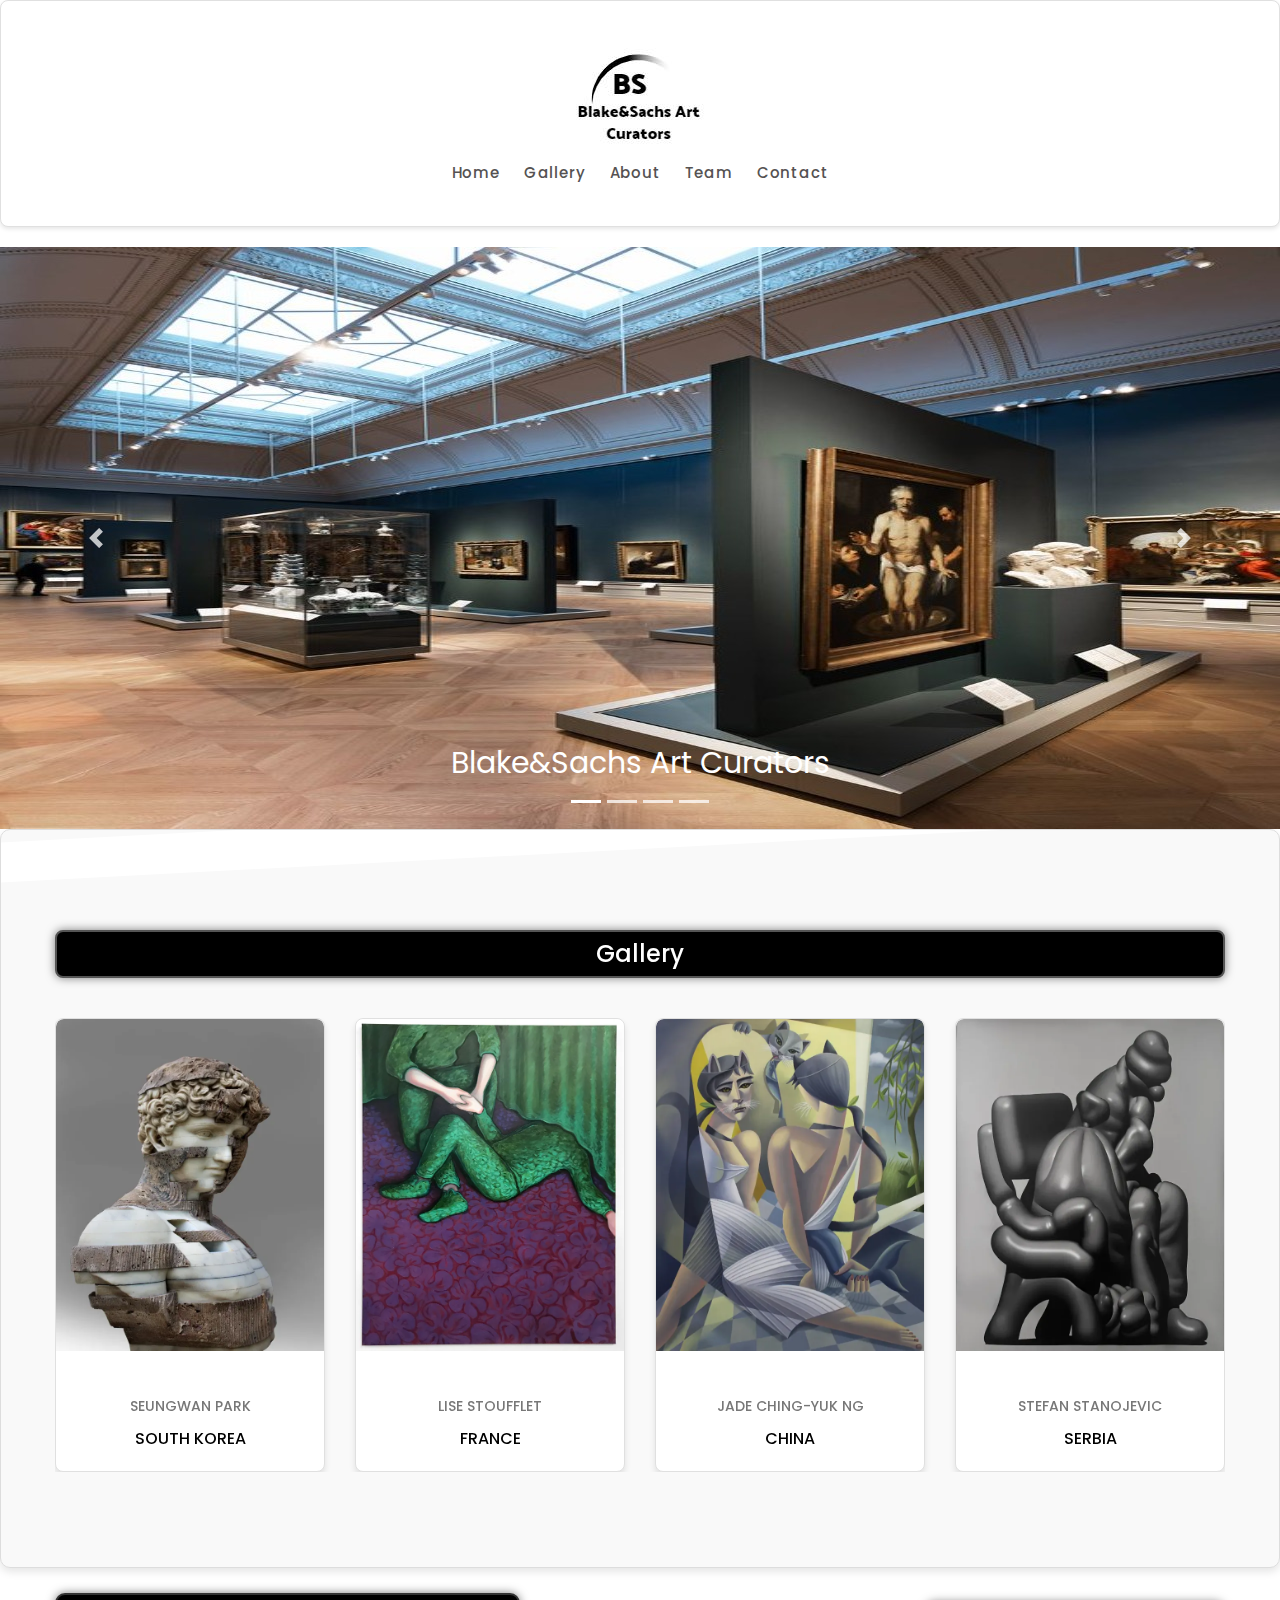
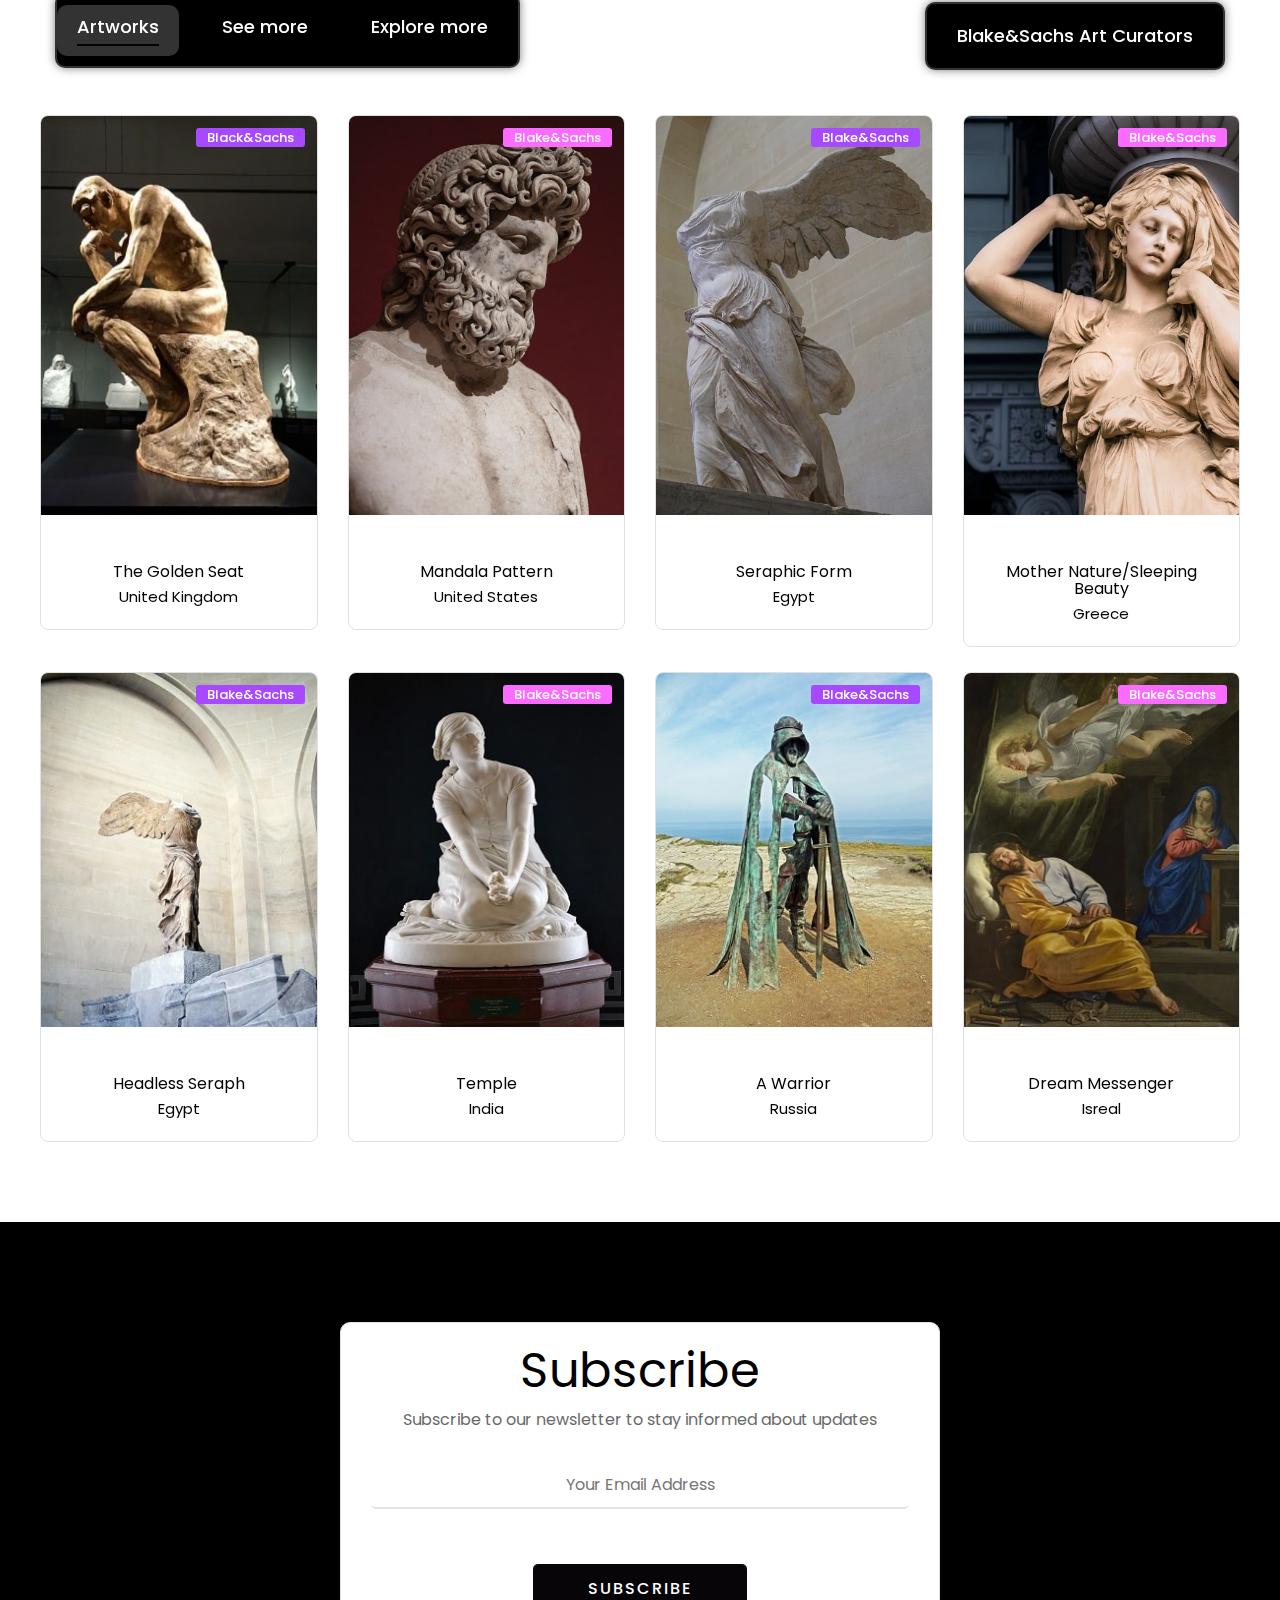
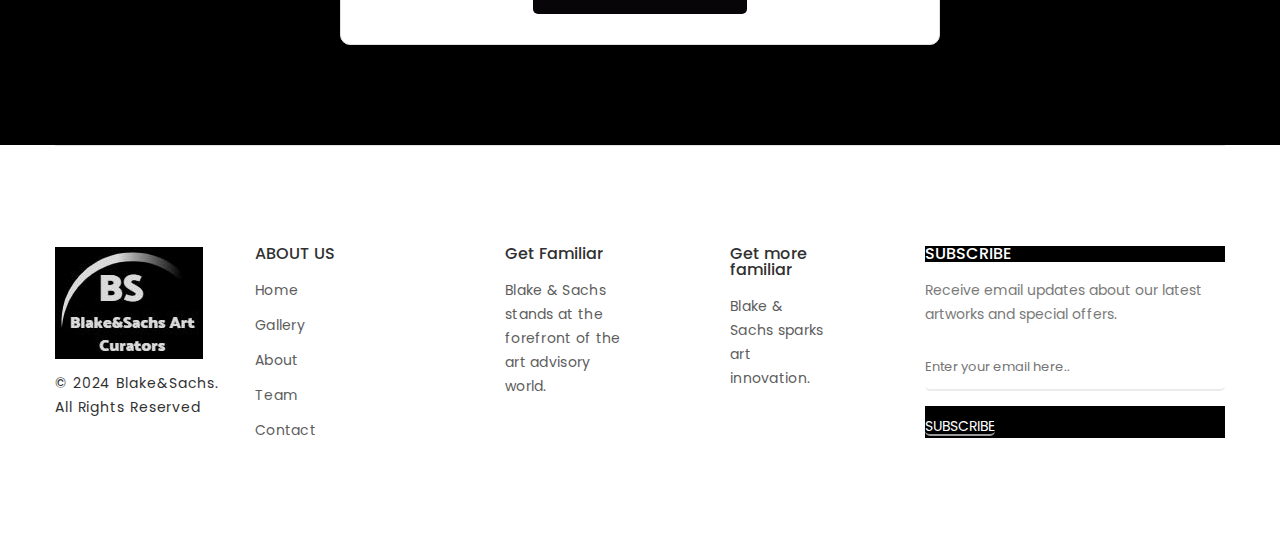
<file: index.html>
<!doctype html>
<html class="no-js" lang="zxx">



<head>
    <meta charset="utf-8">
    <meta http-equiv="x-ua-compatible" content="ie=edge">
    <title>Blake&Sachs Art Curators</title>
    <meta name="description" content="">
    <meta name="viewport" content="width=device-width, initial-scale=1">
    <!-- Favicon -->
    <link rel="shortcut icon" type="image/x-icon" href="assets\img\logo/logome.JPG">
    
    <!-- CSS
	============================================ -->
    <!-- Include Owl Carousel CSS (assuming you have already included jQuery) -->
<link rel="stylesheet" href="https://cdnjs.cloudflare.com/ajax/libs/OwlCarousel2/2.3.4/assets/owl.carousel.min.css">

<link rel="stylesheet" href="https://cdnjs.cloudflare.com/ajax/libs/OwlCarousel2/2.3.4/assets/owl.theme.default.min.css">

    <link rel="stylesheet" href="header.css">
   <link rel="stylesheet" href="Gallery.css">
    <!-- Bootstrap CSS -->
    <link rel="stylesheet" href="assets/css/bootstrap.min.css">
    <!-- Icon Font CSS -->
    <link rel="stylesheet" href="assets/css/icons.min.css">
    <!-- Plugins CSS -->
    <link rel="stylesheet" href="assets/css/plugins.css">
    <!-- Main Style CSS -->
    <link rel="stylesheet" href="assets/css/style.css">
    <!-- Modernizer JS -->
    <script src="assets/js/vendor/modernizr-2.8.3.min.js"></script>
</head>

<body>
    <header class="header-area clearfix header-hm8">
        <div class="header-bottom sticky-bar header-res-padding header-padding-2">
            <div class="container">
                <div class="row">
                    <div class="col-xl-12 col-lg-12 col-md-6 col-4">
                        <div class="logo text-center">
                            <img alt="" src="assets/img/logo/logomeme.JPG">
                        </div>
                    </div>
                    <div class="col-xl-12 col-lg-12 d-none d-lg-block">
                        <div class="main-menu">
                            <nav>
                                <ul>
                                    <li><a href="index.html">Home</a></li>
                                    <li><a href="Gallery.html">Gallery</a></li>
                                    <li><a href="about.html">About</a></li>
                                    <li><a href="Team.html">Team</a></li>
                                    <li><a href="contact.html">Contact</a></li>
                                </ul>
                            </nav>
                        </div>
                    </div>
                </div>
            </div>
        </div>
        <div class="mobile-menu-area">
            <div class="mobile-menu">
                <nav id="mobile-menu-active">
                    <ul class="menu-overflow">
                        <li><a href="index.html">Home</a></li>
                        <li><a href="Gallery.html">Gallery</a></li>
                        <li><a href="about.html">About</a></li>
                        <li><a href="Team.html">Team</a></li>
                        <li><a href="contact.html">Contact</a></li>
                    </ul>
                </nav>
            </div>
        </div>
    </header>
    

    <div id="myCarousel" class="carousel slide" data-ride="carousel">
        <!-- Indicators -->
        <ol class="carousel-indicators">
            <li data-target="#myCarousel" data-slide-to="0" class="active"></li>
            <li data-target="#myCarousel" data-slide-to="1"></li>
            <li data-target="#myCarousel" data-slide-to="2"></li>
            <li data-target="#myCarousel" data-slide-to="3"></li>
        </ol>
    
        <div id="myCarousel" class="carousel slide" data-ride="carousel">
            <!-- Indicators -->
            <ol class="carousel-indicators">
                <li data-target="#myCarousel" data-slide-to="0" class="active"></li>
                <li data-target="#myCarousel" data-slide-to="1"></li>
                <li data-target="#myCarousel" data-slide-to="2"></li>
                <li data-target="#myCarousel" data-slide-to="3"></li>
            </ol>
        
            <!-- Wrapper for slides -->
            <div class="carousel-inner">
                <div class="carousel-item active">
                    <img class="d-block w-100" src="assets/img/slider/slideme.jpg" alt="First slide">
                    <div class="carousel-caption d-none d-md-block">
                        <h2 style="color: white;">Blake&Sachs Art Curators</h2>
                    </div>
                </div>
                <div class="carousel-item">
                    <img class="d-block w-100" src="assets/img/slider/slide1.jpeg" alt="Second slide">
                    <div class="carousel-caption d-none d-md-block">
                        <h2 style="color: white;">A journey through creativity</h2>
                    </div>
                </div>
                <div class="carousel-item">
                    <img class="d-block w-100" src="assets/img/slider/slide.jpeg" alt="Third slide">
                    <div class="carousel-caption d-none d-md-block">
                       <h2 style="color: white;">Explore the beauty of expression</h2>
                    </div>
                </div>
                <div class="carousel-item">
                    <img class="d-block w-100" src="assets/img/slider/slidememe.jpg" alt="Fourth slide">
                    <div class="carousel-caption d-none d-md-block">
                        <h2 style="color: white;">Art that inspires</h2>
                    </div>
                </div>
            </div>
        
            <!-- Left and right controls -->
            <a class="carousel-control-prev" href="#myCarousel" role="button" data-slide="prev">
                <span class="carousel-control-prev-icon" aria-hidden="true"></span>
                <span class="sr-only">Previous</span>
            </a>
            <a class="carousel-control-next" href="#myCarousel" role="button" data-slide="next">
                <span class="carousel-control-next-icon" aria-hidden="true"></span>
                <span class="sr-only">Next</span>
            </a>
        </div>
        
    
        <!-- Left and right controls -->
        <a class="carousel-control-prev" href="#myCarousel" role="button" data-slide="prev">
            <span class="carousel-control-prev-icon" aria-hidden="true"></span>
            <span class="sr-only">Previous</span>
        </a>
        <a class="carousel-control-next" href="#myCarousel" role="button" data-slide="next">
            <span class="carousel-control-next-icon" aria-hidden="true"></span>
            <span class="sr-only">Next</span>
        </a>
    </div>
    

<div class="collections-area pt-100 pb-95">
    <div class="container">
        <div class="section-title-3 mb-40" style="background-color: black;">
            <h4 style="color: white;">Gallery</h4>
        </div>
        <div class="collection-wrap">
            <div class="collection-active owl-carousel">
                <div class="collection-product">
                    <div class="collection-img">
                        <a href=""><img src="assets/img/product/mee4.webp" alt=""></a>
                    </div>
                    <div class="collection-content text-center">
                        <span>SEUNGWAN PARK
                            </span>
                        <h4><a href="">
                            SOUTH KOREA</a></h4>
                    </div>
                </div>
                <div class="collection-product">
                    <div class="collection-img">
                        <a href=""><img src="assets/img/product/me.webp" alt=""></a>
                    </div>
                    <div class="collection-content text-center">
                        <span>LISE STOUFFLET
                        </span>
                        <h4><a href="">
                            FRANCE </a></h4>
                    </div>
                </div>
                <div class="collection-product">
                    <div class="collection-img">
                        <a href=""><img src="assets/img/product/mee3.webp" alt=""></a>
                    </div>
                    <div class="collection-content text-center">
                        <span>JADE CHING-YUK NG
                            
                            </span>
                        <h4><a href="">CHINA</a></h4>
                    </div>
                </div>
                <div class="collection-product">
                    <div class="collection-img">
                        <a href=""><img src="assets/img/product/mee1.webp" alt=""></a>
                    </div>
                    <div class="collection-content text-center">
                        <span>STEFAN STANOJEVIC
                            </span>
                        <h4><a href="">SERBIA</a></h4>
                    </div>
                </div>
                <div class="collection-product">
                    <div class="collection-img">
                        <a href=""><img src="assets/img/product/mee2.webp" alt=""></a>
                    </div>
                    <div class="collection-content text-center">
                        <span>JULIAN VOSS-ANDREAE</span>
                        <h4><a href="">
                            USA</a></h4>
                    </div>
                </div>
            </div>
        </div>
    </div>
</div>
<br>
<div class="product-area pb-70">
    <div class="container">
        <div class="tab-filter-wrap mb-60">
            <div class="product-tab-list-2 nav" style="background-color: black;"> 
                <a class="active" href="" data-toggle="tab" >
                    <h4 style="color: white;">Artworks</h4>
                </a>
                <a href="#product-2" data-toggle="tab">
                    <h4 style="color: white;">See more </h4>
                </a>
                <a href="#product-3" data-toggle="tab">
                    <h4 style="color: white;">Explore more</h4>
                </a>
            </div>
            <div class="filter-active" style="background-color: black;">
                <a href="#" style="color: white;">Blake&Sachs Art Curators</a>
            </div>
        </div>
        <!-- <div class="product-filter-wrapper">
            <div class="row"> -->
                <!-- Product Filter -->
                <!-- <div class="col-md-3 col-sm-6 col-xs-12 mb-30">
                    <div class="product-filter">
                        <h5>Sort by</h5>
                        <ul class="sort-by">
                            <li><a href="#">Default</a></li>
                            <li><a href="#">Popularity</a></li>
                            <li><a href="#">Average rating</a></li>
                            <li><a href="#">Newness</a></li>
                            <li><a href="#">Price: Low to High</a></li>
                            <li><a href="#">Price: High to Low</a></li>
                        </ul>
                    </div>
                </div> -->
                <!-- Product Filter -->
                <!-- <div class="col-md-3 col-sm-6 col-xs-12 mb-30">
                    <div class="product-filter">
                        <h5>color filters</h5>
                        <ul class="color-filter">
                            <li><input type="checkbox" value=""> <a href="#">Black</a></li>
                            <li><input type="checkbox" value=""> <a href="#">Brown</a></li>
                            <li><input type="checkbox" value=""> <a href="#">Orange</a></li>
                            <li><input type="checkbox" value=""> <a href="#">red</a></li>
                            <li><input type="checkbox" value=""> <a href="#">Yellow</a></li>
                            <li><input type="checkbox" value=""> <a href="#">purple</a></li>
                        </ul>
                    </div>
                </div> -->
                <!-- Product Filter -->
                <!-- <div class="col-md-3 col-sm-6 col-xs-12 mb-30">
                    <div class="product-filter">
                        <h5>product tags</h5>
                        <div class="product-tags">
                            <ul>
                                <li><a href="#">New</a></li>
                                <li><a href="#">brand</a></li>
                                <li><a href="#">black</a></li>
                                <li><a href="#">white</a></li>
                                <li><a href="#">chire</a></li>
                                <li><a href="#">table</a></li>
                            </ul>
                        </div>
                    </div>
                </div> -->
                <!-- Product Filter -->
                <!-- <div class="col-md-3 col-sm-6 col-xs-12 mb-30">
                    <div class="product-filter">
                        <h5>Filter by price</h5>
                        <div class="price-filter mt-25">
                            <div class="price-slider-amount">
                                <input type="text" id="amount" name="price"  placeholder="Add Your Price" />
                            </div>
                            <div id="slider-range"></div>
                        </div>
                    </div>
                </div>
            </div>
        </div> -->
        <div class="tab-content jump">
            <div class="tab-pane active" id="product-1">
                <div class="row">
                    <div class="col-xl-3 col-md-6 col-lg-4 col-sm-6">
                        <div class="product-wrap-5 mb-25">
                            <div class="product-img">
                                <a href="">
                                    <img src="assets/img/product/yobo image16.jpg" alt="">
                                </a>
                                <span class="purple">Black&Sachs</span>
                                <div class="product-action-4">
                                    <div class="pro-same-action pro-wishlist">
                                        <!-- <a title="Wishlist" href="wishlist.html"><i class="pe-7s-like"></i></a> -->
                                    </div>
                                    <div class="pro-same-action pro-cart">
                                        <!-- <a title="Add To Cart" href="#"><i class="pe-7s-cart"></i></a> -->
                                    </div>
                                    <div class="pro-same-action pro-compare">
                                        <!-- <a title="Compare" href="#"><i class="pe-7s-shuffle"></i></a> -->
                                    </div>
                                    <div class="pro-same-action pro-quickview">
                                        <!-- <a title="Quick View" href="#" data-toggle="modal" data-target="#exampleModal"><i class="pe-7s-look"></i></a> -->
                                    </div>
                                </div>
                            </div>
                            <div class="product-content-5 text-center">
                                <h3><a href="">The Golden Seat</a></h3>
                                <div class="price-5">
                                    <span>United Kingdom</span>
                                </div>
                            </div>
                        </div>
                    </div>
                    <div class="col-xl-3 col-md-6 col-lg-4 col-sm-6">
                        <div class="product-wrap-5 mb-25">
                            <div class="product-img">
                                <a href="">
                                    <img src="assets/img/product/yobo image 4.jpg" alt="">
                                </a>
                                <span class="pink">Blake&Sachs</span>
                                <div class="product-action-4">
                                    <div class="pro-same-action pro-wishlist">
                                        <!-- <a title="Wishlist" href="wishlist.html"><i class="pe-7s-like"></i></a> -->
                                    </div>
                                    <div class="pro-same-action pro-cart">
                                        <!-- <a title="Add To Cart" href="#"><i class="pe-7s-cart"></i></a> -->
                                    </div>
                                    <div class="pro-same-action pro-compare">
                                        <!-- <a title="Compare" href="#"><i class="pe-7s-shuffle"></i></a> -->
                                    </div>
                                    <div class="pro-same-action pro-quickview">
                                        <!-- <a title="Quick View" href="#" data-toggle="modal" data-target="#exampleModal"><i class="pe-7s-look"></i></a> -->
                                    </div>
                                </div>
                            </div>
                            <div class="product-content-5 text-center">
                                <h3><a href="">Mandala Pattern</a></h3>
                                <div class="price-5">
                                    <span>United States</span>
                                    <!-- <span class="old">$ 500.00</span> -->
                                </div>
                            </div>
                        </div>
                    </div>
                    <div class="col-xl-3 col-md-6 col-lg-4 col-sm-6">
                        <div class="product-wrap-5 mb-25">
                            <div class="product-img">
                                <a href="">
                                    <img src="assets/img/product/yobo image 5.jpg" alt="">
                                </a>
                                <span class="purple">Blake&Sachs</span>
                                <div class="product-action-4">
                                    <div class="pro-same-action pro-wishlist">
                                        <!-- <a title="Wishlist" href="wishlist.html"><i class="pe-7s-like"></i></a> -->
                                    </div>
                                    <div class="pro-same-action pro-cart">
                                        <!-- <a title="Add To Cart" href="#"><i class="pe-7s-cart"></i></a> -->
                                    </div>
                                    <div class="pro-same-action pro-compare">
                                        <!-- <a title="Compare" href="#"><i class="pe-7s-shuffle"></i></a> -->
                                    </div>
                                    <div class="pro-same-action pro-quickview">
                                        <!-- <a title="Quick View" href="#" data-toggle="modal" data-target="#exampleModal"><i class="pe-7s-look"></i></a> -->
                                    </div>
                                </div>
                            </div>
                            <div class="product-content-5 text-center">
                                <h3><a href="">Seraphic Form</a></h3>
                                <div class="price-5">
                                    <span>Egypt</span>
                                </div>
                            </div>
                        </div>
                    </div>
                    <div class="col-xl-3 col-md-6 col-lg-4 col-sm-6">
                        <div class="product-wrap-5 mb-25">
                            <div class="product-img">
                                <a href="">
                                    <img src="assets/img/product/yobo image 6.jpg" alt="">
                                </a>
                                <span class="pink">Blake&Sachs</span>
                                <div class="product-action-4">
                                    <div class="pro-same-action pro-wishlist">
                                        <!-- <a title="Wishlist" href="wishlist.html"><i class="pe-7s-like"></i></a> -->
                                    </div>
                                    <div class="pro-same-action pro-cart">
                                        <!-- <a title="Add To Cart" href="#"><i class="pe-7s-cart"></i></a> -->
                                    </div>
                                    <div class="pro-same-action pro-compare">
                                        <!-- <a title="Compare" href="#"><i class="pe-7s-shuffle"></i></a> -->
                                    </div>
                                    <div class="pro-same-action pro-quickview">
                                        <!-- <a title="Quick View" href="#" data-toggle="modal" data-target="#exampleModal"><i class="pe-7s-look"></i></a> -->
                                    </div>
                                </div>
                            </div>
                            <div class="product-content-5 text-center">
                                <h3><a href="">Mother Nature/Sleeping Beauty</a></h3>
                                <div class="price-5">
                                    <span>Greece</span>
                                    <!-- <span class="old">$ 80.00</span> -->
                                </div>
                            </div>
                        </div>
                    </div>
                    <div class="col-xl-3 col-md-6 col-lg-4 col-sm-6">
                        <div class="product-wrap-5 mb-25">
                            <div class="product-img">
                                <a href="">
                                    <img src="assets/img/product/yobo image 7.jpg" alt="">
                                </a>
                                <span class="purple">Blake&Sachs</span>
                                <div class="product-action-4">
                                    <div class="pro-same-action pro-wishlist">
                                        <!-- <a title="Wishlist" href="wishlist.html"><i class="pe-7s-like"></i></a> -->
                                    </div>
                                    <div class="pro-same-action pro-cart">
                                        <!-- <a title="Add To Cart" href="#"><i class="pe-7s-cart"></i></a> -->
                                    </div>
                                    <div class="pro-same-action pro-compare">
                                        <!-- <a title="Compare" href="#"><i class="pe-7s-shuffle"></i></a> -->
                                    </div>
                                    <div class="pro-same-action pro-quickview">
                                        <!-- <a title="Quick View" href="#" data-toggle="modal" data-target="#exampleModal"><i class="pe-7s-look"></i></a> -->
                                    </div>
                                </div>
                            </div>
                            <div class="product-content-5 text-center">
                                <h3><a href="">Headless Seraph</a></h3>
                                <div class="price-5">
                                    <span>Egypt</span>
                                </div>
                            </div>
                        </div>
                    </div>
                    <div class="col-xl-3 col-md-6 col-lg-4 col-sm-6">
                        <div class="product-wrap-5 mb-25">
                            <div class="product-img">
                                <a href="">
                                    <img src="assets/img/product/yobo image 8.jpg" alt="">
                                </a>
                                <span class="pink">Blake&Sachs</span>
                                <div class="product-action-4">
                                    <div class="pro-same-action pro-wishlist">
                                        <!-- <a title="Wishlist" href="wishlist.html"><i class="pe-7s-like"></i></a> -->
                                    </div>
                                    <div class="pro-same-action pro-cart">
                                        <!-- <a title="Add To Cart" href="#"><i class="pe-7s-cart"></i></a> -->
                                    </div>
                                    <div class="pro-same-action pro-compare">
                                        <!-- <a title="Compare" href="#"><i class="pe-7s-shuffle"></i></a> -->
                                    </div>
                                    <div class="pro-same-action pro-quickview">
                                        <!-- <a title="Quick View" href="#" data-toggle="modal" data-target="#exampleModal"><i class="pe-7s-look"></i></a> -->
                                    </div>
                                </div>
                            </div>
                            <div class="product-content-5 text-center">
                                <h3><a href="">Temple</a></h3>
                                <div class="price-5">
                                    <span>India</span>
                                    <!-- <span class="old">$ 70.00</span> -->
                                </div>
                            </div>
                        </div>
                    </div>
                    <div class="col-xl-3 col-md-6 col-lg-4 col-sm-6">
                        <div class="product-wrap-5 mb-25">
                            <div class="product-img">
                                <a href="">
                                    <img src="assets/img/product/yobo image 9.jpg" alt="">
                                </a>
                                <span class="purple">Blake&Sachs</span>
                                <div class="product-action-4">
                                    <div class="pro-same-action pro-wishlist">
                                        <!-- <a title="Wishlist" href="wishlist.html"><i class="pe-7s-like"></i></a> -->
                                    </div>
                                    <div class="pro-same-action pro-cart">
                                        <!-- <a title="Add To Cart" href="#"><i class="pe-7s-cart"></i></a> -->
                                    </div>
                                    <div class="pro-same-action pro-compare">
                                        <!-- <a title="Compare" href="#"><i class="pe-7s-shuffle"></i></a> -->
                                    </div>
                                    <div class="pro-same-action pro-quickview">
                                        <!-- <a title="Quick View" href="#" data-toggle="modal" data-target="#exampleModal"><i class="pe-7s-look"></i></a> -->
                                    </div>
                                </div>
                            </div>
                            <div class="product-content-5 text-center">
                                <h3><a href="">A Warrior</a></h3>
                                <div class="price-5">
                                    <span>Russia</span>
                                </div>
                            </div>
                        </div>
                    </div>
                    <div class="col-xl-3 col-md-6 col-lg-4 col-sm-6">
                        <div class="product-wrap-5 mb-25">
                            <div class="product-img">
                                <a href="">
                                    <img src="assets/img/product/yobo image 10.jpg" alt="">
                                </a>
                                <span class="pink">Blake&Sachs</span>
                                <div class="product-action-4">
                                    <div class="pro-same-action pro-wishlist">
                                        <!-- <a title="Wishlist" href="wishlist.html"><i class="pe-7s-like"></i></a> -->
                                    </div>
                                    <div class="pro-same-action pro-cart">
                                        <!-- <a title="Add To Cart" href="#"><i class="pe-7s-cart"></i></a> -->
                                    </div>
                                    <div class="pro-same-action pro-compare">
                                        <!-- <a title="Compare" href="#"><i class="pe-7s-shuffle"></i></a> -->
                                    </div>
                                    <div class="pro-same-action pro-quickview">
                                        <!-- <a title="Quick View" href="#" data-toggle="modal" data-target="#exampleModal"><i class="pe-7s-look"></i></a> -->
                                    </div>
                                </div>
                            </div>
                            <div class="product-content-5 text-center">
                                <h3><a href="">Dream Messenger</a></h3>
                                <div class="price-5">
                                    <span>Isreal</span>
                                    <!-- <span class="old">$ 90.00</span> -->
                                </div>
                            </div>
                        </div>
                    </div>
                </div>
            </div>
            <div class="tab-pane" id="product-2">
                <div class="row">
                    <div class="col-xl-3 col-md-6 col-lg-4 col-sm-6">
                        <div class="product-wrap-5 mb-25">
                            <div class="product-img">
                                <a href="">
                                    <img src="assets/img/product/mm2.webp" alt="">
                                </a>
                                <span class="purple">Blake&Sachs</span>
                                <div class="product-action-4">
                                    <div class="pro-same-action pro-wishlist">
                                        <!-- <a title="Wishlist" href="wishlist.html"><i class="pe-7s-like"></i></a> -->
                                    </div>
                                    <div class="pro-same-action pro-cart">
                                        <!-- <a title="Add To Cart" href="#"><i class="pe-7s-cart"></i></a> -->
                                    </div>
                                    <div class="pro-same-action pro-compare">
                                        <!-- <a title="Compare" href="#"><i class="pe-7s-shuffle"></i></a> -->
                                    </div>
                                    <div class="pro-same-action pro-quickview">
                                        <!-- <a title="Quick View" href="#" data-toggle="modal" data-target="#exampleModal"><i class="pe-7s-look"></i></a> -->
                                    </div>
                                </div>
                            </div>
                            <div class="product-content-5 text-center">
                                <h3><a href="">GOLD UNIVERSE,
                                    </a></h3>
                                <div class="price-5">
                                    <span>NETHERLANDS</span>
                                </div>
                            </div>
                        </div>
                    </div>
                    <div class="col-xl-3 col-md-6 col-lg-4 col-sm-6">
                        <div class="product-wrap-5 mb-25">
                            <div class="product-img">
                                <a href="">
                                    <img src="assets/img/product/mm1.webp" alt="">
                                </a>
                                <span class="pink">Blake&Sachs</span>
                                <div class="product-action-4">
                                    <div class="pro-same-action pro-wishlist">
                                        <!-- <a title="Wishlist" href="wishlist.html"><i class="pe-7s-like"></i></a> -->
                                    </div>
                                    <div class="pro-same-action pro-cart">
                                        <!-- <a title="Add To Cart" href="#"><i class="pe-7s-cart"></i></a> -->
                                    </div>
                                    <div class="pro-same-action pro-compare">
                                        <!-- <a title="Compare" href="#"><i class="pe-7s-shuffle"></i></a> -->
                                    </div>
                                    <div class="pro-same-action pro-quickview">
                                        <!-- <a title="Quick View" href="#" data-toggle="modal" data-target="#exampleModal"><i class="pe-7s-look"></i></a> -->
                                    </div>
                                </div>
                            </div>
                            <div class="product-content-5 text-center">
                                <h3><a href="">GLIMPSES OF LIGHTS,
                                    </a></h3>
                                <div class="price-5">
                                    <span>CHINA</span>
                                    <!-- <span class="old">$ 500.00</span> -->
                                </div>
                            </div>
                        </div>
                    </div>
                    <div class="col-xl-3 col-md-6 col-lg-4 col-sm-6">
                        <div class="product-wrap-5 mb-25">
                            <div class="product-img">
                                <a href="">
                                    <img src="assets/img/product/bo1.webp" alt="">
                                </a>
                                <span class="purple">Blake&Sachs</span>
                                <div class="product-action-4">
                                    <div class="pro-same-action pro-wishlist">
                                        <!-- <a title="Wishlist" href="wishlist.html"><i class="pe-7s-like"></i></a> -->
                                    </div>
                                    <div class="pro-same-action pro-cart">
                                        <!-- <a title="Add To Cart" href="#"><i class="pe-7s-cart"></i></a> -->
                                    </div>
                                    <div class="pro-same-action pro-compare">
                                        <!-- <a title="Compare" href="#"><i class="pe-7s-shuffle"></i></a> -->
                                    </div>
                                    <div class="pro-same-action pro-quickview">
                                        <!-- <a title="Quick View" href="#" data-toggle="modal" data-target="#exampleModal"><i class="pe-7s-look"></i></a> -->
                                    </div>
                                </div>
                            </div>
                            <div class="product-content-5 text-center">
                                <h3><a href="">WATER IN DRIPPING-SURGING,
                                   
                                    </a></h3>
                                <div class="price-5">
                                    <span>CHINA</span>
                                </div>
                            </div>
                        </div>
                    </div>
                    <div class="col-xl-3 col-md-6 col-lg-4 col-sm-6">
                        <div class="product-wrap-5 mb-25">
                            <div class="product-img">
                                <a href="">
                                    <img src="assets/img/product/me7.webp" alt="">
                                </a>
                                <span class="pink">Blake&Sachs</span>
                                <div class="product-action-4">
                                    <div class="pro-same-action pro-wishlist">
                                        <!-- <a title="Wishlist" href="wishlist.html"><i class="pe-7s-like"></i></a> -->
                                    </div>
                                    <div class="pro-same-action pro-cart">
                                        <!-- <a title="Add To Cart" href="#"><i class="pe-7s-cart"></i></a> -->
                                    </div>
                                    <div class="pro-same-action pro-compare">
                                        <!-- <a title="Compare" href="#"><i class="pe-7s-shuffle"></i></a> -->
                                    </div>
                                    <div class="pro-same-action pro-quickview">
                                        <!-- <a title="Quick View" href="#" data-toggle="modal" data-target="#exampleModal"><i class="pe-7s-look"></i></a> -->
                                    </div>
                                </div>
                            </div>
                            <div class="product-content-5 text-center">
                                <h3><a href="">AUGURY OF FUZHOU
                                    </a></h3>
                                <div class="price-5">
                                    <span>UK | HONG KONG</span>
                                    <!-- <span class="old">$ 80.00</span> -->
                                </div>
                            </div>
                        </div>
                    </div>
                    <div class="col-xl-3 col-md-6 col-lg-4 col-sm-6">
                        <div class="product-wrap-5 mb-25">
                            <div class="product-img">
                                <a href="">
                                    <img src="assets/img/product/me9.webp" alt="">
                                </a>
                                <span class="purple">Blake&Sachs</span>
                                <div class="product-action-4">
                                    <div class="pro-same-action pro-wishlist">
                                        <!-- <a title="Wishlist" href="wishlist.html"><i class="pe-7s-like"></i></a> -->
                                    </div>
                                    <div class="pro-same-action pro-cart">
                                        <!-- <a title="Add To Cart" href="#"><i class="pe-7s-cart"></i></a> -->
                                    </div>
                                    <div class="pro-same-action pro-compare">
                                        <!-- <a title="Compare" href="#"><i class="pe-7s-shuffle"></i></a> -->
                                    </div>
                                    <div class="pro-same-action pro-quickview">
                                        <!-- <a title="Quick View" href="#" data-toggle="modal" data-target="#exampleModal"><i class="pe-7s-look"></i></a> -->
                                    </div>
                                </div>
                            </div>
                            <div class="product-content-5 text-center">
                                <h3><a href="">LES RÈGLES DE L'ART,
                                    </a></h3>
                                <div class="price-5">
                                    <span>FRANCE</span>
                                </div>
                            </div>
                        </div>
                    </div>
                    <div class="col-xl-3 col-md-6 col-lg-4 col-sm-6">
                        <div class="product-wrap-5 mb-25">
                            <div class="product-img">
                                <a href="">
                                    <img src="assets/img/product/me8.webp" alt="">
                                </a>
                                <span class="pink">Blake&Sachs</span>
                                <div class="product-action-4">
                                    <div class="pro-same-action pro-wishlist">
                                        <!-- <a title="Wishlist" href="wishlist.html"><i class="pe-7s-like"></i></a> -->
                                    </div>
                                    <div class="pro-same-action pro-cart">
                                        <!-- <a title="Add To Cart" href="#"><i class="pe-7s-cart"></i></a> -->
                                    </div>
                                    <div class="pro-same-action pro-compare">
                                        <!-- <a title="Compare" href="#"><i class="pe-7s-shuffle"></i></a> -->
                                    </div>
                                    <div class="pro-same-action pro-quickview">
                                        <!-- <a title="Quick View" href="#" data-toggle="modal" data-target="#exampleModal"><i class="pe-7s-look"></i></a> -->
                                    </div>
                                </div>
                            </div>
                            <div class="product-content-5 text-center">
                                <h3><a href="">ALEJANDRO MONGE</a></h3>
                                <div class="price-5">
                                    <span>SPAIN</span>
                                    <!-- <span class="old">$ 70.00</span> -->
                                </div>
                            </div>
                        </div>
                    </div>
                    <div class="col-xl-3 col-md-6 col-lg-4 col-sm-6">
                        <div class="product-wrap-5 mb-25">
                            <div class="product-img">
                                <a href="">
                                    <img src="assets/img/product/me6.webp" alt="">
                                </a>
                                <span class="purple">Blake&Sachs</span>
                                <div class="product-action-4">
                                    <div class="pro-same-action pro-wishlist">
                                        <!-- <a title="Wishlist" href="wishlist.html"><i class="pe-7s-like"></i></a> -->
                                    </div>
                                    <div class="pro-same-action pro-cart">
                                        <!-- <a title="Add To Cart" href="#"><i class="pe-7s-cart"></i></a> -->
                                    </div>
                                    <div class="pro-same-action pro-compare">
                                        <!-- <a title="Compare" href="#"><i class="pe-7s-shuffle"></i></a> -->
                                    </div>
                                    <div class="pro-same-action pro-quickview">
                                        <!-- <a title="Quick View" href="#" data-toggle="modal" data-target="#exampleModal"><i class="pe-7s-look"></i></a> -->
                                    </div>
                                </div>
                            </div>
                            <div class="product-content-5 text-center">
                                <h3><a href="">KOUROS</a></h3>
                                <div class="price-5">
                                    <span>ITALY</span>
                                </div>
                            </div>
                        </div>
                    </div>
                    <div class="col-xl-3 col-md-6 col-lg-4 col-sm-6">
                        <div class="product-wrap-5 mb-25">
                            <div class="product-img">
                                <a href="">
                                    <img src="assets/img/product/me5.webp" alt="">
                                </a>
                                <span class="pink">Blake&Sachs</span>
                                <div class="product-action-4">
                                    <div class="pro-same-action pro-wishlist">
                                        <!-- <a title="Wishlist" href="wishlist.html"><i class="pe-7s-like"></i></a> -->
                                    </div>
                                    <div class="pro-same-action pro-cart">
                                        <!-- <a title="Add To Cart" href="#"><i class="pe-7s-cart"></i></a> -->
                                    </div>
                                    <div class="pro-same-action pro-compare">
                                        <!-- <a title="Compare" href="#"><i class="pe-7s-shuffle"></i></a> -->
                                    </div>
                                    <div class="pro-same-action pro-quickview">
                                        <!-- <a title="Quick View" href="#" data-toggle="modal" data-target="#exampleModal"><i class="pe-7s-look"></i></a> -->
                                    </div>
                                </div>
                            </div>
                            <div class="product-content-5 text-center">
                                <h3><a href="">SEPAND DANESH
                                    </a></h3>
                                <div class="price-5">
                                    <span>IRAN</span>
                                    <!-- <span class="old">$ 90.00</span> -->
                                </div>
                            </div>
                        </div>
                    </div>
                </div>
            </div>
            <div class="tab-pane" id="product-3">
                <div class="row">
                    <div class="col-xl-3 col-md-6 col-lg-4 col-sm-6">
                        <div class="product-wrap-5 mb-25">
                            <div class="product-img">
                                <a href="">
                                    <img src="assets/img/product/me4.webp" alt="">
                                </a>
                                <span class="purple">Blake&Sachs</span>
                                <div class="product-action-4">
                                    <div class="pro-same-action pro-wishlist">
                                        <!-- <a title="Wishlist" href="wishlist.html"><i class="pe-7s-like"></i></a> -->
                                    </div>
                                    <div class="pro-same-action pro-cart">
                                        <!-- <a title="Add To Cart" href="#"><i class="pe-7s-cart"></i></a> -->
                                    </div>
                                    <div class="pro-same-action pro-compare">
                                        <!-- <a title="Compare" href="#"><i class="pe-7s-shuffle"></i></a> -->
                                    </div>
                                    <div class="pro-same-action pro-quickview">
                                        <!-- <a title="Quick View" href="#" data-toggle="modal" data-target="#exampleModal"><i class="pe-7s-look"></i></a> -->
                                    </div>
                                </div>
                            </div>
                            <div class="product-content-5 text-center">
                                <h3><a href="">JASON SIMS
                                    </a></h3>
                                <div class="price-5">
                                    <span>AUSTRALIA</span>
                                </div>
                            </div>
                        </div>
                    </div>
                    <div class="col-xl-3 col-md-6 col-lg-4 col-sm-6">
                        <div class="product-wrap-5 mb-25">
                            <div class="product-img">
                                <a href="">
                                    <img src="assets/img/product/me3.webp" alt="">
                                </a>
                                <span class="pink">Blake&Sachs</span>
                                <div class="product-action-4">
                                    <div class="pro-same-action pro-wishlist">
                                        <!-- <a title="Wishlist" href="wishlist.html"><i class="pe-7s-like"></i></a> -->
                                    </div>
                                    <div class="pro-same-action pro-cart">
                                        <!-- <a title="Add To Cart" href="#"><i class="pe-7s-cart"></i></a> -->
                                    </div>
                                    <div class="pro-same-action pro-compare">
                                        <!-- <a title="Compare" href="#"><i class="pe-7s-shuffle"></i></a> -->
                                    </div>
                                    <div class="pro-same-action pro-quickview">
                                        <!-- <a title="Quick View" href="#" data-toggle="modal" data-target="#exampleModal"><i class="pe-7s-look"></i></a> -->
                                    </div>
                                </div>
                            </div>
                            <div class="product-content-5 text-center">
                                <h3><a href="">CAMILLE HANNAH
                                    
                                    </a></h3>
                                <div class="price-5">
                                    <span>AUSTRALIA</span>
                                    <!-- <span class="old">$ 500.00</span> -->
                                </div>
                            </div>
                        </div>
                    </div>
                    <div class="col-xl-3 col-md-6 col-lg-4 col-sm-6">
                        <div class="product-wrap-5 mb-25">
                            <div class="product-img">
                                <a href="">
                                    <img src="assets/img/product/me2.webp" alt="">
                                </a>
                                <span class="purple">Blake&Sachs</span>
                                <div class="product-action-4">
                                    <div class="pro-same-action pro-wishlist">
                                        <!-- <a title="Wishlist" href="wishlist.html"><i class="pe-7s-like"></i></a> -->
                                    </div>
                                    <div class="pro-same-action pro-cart">
                                        <!-- <a title="Add To Cart" href="#"><i class="pe-7s-cart"></i></a> -->
                                    </div>
                                    <div class="pro-same-action pro-compare">
                                        <!-- <a title="Compare" href="#"><i class="pe-7s-shuffle"></i></a> -->
                                    </div>
                                    <div class="pro-same-action pro-quickview">
                                        <!-- <a title="Quick View" href="#" data-toggle="modal" data-target="#exampleModal"><i class="pe-7s-look"></i></a> -->
                                    </div>
                                </div>
                            </div>
                            <div class="product-content-5 text-center">
                                <h3><a href="">MAX PATTÉ
                                    </a></h3>
                                <div class="price-5">
                                    <span>NEW ZEALAND</span>
                                </div>
                            </div>
                        </div>
                    </div>
                    <div class="col-xl-3 col-md-6 col-lg-4 col-sm-6">
                        <div class="product-wrap-5 mb-25">
                            <div class="product-img">
                                <a href="">
                                    <img src="assets/img/product/mee9.jpg" alt="">
                                </a>
                                <span class="pink">Blake&Sachs</span>
                                <div class="product-action-4">
                                    <div class="pro-same-action pro-wishlist">
                                        <!-- <a title="Wishlist" href="wishlist.html"><i class="pe-7s-like"></i></a> -->
                                    </div>
                                    <div class="pro-same-action pro-cart">
                                        <!-- <a title="Add To Cart" href="#"><i class="pe-7s-cart"></i></a> -->
                                    </div>
                                    <div class="pro-same-action pro-compare">
                                        <!-- <a title="Compare" href="#"><i class="pe-7s-shuffle"></i></a> -->
                                    </div>
                                    <div class="pro-same-action pro-quickview">
                                        <!-- <a title="Quick View" href="#" data-toggle="modal" data-target="#exampleModal"><i class="pe-7s-look"></i></a> -->
                                    </div>
                                </div>
                            </div>
                            <div class="product-content-5 text-center">
                                <h3><a href="">ANNE VON FREYBURG
                                    </a></h3>
                                <div class="price-5">
                                    <span>NETHERLANDS</span>
                                    <!-- <span class="old">$ 80.00</span> -->
                                </div>
                            </div>
                        </div>
                    </div>
                    <div class="col-xl-3 col-md-6 col-lg-4 col-sm-6">
                        <div class="product-wrap-5 mb-25">
                            <div class="product-img">
                                <a href="">
                                    <img src="assets/img/product/mee8.webp" alt="">
                                </a>
                                <span class="purple">Blake&Sachs</span>
                                <div class="product-action-4">
                                    <div class="pro-same-action pro-wishlist">
                                        <!-- <a title="Wishlist" href="wishlist.html"><i class="pe-7s-like"></i></a> -->
                                    </div>
                                    <div class="pro-same-action pro-cart">
                                        <!-- <a title="Add To Cart" href="#"><i class="pe-7s-cart"></i></a> -->
                                    </div>
                                    <div class="pro-same-action pro-compare">
                                        <!-- <a title="Compare" href="#"><i class="pe-7s-shuffle"></i></a> -->
                                    </div>
                                    <div class="pro-same-action pro-quickview">
                                        <!-- <a title="Quick View" href="#" data-toggle="modal" data-target="#exampleModal"><i class="pe-7s-look"></i></a> -->
                                    </div>
                                </div>
                            </div>
                            <div class="product-content-5 text-center">
                                <h3><a href="">LORIBELLE SPIROVSKI
                                    </a></h3>
                                <div class="price-5">
                                    <span>AUSTRALIA</span>
                                </div>
                            </div>
                        </div>
                    </div>
                    <div class="col-xl-3 col-md-6 col-lg-4 col-sm-6">
                        <div class="product-wrap-5 mb-25">
                            <div class="product-img">
                                <a href="">
                                    <img src="assets/img/product/mee7.jpg" alt="">
                                </a>
                                <span class="pink">Blake&Sachs</span>
                                <div class="product-action-4">
                                    <div class="pro-same-action pro-wishlist">
                                        <!-- <a title="Wishlist" href="wishlist.html"><i class="pe-7s-like"></i></a> -->
                                    </div>
                                    <div class="pro-same-action pro-cart">
                                        <!-- <a title="Add To Cart" href="#"><i class="pe-7s-cart"></i></a> -->
                                    </div>
                                    <div class="pro-same-action pro-compare">
                                        <!-- <a title="Compare" href="#"><i class="pe-7s-shuffle"></i></a> -->
                                    </div>
                                    <div class="pro-same-action pro-quickview">
                                        <!-- <a title="Quick View" href="#" data-toggle="modal" data-target="#exampleModal"><i class="pe-7s-look"></i></a> -->
                                    </div>
                                </div>
                            </div>
                            <div class="product-content-5 text-center">
                                <h3><a href="">JOSEPH KLIBANSKY
                                    </a></h3>
                                <div class="price-5">
                                    <span>NETHERLANDS </span>
                                    <!-- <span class="old">$ 70.00</span> -->
                                </div>
                            </div>
                        </div>
                    </div>
                    <div class="col-xl-3 col-md-6 col-lg-4 col-sm-6">
                        <div class="product-wrap-5 mb-25">
                            <div class="product-img">
                                <a href="">
                                    <img src="assets/img/product/mee6.webp" alt="">
                                </a>
                                <span class="purple">Blake&Sachs</span>
                                <div class="product-action-4">
                                    <div class="pro-same-action pro-wishlist">
                                        <!-- <a title="Wishlist" href="wishlist.html"><i class="pe-7s-like"></i></a> -->
                                    </div>
                                    <div class="pro-same-action pro-cart">
                                        <!-- <a title="Add To Cart" href="#"><i class="pe-7s-cart"></i></a> -->
                                    </div>
                                    <div class="pro-same-action pro-compare">
                                        <!-- <a title="Compare" href="#"><i class="pe-7s-shuffle"></i></a> -->
                                    </div>
                                    <div class="pro-same-action pro-quickview">
                                        <!-- <a title="Quick View" href="#" data-toggle="modal" data-target="#exampleModal"><i class="pe-7s-look"></i></a> -->
                                    </div>
                                </div>
                            </div>
                            <div class="product-content-5 text-center">
                                <h3><a href="">VLADINSKY
                                    </a></h3>
                                <div class="price-5">
                                    <span>ROMANIA</span>
                                </div>
                            </div>
                        </div>
                    </div>
                    <div class="col-xl-3 col-md-6 col-lg-4 col-sm-6">
                        <div class="product-wrap-5 mb-25">
                            <div class="product-img">
                                <a href="">
                                    <img src="assets/img/product/mee5.jpg" alt="">
                                </a>
                                <span class="pink">Blake&Sachs</span>
                                <div class="product-action-4">
                                    <div class="pro-same-action pro-wishlist">
                                        <!-- <a title="Wishlist" href="wishlist.html"><i class="pe-7s-like"></i></a> -->
                                    </div>
                                    <div class="pro-same-action pro-cart">
                                        <!-- <a title="Add To Cart" href="#"><i class="pe-7s-cart"></i></a> -->
                                    </div>
                                    <div class="pro-same-action pro-compare">
                                        <!-- <a title="Compare" href="#"><i class="pe-7s-shuffle"></i></a> -->
                                    </div>
                                    <div class="pro-same-action pro-quickview">
                                        <!-- <a title="Quick View" href="#" data-toggle="modal" data-target="#exampleModal"><i class="pe-7s-look"></i></a> -->
                                    </div>
                                </div>
                            </div>
                            <div class="product-content-5 text-center">
                                <h3><a href="">ILHWA KIM</a></h3>
                                <div class="price-5">
                                    <span>KOREA
                                        </span>
                                    <!-- <span class="old">KOREA</span> -->
                                </div>
                            </div>
                        </div>
                    </div>
                </div>
            </div>
        </div>
    </div>
</div>
<div class="subscribe-area-3 pb-100" style="background-color: black;">
    <div class="container">
        <div class="row">
            <div class="col-xl-8 col-lg-8 ml-auto mr-auto">
                <div class="subscribe-style-3 text-center">
                    <h2>Subscribe </h2>
                    <p>Subscribe to our newsletter to stay informed about updates</p>
                    <div id="mc_embed_signup" class="subscribe-form-3 mt-35">
                        <form id="mc-embedded-subscribe-form" class="validate" novalidate="" target="_blank" name="mc-embedded-subscribe-form" method="post" action="http://devitems.us11.list-manage.com/subscribe/post?u=6bbb9b6f5827bd842d9640c82&amp;id=05d85f18ef">
                            <div id="mc_embed_signup_scroll" class="mc-form">
                                <input class="email" type="email" required="" placeholder="Your Email Address" name="EMAIL" value="">
                                <div class="mc-news" aria-hidden="true">
                                    <input type="text" value="" tabindex="-1" name="b_6bbb9b6f5827bd842d9640c82_05d85f18ef">
                                </div>
                                <div class="clear-3">
                                    <input id="mc-embedded-subscribe" class="button" type="submit" name="subscribe" value="Subscribe">
                                </div>
                            </div>
                        </form>
                    </div>
                </div>
            </div>
        </div>
    </div>
</div>
<footer class="footer-area pb-70">
    <div class="container">
        <div class="footer-border pt-100">
            <div class="row">
                <div class="col-lg-2 col-md-4 col-sm-4">
                    <div class="copyright mb-30" style="margin-top: -40px;">
                        <div class="footer-logo">
                            <img alt="" src="assets/img/logo/logome.JPG">
                        </div>
                        <p>© 2024 <a href="#"> Blake&Sachs</a>.<br> All Rights Reserved</p>
                    </div>
                </div>
                <div class="col-lg-2 col-md-4 col-sm-4">
                    <div class="footer-widget mb-30 ml-30">
                        <div class="footer-title">
                            <h3>ABOUT US</h3>
                        </div>
                        <div class="footer-list">
                            <ul>
                                <li><a href="about.html">Home</a></li>
                                <li><a href="Gallery.html">Gallery</a></li>
                                <li><a href="#">About</a></li>
                                <li><a href="Team.html">Team</a></li>
                                <li><a href="contact.html">Contact</a></li>
                            </ul>
                        </div>
                    </div>
                </div>
                <div class="col-lg-2 col-md-4 col-sm-4">
                    <div class="footer-widget mb-30 ml-50">
                        <div class="footer-title">
                            <h3>Get Familiar</h3>
                        </div>
                        <div class="footer-list">
                            <ul>
                                <li><a href="#">Blake & Sachs stands at the forefront of the art advisory world.</a></li>
                                <!-- <li><a href="#">Support Policy</a></li>
                                <li><a href="#">Size guide</a></li>
                                <li><a href="#">FAQs</a></li> -->
                            </ul>
                        </div>
                    </div>
                </div>
                <div class="col-lg-2 col-md-6 col-sm-6">
                    <div class="footer-widget mb-30 ml-75">
                        <div class="footer-title">
                            <h3>Get more familiar</h3>
                        </div>
                        <div class="footer-list">
                            <ul>
                                <li><a href="#">Blake & Sachs sparks art innovation.</a></li>
                                <!-- <li><a href="#">Twitter</a></li>
                                <li><a href="#">Instagram</a></li>
                                <li><a href="#">Youtube</a></li> -->
                            </ul>
                        </div>
                    </div>
                </div>
                <div class="col-lg-4 col-md-6 col-sm-6">
                    <div class="footer-widget mb-30 ml-70">
                        <div class="footer-title" style="background-color: black;">
                            <h3 style="color: white;" >SUBSCRIBE</h3>
                        </div>
                        <div class="subscribe-style">
                            <p>Receive email updates about our latest artworks and special offers.</p>
                            <div class="subscribe-form">
                                <form class="validate" novalidate="" target="_blank" name="mc-embedded-subscribe-form" method="post" action="http://devitems.us11.list-manage.com/subscribe/post?u=6bbb9b6f5827bd842d9640c82&amp;id=05d85f18ef">
                                    <div class="mc-form">
                                        <input class="email" type="email" required="" placeholder="Enter your email here.." name="EMAIL" value="">
                                        <div class="mc-news" aria-hidden="true">
                                            <input type="text" value="" tabindex="-1" name="b_6bbb9b6f5827bd842d9640c82_05d85f18ef">
                                        </div>
                                        <div class="clear" style="background-color: black; color: white;">
                                            <input style="color: white;" class="button" type="submit" name="subscribe" value="Subscribe">
                                        </div>
                                    </div>
                                </form>
                            </div>
                        </div>
                    </div>
                </div>
            </div>
        </div>
    </div>
</footer>
<!-- Modal -->
<div class="modal fade" id="exampleModal" tabindex="-1" role="dialog">
    <div class="modal-dialog" role="document">
        <div class="modal-content">
            <div class="modal-header">
                <button type="button" class="close" data-dismiss="modal" aria-label="Close"><span aria-hidden="true">x</span></button>
            </div>
            <div class="modal-body">
                <div class="row">
                    <div class="col-md-5 col-sm-12 col-xs-12">
                        <div class="tab-content quickview-big-img">
                            <div id="pro-1" class="tab-pane fade show active">
                                <img src="assets/img/product/quickview-l1.jpg" alt="">
                            </div>
                            <div id="pro-2" class="tab-pane fade">
                                <img src="assets/img/product/quickview-l2.jpg" alt="">
                            </div>
                            <div id="pro-3" class="tab-pane fade">
                                <img src="assets/img/product/quickview-l3.jpg" alt="">
                            </div>
                            <div id="pro-4" class="tab-pane fade">
                                <img src="assets/img/product/quickview-l2.jpg" alt="">
                            </div>
                        </div>
                        <!-- Thumbnail Large Image End -->
                        <!-- Thumbnail Image End -->
                        <div class="quickview-wrap mt-15">
                            <div class="quickview-slide-active owl-carousel nav nav-style-1" role="tablist">
                                <a class="active" data-toggle="tab" href="#pro-1"><img src="assets/img/product/quickview-s1.jpg" alt=""></a>
                                <a data-toggle="tab" href="#pro-2"><img src="assets/img/product/quickview-s2.jpg" alt=""></a>
                                <a data-toggle="tab" href="#pro-3"><img src="assets/img/product/quickview-s3.jpg" alt=""></a>
                                <a data-toggle="tab" href="#pro-4"><img src="assets/img/product/quickview-s2.jpg" alt=""></a>
                            </div>
                        </div>
                    </div>
                    <div class="col-md-7 col-sm-12 col-xs-12">
                        <div class="product-details-content quickview-content">
                            <h2>Products Name Here</h2>
                            <div class="product-details-price">
                                <span>$18.00 </span>
                                <span class="old">$20.00 </span>
                            </div>
                            <div class="pro-details-rating-wrap">
                                <div class="pro-details-rating">
                                    <i class="fa fa-star-o yellow"></i>
                                    <i class="fa fa-star-o yellow"></i>
                                    <i class="fa fa-star-o yellow"></i>
                                    <i class="fa fa-star-o"></i>
                                    <i class="fa fa-star-o"></i>
                                </div>
                                <span>3 Reviews</span>
                            </div>
                            <p>Lorem ipsum dolor sit amet, consectetur adipisic elit eiusm tempor incidid ut labore et dolore magna aliqua. Ut enim ad minim venialo quis nostrud exercitation ullamco</p>
                            <div class="pro-details-list">
                                <ul>
                                    <li>- 0.5 mm Dail</li>
                                    <li>- Inspired vector icons</li>
                                    <li>- Very modern style  </li>
                                </ul>
                            </div>
                            <div class="pro-details-size-color">
                                <div class="pro-details-color-wrap">
                                    <span>Color</span>
                                    <div class="pro-details-color-content">
                                        <ul>
                                            <li class="blue"></li>
                                            <li class="maroon active"></li>
                                            <li class="gray"></li>
                                            <li class="green"></li>
                                            <li class="yellow"></li>
                                            <li class="white"></li>
                                        </ul>
                                    </div>
                                </div>
                                <div class="pro-details-size">
                                    <span>Size</span>
                                    <div class="pro-details-size-content">
                                        <ul>
                                            <li><a href="#">s</a></li>
                                            <li><a href="#">m</a></li>
                                            <li><a href="#">l</a></li>
                                            <li><a href="#">xl</a></li>
                                            <li><a href="#">xxl</a></li>
                                        </ul>
                                    </div>
                                </div>
                            </div>
                            <div class="pro-details-quality">
                                <div class="cart-plus-minus">
                                    <input class="cart-plus-minus-box" type="text" name="qtybutton" value="2">
                                </div>
                                <div class="pro-details-cart btn-hover">
                                    <a href="#">Add To Cart</a>
                                </div>
                                <div class="pro-details-wishlist">
                                    <a href="#"><i class="fa fa-heart-o"></i></a>
                                </div>
                                <div class="pro-details-compare">
                                    <a href="#"><i class="pe-7s-shuffle"></i></a>
                                </div>
                            </div>
                            <div class="pro-details-meta">
                                <span>Categories :</span>
                                <ul>
                                    <li><a href="#">Minimal,</a></li>
                                    <li><a href="#">Furniture,</a></li>
                                    <li><a href="#">Electronic</a></li>
                                </ul>
                            </div>
                            <div class="pro-details-meta">
                                <span>Tag :</span>
                                <ul>
                                    <li><a href="#">Fashion, </a></li>
                                    <li><a href="#">Furniture,</a></li>
                                    <li><a href="#">Electronic</a></li>
                                </ul>
                            </div>
                            <div class="pro-details-social">
                                <ul>
                                    <li><a href="#"><i class="fa fa-facebook"></i></a></li>
                                    <li><a href="#"><i class="fa fa-dribbble"></i></a></li>
                                    <li><a href="#"><i class="fa fa-pinterest-p"></i></a></li>
                                    <li><a href="#"><i class="fa fa-twitter"></i></a></li>
                                    <li><a href="#"><i class="fa fa-linkedin"></i></a></li>
                                </ul>
                            </div>
                        </div>
                    </div>
                </div>
            </div>
        </div>
    </div>
</div>
<!-- Modal end -->









<!-- JS
============================================ -->

<!-- jQuery JS -->
<script src="assets/js/vendor/jquery-v3.4.1.min.js"></script>
<!-- Popper JS -->
<script src="assets/js/popper.min.js"></script>
<!-- Bootstrap JS -->
<script src="assets/js/bootstrap.min.js"></script>
<!-- Plugins JS -->
<script src="assets/js/plugins.js"></script>
<!-- Ajax Mail -->
<script src="assets/js/ajax-mail.js"></script>
<!-- Main JS -->
<script src="assets/js/main.js"></script>

<!-- Include jQuery and Owl Carousel JS -->
<script src="https://cdnjs.cloudflare.com/ajax/libs/jquery/3.6.0/jquery.min.js"></script>
<script src="https://cdnjs.cloudflare.com/ajax/libs/OwlCarousel2/2.3.4/owl.carousel.min.js"></script>

</body>


<!-- Mirrored from demo.hasthemes.com/flone-preview/flone/index-8.html by HTTrack Website Copier/3.x [XR&CO'2014], Mon, 24 Jun 2024 05:44:47 GMT -->
</html>
</file>
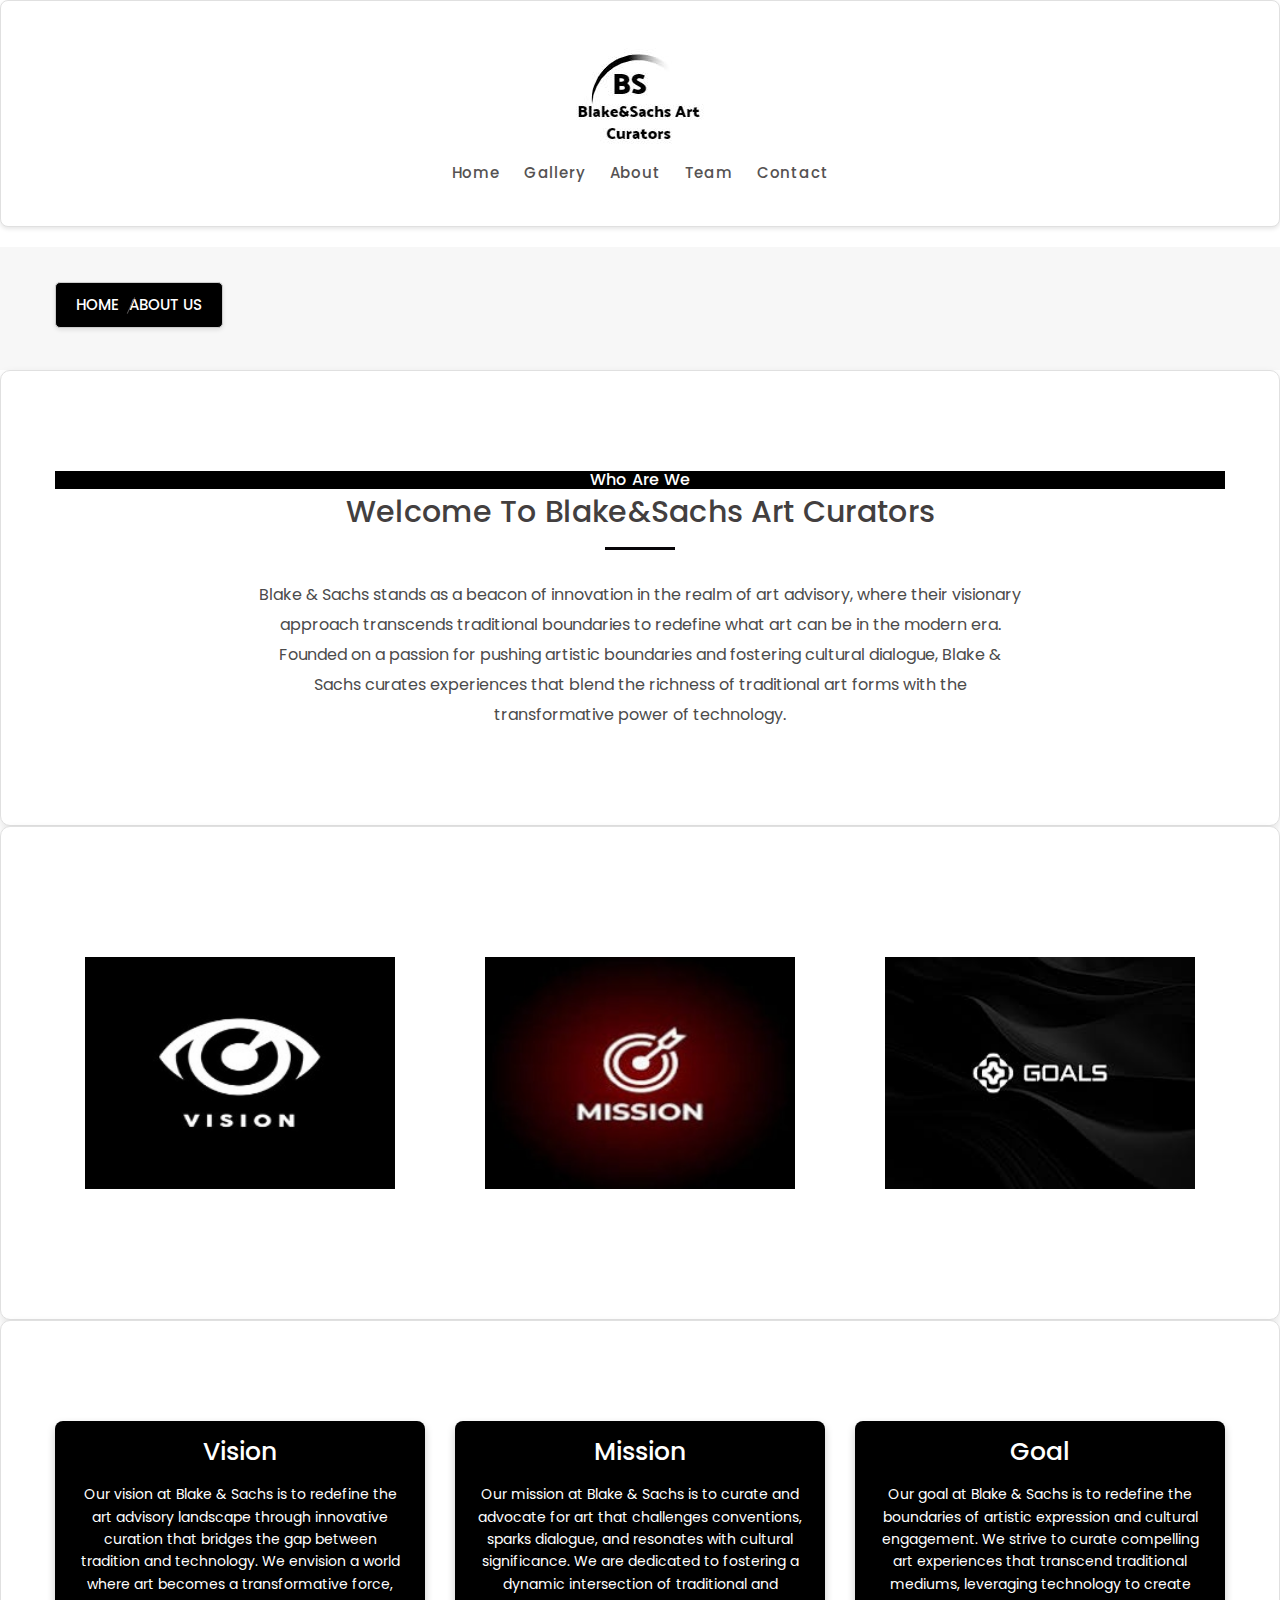
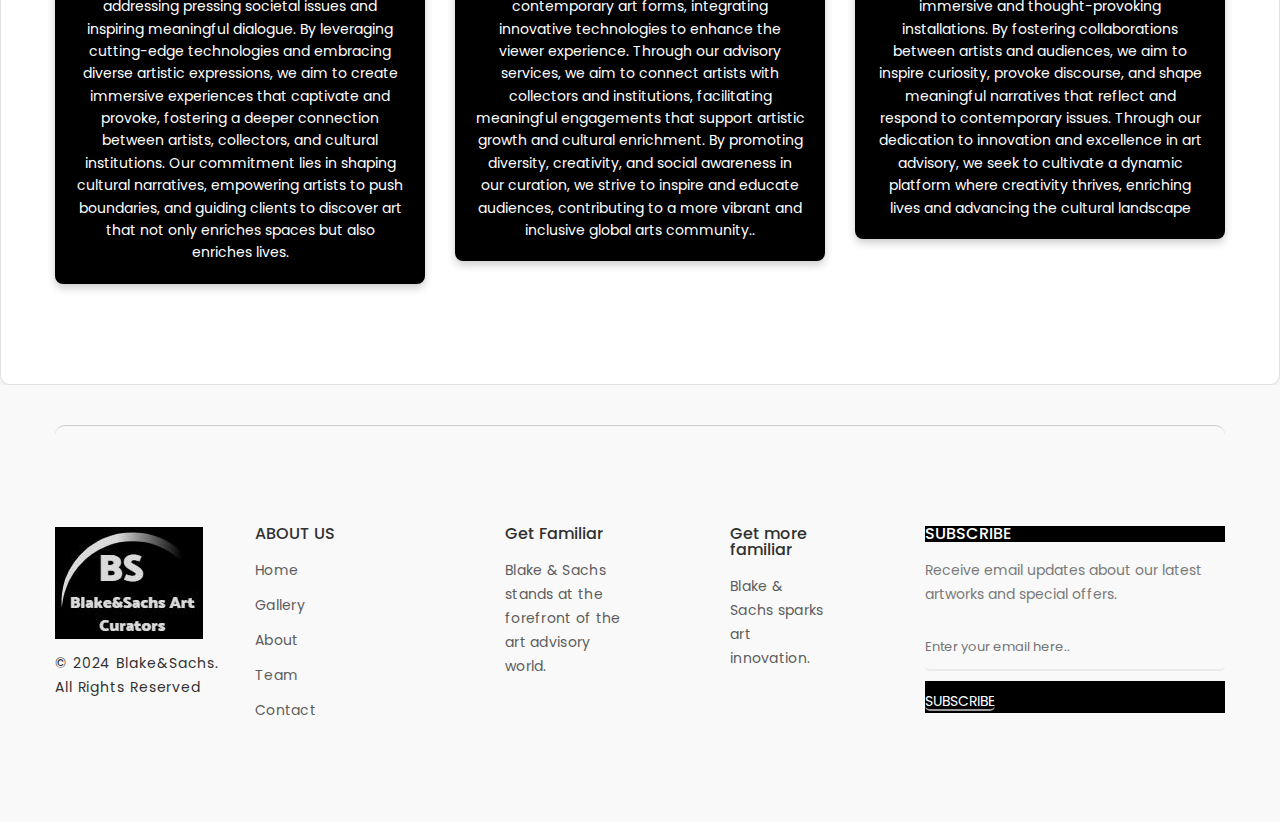
<file: about.html>
<!doctype html>
<html class="no-js" lang="zxx">



<head>
    <meta charset="utf-8">
    <meta http-equiv="x-ua-compatible" content="ie=edge">
    <title>Blake&Sachs Art Curators</title>
    <meta name="description" content="">
    <meta name="viewport" content="width=device-width, initial-scale=1">
    <!-- Favicon -->
    <link rel="shortcut icon" type="image/x-icon" href="assets\img\logo/logome.JPG">
    
    <!-- CSS
	============================================ -->

    <link rel="stylesheet" href="header.css">

   <link rel="stylesheet" href="about.css">
    <!-- Bootstrap CSS -->
    <link rel="stylesheet" href="assets/css/bootstrap.min.css">
    <!-- Icon Font CSS -->
    <link rel="stylesheet" href="assets/css/icons.min.css">
    <!-- Plugins CSS -->
    <link rel="stylesheet" href="assets/css/plugins.css">
    <!-- Main Style CSS -->
    <link rel="stylesheet" href="assets/css/style.css">
    <!-- Modernizer JS -->
     <link rel="stylesheet" href="Team.css">
    <script src="assets/js/vendor/modernizr-2.8.3.min.js"></script>
</head>

<body>
    <header class="header-area clearfix header-hm8">
        <div class="header-bottom sticky-bar header-res-padding header-padding-2">
            <div class="container">
                <div class="row">
                    <div class="col-xl-12 col-lg-12 col-md-6 col-4">
                        <div class="logo text-center">
                            <img alt="" src="assets/img/logo/logomeme.JPG">
                        </div>
                    </div>
                    <div class="col-xl-12 col-lg-12 d-none d-lg-block">
                        <div class="main-menu">
                            <nav>
                                <ul>
                                    <li><a href="index.html">Home</a></li>
                                    <li><a href="Gallery.html">Gallery</a></li>
                                    <li><a href="about.html">About</a></li>
                                    <li><a href="Team.html">Team</a></li>
                                    <li><a href="contact.html">Contact</a></li>
                                </ul>
                            </nav>
                        </div>
                    </div>
                </div>
            </div>
        </div>
        <div class="mobile-menu-area">
            <div class="mobile-menu">
                <nav id="mobile-menu-active">
                    <ul class="menu-overflow">
                        <li><a href="index.html">Home</a></li>
                        <li><a href="Gallery.html">Gallery</a></li>
                        <li><a href="about.html">About</a></li>
                        <li><a href="Team.html">Team</a></li>
                        <li><a href="contact.html">Contact</a></li>
                    </ul>
                </nav>
            </div>
        </div>
    </header>
<div class="breadcrumb-area pt-35 pb-35 bg-gray-3">
    <div class="container">
        <div class="breadcrumb-content text-center">
            <ul>
                <li>
                    <a href="index.html" style="color: white;">Home</a>
                </li>
                <li class="active" style="color: white;">About us </li>
            </ul>
        </div>
    </div>
</div>
<div class="welcome-area pt-100 pb-95">
    <div class="container">
        <div class="welcome-content text-center">
            <h5 style="background-color: black; color: white;">Who Are We</h5>
            <h1> Welcome To Blake&Sachs Art Curators </h1>
            <p>Blake & Sachs stands as a beacon of innovation in the realm of art advisory, where their visionary approach transcends traditional boundaries to redefine what art can be in the modern era. Founded on a passion for pushing artistic boundaries and fostering cultural dialogue, Blake & Sachs curates experiences that blend the richness of traditional art forms with the transformative power of technology.</p>
        </div>
    </div>
</div>
<div class="banner-area pb-70">
    <div class="container">
        <div class="row">
            <div class="col-lg-4 col-md-4">
                <div class="single-banner mb-30">
                    <a href=""><img src="assets/img/banner/visio.jpg" alt=""></a>
                    <!-- <div class="banner-content">
                        <h3>Watches</h3>
                        <h4>Starting at <span>$99.00</span></h4>
                        <a href="#"><i class="fa fa-long-arrow-right"></i></a>
                    </div> -->
                </div>
            </div>
            <div class="col-lg-4 col-md-4">
                <div class="single-banner mb-30">
                    <a href=""><img src="assets/img/banner/missio.jpg" alt=""></a>
                    <!-- <div class="banner-content">
                        <h3>Plo Bag</h3>
                        <h4>Starting at <span>$79.00</span></h4>
                        <a href="#"><i class="fa fa-long-arrow-right"></i></a>
                    </div> -->
                </div>
            </div>
            <div class="col-lg-4 col-md-4">
                <div class="single-banner mb-30">
                    <a href=""><img src="assets/img/banner/Goal.jfif" alt=""></a>
                    <!-- <div class="banner-content">
                        <h3>Sunglass</h3>
                        <h4>Starting at <span>$79.00</span></h4>
                        <a href="#"><i class="fa fa-long-arrow-right"></i></a>
                    </div> -->
                </div>
            </div>
        </div>
    </div>
</div>
<div class="about-mission-area pb-70">
    <div class="container">
        <div class="row">
            <div class="col-lg-4 col-md-4">
                <div class="single-mission mb-30">
                    <h3 style="color: white;">Vision</h3>
                    <p style="color: white;">Our vision at Blake & Sachs is to redefine the art advisory landscape through innovative curation that bridges the gap between tradition and technology. We envision a world where art becomes a transformative force, addressing pressing societal issues and inspiring meaningful dialogue. By leveraging cutting-edge technologies and embracing diverse artistic expressions, we aim to create immersive experiences that captivate and provoke, fostering a deeper connection between artists, collectors, and cultural institutions. Our commitment lies in shaping cultural narratives, empowering artists to push boundaries, and guiding clients to discover art that not only enriches spaces but also enriches lives.</p>
                </div>
            </div>
            <div class="col-lg-4 col-md-4">
                <div class="single-mission mb-30">
                    <h3 style="color: white;">Mission </h3>
                    <p style="color: white;">Our mission at Blake & Sachs is to curate and advocate for art that challenges conventions, sparks dialogue, and resonates with cultural significance. We are dedicated to fostering a dynamic intersection of traditional and contemporary art forms, integrating innovative technologies to enhance the viewer experience. Through our advisory services, we aim to connect artists with collectors and institutions, facilitating meaningful engagements that support artistic growth and cultural enrichment. By promoting diversity, creativity, and social awareness in our curation, we strive to inspire and educate audiences, contributing to a more vibrant and inclusive global arts community..</p>
                </div>
            </div>
            <div class="col-lg-4 col-md-4">
                <div class="single-mission mb-30" >
                    <h3 style="color: white;">Goal</h3>
                    <p style="color: white;">Our goal at Blake & Sachs is to redefine the boundaries of artistic expression and cultural engagement. We strive to curate compelling art experiences that transcend traditional mediums, leveraging technology to create immersive and thought-provoking installations. By fostering collaborations between artists and audiences, we aim to inspire curiosity, provoke discourse, and shape meaningful narratives that reflect and respond to contemporary issues. Through our dedication to innovation and excellence in art advisory, we seek to cultivate a dynamic platform where creativity thrives, enriching lives and advancing the cultural landscape</p>
                </div>
            </div>
        </div>
    </div>
</div>
<!-- <div class="funfact-area bg-gray-3 pt-100 pb-70">
    <div class="container">
        <div class="row">
            <div class="col-lg-3 col-md-6 col-sm-6">
                <div class="single-count text-center mb-30">
                    <div class="count-icon">
                        <i class="pe-7s-portfolio"></i>
                    </div>
                    <h2 class="count">360</h2>
                    <span>project done</span>
                </div>
            </div>
            <div class="col-lg-3 col-md-6 col-sm-6">
                <div class="single-count text-center mb-30">
                    <div class="count-icon">
                        <i class="pe-7s-cup"></i>
                    </div>
                    <h2 class="count">690</h2>
                    <span>cups of coffee</span>
                </div>
            </div>
            <div class="col-lg-3 col-md-6 col-sm-6">
                <div class="single-count text-center mb-30">
                    <div class="count-icon">
                        <i class="pe-7s-light"></i>
                    </div>
                    <h2 class="count">420</h2>
                    <span>branding</span>
                </div>
            </div>
            <div class="col-lg-3 col-md-6 col-sm-6">
                <div class="single-count text-center mb-30 mrgn-none">
                    <div class="count-icon">
                        <i class="pe-7s-smile"></i>
                    </div>
                    <h2 class="count">100</h2>
                    <span>happy clients</span>
                </div>
            </div>
        </div>
    </div>
</div> -->
<!-- <div class="team-area pt-95 pb-70">
    <div class="container">
        <div class="section-title-2 text-center mb-60">
            <h2>Team Members</h2>
            <p>Lorem ipsum dolor sit amet conse ctetu.</p>
        </div>
        <div class="row">
            <div class="col-lg-3 col-md-6 col-sm-6">
                <div class="team-wrapper mb-30">
                    <div class="team-img">
                        <a href="#">
                            <img src="assets/img/team/team-1.jpg" alt="">
                        </a>
                        <div class="team-action">
                            <a class="facebook" href="#">
                                <i class="fa fa-facebook"></i>
                            </a>
                            <a class="twitter" title="Wishlist" href="#">
                                <i class="fa fa-twitter"></i>
                            </a>
                            <a class="instagram" href="#">
                                <i class="fa fa-instagram"></i>
                            </a>
                        </div>
                    </div>
                    <div class="team-content text-center">
                        <h4>Mr.Mike Banding</h4>
                        <span>Manager </span>
                    </div>
                </div>
            </div>
            <div class="col-lg-3 col-md-6 col-sm-6">
                <div class="team-wrapper mb-30">
                    <div class="team-img">
                        <a href="#">
                            <img src="assets/img/team/team-3.jpg" alt="">
                        </a>
                        <div class="team-action">
                            <a class="facebook" href="#">
                                <i class="fa fa-facebook"></i>
                            </a>
                            <a class="twitter" title="Wishlist" href="#">
                                <i class="fa fa-twitter"></i>
                            </a>
                            <a class="instagram" href="#">
                                <i class="fa fa-instagram"></i>
                            </a>
                        </div>
                    </div>
                    <div class="team-content text-center">
                        <h4>Mr.Peter Pan</h4>
                        <span>Developer </span>
                    </div>
                </div>
            </div>
            <div class="col-lg-3 col-md-6 col-sm-6">
                <div class="team-wrapper mb-30">
                    <div class="team-img">
                        <a href="#">
                            <img src="assets/img/team/team-2.jpg" alt="">
                        </a>
                        <div class="team-action">
                            <a class="facebook" href="#">
                                <i class="fa fa-facebook"></i>
                            </a>
                            <a class="twitter" title="Wishlist" href="#">
                                <i class="fa fa-twitter"></i>
                            </a>
                            <a class="instagram" href="#">
                                <i class="fa fa-instagram"></i>
                            </a>
                        </div>
                    </div>
                    <div class="team-content text-center">
                        <h4>Ms.Sophia</h4>
                        <span>Designer </span>
                    </div>
                </div>
            </div>
            <div class="col-lg-3 col-md-6 col-sm-6">
                <div class="team-wrapper mb-30">
                    <div class="team-img">
                        <a href="#">
                            <img src="assets/img/team/team-4.jpg" alt="">
                        </a>
                        <div class="team-action">
                            <a class="facebook" href="#">
                                <i class="fa fa-facebook"></i>
                            </a>
                            <a class="twitter" title="Wishlist" href="#">
                                <i class="fa fa-twitter"></i>
                            </a>
                            <a class="instagram" href="#">
                                <i class="fa fa-instagram"></i>
                            </a>
                        </div>
                    </div>
                    <div class="team-content text-center">
                        <h4>Mr.John Lee</h4>
                        <span>Chairmen </span>
                    </div>
                </div>
            </div>
        </div>
    </div>
</div>
<div class="brand-logo-area pb-100 about-brand-logo">
    <div class="container">
        <div class="brand-logo-active owl-carousel">
            <div class="single-brand-logo">
                <img src="assets/img/brand-logo/barnd-logo-1.png" alt="">
            </div>
            <div class="single-brand-logo">
                <img src="assets/img/brand-logo/barnd-logo-2.png" alt="">
            </div>
            <div class="single-brand-logo">
                <img src="assets/img/brand-logo/barnd-logo-3.png" alt="">
            </div>
            <div class="single-brand-logo">
                <img src="assets/img/brand-logo/barnd-logo-4.png" alt="">
            </div>
            <div class="single-brand-logo">
                <img src="assets/img/brand-logo/barnd-logo-5.png" alt="">
            </div>
        </div>
    </div>
</div> -->
<footer class="footer-area pb-70">
    <div class="container">
        <div class="footer-border pt-100">
            <div class="row">
                <div class="col-lg-2 col-md-4 col-sm-4">
                    <div class="copyright mb-30" style="margin-top: -40px;">
                        <div class="footer-logo">
                            <img alt="" src="assets/img/logo/logome.JPG">
                        </div>
                        <p>© 2024 <a href="#"> Blake&Sachs</a>.<br> All Rights Reserved</p>
                    </div>
                </div>
                <div class="col-lg-2 col-md-4 col-sm-4">
                    <div class="footer-widget mb-30 ml-30">
                        <div class="footer-title">
                            <h3>ABOUT US</h3>
                        </div>
                        <div class="footer-list">
                            <ul>
                                <li><a href="about.html">Home</a></li>
                                <li><a href="Gallery.html">Gallery</a></li>
                                <li><a href="about.html">About</a></li>
                                <li><a href="Team.html">Team</a></li>
                                <li><a href="contact.html">Contact</a></li>
                            </ul>
                        </div>
                    </div>
                </div>
                <div class="col-lg-2 col-md-4 col-sm-4">
                    <div class="footer-widget mb-30 ml-50">
                        <div class="footer-title">
                            <h3>Get Familiar</h3>
                        </div>
                        <div class="footer-list">
                            <ul>
                                <li><a href="#">Blake & Sachs stands at the forefront of the art advisory world.</a></li>
                                <!-- <li><a href="#">Support Policy</a></li>
                                <li><a href="#">Size guide</a></li>
                                <li><a href="#">FAQs</a></li> -->
                            </ul>
                        </div>
                    </div>
                </div>
                <div class="col-lg-2 col-md-6 col-sm-6">
                    <div class="footer-widget mb-30 ml-75">
                        <div class="footer-title">
                            <h3>Get more familiar</h3>
                        </div>
                        <div class="footer-list">
                            <ul>
                                <li><a href="#">Blake & Sachs sparks art innovation.</a></li>
                                <!-- <li><a href="#">Twitter</a></li>
                                <li><a href="#">Instagram</a></li>
                                <li><a href="#">Youtube</a></li> -->
                            </ul>
                        </div>
                    </div>
                </div>
                <div class="col-lg-4 col-md-6 col-sm-6">
                    <div class="footer-widget mb-30 ml-70">
                        <div class="footer-title" style="background-color: black;">
                            <h3 style="color: white;" >SUBSCRIBE</h3>
                        </div>
                        <div class="subscribe-style">
                            <p>Receive email updates about our latest artworks and special offers.</p>
                            <div class="subscribe-form">
                                <form class="validate" novalidate="" target="_blank" name="mc-embedded-subscribe-form" method="post" action="http://devitems.us11.list-manage.com/subscribe/post?u=6bbb9b6f5827bd842d9640c82&amp;id=05d85f18ef">
                                    <div class="mc-form">
                                        <input class="email" type="email" required="" placeholder="Enter your email here.." name="EMAIL" value="">
                                        <div class="mc-news" aria-hidden="true">
                                            <input type="text" value="" tabindex="-1" name="b_6bbb9b6f5827bd842d9640c82_05d85f18ef">
                                        </div>
                                        <div class="clear" style="background-color: black; color: white;">
                                            <input style="color: white;" class="button" type="submit" name="subscribe" value="Subscribe">
                                        </div>
                                    </div>
                                </form>
                            </div>
                        </div>
                    </div>
                </div>
            </div>
        </div>
    </div>
</footer>









<!-- JS
============================================ -->

<!-- jQuery JS -->
<script src="assets/js/vendor/jquery-v3.4.1.min.js"></script>
<!-- Popper JS -->
<script src="assets/js/popper.min.js"></script>
<!-- Bootstrap JS -->
<script src="assets/js/bootstrap.min.js"></script>
<!-- Plugins JS -->
<script src="assets/js/plugins.js"></script>
<!-- Ajax Mail -->
<script src="assets/js/ajax-mail.js"></script>
<!-- Main JS -->
<script src="assets/js/main.js"></script>

</body>


<!-- Mirrored from demo.hasthemes.com/flone-preview/flone/about.html by HTTrack Website Copier/3.x [XR&CO'2014], Mon, 24 Jun 2024 05:49:02 GMT -->
</html>
</file>
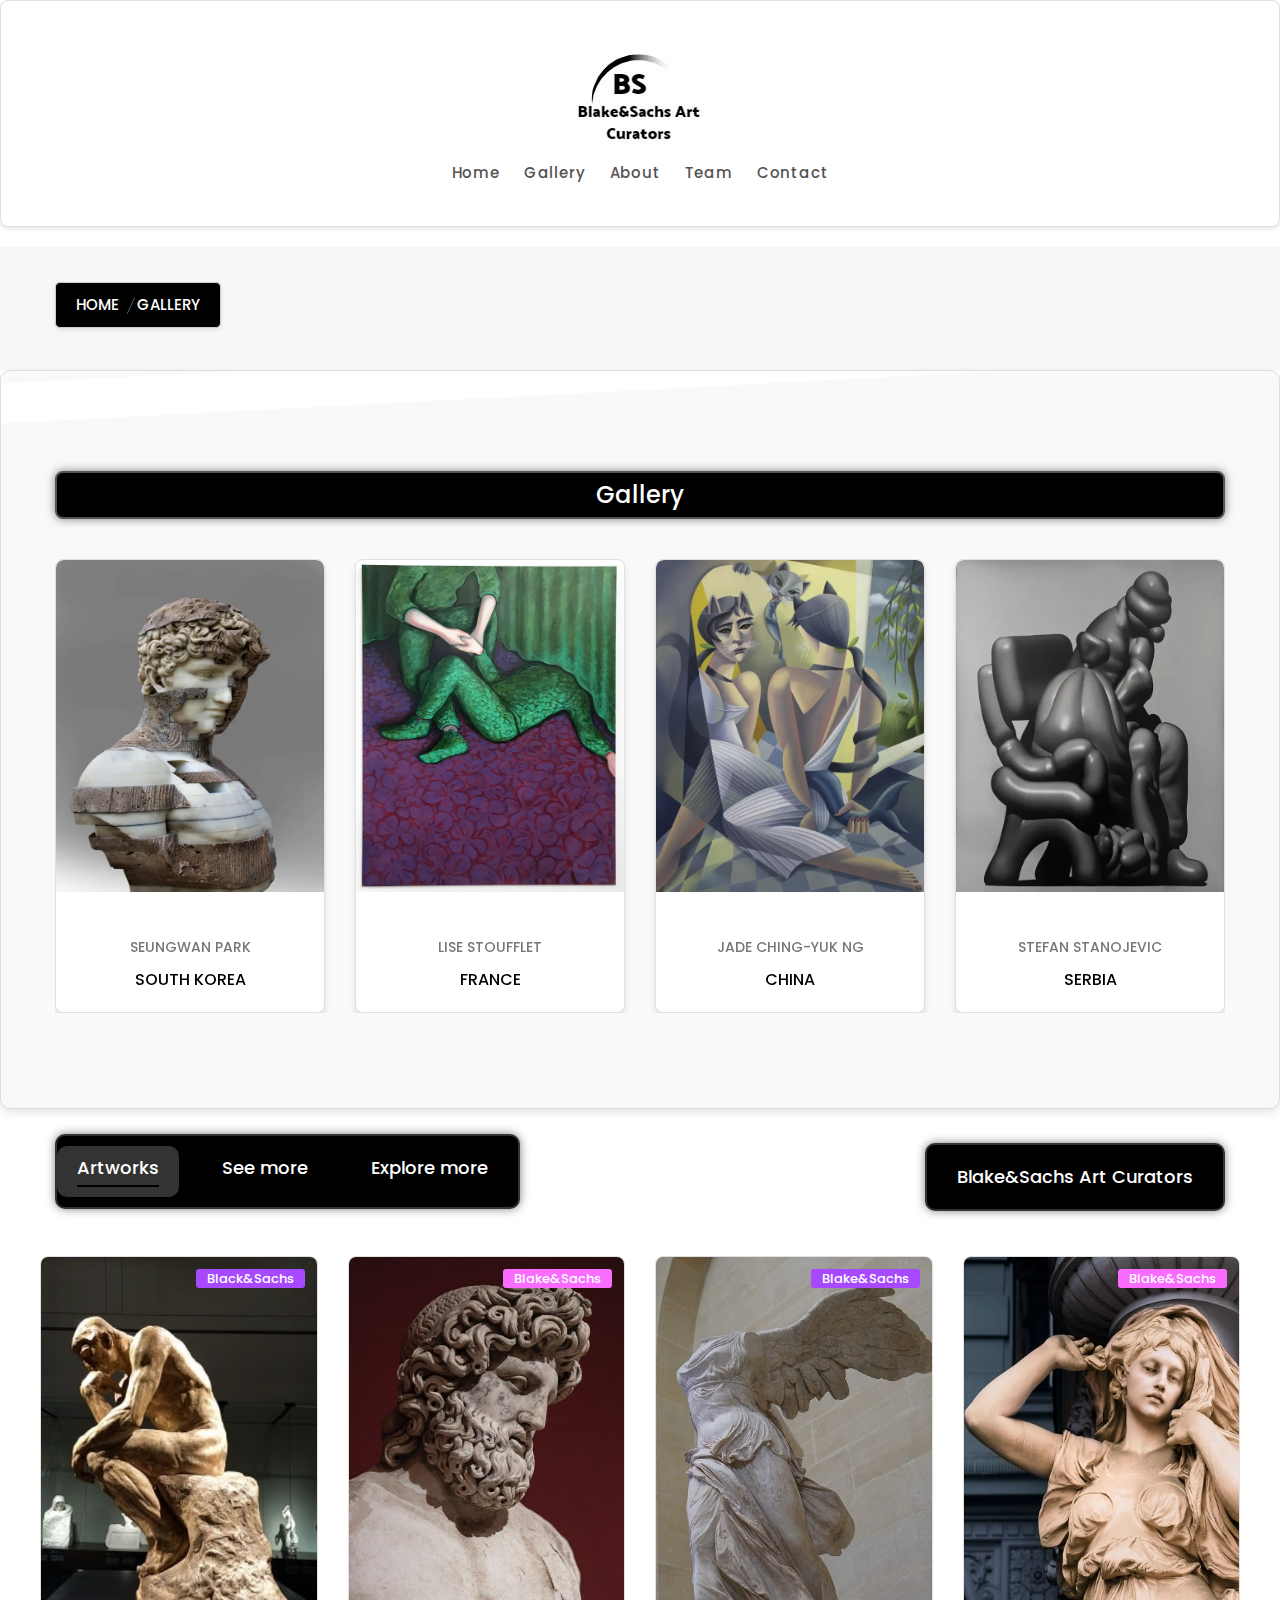
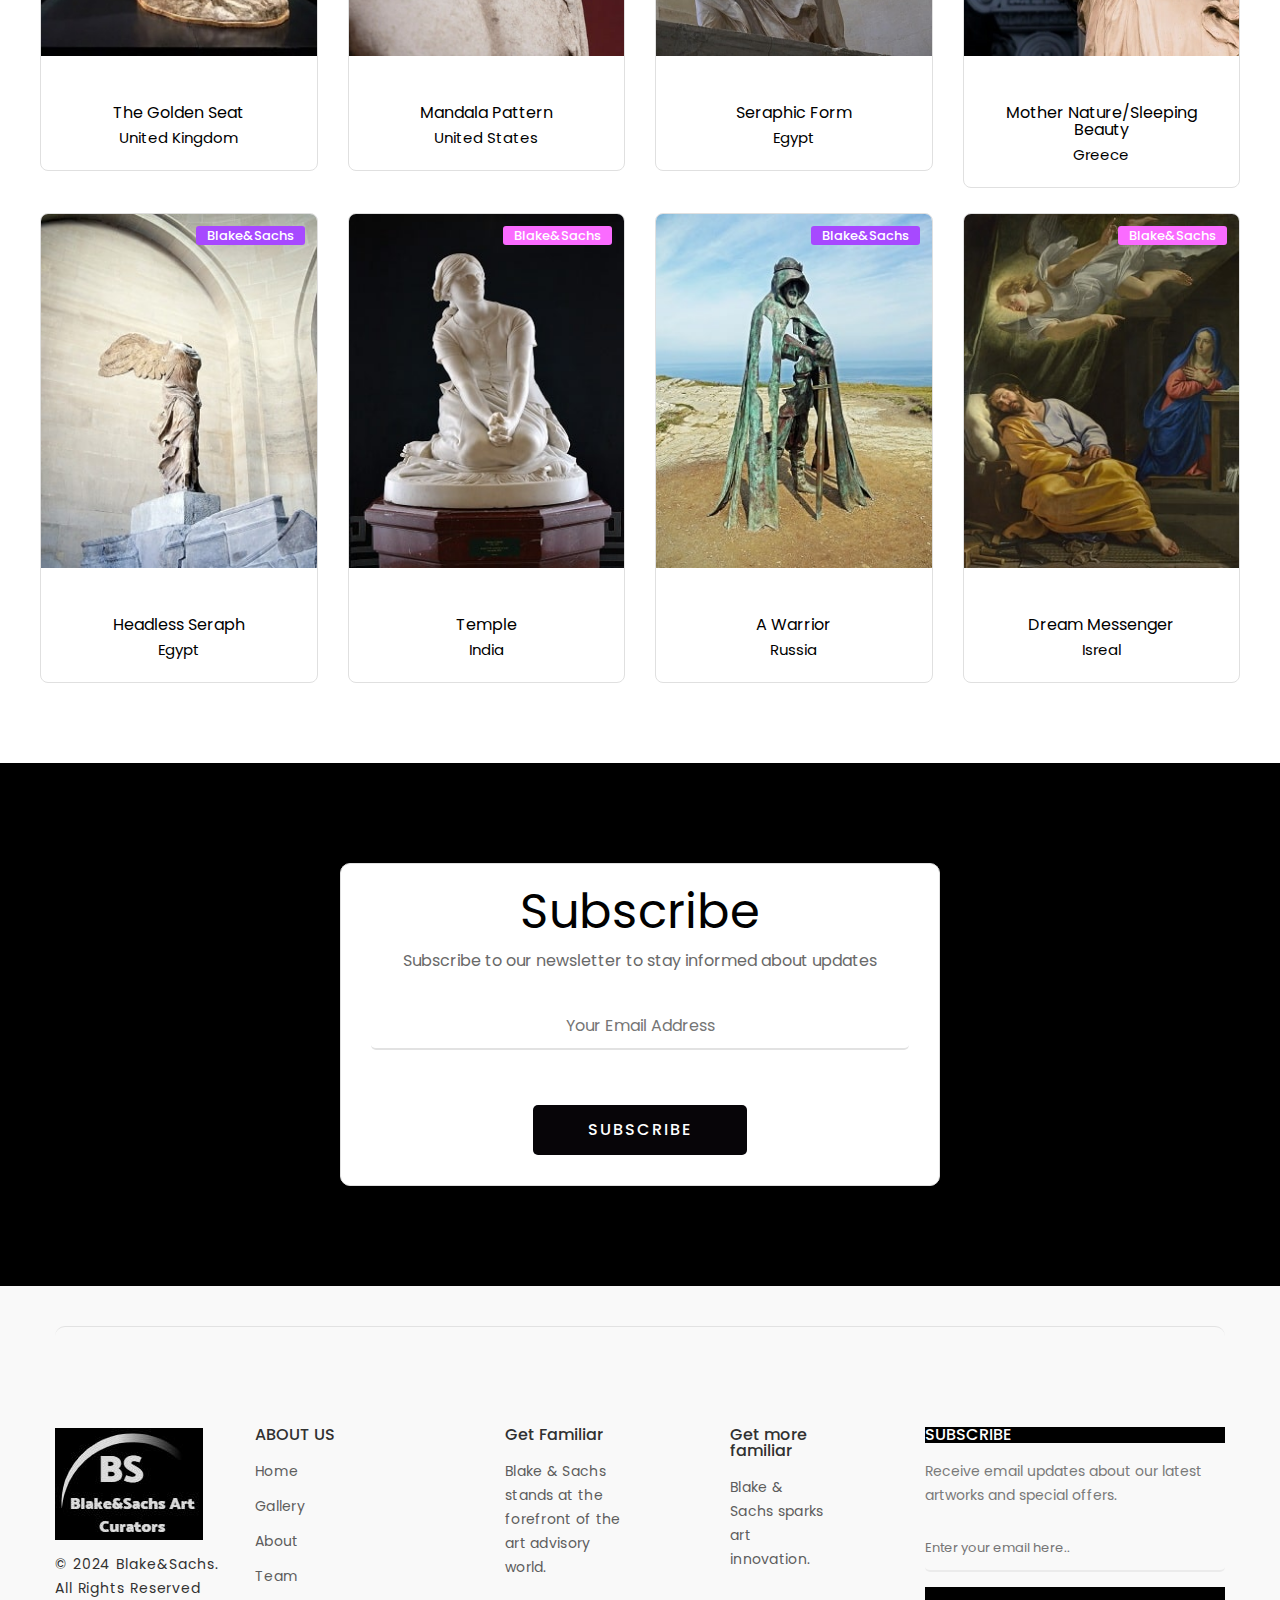
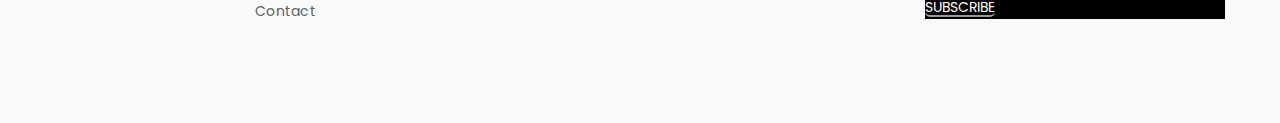
<file: Gallery.html>
<!doctype html>
<html class="no-js" lang="zxx">



<head>
    <meta charset="utf-8">
    <meta http-equiv="x-ua-compatible" content="ie=edge">
    <title>Blake&Sachs Art Curators</title>
    <meta name="description" content="">
    <meta name="viewport" content="width=device-width, initial-scale=1">
    <!-- Favicon -->
    <link rel="shortcut icon" type="image/x-icon" href="assets\img\logo/logome.JPG">
    
    <!-- CSS
	============================================ -->
    <link rel="stylesheet" href="header.css">
    <link rel="stylesheet" href="Gallery.css">
   <link rel="stylesheet" href="Team.css">
    <!-- Bootstrap CSS -->
    <link rel="stylesheet" href="assets/css/bootstrap.min.css">
    <!-- Icon Font CSS -->
    <link rel="stylesheet" href="assets/css/icons.min.css">
    <!-- Plugins CSS -->
    <link rel="stylesheet" href="assets/css/plugins.css">
    <!-- Main Style CSS -->
    <link rel="stylesheet" href="assets/css/style.css">
    <!-- Modernizer JS -->
    <script src="assets/js/vendor/modernizr-2.8.3.min.js"></script>
</head>

<body>
    <header class="header-area clearfix header-hm8">
        <div class="header-bottom sticky-bar header-res-padding header-padding-2">
            <div class="container">
                <div class="row">
                    <div class="col-xl-12 col-lg-12 col-md-6 col-4">
                        <div class="logo text-center">
                            <img alt="" src="assets/img/logo/logomeme.JPG">
                        </div>
                    </div>
                    <div class="col-xl-12 col-lg-12 d-none d-lg-block">
                        <div class="main-menu">
                            <nav>
                                <ul>
                                    <li><a href="index.html">Home</a></li>
                                    <li><a href="Gallery.html">Gallery</a></li>
                                    <li><a href="about.html">About</a></li>
                                    <li><a href="Team.html">Team</a></li>
                                    <li><a href="contact.html">Contact</a></li>
                                </ul>
                            </nav>
                        </div>
                    </div>
                </div>
            </div>
        </div>
        <div class="mobile-menu-area">
            <div class="mobile-menu">
                <nav id="mobile-menu-active">
                    <ul class="menu-overflow">
                        <li><a href="index.html">Home</a></li>
                        <li><a href="Gallery.html">Gallery</a></li>
                        <li><a href="about.html">About</a></li>
                        <li><a href="Team.html">Team</a></li>
                        <li><a href="contact.html">Contact</a></li>
                    </ul>
                </nav>
            </div>
        </div>
    </header>

    <div class="breadcrumb-area pt-35 pb-35 bg-gray-3">
        <div class="container">
            <div class="breadcrumb-content text-center">
                <ul style="color: white;">
                    <li>
                        <a href="index.html" style="color: white;">Home</a>
                    </li>
                    <li class="active" style="color: white;">Gallery</li>
                </ul>
            </div>
        </div>
    </div>
    
<div class="collections-area pt-100 pb-95">
    <div class="container">
        <div class="section-title-3 mb-40" style="background-color: black;">
            <h4 style="color: white;">Gallery</h4>
        </div>
        <div class="collection-wrap">
            <div class="collection-active owl-carousel">
                <div class="collection-product">
                    <div class="collection-img">
                        <a href=""><img src="assets/img/product/mee4.webp" alt=""></a>
                    </div>
                    <div class="collection-content text-center">
                        <span>SEUNGWAN PARK
                            </span>
                        <h4><a href="">
                            SOUTH KOREA</a></h4>
                    </div>
                </div>
                <div class="collection-product">
                    <div class="collection-img">
                        <a href=""><img src="assets/img/product/me.webp" alt=""></a>
                    </div>
                    <div class="collection-content text-center">
                        <span>LISE STOUFFLET
                        </span>
                        <h4><a href="">
                            FRANCE </a></h4>
                    </div>
                </div>
                <div class="collection-product">
                    <div class="collection-img">
                        <a href=""><img src="assets/img/product/mee3.webp" alt=""></a>
                    </div>
                    <div class="collection-content text-center">
                        <span>JADE CHING-YUK NG
                            
                            </span>
                        <h4><a href="">CHINA</a></h4>
                    </div>
                </div>
                <div class="collection-product">
                    <div class="collection-img">
                        <a href=""><img src="assets/img/product/mee1.webp" alt=""></a>
                    </div>
                    <div class="collection-content text-center">
                        <span>STEFAN STANOJEVIC
                            </span>
                        <h4><a href="">SERBIA</a></h4>
                    </div>
                </div>
                <div class="collection-product">
                    <div class="collection-img">
                        <a href=""><img src="assets/img/product/mee2.webp" alt=""></a>
                    </div>
                    <div class="collection-content text-center">
                        <span>JULIAN VOSS-ANDREAE</span>
                        <h4><a href="">
                            USA</a></h4>
                    </div>
                </div>
            </div>
        </div>
    </div>
</div>
<br>
<div class="product-area pb-70">
    <div class="container">
        <div class="tab-filter-wrap mb-60">
            <div class="product-tab-list-2 nav" style="background-color: black;"> 
                <a class="active" href="" data-toggle="tab" >
                    <h4 style="color: white;">Artworks</h4>
                </a>
                <a href="#product-2" data-toggle="tab">
                    <h4 style="color: white;">See more </h4>
                </a>
                <a href="#product-3" data-toggle="tab">
                    <h4 style="color: white;">Explore more</h4>
                </a>
            </div>
            <div class="filter-active" style="background-color: black;">
                <a href="#" style="color: white;">Blake&Sachs Art Curators</a>
            </div>
        </div>
        <!-- <div class="product-filter-wrapper">
            <div class="row"> -->
                <!-- Product Filter -->
                <!-- <div class="col-md-3 col-sm-6 col-xs-12 mb-30">
                    <div class="product-filter">
                        <h5>Sort by</h5>
                        <ul class="sort-by">
                            <li><a href="#">Default</a></li>
                            <li><a href="#">Popularity</a></li>
                            <li><a href="#">Average rating</a></li>
                            <li><a href="#">Newness</a></li>
                            <li><a href="#">Price: Low to High</a></li>
                            <li><a href="#">Price: High to Low</a></li>
                        </ul>
                    </div>
                </div> -->
                <!-- Product Filter -->
                <!-- <div class="col-md-3 col-sm-6 col-xs-12 mb-30">
                    <div class="product-filter">
                        <h5>color filters</h5>
                        <ul class="color-filter">
                            <li><input type="checkbox" value=""> <a href="#">Black</a></li>
                            <li><input type="checkbox" value=""> <a href="#">Brown</a></li>
                            <li><input type="checkbox" value=""> <a href="#">Orange</a></li>
                            <li><input type="checkbox" value=""> <a href="#">red</a></li>
                            <li><input type="checkbox" value=""> <a href="#">Yellow</a></li>
                            <li><input type="checkbox" value=""> <a href="#">purple</a></li>
                        </ul>
                    </div>
                </div> -->
                <!-- Product Filter -->
                <!-- <div class="col-md-3 col-sm-6 col-xs-12 mb-30">
                    <div class="product-filter">
                        <h5>product tags</h5>
                        <div class="product-tags">
                            <ul>
                                <li><a href="#">New</a></li>
                                <li><a href="#">brand</a></li>
                                <li><a href="#">black</a></li>
                                <li><a href="#">white</a></li>
                                <li><a href="#">chire</a></li>
                                <li><a href="#">table</a></li>
                            </ul>
                        </div>
                    </div>
                </div> -->
                <!-- Product Filter -->
                <!-- <div class="col-md-3 col-sm-6 col-xs-12 mb-30">
                    <div class="product-filter">
                        <h5>Filter by price</h5>
                        <div class="price-filter mt-25">
                            <div class="price-slider-amount">
                                <input type="text" id="amount" name="price"  placeholder="Add Your Price" />
                            </div>
                            <div id="slider-range"></div>
                        </div>
                    </div>
                </div>
            </div>
        </div> -->
        <div class="tab-content jump">
            <div class="tab-pane active" id="product-1">
                <div class="row">
                    <div class="col-xl-3 col-md-6 col-lg-4 col-sm-6">
                        <div class="product-wrap-5 mb-25">
                            <div class="product-img">
                                <a href="">
                                    <img src="assets/img/product/yobo image16.jpg" alt="">
                                </a>
                                <span class="purple">Black&Sachs</span>
                                <div class="product-action-4">
                                    <div class="pro-same-action pro-wishlist">
                                        <!-- <a title="Wishlist" href="wishlist.html"><i class="pe-7s-like"></i></a> -->
                                    </div>
                                    <div class="pro-same-action pro-cart">
                                        <!-- <a title="Add To Cart" href="#"><i class="pe-7s-cart"></i></a> -->
                                    </div>
                                    <div class="pro-same-action pro-compare">
                                        <!-- <a title="Compare" href="#"><i class="pe-7s-shuffle"></i></a> -->
                                    </div>
                                    <div class="pro-same-action pro-quickview">
                                        <!-- <a title="Quick View" href="#" data-toggle="modal" data-target="#exampleModal"><i class="pe-7s-look"></i></a> -->
                                    </div>
                                </div>
                            </div>
                            <div class="product-content-5 text-center">
                                <h3><a href="">The Golden Seat</a></h3>
                                <div class="price-5">
                                    <span>United Kingdom</span>
                                </div>
                            </div>
                        </div>
                    </div>
                    <div class="col-xl-3 col-md-6 col-lg-4 col-sm-6">
                        <div class="product-wrap-5 mb-25">
                            <div class="product-img">
                                <a href="">
                                    <img src="assets/img/product/yobo image 4.jpg" alt="">
                                </a>
                                <span class="pink">Blake&Sachs</span>
                                <div class="product-action-4">
                                    <div class="pro-same-action pro-wishlist">
                                        <!-- <a title="Wishlist" href="wishlist.html"><i class="pe-7s-like"></i></a> -->
                                    </div>
                                    <div class="pro-same-action pro-cart">
                                        <!-- <a title="Add To Cart" href="#"><i class="pe-7s-cart"></i></a> -->
                                    </div>
                                    <div class="pro-same-action pro-compare">
                                        <!-- <a title="Compare" href="#"><i class="pe-7s-shuffle"></i></a> -->
                                    </div>
                                    <div class="pro-same-action pro-quickview">
                                        <!-- <a title="Quick View" href="#" data-toggle="modal" data-target="#exampleModal"><i class="pe-7s-look"></i></a> -->
                                    </div>
                                </div>
                            </div>
                            <div class="product-content-5 text-center">
                                <h3><a href="">Mandala Pattern</a></h3>
                                <div class="price-5">
                                    <span>United States</span>
                                    <!-- <span class="old">$ 500.00</span> -->
                                </div>
                            </div>
                        </div>
                    </div>
                    <div class="col-xl-3 col-md-6 col-lg-4 col-sm-6">
                        <div class="product-wrap-5 mb-25">
                            <div class="product-img">
                                <a href="">
                                    <img src="assets/img/product/yobo image 5.jpg" alt="">
                                </a>
                                <span class="purple">Blake&Sachs</span>
                                <div class="product-action-4">
                                    <div class="pro-same-action pro-wishlist">
                                        <!-- <a title="Wishlist" href="wishlist.html"><i class="pe-7s-like"></i></a> -->
                                    </div>
                                    <div class="pro-same-action pro-cart">
                                        <!-- <a title="Add To Cart" href="#"><i class="pe-7s-cart"></i></a> -->
                                    </div>
                                    <div class="pro-same-action pro-compare">
                                        <!-- <a title="Compare" href="#"><i class="pe-7s-shuffle"></i></a> -->
                                    </div>
                                    <div class="pro-same-action pro-quickview">
                                        <!-- <a title="Quick View" href="#" data-toggle="modal" data-target="#exampleModal"><i class="pe-7s-look"></i></a> -->
                                    </div>
                                </div>
                            </div>
                            <div class="product-content-5 text-center">
                                <h3><a href="">Seraphic Form</a></h3>
                                <div class="price-5">
                                    <span>Egypt</span>
                                </div>
                            </div>
                        </div>
                    </div>
                    <div class="col-xl-3 col-md-6 col-lg-4 col-sm-6">
                        <div class="product-wrap-5 mb-25">
                            <div class="product-img">
                                <a href="">
                                    <img src="assets/img/product/yobo image 6.jpg" alt="">
                                </a>
                                <span class="pink">Blake&Sachs</span>
                                <div class="product-action-4">
                                    <div class="pro-same-action pro-wishlist">
                                        <!-- <a title="Wishlist" href="wishlist.html"><i class="pe-7s-like"></i></a> -->
                                    </div>
                                    <div class="pro-same-action pro-cart">
                                        <!-- <a title="Add To Cart" href="#"><i class="pe-7s-cart"></i></a> -->
                                    </div>
                                    <div class="pro-same-action pro-compare">
                                        <!-- <a title="Compare" href="#"><i class="pe-7s-shuffle"></i></a> -->
                                    </div>
                                    <div class="pro-same-action pro-quickview">
                                        <!-- <a title="Quick View" href="#" data-toggle="modal" data-target="#exampleModal"><i class="pe-7s-look"></i></a> -->
                                    </div>
                                </div>
                            </div>
                            <div class="product-content-5 text-center">
                                <h3><a href="">Mother Nature/Sleeping Beauty</a></h3>
                                <div class="price-5">
                                    <span>Greece</span>
                                    <!-- <span class="old">$ 80.00</span> -->
                                </div>
                            </div>
                        </div>
                    </div>
                    <div class="col-xl-3 col-md-6 col-lg-4 col-sm-6">
                        <div class="product-wrap-5 mb-25">
                            <div class="product-img">
                                <a href="">
                                    <img src="assets/img/product/yobo image 7.jpg" alt="">
                                </a>
                                <span class="purple">Blake&Sachs</span>
                                <div class="product-action-4">
                                    <div class="pro-same-action pro-wishlist">
                                        <!-- <a title="Wishlist" href="wishlist.html"><i class="pe-7s-like"></i></a> -->
                                    </div>
                                    <div class="pro-same-action pro-cart">
                                        <!-- <a title="Add To Cart" href="#"><i class="pe-7s-cart"></i></a> -->
                                    </div>
                                    <div class="pro-same-action pro-compare">
                                        <!-- <a title="Compare" href="#"><i class="pe-7s-shuffle"></i></a> -->
                                    </div>
                                    <div class="pro-same-action pro-quickview">
                                        <!-- <a title="Quick View" href="#" data-toggle="modal" data-target="#exampleModal"><i class="pe-7s-look"></i></a> -->
                                    </div>
                                </div>
                            </div>
                            <div class="product-content-5 text-center">
                                <h3><a href="">Headless Seraph</a></h3>
                                <div class="price-5">
                                    <span>Egypt</span>
                                </div>
                            </div>
                        </div>
                    </div>
                    <div class="col-xl-3 col-md-6 col-lg-4 col-sm-6">
                        <div class="product-wrap-5 mb-25">
                            <div class="product-img">
                                <a href="">
                                    <img src="assets/img/product/yobo image 8.jpg" alt="">
                                </a>
                                <span class="pink">Blake&Sachs</span>
                                <div class="product-action-4">
                                    <div class="pro-same-action pro-wishlist">
                                        <!-- <a title="Wishlist" href="wishlist.html"><i class="pe-7s-like"></i></a> -->
                                    </div>
                                    <div class="pro-same-action pro-cart">
                                        <!-- <a title="Add To Cart" href="#"><i class="pe-7s-cart"></i></a> -->
                                    </div>
                                    <div class="pro-same-action pro-compare">
                                        <!-- <a title="Compare" href="#"><i class="pe-7s-shuffle"></i></a> -->
                                    </div>
                                    <div class="pro-same-action pro-quickview">
                                        <!-- <a title="Quick View" href="#" data-toggle="modal" data-target="#exampleModal"><i class="pe-7s-look"></i></a> -->
                                    </div>
                                </div>
                            </div>
                            <div class="product-content-5 text-center">
                                <h3><a href="">Temple</a></h3>
                                <div class="price-5">
                                    <span>India</span>
                                    <!-- <span class="old">$ 70.00</span> -->
                                </div>
                            </div>
                        </div>
                    </div>
                    <div class="col-xl-3 col-md-6 col-lg-4 col-sm-6">
                        <div class="product-wrap-5 mb-25">
                            <div class="product-img">
                                <a href="">
                                    <img src="assets/img/product/yobo image 9.jpg" alt="">
                                </a>
                                <span class="purple">Blake&Sachs</span>
                                <div class="product-action-4">
                                    <div class="pro-same-action pro-wishlist">
                                        <!-- <a title="Wishlist" href="wishlist.html"><i class="pe-7s-like"></i></a> -->
                                    </div>
                                    <div class="pro-same-action pro-cart">
                                        <!-- <a title="Add To Cart" href="#"><i class="pe-7s-cart"></i></a> -->
                                    </div>
                                    <div class="pro-same-action pro-compare">
                                        <!-- <a title="Compare" href="#"><i class="pe-7s-shuffle"></i></a> -->
                                    </div>
                                    <div class="pro-same-action pro-quickview">
                                        <!-- <a title="Quick View" href="#" data-toggle="modal" data-target="#exampleModal"><i class="pe-7s-look"></i></a> -->
                                    </div>
                                </div>
                            </div>
                            <div class="product-content-5 text-center">
                                <h3><a href="">A Warrior</a></h3>
                                <div class="price-5">
                                    <span>Russia</span>
                                </div>
                            </div>
                        </div>
                    </div>
                    <div class="col-xl-3 col-md-6 col-lg-4 col-sm-6">
                        <div class="product-wrap-5 mb-25">
                            <div class="product-img">
                                <a href="">
                                    <img src="assets/img/product/yobo image 10.jpg" alt="">
                                </a>
                                <span class="pink">Blake&Sachs</span>
                                <div class="product-action-4">
                                    <div class="pro-same-action pro-wishlist">
                                        <!-- <a title="Wishlist" href="wishlist.html"><i class="pe-7s-like"></i></a> -->
                                    </div>
                                    <div class="pro-same-action pro-cart">
                                        <!-- <a title="Add To Cart" href="#"><i class="pe-7s-cart"></i></a> -->
                                    </div>
                                    <div class="pro-same-action pro-compare">
                                        <!-- <a title="Compare" href="#"><i class="pe-7s-shuffle"></i></a> -->
                                    </div>
                                    <div class="pro-same-action pro-quickview">
                                        <!-- <a title="Quick View" href="#" data-toggle="modal" data-target="#exampleModal"><i class="pe-7s-look"></i></a> -->
                                    </div>
                                </div>
                            </div>
                            <div class="product-content-5 text-center">
                                <h3><a href="">Dream Messenger</a></h3>
                                <div class="price-5">
                                    <span>Isreal</span>
                                    <!-- <span class="old">$ 90.00</span> -->
                                </div>
                            </div>
                        </div>
                    </div>
                </div>
            </div>
            <div class="tab-pane" id="product-2">
                <div class="row">
                    <div class="col-xl-3 col-md-6 col-lg-4 col-sm-6">
                        <div class="product-wrap-5 mb-25">
                            <div class="product-img">
                                <a href="">
                                    <img src="assets/img/product/mm2.webp" alt="">
                                </a>
                                <span class="purple">Blake&Sachs</span>
                                <div class="product-action-4">
                                    <div class="pro-same-action pro-wishlist">
                                        <!-- <a title="Wishlist" href="wishlist.html"><i class="pe-7s-like"></i></a> -->
                                    </div>
                                    <div class="pro-same-action pro-cart">
                                        <!-- <a title="Add To Cart" href="#"><i class="pe-7s-cart"></i></a> -->
                                    </div>
                                    <div class="pro-same-action pro-compare">
                                        <!-- <a title="Compare" href="#"><i class="pe-7s-shuffle"></i></a> -->
                                    </div>
                                    <div class="pro-same-action pro-quickview">
                                        <!-- <a title="Quick View" href="#" data-toggle="modal" data-target="#exampleModal"><i class="pe-7s-look"></i></a> -->
                                    </div>
                                </div>
                            </div>
                            <div class="product-content-5 text-center">
                                <h3><a href="">GOLD UNIVERSE,
                                    </a></h3>
                                <div class="price-5">
                                    <span>NETHERLANDS</span>
                                </div>
                            </div>
                        </div>
                    </div>
                    <div class="col-xl-3 col-md-6 col-lg-4 col-sm-6">
                        <div class="product-wrap-5 mb-25">
                            <div class="product-img">
                                <a href="">
                                    <img src="assets/img/product/mm1.webp" alt="">
                                </a>
                                <span class="pink">Blake&Sachs</span>
                                <div class="product-action-4">
                                    <div class="pro-same-action pro-wishlist">
                                        <!-- <a title="Wishlist" href="wishlist.html"><i class="pe-7s-like"></i></a> -->
                                    </div>
                                    <div class="pro-same-action pro-cart">
                                        <!-- <a title="Add To Cart" href="#"><i class="pe-7s-cart"></i></a> -->
                                    </div>
                                    <div class="pro-same-action pro-compare">
                                        <!-- <a title="Compare" href="#"><i class="pe-7s-shuffle"></i></a> -->
                                    </div>
                                    <div class="pro-same-action pro-quickview">
                                        <!-- <a title="Quick View" href="#" data-toggle="modal" data-target="#exampleModal"><i class="pe-7s-look"></i></a> -->
                                    </div>
                                </div>
                            </div>
                            <div class="product-content-5 text-center">
                                <h3><a href="">GLIMPSES OF LIGHTS,
                                    </a></h3>
                                <div class="price-5">
                                    <span>CHINA</span>
                                    <!-- <span class="old">$ 500.00</span> -->
                                </div>
                            </div>
                        </div>
                    </div>
                    <div class="col-xl-3 col-md-6 col-lg-4 col-sm-6">
                        <div class="product-wrap-5 mb-25">
                            <div class="product-img">
                                <a href="">
                                    <img src="assets/img/product/bo1.webp" alt="">
                                </a>
                                <span class="purple">Blake&Sachs</span>
                                <div class="product-action-4">
                                    <div class="pro-same-action pro-wishlist">
                                        <!-- <a title="Wishlist" href="wishlist.html"><i class="pe-7s-like"></i></a> -->
                                    </div>
                                    <div class="pro-same-action pro-cart">
                                        <!-- <a title="Add To Cart" href="#"><i class="pe-7s-cart"></i></a> -->
                                    </div>
                                    <div class="pro-same-action pro-compare">
                                        <!-- <a title="Compare" href="#"><i class="pe-7s-shuffle"></i></a> -->
                                    </div>
                                    <div class="pro-same-action pro-quickview">
                                        <!-- <a title="Quick View" href="#" data-toggle="modal" data-target="#exampleModal"><i class="pe-7s-look"></i></a> -->
                                    </div>
                                </div>
                            </div>
                            <div class="product-content-5 text-center">
                                <h3><a href="">WATER IN DRIPPING-SURGING,
                                   
                                    </a></h3>
                                <div class="price-5">
                                    <span>CHINA</span>
                                </div>
                            </div>
                        </div>
                    </div>
                    <div class="col-xl-3 col-md-6 col-lg-4 col-sm-6">
                        <div class="product-wrap-5 mb-25">
                            <div class="product-img">
                                <a href="">
                                    <img src="assets/img/product/me7.webp" alt="">
                                </a>
                                <span class="pink">Blake&Sachs</span>
                                <div class="product-action-4">
                                    <div class="pro-same-action pro-wishlist">
                                        <!-- <a title="Wishlist" href="wishlist.html"><i class="pe-7s-like"></i></a> -->
                                    </div>
                                    <div class="pro-same-action pro-cart">
                                        <!-- <a title="Add To Cart" href="#"><i class="pe-7s-cart"></i></a> -->
                                    </div>
                                    <div class="pro-same-action pro-compare">
                                        <!-- <a title="Compare" href="#"><i class="pe-7s-shuffle"></i></a> -->
                                    </div>
                                    <div class="pro-same-action pro-quickview">
                                        <!-- <a title="Quick View" href="#" data-toggle="modal" data-target="#exampleModal"><i class="pe-7s-look"></i></a> -->
                                    </div>
                                </div>
                            </div>
                            <div class="product-content-5 text-center">
                                <h3><a href="">AUGURY OF FUZHOU
                                    </a></h3>
                                <div class="price-5">
                                    <span>UK | HONG KONG</span>
                                    <!-- <span class="old">$ 80.00</span> -->
                                </div>
                            </div>
                        </div>
                    </div>
                    <div class="col-xl-3 col-md-6 col-lg-4 col-sm-6">
                        <div class="product-wrap-5 mb-25">
                            <div class="product-img">
                                <a href="">
                                    <img src="assets/img/product/me9.webp" alt="">
                                </a>
                                <span class="purple">Blake&Sachs</span>
                                <div class="product-action-4">
                                    <div class="pro-same-action pro-wishlist">
                                        <!-- <a title="Wishlist" href="wishlist.html"><i class="pe-7s-like"></i></a> -->
                                    </div>
                                    <div class="pro-same-action pro-cart">
                                        <!-- <a title="Add To Cart" href="#"><i class="pe-7s-cart"></i></a> -->
                                    </div>
                                    <div class="pro-same-action pro-compare">
                                        <!-- <a title="Compare" href="#"><i class="pe-7s-shuffle"></i></a> -->
                                    </div>
                                    <div class="pro-same-action pro-quickview">
                                        <!-- <a title="Quick View" href="#" data-toggle="modal" data-target="#exampleModal"><i class="pe-7s-look"></i></a> -->
                                    </div>
                                </div>
                            </div>
                            <div class="product-content-5 text-center">
                                <h3><a href="">LES RÈGLES DE L'ART,
                                    </a></h3>
                                <div class="price-5">
                                    <span>FRANCE</span>
                                </div>
                            </div>
                        </div>
                    </div>
                    <div class="col-xl-3 col-md-6 col-lg-4 col-sm-6">
                        <div class="product-wrap-5 mb-25">
                            <div class="product-img">
                                <a href="">
                                    <img src="assets/img/product/me8.webp" alt="">
                                </a>
                                <span class="pink">Blake&Sachs</span>
                                <div class="product-action-4">
                                    <div class="pro-same-action pro-wishlist">
                                        <!-- <a title="Wishlist" href="wishlist.html"><i class="pe-7s-like"></i></a> -->
                                    </div>
                                    <div class="pro-same-action pro-cart">
                                        <!-- <a title="Add To Cart" href="#"><i class="pe-7s-cart"></i></a> -->
                                    </div>
                                    <div class="pro-same-action pro-compare">
                                        <!-- <a title="Compare" href="#"><i class="pe-7s-shuffle"></i></a> -->
                                    </div>
                                    <div class="pro-same-action pro-quickview">
                                        <!-- <a title="Quick View" href="#" data-toggle="modal" data-target="#exampleModal"><i class="pe-7s-look"></i></a> -->
                                    </div>
                                </div>
                            </div>
                            <div class="product-content-5 text-center">
                                <h3><a href="">ALEJANDRO MONGE</a></h3>
                                <div class="price-5">
                                    <span>SPAIN</span>
                                    <!-- <span class="old">$ 70.00</span> -->
                                </div>
                            </div>
                        </div>
                    </div>
                    <div class="col-xl-3 col-md-6 col-lg-4 col-sm-6">
                        <div class="product-wrap-5 mb-25">
                            <div class="product-img">
                                <a href="">
                                    <img src="assets/img/product/me6.webp" alt="">
                                </a>
                                <span class="purple">Blake&Sachs</span>
                                <div class="product-action-4">
                                    <div class="pro-same-action pro-wishlist">
                                        <!-- <a title="Wishlist" href="wishlist.html"><i class="pe-7s-like"></i></a> -->
                                    </div>
                                    <div class="pro-same-action pro-cart">
                                        <!-- <a title="Add To Cart" href="#"><i class="pe-7s-cart"></i></a> -->
                                    </div>
                                    <div class="pro-same-action pro-compare">
                                        <!-- <a title="Compare" href="#"><i class="pe-7s-shuffle"></i></a> -->
                                    </div>
                                    <div class="pro-same-action pro-quickview">
                                        <!-- <a title="Quick View" href="#" data-toggle="modal" data-target="#exampleModal"><i class="pe-7s-look"></i></a> -->
                                    </div>
                                </div>
                            </div>
                            <div class="product-content-5 text-center">
                                <h3><a href="">KOUROS</a></h3>
                                <div class="price-5">
                                    <span>ITALY</span>
                                </div>
                            </div>
                        </div>
                    </div>
                    <div class="col-xl-3 col-md-6 col-lg-4 col-sm-6">
                        <div class="product-wrap-5 mb-25">
                            <div class="product-img">
                                <a href="">
                                    <img src="assets/img/product/me5.webp" alt="">
                                </a>
                                <span class="pink">Blake&Sachs</span>
                                <div class="product-action-4">
                                    <div class="pro-same-action pro-wishlist">
                                        <!-- <a title="Wishlist" href="wishlist.html"><i class="pe-7s-like"></i></a> -->
                                    </div>
                                    <div class="pro-same-action pro-cart">
                                        <!-- <a title="Add To Cart" href="#"><i class="pe-7s-cart"></i></a> -->
                                    </div>
                                    <div class="pro-same-action pro-compare">
                                        <!-- <a title="Compare" href="#"><i class="pe-7s-shuffle"></i></a> -->
                                    </div>
                                    <div class="pro-same-action pro-quickview">
                                        <!-- <a title="Quick View" href="#" data-toggle="modal" data-target="#exampleModal"><i class="pe-7s-look"></i></a> -->
                                    </div>
                                </div>
                            </div>
                            <div class="product-content-5 text-center">
                                <h3><a href="">SEPAND DANESH
                                    </a></h3>
                                <div class="price-5">
                                    <span>IRAN</span>
                                    <!-- <span class="old">$ 90.00</span> -->
                                </div>
                            </div>
                        </div>
                    </div>
                </div>
            </div>
            <div class="tab-pane" id="product-3">
                <div class="row">
                    <div class="col-xl-3 col-md-6 col-lg-4 col-sm-6">
                        <div class="product-wrap-5 mb-25">
                            <div class="product-img">
                                <a href="">
                                    <img src="assets/img/product/me4.webp" alt="">
                                </a>
                                <span class="purple">Blake&Sachs</span>
                                <div class="product-action-4">
                                    <div class="pro-same-action pro-wishlist">
                                        <!-- <a title="Wishlist" href="wishlist.html"><i class="pe-7s-like"></i></a> -->
                                    </div>
                                    <div class="pro-same-action pro-cart">
                                        <!-- <a title="Add To Cart" href="#"><i class="pe-7s-cart"></i></a> -->
                                    </div>
                                    <div class="pro-same-action pro-compare">
                                        <!-- <a title="Compare" href="#"><i class="pe-7s-shuffle"></i></a> -->
                                    </div>
                                    <div class="pro-same-action pro-quickview">
                                        <!-- <a title="Quick View" href="#" data-toggle="modal" data-target="#exampleModal"><i class="pe-7s-look"></i></a> -->
                                    </div>
                                </div>
                            </div>
                            <div class="product-content-5 text-center">
                                <h3><a href="">JASON SIMS
                                    </a></h3>
                                <div class="price-5">
                                    <span>AUSTRALIA</span>
                                </div>
                            </div>
                        </div>
                    </div>
                    <div class="col-xl-3 col-md-6 col-lg-4 col-sm-6">
                        <div class="product-wrap-5 mb-25">
                            <div class="product-img">
                                <a href="">
                                    <img src="assets/img/product/me3.webp" alt="">
                                </a>
                                <span class="pink">Blake&Sachs</span>
                                <div class="product-action-4">
                                    <div class="pro-same-action pro-wishlist">
                                        <!-- <a title="Wishlist" href="wishlist.html"><i class="pe-7s-like"></i></a> -->
                                    </div>
                                    <div class="pro-same-action pro-cart">
                                        <!-- <a title="Add To Cart" href="#"><i class="pe-7s-cart"></i></a> -->
                                    </div>
                                    <div class="pro-same-action pro-compare">
                                        <!-- <a title="Compare" href="#"><i class="pe-7s-shuffle"></i></a> -->
                                    </div>
                                    <div class="pro-same-action pro-quickview">
                                        <!-- <a title="Quick View" href="#" data-toggle="modal" data-target="#exampleModal"><i class="pe-7s-look"></i></a> -->
                                    </div>
                                </div>
                            </div>
                            <div class="product-content-5 text-center">
                                <h3><a href="">CAMILLE HANNAH
                                    
                                    </a></h3>
                                <div class="price-5">
                                    <span>AUSTRALIA</span>
                                    <!-- <span class="old">$ 500.00</span> -->
                                </div>
                            </div>
                        </div>
                    </div>
                    <div class="col-xl-3 col-md-6 col-lg-4 col-sm-6">
                        <div class="product-wrap-5 mb-25">
                            <div class="product-img">
                                <a href="">
                                    <img src="assets/img/product/me2.webp" alt="">
                                </a>
                                <span class="purple">Blake&Sachs</span>
                                <div class="product-action-4">
                                    <div class="pro-same-action pro-wishlist">
                                        <!-- <a title="Wishlist" href="wishlist.html"><i class="pe-7s-like"></i></a> -->
                                    </div>
                                    <div class="pro-same-action pro-cart">
                                        <!-- <a title="Add To Cart" href="#"><i class="pe-7s-cart"></i></a> -->
                                    </div>
                                    <div class="pro-same-action pro-compare">
                                        <!-- <a title="Compare" href="#"><i class="pe-7s-shuffle"></i></a> -->
                                    </div>
                                    <div class="pro-same-action pro-quickview">
                                        <!-- <a title="Quick View" href="#" data-toggle="modal" data-target="#exampleModal"><i class="pe-7s-look"></i></a> -->
                                    </div>
                                </div>
                            </div>
                            <div class="product-content-5 text-center">
                                <h3><a href="">MAX PATTÉ
                                    </a></h3>
                                <div class="price-5">
                                    <span>NEW ZEALAND</span>
                                </div>
                            </div>
                        </div>
                    </div>
                    <div class="col-xl-3 col-md-6 col-lg-4 col-sm-6">
                        <div class="product-wrap-5 mb-25">
                            <div class="product-img">
                                <a href="">
                                    <img src="assets/img/product/mee9.jpg" alt="">
                                </a>
                                <span class="pink">Blake&Sachs</span>
                                <div class="product-action-4">
                                    <div class="pro-same-action pro-wishlist">
                                        <!-- <a title="Wishlist" href="wishlist.html"><i class="pe-7s-like"></i></a> -->
                                    </div>
                                    <div class="pro-same-action pro-cart">
                                        <!-- <a title="Add To Cart" href="#"><i class="pe-7s-cart"></i></a> -->
                                    </div>
                                    <div class="pro-same-action pro-compare">
                                        <!-- <a title="Compare" href="#"><i class="pe-7s-shuffle"></i></a> -->
                                    </div>
                                    <div class="pro-same-action pro-quickview">
                                        <!-- <a title="Quick View" href="#" data-toggle="modal" data-target="#exampleModal"><i class="pe-7s-look"></i></a> -->
                                    </div>
                                </div>
                            </div>
                            <div class="product-content-5 text-center">
                                <h3><a href="">ANNE VON FREYBURG
                                    </a></h3>
                                <div class="price-5">
                                    <span>NETHERLANDS</span>
                                    <!-- <span class="old">$ 80.00</span> -->
                                </div>
                            </div>
                        </div>
                    </div>
                    <div class="col-xl-3 col-md-6 col-lg-4 col-sm-6">
                        <div class="product-wrap-5 mb-25">
                            <div class="product-img">
                                <a href="">
                                    <img src="assets/img/product/mee8.webp" alt="">
                                </a>
                                <span class="purple">Blake&Sachs</span>
                                <div class="product-action-4">
                                    <div class="pro-same-action pro-wishlist">
                                        <!-- <a title="Wishlist" href="wishlist.html"><i class="pe-7s-like"></i></a> -->
                                    </div>
                                    <div class="pro-same-action pro-cart">
                                        <!-- <a title="Add To Cart" href="#"><i class="pe-7s-cart"></i></a> -->
                                    </div>
                                    <div class="pro-same-action pro-compare">
                                        <!-- <a title="Compare" href="#"><i class="pe-7s-shuffle"></i></a> -->
                                    </div>
                                    <div class="pro-same-action pro-quickview">
                                        <!-- <a title="Quick View" href="#" data-toggle="modal" data-target="#exampleModal"><i class="pe-7s-look"></i></a> -->
                                    </div>
                                </div>
                            </div>
                            <div class="product-content-5 text-center">
                                <h3><a href="">LORIBELLE SPIROVSKI
                                    </a></h3>
                                <div class="price-5">
                                    <span>AUSTRALIA</span>
                                </div>
                            </div>
                        </div>
                    </div>
                    <div class="col-xl-3 col-md-6 col-lg-4 col-sm-6">
                        <div class="product-wrap-5 mb-25">
                            <div class="product-img">
                                <a href="">
                                    <img src="assets/img/product/mee7.jpg" alt="">
                                </a>
                                <span class="pink">Blake&Sachs</span>
                                <div class="product-action-4">
                                    <div class="pro-same-action pro-wishlist">
                                        <!-- <a title="Wishlist" href="wishlist.html"><i class="pe-7s-like"></i></a> -->
                                    </div>
                                    <div class="pro-same-action pro-cart">
                                        <!-- <a title="Add To Cart" href="#"><i class="pe-7s-cart"></i></a> -->
                                    </div>
                                    <div class="pro-same-action pro-compare">
                                        <!-- <a title="Compare" href="#"><i class="pe-7s-shuffle"></i></a> -->
                                    </div>
                                    <div class="pro-same-action pro-quickview">
                                        <!-- <a title="Quick View" href="#" data-toggle="modal" data-target="#exampleModal"><i class="pe-7s-look"></i></a> -->
                                    </div>
                                </div>
                            </div>
                            <div class="product-content-5 text-center">
                                <h3><a href="">JOSEPH KLIBANSKY
                                    </a></h3>
                                <div class="price-5">
                                    <span>NETHERLANDS </span>
                                    <!-- <span class="old">$ 70.00</span> -->
                                </div>
                            </div>
                        </div>
                    </div>
                    <div class="col-xl-3 col-md-6 col-lg-4 col-sm-6">
                        <div class="product-wrap-5 mb-25">
                            <div class="product-img">
                                <a href="">
                                    <img src="assets/img/product/mee6.webp" alt="">
                                </a>
                                <span class="purple">Blake&Sachs</span>
                                <div class="product-action-4">
                                    <div class="pro-same-action pro-wishlist">
                                        <!-- <a title="Wishlist" href="wishlist.html"><i class="pe-7s-like"></i></a> -->
                                    </div>
                                    <div class="pro-same-action pro-cart">
                                        <!-- <a title="Add To Cart" href="#"><i class="pe-7s-cart"></i></a> -->
                                    </div>
                                    <div class="pro-same-action pro-compare">
                                        <!-- <a title="Compare" href="#"><i class="pe-7s-shuffle"></i></a> -->
                                    </div>
                                    <div class="pro-same-action pro-quickview">
                                        <!-- <a title="Quick View" href="#" data-toggle="modal" data-target="#exampleModal"><i class="pe-7s-look"></i></a> -->
                                    </div>
                                </div>
                            </div>
                            <div class="product-content-5 text-center">
                                <h3><a href="">VLADINSKY
                                    </a></h3>
                                <div class="price-5">
                                    <span>ROMANIA</span>
                                </div>
                            </div>
                        </div>
                    </div>
                    <div class="col-xl-3 col-md-6 col-lg-4 col-sm-6">
                        <div class="product-wrap-5 mb-25">
                            <div class="product-img">
                                <a href="">
                                    <img src="assets/img/product/mee5.jpg" alt="">
                                </a>
                                <span class="pink">Blake&Sachs</span>
                                <div class="product-action-4">
                                    <div class="pro-same-action pro-wishlist">
                                        <!-- <a title="Wishlist" href="wishlist.html"><i class="pe-7s-like"></i></a> -->
                                    </div>
                                    <div class="pro-same-action pro-cart">
                                        <!-- <a title="Add To Cart" href="#"><i class="pe-7s-cart"></i></a> -->
                                    </div>
                                    <div class="pro-same-action pro-compare">
                                        <!-- <a title="Compare" href="#"><i class="pe-7s-shuffle"></i></a> -->
                                    </div>
                                    <div class="pro-same-action pro-quickview">
                                        <!-- <a title="Quick View" href="#" data-toggle="modal" data-target="#exampleModal"><i class="pe-7s-look"></i></a> -->
                                    </div>
                                </div>
                            </div>
                            <div class="product-content-5 text-center">
                                <h3><a href="">ILHWA KIM</a></h3>
                                <div class="price-5">
                                    <span>KOREA
                                        </span>
                                    <!-- <span class="old">KOREA</span> -->
                                </div>
                            </div>
                        </div>
                    </div>
                </div>
            </div>
        </div>
    </div>
</div>
<div class="subscribe-area-3 pb-100" style="background-color: black;">
    <div class="container">
        <div class="row">
            <div class="col-xl-8 col-lg-8 ml-auto mr-auto">
                <div class="subscribe-style-3 text-center">
                    <h2>Subscribe </h2>
                    <p>Subscribe to our newsletter to stay informed about updates</p>
                    <div id="mc_embed_signup" class="subscribe-form-3 mt-35">
                        <form id="mc-embedded-subscribe-form" class="validate" novalidate="" target="_blank" name="mc-embedded-subscribe-form" method="post" action="http://devitems.us11.list-manage.com/subscribe/post?u=6bbb9b6f5827bd842d9640c82&amp;id=05d85f18ef">
                            <div id="mc_embed_signup_scroll" class="mc-form">
                                <input class="email" type="email" required="" placeholder="Your Email Address" name="EMAIL" value="">
                                <div class="mc-news" aria-hidden="true">
                                    <input type="text" value="" tabindex="-1" name="b_6bbb9b6f5827bd842d9640c82_05d85f18ef">
                                </div>
                                <div class="clear-3">
                                    <input id="mc-embedded-subscribe" class="button" type="submit" name="subscribe" value="Subscribe">
                                </div>
                            </div>
                        </form>
                    </div>
                </div>
            </div>
        </div>
    </div>
</div>
<footer class="footer-area pb-70">
    <div class="container">
        <div class="footer-border pt-100">
            <div class="row">
                <div class="col-lg-2 col-md-4 col-sm-4">
                    <div class="copyright mb-30" style="margin-top: -40px;">
                        <div class="footer-logo">
                            <img alt="" src="assets/img/logo/logome.JPG">
                        </div>
                        <p>© 2024 <a href="#"> Blake&Sachs</a>.<br> All Rights Reserved</p>
                    </div>
                </div>
                <div class="col-lg-2 col-md-4 col-sm-4">
                    <div class="footer-widget mb-30 ml-30">
                        <div class="footer-title">
                            <h3>ABOUT US</h3>
                        </div>
                        <div class="footer-list">
                            <ul>
                                <li><a href="index.html">Home</a></li>
                                <li><a href="Gallery.html">Gallery</a></li>
                                <li><a href="about.html">About</a></li>
                                <li><a href="Team.html">Team</a></li>
                                <li><a href="contact.html">Contact</a></li>
                            </ul>
                        </div>
                    </div>
                </div>
                <div class="col-lg-2 col-md-4 col-sm-4">
                    <div class="footer-widget mb-30 ml-50">
                        <div class="footer-title">
                            <h3>Get Familiar</h3>
                        </div>
                        <div class="footer-list">
                            <ul>
                                <li><a href="#">Blake & Sachs stands at the forefront of the art advisory world.</a></li>
                                <!-- <li><a href="#">Support Policy</a></li>
                                <li><a href="#">Size guide</a></li>
                                <li><a href="#">FAQs</a></li> -->
                            </ul>
                        </div>
                    </div>
                </div>
                <div class="col-lg-2 col-md-6 col-sm-6">
                    <div class="footer-widget mb-30 ml-75">
                        <div class="footer-title">
                            <h3>Get more familiar</h3>
                        </div>
                        <div class="footer-list">
                            <ul>
                                <li><a href="#">Blake & Sachs sparks art innovation.</a></li>
                                <!-- <li><a href="#">Twitter</a></li>
                                <li><a href="#">Instagram</a></li>
                                <li><a href="#">Youtube</a></li> -->
                            </ul>
                        </div>
                    </div>
                </div>
                <div class="col-lg-4 col-md-6 col-sm-6">
                    <div class="footer-widget mb-30 ml-70">
                        <div class="footer-title" style="background-color: black;">
                            <h3 style="color: white;" >SUBSCRIBE</h3>
                        </div>
                        <div class="subscribe-style">
                            <p>Receive email updates about our latest artworks and special offers.</p>
                            <div class="subscribe-form">
                                <form class="validate" novalidate="" target="_blank" name="mc-embedded-subscribe-form" method="post" action="http://devitems.us11.list-manage.com/subscribe/post?u=6bbb9b6f5827bd842d9640c82&amp;id=05d85f18ef">
                                    <div class="mc-form">
                                        <input class="email" type="email" required="" placeholder="Enter your email here.." name="EMAIL" value="">
                                        <div class="mc-news" aria-hidden="true">
                                            <input type="text" value="" tabindex="-1" name="b_6bbb9b6f5827bd842d9640c82_05d85f18ef">
                                        </div>
                                        <div class="clear" style="background-color: black; color: white;">
                                            <input style="color: white;" class="button" type="submit" name="subscribe" value="Subscribe">
                                        </div>
                                    </div>
                                </form>
                            </div>
                        </div>
                    </div>
                </div>
            </div>
        </div>
    </div>
</footer>
<!-- Modal -->
<div class="modal fade" id="exampleModal" tabindex="-1" role="dialog">
    <div class="modal-dialog" role="document">
        <div class="modal-content">
            <div class="modal-header">
                <button type="button" class="close" data-dismiss="modal" aria-label="Close"><span aria-hidden="true">x</span></button>
            </div>
            <div class="modal-body">
                <div class="row">
                    <div class="col-md-5 col-sm-12 col-xs-12">
                        <div class="tab-content quickview-big-img">
                            <div id="pro-1" class="tab-pane fade show active">
                                <img src="assets/img/product/quickview-l1.jpg" alt="">
                            </div>
                            <div id="pro-2" class="tab-pane fade">
                                <img src="assets/img/product/quickview-l2.jpg" alt="">
                            </div>
                            <div id="pro-3" class="tab-pane fade">
                                <img src="assets/img/product/quickview-l3.jpg" alt="">
                            </div>
                            <div id="pro-4" class="tab-pane fade">
                                <img src="assets/img/product/quickview-l2.jpg" alt="">
                            </div>
                        </div>
                        <!-- Thumbnail Large Image End -->
                        <!-- Thumbnail Image End -->
                        <div class="quickview-wrap mt-15">
                            <div class="quickview-slide-active owl-carousel nav nav-style-1" role="tablist">
                                <a class="active" data-toggle="tab" href="#pro-1"><img src="assets/img/product/quickview-s1.jpg" alt=""></a>
                                <a data-toggle="tab" href="#pro-2"><img src="assets/img/product/quickview-s2.jpg" alt=""></a>
                                <a data-toggle="tab" href="#pro-3"><img src="assets/img/product/quickview-s3.jpg" alt=""></a>
                                <a data-toggle="tab" href="#pro-4"><img src="assets/img/product/quickview-s2.jpg" alt=""></a>
                            </div>
                        </div>
                    </div>
                    <div class="col-md-7 col-sm-12 col-xs-12">
                        <div class="product-details-content quickview-content">
                            <h2>Products Name Here</h2>
                            <div class="product-details-price">
                                <span>$18.00 </span>
                                <span class="old">$20.00 </span>
                            </div>
                            <div class="pro-details-rating-wrap">
                                <div class="pro-details-rating">
                                    <i class="fa fa-star-o yellow"></i>
                                    <i class="fa fa-star-o yellow"></i>
                                    <i class="fa fa-star-o yellow"></i>
                                    <i class="fa fa-star-o"></i>
                                    <i class="fa fa-star-o"></i>
                                </div>
                                <span>3 Reviews</span>
                            </div>
                            <p>Lorem ipsum dolor sit amet, consectetur adipisic elit eiusm tempor incidid ut labore et dolore magna aliqua. Ut enim ad minim venialo quis nostrud exercitation ullamco</p>
                            <div class="pro-details-list">
                                <ul>
                                    <li>- 0.5 mm Dail</li>
                                    <li>- Inspired vector icons</li>
                                    <li>- Very modern style  </li>
                                </ul>
                            </div>
                            <div class="pro-details-size-color">
                                <div class="pro-details-color-wrap">
                                    <span>Color</span>
                                    <div class="pro-details-color-content">
                                        <ul>
                                            <li class="blue"></li>
                                            <li class="maroon active"></li>
                                            <li class="gray"></li>
                                            <li class="green"></li>
                                            <li class="yellow"></li>
                                            <li class="white"></li>
                                        </ul>
                                    </div>
                                </div>
                                <div class="pro-details-size">
                                    <span>Size</span>
                                    <div class="pro-details-size-content">
                                        <ul>
                                            <li><a href="#">s</a></li>
                                            <li><a href="#">m</a></li>
                                            <li><a href="#">l</a></li>
                                            <li><a href="#">xl</a></li>
                                            <li><a href="#">xxl</a></li>
                                        </ul>
                                    </div>
                                </div>
                            </div>
                            <div class="pro-details-quality">
                                <div class="cart-plus-minus">
                                    <input class="cart-plus-minus-box" type="text" name="qtybutton" value="2">
                                </div>
                                <div class="pro-details-cart btn-hover">
                                    <a href="#">Add To Cart</a>
                                </div>
                                <div class="pro-details-wishlist">
                                    <a href="#"><i class="fa fa-heart-o"></i></a>
                                </div>
                                <div class="pro-details-compare">
                                    <a href="#"><i class="pe-7s-shuffle"></i></a>
                                </div>
                            </div>
                            <div class="pro-details-meta">
                                <span>Categories :</span>
                                <ul>
                                    <li><a href="#">Minimal,</a></li>
                                    <li><a href="#">Furniture,</a></li>
                                    <li><a href="#">Electronic</a></li>
                                </ul>
                            </div>
                            <div class="pro-details-meta">
                                <span>Tag :</span>
                                <ul>
                                    <li><a href="#">Fashion, </a></li>
                                    <li><a href="#">Furniture,</a></li>
                                    <li><a href="#">Electronic</a></li>
                                </ul>
                            </div>
                            <div class="pro-details-social">
                                <ul>
                                    <li><a href="#"><i class="fa fa-facebook"></i></a></li>
                                    <li><a href="#"><i class="fa fa-dribbble"></i></a></li>
                                    <li><a href="#"><i class="fa fa-pinterest-p"></i></a></li>
                                    <li><a href="#"><i class="fa fa-twitter"></i></a></li>
                                    <li><a href="#"><i class="fa fa-linkedin"></i></a></li>
                                </ul>
                            </div>
                        </div>
                    </div>
                </div>
            </div>
        </div>
    </div>
</div>
<!-- Modal end -->









<!-- JS
============================================ -->

<!-- jQuery JS -->
<script src="assets/js/vendor/jquery-v3.4.1.min.js"></script>
<!-- Popper JS -->
<script src="assets/js/popper.min.js"></script>
<!-- Bootstrap JS -->
<script src="assets/js/bootstrap.min.js"></script>
<!-- Plugins JS -->
<script src="assets/js/plugins.js"></script>
<!-- Ajax Mail -->
<script src="assets/js/ajax-mail.js"></script>
<!-- Main JS -->
<script src="assets/js/main.js"></script>

</body>


<!-- Mirrored from demo.hasthemes.com/flone-preview/flone/index-8.html by HTTrack Website Copier/3.x [XR&CO'2014], Mon, 24 Jun 2024 05:44:47 GMT -->
</html>
</file>
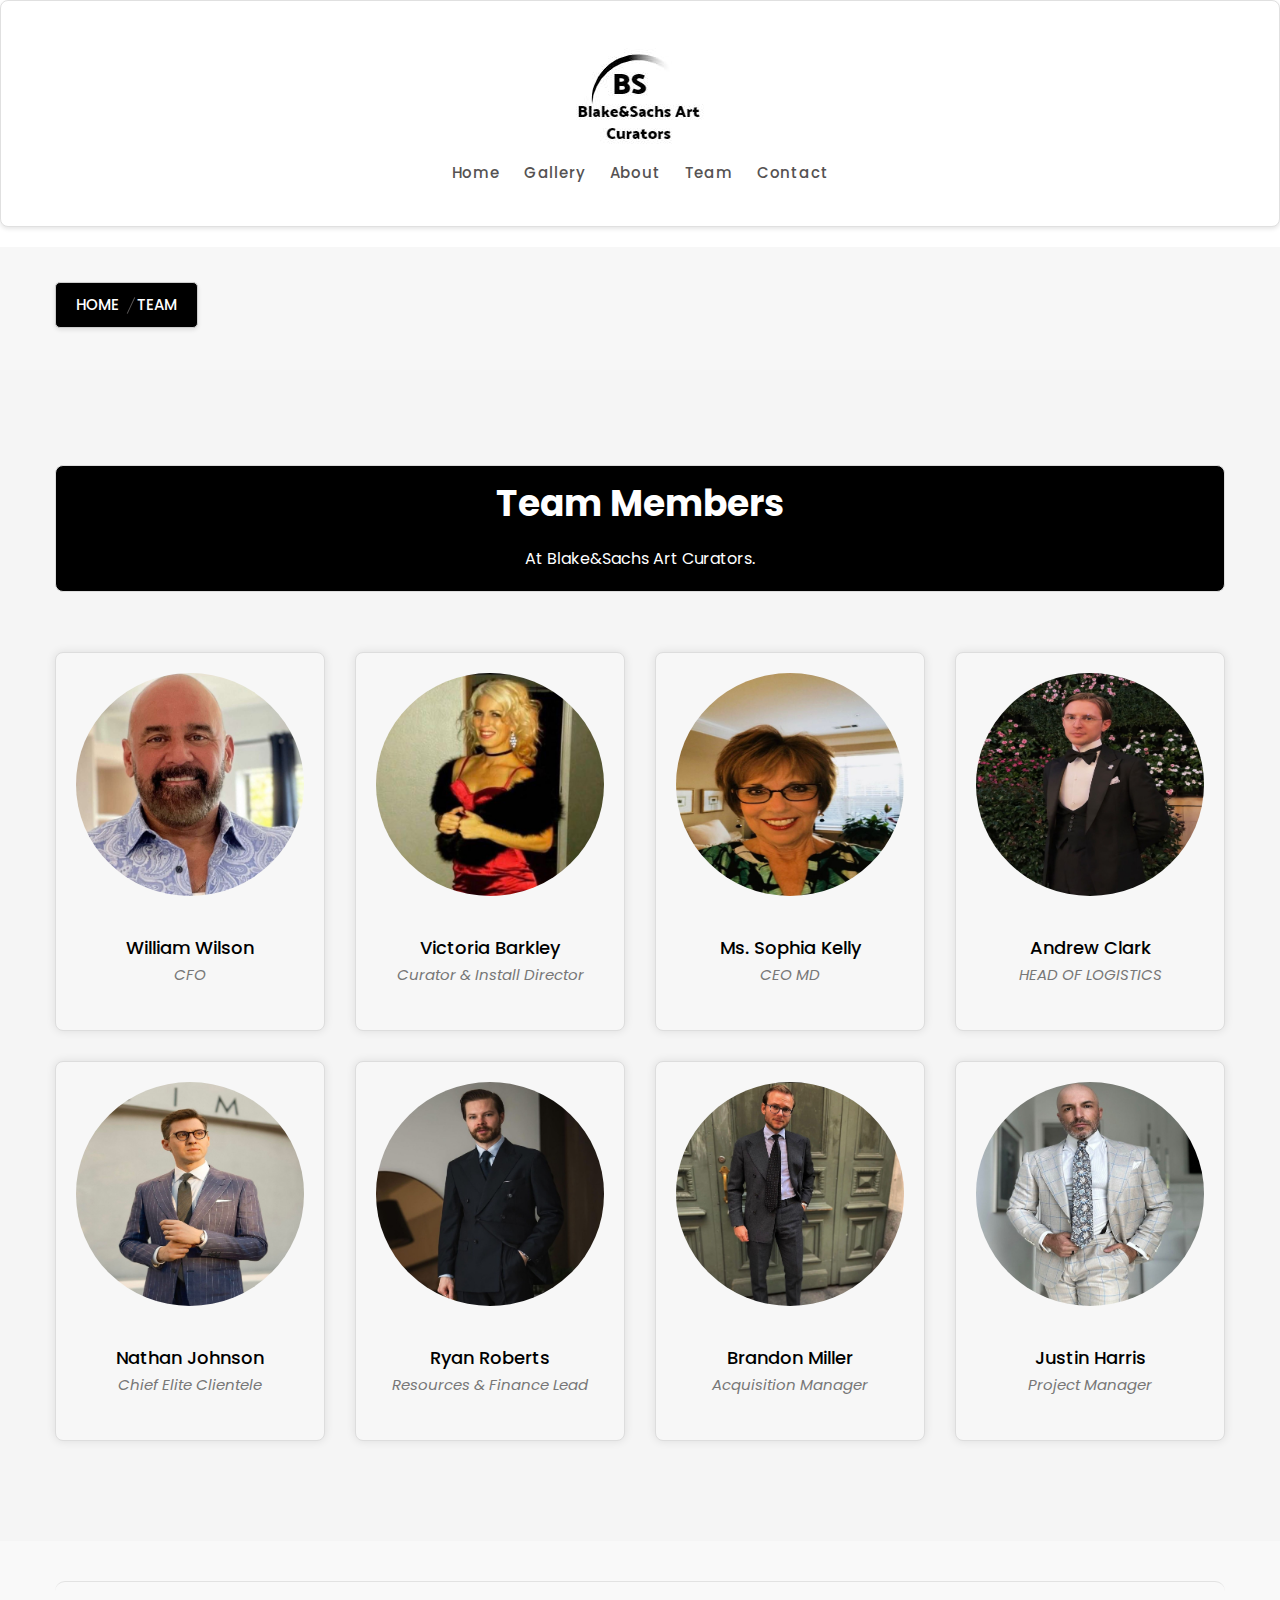
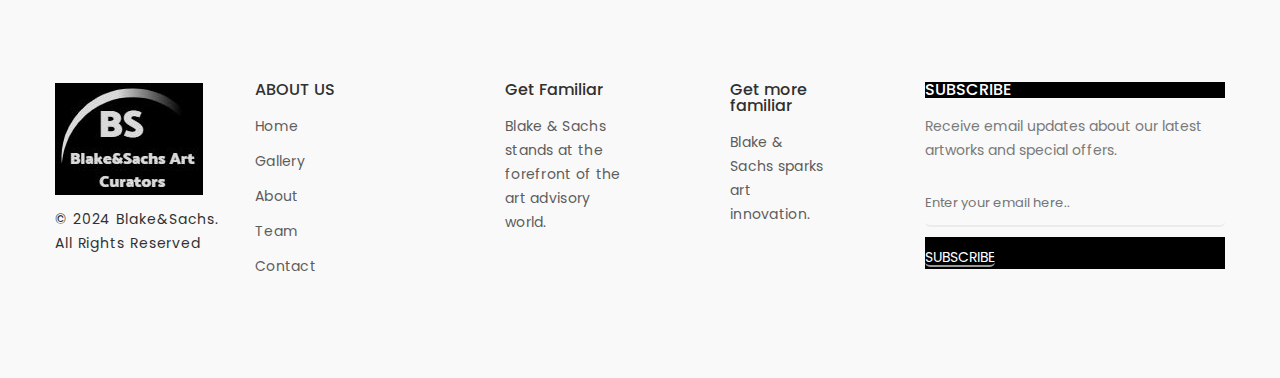
<file: Team.html>
<!doctype html>
<html class="no-js" lang="zxx">


<head>
    <meta charset="utf-8">
    <meta http-equiv="x-ua-compatible" content="ie=edge">
    <title>Blake&Sachs Art Curators</title>
    <meta name="description" content="">
    <meta name="viewport" content="width=device-width, initial-scale=1">
    <!-- Favicon -->
    <link rel="shortcut icon" type="image/x-icon" href="assets\img\logo/logome.JPG">
    
    <!-- CSS
	============================================ -->

    <link rel="stylesheet" href="Team.css">
    <link rel="stylesheet" href="header.css">
    <!-- Bootstrap CSS -->
    <link rel="stylesheet" href="assets/css/bootstrap.min.css">
    <!-- Icon Font CSS -->
    <link rel="stylesheet" href="assets/css/icons.min.css">
    <!-- Plugins CSS -->
    <link rel="stylesheet" href="assets/css/plugins.css">
    <!-- Main Style CSS -->
    <link rel="stylesheet" href="assets/css/style.css">
    <!-- Modernizer JS -->
    <script src="assets/js/vendor/modernizr-2.8.3.min.js"></script>
</head>

<body>
    <header class="header-area clearfix header-hm8">
        <div class="header-bottom sticky-bar header-res-padding header-padding-2">
            <div class="container">
                <div class="row">
                    <div class="col-xl-12 col-lg-12 col-md-6 col-4">
                        <div class="logo text-center">
                            <img alt="" src="assets/img/logo/logomeme.JPG">
                        </div>
                    </div>
                    <div class="col-xl-12 col-lg-12 d-none d-lg-block">
                        <div class="main-menu">
                            <nav>
                                <ul>
                                    <li><a href="index.html">Home</a></li>
                                    <li><a href="Gallery.html">Gallery</a></li>
                                    <li><a href="about.html">About</a></li>
                                    <li><a href="Team.html">Team</a></li>
                                    <li><a href="contact.html">Contact</a></li>
                                </ul>
                            </nav>
                        </div>
                    </div>
                </div>
            </div>
        </div>
        <div class="mobile-menu-area">
            <div class="mobile-menu">
                <nav id="mobile-menu-active">
                    <ul class="menu-overflow">
                        <li><a href="index.html">Home</a></li>
                        <li><a href="Gallery.html">Gallery</a></li>
                        <li><a href="about.html">About</a></li>
                        <li><a href="Team.html">Team</a></li>
                        <li><a href="contact.html">Contact</a></li>
                    </ul>
                </nav>
            </div>
        </div>
    </header>
<div class="breadcrumb-area pt-35 pb-35 bg-gray-3">
    <div class="container">
        <div class="breadcrumb-content text-center" style="color: white;">
            <ul>
                <li>
                    <a href="index.html" style="color: white;">Home</a>
                </li>
                <li class="active" style="color: white;">Team</li>
            </ul>
        </div>
    </div>
</div>
<!-- <div class="welcome-area pt-100 pb-95">
    <div class="container">
        <div class="welcome-content text-center">
            <h5>Who Are We</h5>
            <h1>Welcome To Blake&Sachs Art Curators</h1>
            <p>Blake & Sachs stands as a beacon of innovation in the realm of art advisory, where their visionary approach transcends traditional boundaries to redefine what art can be in the modern era. Founded on a passion for pushing artistic boundaries and fostering cultural dialogue, Blake & Sachs curates experiences that blend the richness of traditional art forms with the transformative power of technology.</p>
        </div>
    </div>
</div>
<div class="banner-area pb-70">
    <div class="container">
        <div class="row">
            <div class="col-lg-4 col-md-4">
                <div class="single-banner mb-30">
                    <a href=""><img src="assets/img/banner/visio.jpg" alt=""></a> -->
                    <!-- <div class="banner-content">
                        <h3>Watches</h3>
                        <h4>Starting at <span>$99.00</span></h4>
                        <a href="#"><i class="fa fa-long-arrow-right"></i></a>
                    </div> -->
                <!-- </div>
            </div>
            <div class="col-lg-4 col-md-4">
                <div class="single-banner mb-30">
                    <a href=""><img src="assets/img/banner/missio.jpg" alt=""></a> -->
                    <!-- <div class="banner-content">
                        <h3>Plo Bag</h3>
                        <h4>Starting at <span>$79.00</span></h4>
                        <a href="#"><i class="fa fa-long-arrow-right"></i></a>
                    </div> -->
                <!-- </div>
            </div>
            <div class="col-lg-4 col-md-4">
                <div class="single-banner mb-30">
                    <a href=""><img src="assets/img/banner/Goal.jfif" alt=""></a> -->
                    <!-- <div class="banner-content">
                        <h3>Sunglass</h3>
                        <h4>Starting at <span>$79.00</span></h4>
                        <a href="#"><i class="fa fa-long-arrow-right"></i></a>
                    </div> -->
                <!-- </div>
            </div>
        </div>
    </div>
</div>
<div class="about-mission-area pb-70">
    <div class="container">
        <div class="row">
            <div class="col-lg-4 col-md-4">
                <div class="single-mission mb-30">
                    <h3>Vision</h3>
                    <p>Our vision at Blake & Sachs is to redefine the art advisory landscape through innovative curation that bridges the gap between tradition and technology. We envision a world where art becomes a transformative force, addressing pressing societal issues and inspiring meaningful dialogue. By leveraging cutting-edge technologies and embracing diverse artistic expressions, we aim to create immersive experiences that captivate and provoke, fostering a deeper connection between artists, collectors, and cultural institutions. Our commitment lies in shaping cultural narratives, empowering artists to push boundaries, and guiding clients to discover art that not only enriches spaces but also enriches lives.</p>
                </div>
            </div> -->
            <!-- <div class="col-lg-4 col-md-4">
                <div class="single-mission mb-30">
                    <h3>Mission </h3>
                    <p>Our mission at Blake & Sachs is to curate and advocate for art that challenges conventions, sparks dialogue, and resonates with cultural significance. We are dedicated to fostering a dynamic intersection of traditional and contemporary art forms, integrating innovative technologies to enhance the viewer experience. Through our advisory services, we aim to connect artists with collectors and institutions, facilitating meaningful engagements that support artistic growth and cultural enrichment. By promoting diversity, creativity, and social awareness in our curation, we strive to inspire and educate audiences, contributing to a more vibrant and inclusive global arts community..</p>
                </div>
            </div>
            <div class="col-lg-4 col-md-4">
                <div class="single-mission mb-30">
                    <h3>Goal</h3>
                    <p>Our goal at Blake & Sachs is to redefine the boundaries of artistic expression and cultural engagement. We strive to curate compelling art experiences that transcend traditional mediums, leveraging technology to create immersive and thought-provoking installations. By fostering collaborations between artists and audiences, we aim to inspire curiosity, provoke discourse, and shape meaningful narratives that reflect and respond to contemporary issues. Through our dedication to innovation and excellence in art advisory, we seek to cultivate a dynamic platform where creativity thrives, enriching lives and advancing the cultural landscape</p>
                </div>
            </div>
        </div>
    </div>
</div> -->
<!-- <div class="funfact-area bg-gray-3 pt-100 pb-70">
    <div class="container">
        <div class="row">
            <div class="col-lg-3 col-md-6 col-sm-6">
                <div class="single-count text-center mb-30">
                    <div class="count-icon">
                        <i class="pe-7s-portfolio"></i>
                    </div>
                    <h2 class="count">360</h2>
                    <span>project done</span>
                </div>
            </div>
            <div class="col-lg-3 col-md-6 col-sm-6">
                <div class="single-count text-center mb-30">
                    <div class="count-icon">
                        <i class="pe-7s-cup"></i>
                    </div>
                    <h2 class="count">690</h2>
                    <span>cups of coffee</span>
                </div>
            </div>
            <div class="col-lg-3 col-md-6 col-sm-6">
                <div class="single-count text-center mb-30">
                    <div class="count-icon">
                        <i class="pe-7s-light"></i>
                    </div>
                    <h2 class="count">420</h2>
                    <span>branding</span>
                </div>
            </div>
            <div class="col-lg-3 col-md-6 col-sm-6">
                <div class="single-count text-center mb-30 mrgn-none">
                    <div class="count-icon">
                        <i class="pe-7s-smile"></i>
                    </div>
                    <h2 class="count">100</h2>
                    <span>happy clients</span>
                </div>
            </div>
        </div>
    </div>
</div> -->
<div class="team-area pt-95 pb-70">
    <div class="container">
        <div class="section-title-2 text-center mb-60" style="background-color: black;">
            <h2 style="color: white;">Team Members</h2>
            <p style="color: white;">At Blake&Sachs Art Curators.</p>
        </div>
        <div class="row">
            <!-- Team Member 1 -->
            <div class="col-lg-3 col-md-6 col-sm-6">
                <div class="team-wrapper mb-30">
                    <div class="team-img">
                        <a href="#">
                            <img src="assets/img/team/Team1 (1).jpeg" alt="">
                        </a>
                        <div class="team-action">
                            <h4>William Wilson</h4>
                            <span>CFO</span>
                        </div>
                    </div>
                    <div class="team-content text-center">
                        <h4>William Wilson</h4>
                        <span>CFO</span>
                    </div>
                </div>
            </div>

            <!-- Team Member 2 -->
            <div class="col-lg-3 col-md-6 col-sm-6">
                <div class="team-wrapper mb-30">
                    <div class="team-img">
                        <a href="#">
                            <img src="assets/img/team/Team2.jpg" alt="">
                        </a>
                        <div class="team-action">
                        <h4>Victoria Barkley</h4>
                        <span>Curator & Install Director</span>
                        </div>
                    </div>
                    <div class="team-content text-center">
                        <h4>Victoria Barkley</h4>
                        <span>Curator & Install Director</span>
                    </div>
                </div>
            </div>

            <!-- Team Member 3 -->
            <div class="col-lg-3 col-md-6 col-sm-6">
                <div class="team-wrapper mb-30">
                    <div class="team-img">
                        <a href="#">
                            <img src="assets/img/team/Team3.jpg" alt="">
                        </a>
                        <div class="team-action">
                        <h4>Ms. Sophia kelly</h4>
                        <span>CEO MD</span>
                        </div>
                    </div>
                    <div class="team-content text-center">
                        <h4>Ms. Sophia kelly</h4>
                        <span>CEO MD</span>
                    </div>
                </div>
            </div>

            <!-- Team Member 4 -->
            <div class="col-lg-3 col-md-6 col-sm-6">
                <div class="team-wrapper mb-30">
                    <div class="team-img">
                        <a href="#">
                            <img src="assets/img/team/Team4.jpg" alt="">
                        </a>
                        <div class="team-action">
                            <h4>Andrew Clark</h4>
                        <span>HEAD OF LOGISTICS</span>
                        </div>
                    </div>
                    <div class="team-content text-center">
                        <h4>Andrew Clark</h4>
                        <span>HEAD OF LOGISTICS</span>
                    </div>
                </div>
            </div>

            <!-- Add four more team members following the same structure -->
            <!-- Team Member 5 -->
            <div class="col-lg-3 col-md-6 col-sm-6">
                <div class="team-wrapper mb-30">
                    <div class="team-img">
                        <a href="#">
                            <img src="assets/img/team/Team5.jpg" alt="">
                        </a>
                        <div class="team-action">
                            <h4>Nathan Johnson</h4>
                            <span>Chief Elite Clientele</span>
                        </div>
                    </div>
                    <div class="team-content text-center">
                        <h4>Nathan Johnson</h4>
                        <span>Chief Elite Clientele</span>
                    </div>
                </div>
            </div>

            <!-- Team Member 6 -->
            <div class="col-lg-3 col-md-6 col-sm-6">
                <div class="team-wrapper mb-30">
                    <div class="team-img">
                        <a href="#">
                            <img src="assets/img/team/Team6.jpg" alt="">
                        </a>
                        <div class="team-action">
                            <h4>Ryan Roberts</h4>
                            <span>Resources & Finance Lead</span>
                        </div>
                    </div>
                    <div class="team-content text-center">
                        <h4>Ryan Roberts</h4>
                        <span>Resources & Finance Lead</span>
                    </div>
                </div>
            </div>

            <!-- Team Member 7 -->
            <div class="col-lg-3 col-md-6 col-sm-6">
                <div class="team-wrapper mb-30">
                    <div class="team-img">
                        <a href="#">
                            <img src="assets/img/team/Team7.jpg" alt="">
                        </a>
                        <div class="team-action">
                        <h4>Brandon Miller</h4>
                        <span>Acquisition Manager</span>
                        </div>
                    </div>
                    <div class="team-content text-center">
                        <h4>Brandon Miller</h4>
                        <span>Acquisition Manager</span>
                    </div>
                </div>
            </div>

            <!-- Team Member 8 -->
            <div class="col-lg-3 col-md-6 col-sm-6">
                <div class="team-wrapper mb-30">
                    <div class="team-img">
                        <a href="#">
                            <img src="assets/img/team/Team8.jpg" alt="">
                        </a>
                        <div class="team-action">
                            <h4>Justin Harris</h4>
                            <span>Project Manager</span>
                            <!-- <a class="facebook" href="#"> -->
                                <!-- <i class="fa fa-facebook"></i> -->
                            <!-- </a> -->
                            <!-- <a class="twitter" title="Wishlist" href="#"> -->
                                <!-- <i class="fa fa-twitter"></i> -->
                            <!-- </a> -->
                            <!-- <a class="instagram" href="#"> -->
                                <!-- <i class="fa fa-instagram"></i> -->
                            <!-- </a> -->
                        </div>
                    </div>
                    <div class="team-content text-center">
                        <h4>Justin Harris</h4>
                        <span>Project Manager</span>
                    </div>
                </div>
            </div>

        </div>
    </div>
</div>

<!-- <div class="brand-logo-area pb-100 about-brand-logo">
    <div class="container">
        <div class="brand-logo-active owl-carousel">
            <div class="single-brand-logo">
                <img src="assets/img/brand-logo/barnd-logo-1.png" alt="">
            </div>
            <div class="single-brand-logo">
                <img src="assets/img/brand-logo/barnd-logo-2.png" alt="">
            </div>
            <div class="single-brand-logo">
                <img src="assets/img/brand-logo/barnd-logo-3.png" alt="">
            </div>
            <div class="single-brand-logo">
                <img src="assets/img/brand-logo/barnd-logo-4.png" alt="">
            </div>
            <div class="single-brand-logo">
                <img src="assets/img/brand-logo/barnd-logo-5.png" alt="">
            </div>
        </div>
    </div>
</div> -->
<footer class="footer-area pb-70">
    <div class="container">
        <div class="footer-border pt-100">
            <div class="row">
                <div class="col-lg-2 col-md-4 col-sm-4">
                    <div class="copyright mb-30" style="margin-top: -40px;">
                        <div class="footer-logo">
                            <img alt="" src="assets/img/logo/logome.JPG">
                        </div>
                        <p>© 2024 <a href="#"> Blake&Sachs</a>.<br> All Rights Reserved</p>
                    </div>
                </div>
                <div class="col-lg-2 col-md-4 col-sm-4">
                    <div class="footer-widget mb-30 ml-30">
                        <div class="footer-title">
                            <h3>ABOUT US</h3>
                        </div>
                        <div class="footer-list">
                            <ul>
                                <li><a href="about.html">Home</a></li>
                                <li><a href="#">Gallery</a></li>
                                <li><a href="#">About</a></li>
                                <li><a href="Team.html">Team</a></li>
                                <li><a href="contact.html">Contact</a></li>
                            </ul>
                        </div>
                    </div>
                </div>
                <div class="col-lg-2 col-md-4 col-sm-4">
                    <div class="footer-widget mb-30 ml-50">
                        <div class="footer-title">
                            <h3>Get Familiar</h3>
                        </div>
                        <div class="footer-list">
                            <ul>
                                <li><a href="#">Blake & Sachs stands at the forefront of the art advisory world.</a></li>
                                <!-- <li><a href="#">Support Policy</a></li>
                                <li><a href="#">Size guide</a></li>
                                <li><a href="#">FAQs</a></li> -->
                            </ul>
                        </div>
                    </div>
                </div>
                <div class="col-lg-2 col-md-6 col-sm-6">
                    <div class="footer-widget mb-30 ml-75">
                        <div class="footer-title">
                            <h3>Get more familiar</h3>
                        </div>
                        <div class="footer-list">
                            <ul>
                                <li><a href="#">Blake & Sachs sparks art innovation.</a></li>
                                <!-- <li><a href="#">Twitter</a></li>
                                <li><a href="#">Instagram</a></li>
                                <li><a href="#">Youtube</a></li> -->
                            </ul>
                        </div>
                    </div>
                </div>
                <div class="col-lg-4 col-md-6 col-sm-6">
                    <div class="footer-widget mb-30 ml-70">
                        <div class="footer-title" style="background-color: black;">
                            <h3 style="color: white;" >SUBSCRIBE</h3>
                        </div>
                        <div class="subscribe-style">
                            <p>Receive email updates about our latest artworks and special offers.</p>
                            <div class="subscribe-form">
                                <form class="validate" novalidate="" target="_blank" name="mc-embedded-subscribe-form" method="post" action="http://devitems.us11.list-manage.com/subscribe/post?u=6bbb9b6f5827bd842d9640c82&amp;id=05d85f18ef">
                                    <div class="mc-form">
                                        <input class="email" type="email" required="" placeholder="Enter your email here.." name="EMAIL" value="">
                                        <div class="mc-news" aria-hidden="true">
                                            <input type="text" value="" tabindex="-1" name="b_6bbb9b6f5827bd842d9640c82_05d85f18ef">
                                        </div>
                                        <div class="clear" style="background-color: black; color: white;">
                                            <input style="color: white;" class="button" type="submit" name="subscribe" value="Subscribe">
                                        </div>
                                    </div>
                                </form>
                            </div>
                        </div>
                    </div>
                </div>
            </div>
        </div>
    </div>
</footer>









<!-- JS
============================================ -->

<!-- jQuery JS -->
<script src="assets/js/vendor/jquery-v3.4.1.min.js"></script>
<!-- Popper JS -->
<script src="assets/js/popper.min.js"></script>
<!-- Bootstrap JS -->
<script src="assets/js/bootstrap.min.js"></script>
<!-- Plugins JS -->
<script src="assets/js/plugins.js"></script>
<!-- Ajax Mail -->
<script src="assets/js/ajax-mail.js"></script>
<!-- Main JS -->
<script src="assets/js/main.js"></script>

</body>


<!-- Mirrored from demo.hasthemes.com/flone-preview/flone/about.html by HTTrack Website Copier/3.x [XR&CO'2014], Mon, 24 Jun 2024 05:49:02 GMT -->
</html>
</file>
<file: header.css>
/* Styles for the header area */
    .header-area {
        background-color: #ffffff; /* Background color */
        border: 1px solid #e0e0e0; /* Border color and thickness */
        border-radius: 8px; /* Border radius for rounded corners */
        box-shadow: 0 2px 4px rgba(0, 0, 0, 0.1); /* Box shadow */
        transition: all 0.3s ease; /* Smooth transition for all properties */
        padding: 15px; /* Padding inside the header for better spacing */
        margin-bottom: 20px; /* Optional: Adding some margin at the bottom */
    }

    /* Hover effect for the header area */
    .header-area:hover {
        box-shadow: 0 6px 12px rgba(0, 0, 0, 0.2); /* Adjusted box shadow on hover */
        transform: translateY(-2px); /* Lift the header slightly on hover */
        background-color: #f7f7f7; /* Background color on hover */
        border-color: #d0d0d0; /* Border color on hover */
    }

    /* Styling for the logo inside the header */
    .logo img {
        max-width: 150px; /* Adjust the maximum width of the logo */
        height: auto; /* Maintain aspect ratio */
    }
</file>
<file: Gallery.css>
.collections-area {
    padding-top: 100px;
    padding-bottom: 95px;
    background-color: #f9f9f9; /* Example background color */
    border: 1px solid #ddd; /* Border color */
    border-radius: 10px; /* Rounded corners */
    box-shadow: 0 4px 8px rgba(0, 0, 0, 0.1); /* Box shadow */
    overflow: hidden; /* Ensures box shadow doesn't overflow */
    position: relative; /* Required for pseudo-element */
}

/* Pseudo-element to create diagonal decoration */
.collections-area:before {
    content: '';
    position: absolute;
    top: -20px; /* Adjust position as needed */
    left: -20px; /* Adjust position as needed */
    width: 100%;
    height: 40px; /* Adjust size as needed */
    background-color: #ffffff; /* Background color same as container */
    transform: rotate(-3deg); /* Adjust angle for diagonal */
    z-index: 1; /* Ensure it stays below content */
}

.container {
    position: relative; /* Ensure stacking context */
    z-index: 2; /* Place above pseudo-element */
}

/* Styling for the owl-carousel items */
.collection-product {
    background-color: #ffffff; /* Example background color */
    border: 1px solid #e0e0e0; /* Border color */
    border-radius: 8px; /* Rounded corners */
    box-shadow: 0 4px 6px rgba(0, 0, 0, 0.1); /* Box shadow */
    overflow: hidden; /* Ensures box shadow doesn't overflow */
    transition: transform 0.3s ease-in-out; /* Smooth transform transition */
    position: relative;
}

.collection-product:hover {
    transform: translateY(-5px); /* Example transform on hover */
}

.collection-img img {
    display: block;
    width: 100%;
    height: auto;
    border-top-left-radius: 8px; /* Ensure image corners match container */
    border-top-right-radius: 8px; /* Ensure image corners match container */
}

.collection-content {
    padding: 20px;
}

.collection-content h4 {
    margin-top: 10px;
    margin-bottom: 0;
}

.collection-content span {
    display: block;
    font-size: 14px;
    color: #777;
    margin-bottom: 8px;
}

.section-title-3 h4 {
    font-size: 24px;
    font-weight: 600;
    text-align: center;
    margin-bottom: 30px;
}

/* Owl Carousel specific styles */
.owl-carousel .owl-item img {
    display: block;
    width: 100%;
    height: auto;
}

/* Responsive adjustments as needed */
@media (max-width: 768px) {
    .collections-area {
        padding-top: 80px;
        padding-bottom: 75px;
    }
    
    .collection-product {
        border-radius: 6px;
    }
    
    .collection-content {
        padding: 15px;
    }
}



.tab-content.jump {
    display: flex;
    flex-wrap: wrap;
    margin: -15px; /* Adjust the negative margin to counteract padding */
}

.product-wrap-5 {
    background-color: #ffffff; /* Background color */
    border: 1px solid #e0e0e0; /* Border color */
    border-radius: 8px; /* Border radius */
    overflow: hidden;
    position: relative;
    transition: all 0.3s ease; /* Transition for smooth hover effect */
}

.product-wrap-5:hover {
    box-shadow: 0px 4px 10px rgba(0, 0, 0, 0.1); /* Box shadow on hover */
    transform: translateY(-5px); /* Lifts the box slightly on hover */
}

.product-wrap-5 .product-img {
    position: relative;
    overflow: hidden;
}

.product-wrap-5 .product-img img {
    width: 100%;
    vertical-align: middle;
    transition: transform 0.3s ease; /* Optional: Image transformation on hover */
}

.product-wrap-5:hover .product-img img {
    transform: scale(1.1); /* Optional: Scale up image on hover */
}

.product-content-5 {
    padding: 20px;
}

.product-content-5 h3 {
    font-size: 18px;
    margin-bottom: 10px;
}

.product-content-5 .price-5 {
    font-size: 14px;
    color: #999999;
}

.product-content-5 .price-5 span {
    display: block;
    margin-top: 5px;
}

.product-wrap-5 .product-action-4 {
    position: absolute;
    bottom: 0;
    left: 0;
    right: 0;
    padding: 10px;
    background-color: rgba(255, 255, 255, 0.8); /* Background for action buttons */
    display: flex;
    justify-content: space-between;
    transition: background-color 0.3s ease; /* Smooth background color transition */
}

.product-wrap-5:hover .product-action-4 {
    background-color: rgba(255, 255, 255, 0.95); /* Lighter background on hover */
}

.product-wrap-5 .product-action-4 a {
    color: #333333;
    font-size: 16px;
    transition: color 0.3s ease; /* Smooth color transition for icons */
    margin-left: 5px;
}

.product-wrap-5 .product-action-4 a:hover {
    color: #6f42c1; /* Change color on hover */
}

.product-wrap-5 .product-action-4 .pro-same-action {
    flex: 1;
    text-align: center;
}

@media (max-width: 991px) {
    .product-wrap-5 {
        margin-bottom: 30px; /* Adjust spacing on smaller screens */
    }
}


.subscribe-area-3 {
    background-color: #f9f9f9; /* Background color */
    padding-top: 100px;
    padding-bottom: 100px;
}

.subscribe-style-3 {
    max-width: 600px;
    margin: 0 auto;
    padding: 30px;
    background-color: #ffffff; /* Container background color */
    border: 1px solid #e0e0e0; /* Border color */
    border-radius: 10px; /* Border radius */
    box-shadow: 0px 8px 15px rgba(0, 0, 0, 0.1); /* Box shadow */
    transition: all 0.3s ease; /* Transition for smooth hover effect */
}

.subscribe-style-3:hover {
    box-shadow: 0px 12px 20px rgba(0, 0, 0, 0.2); /* Adjusted box shadow on hover */
    transform: translateY(-5px); /* Lifts the box slightly on hover */
    border-color: #6f42c1; /* Border color change on hover */
}

.subscribe-style-3 h2 {
    font-size: 28px;
    color: #333333;
    margin-bottom: 15px;
    transition: color 0.3s ease; /* Transition for heading color */
}

.subscribe-style-3 p {
    font-size: 16px;
    color: #666666;
    margin-bottom: 30px;
    transition: color 0.3s ease; /* Transition for paragraph color */
}

.mc-form {
    position: relative;
}

.mc-form input.email {
    width: 100%;
    padding: 15px;
    border: 1px solid #e0e0e0;
    border-radius: 5px;
    font-size: 16px;
    color: #666666;
    margin-bottom: 15px;
    transition: all 0.3s ease; /* Transition for input field */
}

.mc-form input.email:focus {
    outline: none;
    border-color: #6f42c1; /* Border color on focus */
}

.mc-form .clear-3 {
    text-align: center;
}

.mc-form .button {
    background-color: #6f42c1; /* Button background color */
    color: #ffffff;
    border: none;
    padding: 15px 30px;
    font-size: 16px;
    cursor: pointer;
    border-radius: 5px;
    transition: background-color 0.3s ease, transform 0.3s ease; /* Transition for button background and transform */
}

.mc-form .button:hover {
    background-color: #553c9a; /* Adjusted button background color on hover */
    transform: scale(1.05); /* Scale button on hover */
}

@media (max-width: 768px) {
    .subscribe-style-3 {
        padding: 20px;
    }
}



.product-tab-list-2 {
    background-color: black;
    display: flex;
    justify-content: space-between; /* Ensure equal spacing between links */
    padding: 10px; /* Adjust padding as needed */
    border: 2px solid #333; /* Border style */
    border-radius: 10px; /* Rounded corners */
    box-shadow: 0 0 10px rgba(0, 0, 0, 0.5); /* Box shadow for depth */

    /* Transition for smooth animation */
    transition: all 0.3s ease;
}

.product-tab-list-2 a {
    text-decoration: none;
    color: white;
    padding: 10px 20px; /* Padding inside links */
}

.product-tab-list-2 a.active {
    background-color: #333; /* Active link background color */
    border-radius: 10px; /* Match the parent's border radius */
}

/* Hover effect for links */
.product-tab-list-2 a:hover {
    background-color: #555; /* Darker background on hover */
}

.filter-active {
    margin-top: 10px; /* Adjust spacing as needed */
}

/* Animation when hovering over the entire div */
.product-tab-list-2:hover {
    transform: translateY(-5px); /* Example of animation: lift up slightly */
    box-shadow: 0 0 15px rgba(0, 0, 0, 0.7); /* Adjusted shadow on hover */
}

.filter-active {
    background-color: black;
    border: 2px solid #333; /* Border style */
    border-radius: 10px; /* Rounded corners */
    padding: 10px; /* Padding inside the div */
    box-shadow: 0 0 10px rgba(0, 0, 0, 0.5); /* Box shadow for depth */
    width: fit-content; /* Adjusts the width to fit content */

    /* Transition for smooth animation */
    transition: all 0.3s ease;
}

.filter-active a {
    text-decoration: none;
    color: white;
    display: block; /* Makes the link fill the entire div */
    padding: 10px 20px; /* Padding inside the link */
}

.filter-active:hover {
    transform: translateY(-5px); /* Example of animation: lift up slightly */
    box-shadow: 0 0 15px rgba(0, 0, 0, 0.7); /* Adjusted shadow on hover */
}

.filter-active:hover a {
    background-color: #333; /* Darker background on hover */
    border-radius: 10px; /* Match the parent's border radius */
}


.section-title-3 {
    background-color: #333; /* Background color */
    padding: 10px 20px; /* Padding inside the div */
    border: 2px solid #555; /* Border style */
    border-radius: 8px; /* Rounded corners */
    box-shadow: 0 0 10px rgba(0, 0, 0, 0.5); /* Box shadow for depth */

    /* Transition for smooth animation */
    transition: all 0.3s ease;
}

.section-title-3 h4 {
    margin: 0; /* Remove default margin */
    color: white; /* Text color */
}

.section-title-3:hover {
    transform: translateY(-3px); /* Example of animation: lift up slightly */
    box-shadow: 0 0 15px rgba(0, 0, 0, 0.7); /* Adjusted shadow on hover */
    background-color: #555; /* Darker background on hover */
}
</file>
<file: assets/css/style.css>
/*-----------------------------------------------------------------------------------

    Template Name: Flone - Minimal eCommerce HTML Template
    Version: 2.0.3

-----------------------------------------------------------------------------------
    
    CSS INDEX
    ===================
	
    1. Template default CSS
    2. Header style
    3. Slider style
    4. Support style
    5. Section title style
    6. Product style
    7. Blog style
    8. Footer style
    9. Banner style
    10. Suscribe style
    11. About style
    12. instagram style
    13. Testimonial style
    14. Brand logo style
    15. Timer style
    16. Breadcrumb style
    17. Sidebar style
    18. Shop page
    19. Product details page
    20. Cart page
    21. Checkout page
    22. contact Page
    23. Blog Details Page
    24. login register Page
    25. My account Page
    26. 404 Page
    
-----------------------------------------------------------------------------------*/
/*----------------------------------------*/
/*  1. Template default CSS
/*----------------------------------------*/
/*-- Google Font --*/
@import url("https://fonts.googleapis.com/css?family=Cormorant+Garamond:300,400,500,600,700|Poppins:300,400,500,600,700,800,900|Josefin+Sans:wght@300;400;500;600;700|Abril+Fatface|Great+Vibe|Lobster&amp;display=swap");
/*-- Common Style --*/
*,
*::after,
*::before {
  -webkit-box-sizing: border-box;
  box-sizing: border-box; }

html,
body {
  height: 100%; }

body {
  background-color: #ffffff;
  line-height: 24px;
  font-size: 14px;
  font-style: normal;
  font-weight: 400;
  font-family: "Poppins", sans-serif;
  color: #000; }

h1,
h2,
h3,
h4,
h5,
h6 {
  color: #000000;
  font-family: "Poppins", sans-serif;
  font-weight: 400;
  margin-top: 0; }

p {
  font-size: 14px;
  font-weight: 400;
  line-height: 24px;
  color: #333;
  margin-bottom: 15px;
  font-family: "Poppins", sans-serif; }

h1 {
  font-size: 36px;
  line-height: 42px; }

h2 {
  font-size: 30px;
  line-height: 36px; }

h3 {
  font-size: 24px;
  line-height: 30px; }

h4 {
  font-size: 18px;
  line-height: 24px; }

h5 {
  font-size: 14px;
  line-height: 18px; }

h6 {
  font-size: 12px;
  line-height: 14px; }

p:last-child {
  margin-bottom: 0; }

a,
button {
  color: inherit;
  line-height: inherit;
  text-decoration: none;
  cursor: pointer;
  color: #000; }

a,
button,
img,
input,
span {
  -webkit-transition: all .3s ease 0s;
  -o-transition: all .3s ease 0s;
  transition: all .3s ease 0s; }

*:focus {
  outline: none !important; }

a:focus {
  color: inherit;
  outline: none;
  text-decoration: none; }

a:hover {
  text-decoration: none; }

button,
input[type="submit"] {
  cursor: pointer; }

ul {
  list-style: outside none none;
  margin: 0;
  padding: 0; }

/*-- 
    - Common Classes
-----------------------------------------*/
.fix {
  overflow: hidden; }

.hidden {
  display: none; }

.clear {
  clear: both; }

.section {
  float: left;
  width: 100%; }

.capitalize {
  text-transform: capitalize; }

.uppercase {
  text-transform: uppercase; }

.bg-img {
  background-position: center center;
  background-size: cover; }

.border-bottom-1 {
  border-bottom: 1px solid #d5d5d5; }

a:hover {
  color: #a749ff; }

/*************************
  Basic margin padding
*************************/
.m-0 {
  margin-top: 0;
  margin-right: 0;
  margin-bottom: 0;
  margin-left: 0; }

.p-0 {
  padding-top: 0;
  padding-right: 0;
  padding-bottom: 0;
  padding-left: 0; }

/*************************
         Margin top
*************************/
.mt-0 {
  margin-top: 0; }

.mt-10 {
  margin-top: 10px; }

.mt-12 {
  margin-top: 12px; }

.mt-15 {
  margin-top: 15px; }

.mt-20 {
  margin-top: 20px; }

.mt-25 {
  margin-top: 25px; }

.mt-30 {
  margin-top: 30px; }

.mt-35 {
  margin-top: 35px; }

.mt-40 {
  margin-top: 40px; }

.mt-45 {
  margin-top: 45px; }

.mt-50 {
  margin-top: 50px; }

.mt-55 {
  margin-top: 55px; }

.mt-60 {
  margin-top: 60px; }

.mt-70 {
  margin-top: 70px; }

.mt-80 {
  margin-top: 80px; }
  @media only screen and (max-width: 767px) {
    .mt-80 {
      margin-top: 60px; } }

.mt-90 {
  margin-top: 90px; }

.mt-100 {
  margin-top: 100px; }

.mt-110 {
  margin-top: 110px; }

.mt-120 {
  margin-top: 120px; }

.mt-130 {
  margin-top: 130px; }

.mt-140 {
  margin-top: 140px; }

.mt-150 {
  margin-top: 150px; }

.mt-195 {
  margin-top: 195px; }

.mt-200 {
  margin-top: 200px; }

/*************************
      Margin right
*************************/
.mr-0 {
  margin-right: 0px; }

.mr-10 {
  margin-right: 10px; }

.mr-12 {
  margin-right: 12px; }

.mr-15 {
  margin-right: 15px; }

.mr-20 {
  margin-right: 20px; }

.mr-30 {
  margin-right: 30px; }

.mr-35 {
  margin-right: 35px; }

.mr-40 {
  margin-right: 40px; }

.mr-50 {
  margin-right: 50px; }

.mr-60 {
  margin-right: 60px; }

.mr-70 {
  margin-right: 70px; }

.mr-80 {
  margin-right: 80px; }

.mr-90 {
  margin-right: 90px; }

.mr-100 {
  margin-right: 100px; }

.mr-110 {
  margin-right: 110px; }

.mr-120 {
  margin-right: 120px; }

.mr-130 {
  margin-right: 130px; }

.mr-140 {
  margin-right: 140px; }

.mr-150 {
  margin-right: 150px; }

/*************************
      Margin bottom
*************************/
.mb-0 {
  margin-bottom: 0; }

.mb-10 {
  margin-bottom: 10px; }

.mb-12 {
  margin-bottom: 12px; }

.mb-15 {
  margin-bottom: 15px; }

.mb-20 {
  margin-bottom: 20px; }

.mb-25 {
  margin-bottom: 25px; }

.mb-30 {
  margin-bottom: 30px; }

.mb-35 {
  margin-bottom: 35px; }

.mb-40 {
  margin-bottom: 40px; }

.mb-45 {
  margin-bottom: 45px; }

.mb-50 {
  margin-bottom: 50px; }

.mb-55 {
  margin-bottom: 55px; }

.mb-60 {
  margin-bottom: 60px; }

.mb-65 {
  margin-bottom: 65px; }

.mb-70 {
  margin-bottom: 70px; }

.mb-75 {
  margin-bottom: 75px; }

.mb-80 {
  margin-bottom: 80px; }
  @media only screen and (max-width: 767px) {
    .mb-80 {
      margin-bottom: 60px; } }

.mb-90 {
  margin-bottom: 90px; }

.mb-95 {
  margin-bottom: 95px; }

.mb-100 {
  margin-bottom: 100px; }
  @media only screen and (max-width: 767px) {
    .mb-100 {
      margin-bottom: 50px; } }

.mb-110 {
  margin-bottom: 110px; }

.mb-120 {
  margin-bottom: 120px; }

.mb-130 {
  margin-bottom: 130px; }

.mb-140 {
  margin-bottom: 140px; }

.mb-150 {
  margin-bottom: 150px; }

/*************************
        Margin left
*************************/
.ml-0 {
  margin-left: 0; }

.ml-10 {
  margin-left: 10px; }

.ml-12 {
  margin-left: 12px; }

.ml-15 {
  margin-left: 15px; }

.ml-20 {
  margin-left: 20px; }

.ml-30 {
  margin-left: 30px; }

.ml-40 {
  margin-left: 40px; }

.ml-50 {
  margin-left: 50px; }

.ml-55 {
  margin-left: 55px; }

.ml-60 {
  margin-left: 60px; }

.ml-70 {
  margin-left: 70px; }

.ml-75 {
  margin-left: 75px; }

.ml-80 {
  margin-left: 80px; }

.ml-90 {
  margin-left: 90px; }

.ml-95 {
  margin-left: 95px; }

.ml-100 {
  margin-left: 100px; }

.ml-110 {
  margin-left: 110px; }

.ml-120 {
  margin-left: 120px; }

.ml-130 {
  margin-left: 130px; }

.ml-140 {
  margin-left: 140px; }

.ml-145 {
  margin-left: 145px; }

.ml-150 {
  margin-left: 150px; }

.ml-ntv5 {
  margin-left: -5px; }

/*************************
        Padding top
*************************/
.pt-0 {
  padding-top: 0; }

.pt-10 {
  padding-top: 10px; }

.pt-15 {
  padding-top: 15px; }

.pt-20 {
  padding-top: 20px; }

.pt-25 {
  padding-top: 25px; }

.pt-30 {
  padding-top: 30px; }

.pt-35 {
  padding-top: 35px; }

.pt-40 {
  padding-top: 40px; }

.pt-45 {
  padding-top: 45px; }

.pt-50 {
  padding-top: 50px; }

.pt-55 {
  padding-top: 55px; }

.pt-60 {
  padding-top: 60px; }

.pt-70 {
  padding-top: 70px; }
  @media only screen and (max-width: 767px) {
    .pt-70 {
      padding-top: 60px; } }

.pt-75 {
  padding-top: 75px; }

.pt-80 {
  padding-top: 80px; }
  @media only screen and (max-width: 767px) {
    .pt-80 {
      padding-top: 60px; } }

.pt-95 {
  padding-top: 95px; }
  @media only screen and (max-width: 767px) {
    .pt-95 {
      padding-top: 55px; } }

.pt-90 {
  padding-top: 90px; }
  @media only screen and (max-width: 767px) {
    .pt-90 {
      padding-top: 50px; } }

.pt-100 {
  padding-top: 100px; }
  @media only screen and (max-width: 767px) {
    .pt-100 {
      padding-top: 60px; } }

.pt-105 {
  padding-top: 105px; }

.pt-110 {
  padding-top: 110px; }
  @media only screen and (max-width: 767px) {
    .pt-110 {
      padding-top: 40px; } }

.pt-115 {
  padding-top: 115px; }
  @media only screen and (max-width: 767px) {
    .pt-115 {
      padding-top: 60px; } }

.pt-120 {
  padding-top: 120px; }
  @media only screen and (max-width: 767px) {
    .pt-120 {
      padding-top: 50px; } }

.pt-125 {
  padding-top: 125px; }
  @media only screen and (max-width: 767px) {
    .pt-125 {
      padding-top: 55px; } }
  @media only screen and (min-width: 768px) and (max-width: 991px) {
    .pt-125 {
      padding-top: 75px; } }

.pt-128 {
  padding-top: 128px; }

.pt-130 {
  padding-top: 130px; }
  @media only screen and (max-width: 767px) {
    .pt-130 {
      padding-top: 60px; } }
  @media only screen and (min-width: 768px) and (max-width: 991px) {
    .pt-130 {
      padding-top: 80px; } }

.pt-135 {
  padding-top: 135px; }

.pt-140 {
  padding-top: 140px; }

.pt-150 {
  padding-top: 150px; }

.pt-155 {
  padding-top: 155px; }

.pt-170 {
  padding-top: 170px; }

.pt-180 {
  padding-top: 180px; }
  @media only screen and (max-width: 767px) {
    .pt-180 {
      padding-top: 60px; } }

.pt-205 {
  padding-top: 205px; }

.pt-230 {
  padding-top: 230px; }

.pt-270 {
  padding-top: 270px; }
  @media only screen and (min-width: 768px) and (max-width: 991px) {
    .pt-270 {
      padding-top: 170px; } }
  @media only screen and (max-width: 767px) {
    .pt-270 {
      padding-top: 100px; } }

.pt-240 {
  padding-top: 240px; }

.pt-365 {
  padding-top: 365px; }

.pt-370 {
  padding-top: 370px; }

.pt-380 {
  padding-top: 380px; }

/*************************
        Padding right
*************************/
.pr-0 {
  padding-right: 0; }

.pr-10 {
  padding-right: 10px; }

.pr-15 {
  padding-right: 15px; }

.pr-20 {
  padding-right: 20px; }

.pr-30 {
  padding-right: 30px; }

.pr-40 {
  padding-right: 40px; }

.pr-50 {
  padding-right: 50px; }

.pr-60 {
  padding-right: 60px; }

.pr-70 {
  padding-right: 70px; }

.pr-80 {
  padding-right: 80px; }

.pr-90 {
  padding-right: 90px; }

.pr-100 {
  padding-right: 100px; }

.pr-110 {
  padding-right: 110px; }

.pr-120 {
  padding-right: 120px; }

.pr-130 {
  padding-right: 130px; }

.pr-140 {
  padding-right: 140px; }

.pr-155 {
  padding-right: 155px; }

.pr-270 {
  padding-right: 270px; }

/*************************
        Padding bottom
*************************/
.pb-0 {
  padding-bottom: 0; }

.pb-10 {
  padding-bottom: 10px; }

.pb-15 {
  padding-bottom: 15px; }

.pb-20 {
  padding-bottom: 20px; }

.pb-25 {
  padding-bottom: 25px; }

.pb-30 {
  padding-bottom: 30px; }

.pb-35 {
  padding-bottom: 35px; }

.pb-40 {
  padding-bottom: 40px; }

.pb-50 {
  padding-bottom: 50px; }

.pb-55 {
  padding-bottom: 55px; }
  @media only screen and (max-width: 767px) {
    .pb-55 {
      padding-bottom: 15px; } }

.pb-60 {
  padding-bottom: 60px; }
  @media only screen and (max-width: 767px) {
    .pb-60 {
      padding-bottom: 20px; } }

.pb-65 {
  padding-bottom: 65px; }

.pb-70 {
  padding-bottom: 70px; }
  @media only screen and (max-width: 767px) {
    .pb-70 {
      padding-bottom: 30px; } }

.pb-80 {
  padding-bottom: 80px; }
  @media only screen and (max-width: 767px) {
    .pb-80 {
      padding-bottom: 40px; } }

.pb-85 {
  padding-bottom: 85px; }

.pb-90 {
  padding-bottom: 90px; }
  @media only screen and (max-width: 767px) {
    .pb-90 {
      padding-bottom: 50px; } }

.pb-95 {
  padding-bottom: 95px; }
  @media only screen and (max-width: 767px) {
    .pb-95 {
      padding-bottom: 55px; } }

.pb-100 {
  padding-bottom: 100px; }
  @media only screen and (max-width: 767px) {
    .pb-100 {
      padding-bottom: 30px; } }

.pb-105 {
  padding-bottom: 105px; }

.pb-110 {
  padding-bottom: 110px; }

.pb-115 {
  padding-bottom: 115px; }
  @media only screen and (max-width: 767px) {
    .pb-115 {
      padding-bottom: 60px; } }

.pb-120 {
  padding-bottom: 120px; }
  @media only screen and (max-width: 767px) {
    .pb-120 {
      padding-bottom: 50px; } }

.pb-125 {
  padding-bottom: 125px; }

.pb-130 {
  padding-bottom: 130px; }
  @media only screen and (max-width: 767px) {
    .pb-130 {
      padding-bottom: 60px; } }
  @media only screen and (min-width: 768px) and (max-width: 991px) {
    .pb-130 {
      padding-bottom: 80px; } }

.pb-140 {
  padding-bottom: 140px; }
  @media only screen and (max-width: 767px) {
    .pb-140 {
      padding-bottom: 60px; } }

.pb-145 {
  padding-bottom: 145px; }

.pb-150 {
  padding-bottom: 150px; }

.pb-170 {
  padding-bottom: 170px; }

.pb-180 {
  padding-bottom: 180px; }

.pb-280 {
  padding-bottom: 280px; }

.pb-210 {
  padding-bottom: 210px; }

.pb-285 {
  padding-bottom: 285px; }

.pb-270 {
  padding-bottom: 270px; }
  @media only screen and (min-width: 768px) and (max-width: 991px) {
    .pb-270 {
      padding-bottom: 170px; } }
  @media only screen and (max-width: 767px) {
    .pb-270 {
      padding-bottom: 100px; } }

.pb-290 {
  padding-bottom: 290px; }

/*************************
        Padding left
*************************/
.pl-0 {
  padding-left: 0; }

.pl-10 {
  padding-left: 10px; }

.pl-15 {
  padding-left: 15px; }

.pl-20 {
  padding-left: 20px; }

.pl-30 {
  padding-left: 30px; }

.pl-40 {
  padding-left: 40px; }

.pl-50 {
  padding-left: 50px; }

.pl-60 {
  padding-left: 60px; }

.pl-70 {
  padding-left: 70px; }

.pl-80 {
  padding-left: 80px; }

.pl-90 {
  padding-left: 90px; }

.pl-100 {
  padding-left: 100px; }

.pl-110 {
  padding-left: 110px; }

.pl-120 {
  padding-left: 120px; }

.pl-130 {
  padding-left: 130px; }

.pl-140 {
  padding-left: 140px; }

.pl-150 {
  padding-left: 150px; }

.pl-155 {
  padding-left: 155px; }

.pl-190 {
  padding-left: 190px; }

/***************************
    Page section padding 
****************************/
.ptb-0 {
  padding: 0; }

.ptb-10 {
  padding: 10px 0; }

.ptb-20 {
  padding: 20px 0; }

.ptb-30 {
  padding: 30px 0; }

.ptb-35 {
  padding: 35px 0; }

.ptb-32 {
  padding: 32px 0; }

.ptb-40 {
  padding: 40px 0; }

.ptb-50 {
  padding: 50px 0; }

.ptb-60 {
  padding: 60px 0; }

.ptb-70 {
  padding: 70px 0; }

.ptb-80 {
  padding: 80px 0; }

.ptb-90 {
  padding: 90px 0; }

.ptb-100 {
  padding: 100px 0; }

.ptb-110 {
  padding: 110px 0; }

.ptb-120 {
  padding: 120px 0; }

.ptb-130 {
  padding: 130px 0; }

.ptb-140 {
  padding: 140px 0; }

.ptb-150 {
  padding: 150px 0; }

.ptb-160 {
  padding: 160px 0; }

.ptb-170 {
  padding: 170px 0; }

.ptb-177 {
  padding: 177px 0; }

.ptb-180 {
  padding: 180px 0; }

.ptb-190 {
  padding: 190px 0; }

.ptb-200 {
  padding: 200px 0; }

.ptb-210 {
  padding: 210px 0; }

.ptb-220 {
  padding: 220px 0; }

.ptb-290 {
  padding: 290px 0; }

.ptb-310 {
  padding: 310px 0; }

/***************************
    Page section margin 
****************************/
.mtb-0 {
  margin: 0; }

.mtb-10 {
  margin: 10px 0; }

.mtb-15 {
  margin: 15px 0; }

.mtb-20 {
  margin: 20px 0; }

.mtb-30 {
  margin: 30px 0; }

.mtb-40 {
  margin: 40px 0; }

.mtb-50 {
  margin: 50px 0; }

.mtb-60 {
  margin: 60px 0; }

.mtb-70 {
  margin: 70px 0; }

.mtb-80 {
  margin: 80px 0; }

.mtb-90 {
  margin: 90px 0; }

.mtb-100 {
  margin: 100px 0; }

.mtb-110 {
  margin: 110px 0; }

.mtb-120 {
  margin: 120px 0; }

.mtb-130 {
  margin: 130px 0; }

.mtb-140 {
  margin: 140px 0; }

.mtb-150 {
  margin: 150px 0; }

.mtb-290 {
  margin: 290px 0; }

/*-- 
    - Input Placeholder
-----------------------------------------*/
input:-moz-placeholder,
textarea:-moz-placeholder {
  opacity: 1;
  -ms-filter: "progid:DXImageTransform.Microsoft.Alpha(Opacity=100)"; }

input::-webkit-input-placeholder,
textarea::-webkit-input-placeholder {
  opacity: 1;
  -ms-filter: "progid:DXImageTransform.Microsoft.Alpha(Opacity=100)"; }

input::-moz-placeholder,
textarea::-moz-placeholder {
  opacity: 1;
  -ms-filter: "progid:DXImageTransform.Microsoft.Alpha(Opacity=100)"; }

input:-ms-input-placeholder,
textarea:-ms-input-placeholder {
  opacity: 1;
  -ms-filter: "progid:DXImageTransform.Microsoft.Alpha(Opacity=100)"; }

input {
  background: #eceff8;
  border: 2px solid #eceff8;
  height: 45px;
  -webkit-box-shadow: none;
  box-shadow: none;
  padding-left: 10px;
  font-size: 14px;
  color: #333;
  width: 100%; }

select {
  width: 100%;
  background: transparent;
  border: 0px solid #eceff8;
  -webkit-box-shadow: none;
  box-shadow: none;
  font-size: 14px;
  color: #333; }

option {
  background: #fff;
  border: 0px solid #626262;
  padding-left: 10px;
  font-size: 14px; }

input:focus {
  background: transparent; }

textarea {
  resize: vertical;
  background: #eceff8;
  border: 2px solid #eceff8;
  padding: 10px;
  width: 100%;
  font-size: 14px; }

textarea:focus {
  background: transparent;
  border: 2px solid #4FC1F0;
  outline: none; }

.input-group.divcenter.input-group .form-control {
  padding-left: 0px; }

.custom-row {
  display: -webkit-box;
  display: -ms-flexbox;
  display: flex;
  -ms-flex-wrap: wrap;
  flex-wrap: wrap;
  margin-right: -15px;
  margin-left: -15px; }
  @media only screen and (min-width: 1200px) and (max-width: 1365px) {
    .custom-row {
      margin-right: -15px;
      margin-left: -15px; } }
  @media only screen and (min-width: 992px) and (max-width: 1199px) {
    .custom-row {
      margin-right: -15px;
      margin-left: -15px; } }
  @media only screen and (min-width: 768px) and (max-width: 991px) {
    .custom-row {
      margin-right: -15px;
      margin-left: -15px; } }
  @media only screen and (max-width: 767px) {
    .custom-row {
      margin-right: -15px;
      margin-left: -15px; } }

.custom-row-2 {
  display: -webkit-box;
  display: -ms-flexbox;
  display: flex;
  -ms-flex-wrap: wrap;
  flex-wrap: wrap;
  margin-right: -5px;
  margin-left: -5px; }
  .custom-row-2 div[class^="col-"] {
    padding-left: 5px;
    padding-right: 5px; }
    @media only screen and (min-width: 768px) and (max-width: 991px) {
      .custom-row-2 div[class^="col-"] {
        padding-left: 15px;
        padding-right: 15px; } }
    @media only screen and (max-width: 767px) {
      .custom-row-2 div[class^="col-"] {
        padding-left: 15px;
        padding-right: 15px; } }
  @media only screen and (min-width: 1200px) and (max-width: 1365px) {
    .custom-row-2 {
      margin-right: -5px;
      margin-left: -5px; } }
  @media only screen and (min-width: 992px) and (max-width: 1199px) {
    .custom-row-2 {
      margin-right: -5px;
      margin-left: -5px; } }
  @media only screen and (min-width: 768px) and (max-width: 991px) {
    .custom-row-2 {
      margin-right: -15px;
      margin-left: -15px; } }
  @media only screen and (max-width: 767px) {
    .custom-row-2 {
      margin-right: -15px;
      margin-left: -15px; } }

.custom-row-3 {
  display: -webkit-box;
  display: -ms-flexbox;
  display: flex;
  -ms-flex-wrap: wrap;
  flex-wrap: wrap;
  margin-right: -13.6px;
  margin-left: -13.6px; }
  .custom-row-3 div[class^="col-"] {
    padding-left: 13.6px;
    padding-right: 13.6px; }
    @media only screen and (max-width: 767px) {
      .custom-row-3 div[class^="col-"] {
        padding-left: 15px;
        padding-right: 15px; } }
  @media only screen and (min-width: 1200px) and (max-width: 1365px) {
    .custom-row-3 {
      margin-right: -13.6px;
      margin-left: -13.6px; } }
  @media only screen and (min-width: 992px) and (max-width: 1199px) {
    .custom-row-3 {
      margin-right: -13.6px;
      margin-left: -13.6px; } }
  @media only screen and (min-width: 768px) and (max-width: 991px) {
    .custom-row-3 {
      margin-right: -13.6px;
      margin-left: -13.6px; } }
  @media only screen and (max-width: 767px) {
    .custom-row-3 {
      margin-right: -15px;
      margin-left: -15px; } }

.custom-col-5 {
  -webkit-box-flex: 0;
  -ms-flex: 0 0 20%;
  flex: 0 0 20%;
  max-width: 20%;
  padding-right: 15px;
  padding-left: 15px;
  position: relative;
  width: 100%;
  min-height: 1px; }
  @media only screen and (min-width: 1200px) and (max-width: 1365px) {
    .custom-col-5 {
      padding-right: 15px;
      padding-left: 15px; } }
  @media only screen and (min-width: 992px) and (max-width: 1199px) {
    .custom-col-5 {
      padding-right: 15px;
      padding-left: 15px;
      -webkit-box-flex: 0;
      -ms-flex: 0 0 33.333%;
      flex: 0 0 33.333%;
      max-width: 33.333%; } }
  @media only screen and (min-width: 768px) and (max-width: 991px) {
    .custom-col-5 {
      padding-right: 15px;
      padding-left: 15px;
      -webkit-box-flex: 0;
      -ms-flex: 0 0 50%;
      flex: 0 0 50%;
      max-width: 50%; } }
  @media only screen and (max-width: 767px) {
    .custom-col-5 {
      padding-right: 15px;
      padding-left: 15px;
      -webkit-box-flex: 0;
      -ms-flex: 0 0 100%;
      flex: 0 0 100%;
      max-width: 100%; } }
  @media only screen and (min-width: 576px) and (max-width: 767px) {
    .custom-col-5 {
      -webkit-box-flex: 0;
      -ms-flex: 0 0 50%;
      flex: 0 0 50%;
      max-width: 50%; } }

.mobile-menu-area {
  display: none; }
  @media only screen and (min-width: 768px) and (max-width: 991px) {
    .mobile-menu-area {
      display: block; } }
  @media only screen and (max-width: 767px) {
    .mobile-menu-area {
      display: block; } }
  @media only screen and (min-width: 576px) and (max-width: 767px) {
    .mobile-menu-area {
      display: block; } }
  .mobile-menu-area.white-mobile-menu a.meanmenu-reveal {
    color: #fff;
    border: 1px solid #fff; }
    .mobile-menu-area.white-mobile-menu a.meanmenu-reveal span {
      background-color: #fff; }

.stick .mobile-menu-area.white-mobile-menu a.meanmenu-reveal {
  color: #333;
  border: 1px solid #333; }
  .stick .mobile-menu-area.white-mobile-menu a.meanmenu-reveal span {
    background-color: #333; }

.mean-container a.meanmenu-reveal {
  top: -30px; }

#mobile-menu-active {
  display: none; }

.mobile-menu .mean-nav ul.menu-overflow {
  height: 215px;
  margin-top: 10;
  overflow-y: auto; }

.mobile-menu.mean-container .mean-nav ul {
  margin: 14px 0 0; }

/*-- 
    Scroll Up 
-----------------------------------------*/
#scrollUp {
  width: 50px;
  height: 50px;
  background-color: #a749ff;
  color: #fff;
  right: 20px;
  bottom: 60px;
  text-align: center;
  overflow: hidden;
  border-radius: 50px;
  z-index: 9811 !important; }
  @media only screen and (max-width: 767px) {
    #scrollUp {
      width: 40px;
      height: 40px; } }
  #scrollUp i {
    display: block;
    line-height: 50px;
    font-size: 22px; }
    @media only screen and (max-width: 767px) {
      #scrollUp i {
        line-height: 40px;
        font-size: 16px; } }
  #scrollUp:hover i {
    -webkit-animation-name: fadeInUp;
    animation-name: fadeInUp;
    -webkit-animation-duration: 1s;
    animation-duration: 1s;
    -webkit-animation-fill-mode: both;
    animation-fill-mode: both;
    -webkit-animation-iteration-count: infinite;
    animation-iteration-count: infinite; }

.height-100 {
  height: 100vh; }

/*--
    - Background Color
------------------------------------------*/
.bg-purple {
  background-color: #f0e0ff; }

.bg-purple-2 {
  background-color: #cea1f8; }

.bg-gray {
  background-color: #f6f6f8; }

.bg-gray-2 {
  background-color: #f6f6f6; }

.bg-gray-3 {
  background-color: #f7f7f7; }

.bg-gray-4 {
  background-color: #f1f1f1; }

.bg-gray-5 {
  background-color: #f9f9f9; }

.bg-gray-6 {
  background-color: #e9e6e9; }

.bg-black {
  background-color: #000000; }

.bg-black-2 {
  background-color: #1b1b1b; }

.bg-black-3 {
  background-color: #202022; }

.bg-glaucous {
  background-color: #daedff; }

.bg-aqua {
  background-color: #dbfffb; }

.bg-white {
  background-color: #fff; }

.bg-punch {
  background-color: #ff8e8d; }

.bg-pink {
  background-color: #d70056; }

.bg-skyblue {
  background-color: #99d5da; }

.default-overlay {
  position: relative; }
  .default-overlay:before {
    position: absolute;
    left: 0;
    top: 0;
    width: 100%;
    height: 100%;
    content: "";
    right: 0;
    bottom: 0; }

@media only screen and (min-width: 768px) and (max-width: 991px) {
  .res-white-overly-md {
    position: relative; }
    .res-white-overly-md:before {
      position: absolute;
      left: 0;
      top: 0;
      width: 100%;
      height: 100%;
      content: "";
      background-color: #fff;
      opacity: .4;
      z-index: 9; } }

@media only screen and (max-width: 767px) {
  .res-white-overly-xs {
    position: relative; }
    .res-white-overly-xs:before {
      position: absolute;
      left: 0;
      top: 0;
      width: 100%;
      height: 100%;
      content: "";
      background-color: #fff;
      opacity: .4;
      z-index: 2; }
  .res-black-overly-xs {
    position: relative; }
    .res-black-overly-xs:before {
      position: absolute;
      left: 0;
      top: 0;
      width: 100%;
      height: 100%;
      content: "";
      background-color: #000;
      opacity: .4;
      z-index: 9; } }

.btn-hover a {
  position: relative;
  -webkit-transition: all .5s ease-in-out 0s;
  -o-transition: all .5s ease-in-out 0s;
  transition: all .5s ease-in-out 0s; }
  .btn-hover a:hover {
    border: 1px solid #a749ff;
    color: #fff; }
  .btn-hover a::before, .btn-hover a::after {
    content: '';
    position: absolute;
    bottom: 0;
    left: 0;
    width: 100%;
    height: 100%;
    -webkit-transition: all 0.5s cubic-bezier(0.645, 0.045, 0.355, 1);
    -o-transition: all 0.5s cubic-bezier(0.645, 0.045, 0.355, 1);
    transition: all 0.5s cubic-bezier(0.645, 0.045, 0.355, 1);
    z-index: -1; }
  .btn-hover a::after {
    width: 0;
    left: auto;
    right: 0;
    background: #a749ff; }
  .btn-hover a:hover::after {
    width: 100%;
    left: 0;
    right: auto; }

.btn-hover.slider-btn-round a::before, .btn-hover.slider-btn-round a::after, .btn-hover.discover-more-btn a::before, .btn-hover.discover-more-btn a::after, .btn-hover.btn-only-round a::before, .btn-hover.btn-only-round a::after, .btn-hover.banner-cake-btn-1 a::before, .btn-hover.banner-cake-btn-1 a::after, .btn-hover.valentine-btn a::before, .btn-hover.valentine-btn a::after {
  border-radius: 50px; }

.btn-hover.slider-btn-round-white a:hover {
  border: 1px solid #a749ff; }

.btn-hover.discover-more-btn a:hover, .btn-hover.banner-cake-btn-1 a:hover {
  border: none; }

a.default-btn {
  font-size: 16px;
  color: #010101;
  display: inline-block;
  border: 1px solid #333;
  text-transform: uppercase;
  line-height: 1;
  padding: 19px 50px 21px; }

/* slider img bounce */
@-webkit-keyframes bounce-img {
  0% {
    opacity: 1;
    -webkit-transform: translateY(0px);
    transform: translateY(0px); }
  50% {
    opacity: 1;
    -webkit-transform: translateY(20px);
    transform: translateY(20px); }
  100% {
    opacity: 1;
    -webkit-transform: translateY(0px);
    transform: translateY(0px); } }

@keyframes bounce-img {
  0% {
    opacity: 1;
    -webkit-transform: translateY(0px);
    transform: translateY(0px); }
  50% {
    opacity: 1;
    -webkit-transform: translateY(20px);
    transform: translateY(20px); }
  100% {
    opacity: 1;
    -webkit-transform: translateY(0px);
    transform: translateY(0px); } }

@-webkit-keyframes snow {
  0% {
    background-position: 0 0,0 0,0 0; }
  100% {
    background-position: 500px 1000px,400px 400px,300px 300px; } }

@keyframes snow {
  0% {
    background-position: 0 0,0 0,0 0; }
  100% {
    background-position: 500px 1000px,400px 400px,300px 300px; } }

.effect-snow {
  background-image: url("../img/bg/snow1.png");
  -webkit-animation: snow 20s linear infinite;
  animation: snow 20s linear infinite; }

.body-effect {
  position: absolute;
  width: 100%;
  height: 100%;
  top: 0;
  left: 0;
  z-index: 0;
  background-color: rgba(0, 0, 0, 0); }

.padding-10-row-col .row {
  margin-right: -5px;
  margin-left: -5px; }
  .padding-10-row-col .row div[class^="col-"] {
    padding-left: 5px;
    padding-right: 5px; }

.padding-20-row-col .row {
  margin-right: -10px;
  margin-left: -10px; }
  .padding-20-row-col .row div[class^="col-"] {
    padding-left: 10px;
    padding-right: 10px; }

.hm21-section-padding .container-fluid {
  padding-right: 10px;
  padding-left: 10px; }

/*----- 2. Header style ----*/
.header-area {
  position: relative; }

.sticky-bar.stick {
  -webkit-animation: 700ms ease-in-out 0s normal none 1 running fadeInDown;
  animation: 700ms ease-in-out 0s normal none 1 running fadeInDown;
  background-color: #fff;
  border-bottom: 0 solid #4a90e2;
  -webkit-box-shadow: 0 0 25px 0 rgba(0, 0, 0, 0.06);
  box-shadow: 0 0 25px 0 rgba(0, 0, 0, 0.06);
  position: fixed;
  top: 0;
  width: 100%;
  z-index: 999;
  left: 0;
  -webkit-transition: all .3s ease 0s;
  -o-transition: all .3s ease 0s;
  transition: all .3s ease 0s; }

.header-padding-1 .container-fluid {
  padding: 0 80px; }
  @media only screen and (min-width: 1200px) and (max-width: 1365px) {
    .header-padding-1 .container-fluid {
      padding: 0 15px; } }
  @media only screen and (min-width: 992px) and (max-width: 1199px) {
    .header-padding-1 .container-fluid {
      padding: 0 30px; } }
  @media only screen and (min-width: 768px) and (max-width: 991px) {
    .header-padding-1 .container-fluid {
      padding: 0 40px; } }
  @media only screen and (max-width: 767px) {
    .header-padding-1 .container-fluid {
      padding: 0 15px; } }

@media only screen and (min-width: 768px) and (max-width: 991px) {
  .header-res-padding {
    padding: 20px 0 15px; } }

@media only screen and (max-width: 767px) {
  .header-res-padding {
    padding: 20px 0 15px; } }

.logo {
  margin-top: 32px; }
  @media only screen and (min-width: 768px) and (max-width: 991px) {
    .logo {
      margin-top: 0px; } }
  @media only screen and (max-width: 767px) {
    .logo {
      margin-top: 0px; } }
  .logo.logo-hm5 {
    margin-top: 41px; }
    .logo.logo-hm5 a.sticky-block {
      display: none; }
    @media only screen and (min-width: 768px) and (max-width: 991px) {
      .logo.logo-hm5 {
        margin-top: 0px;
        text-align: left !important; } }
    @media only screen and (max-width: 767px) {
      .logo.logo-hm5 {
        margin-top: 0px;
        text-align: left !important; } }

.stick .logo-hm5 a.sticky-block {
  display: block; }

.stick .logo-hm5 a.sticky-none {
  display: none; }

.main-menu nav ul {
  display: block;
  text-align: center;
  margin-top: -5px; }
  .main-menu nav ul li {
    display: inline-block;
    padding: 0 15px;
    position: relative; }
    .main-menu nav ul li ul.submenu {
      background: #fff none repeat scroll 0 0;
      -webkit-box-shadow: 0 0 7px 0.5px rgba(0, 0, 0, 0.15);
      box-shadow: 0 0 7px 0.5px rgba(0, 0, 0, 0.15);
      display: block;
      left: 0;
      padding: 20px 0px 22px;
      position: absolute;
      top: 100%;
      -webkit-transform: rotateX(90deg);
      transform: rotateX(90deg);
      -webkit-transform-origin: center top 0;
      -ms-transform-origin: center top 0;
      transform-origin: center top 0;
      -webkit-transition: all 0.5s ease 0s;
      -o-transition: all 0.5s ease 0s;
      transition: all 0.5s ease 0s;
      visibility: hidden;
      width: 190px;
      z-index: 999; }
      .main-menu nav ul li ul.submenu li {
        display: block;
        padding: 0 20px;
        margin-left: 0px; }
        .main-menu nav ul li ul.submenu li a {
          color: #333;
          display: block;
          font-size: 13px;
          font-weight: 400;
          line-height: 32px;
          text-align: left;
          text-transform: capitalize;
          padding-top: 0px; }
          .main-menu nav ul li ul.submenu li a:hover {
            color: #a749ff; }
          .main-menu nav ul li ul.submenu li a::before {
            background: #a749ff none repeat scroll 0 0;
            border-radius: 50%;
            content: "";
            height: 7px;
            left: 15px;
            opacity: 0;
            position: absolute;
            top: 13px;
            -webkit-transition: all 0.3s ease-in-out 0s;
            -o-transition: all 0.3s ease-in-out 0s;
            transition: all 0.3s ease-in-out 0s;
            width: 7px;
            z-index: 999; }
        .main-menu nav ul li ul.submenu li:hover a::before {
          opacity: 1; }
        .main-menu nav ul li ul.submenu li:hover a {
          padding-left: 12px; }
    .main-menu nav ul li ul.mega-menu {
      background-color: #fff;
      display: block;
      left: 0;
      padding: 40px 40px 0px 40px;
      position: absolute;
      text-align: left;
      top: 100%;
      -webkit-transform: rotateX(90deg);
      transform: rotateX(90deg);
      -webkit-transform-origin: center top 0;
      -ms-transform-origin: center top 0;
      transform-origin: center top 0;
      -webkit-transition: all 0.5s ease 0s;
      -o-transition: all 0.5s ease 0s;
      transition: all 0.5s ease 0s;
      visibility: hidden;
      width: 770px;
      z-index: 999;
      -webkit-box-shadow: 0 1px 7px -2px rgba(0, 0, 0, 0.3);
      box-shadow: 0 1px 7px -2px rgba(0, 0, 0, 0.3); }
      @media only screen and (min-width: 992px) and (max-width: 1199px) {
        .main-menu nav ul li ul.mega-menu {
          left: -75px;
          width: 750px;
          padding: 40px 30px 0px 30px; } }
      .main-menu nav ul li ul.mega-menu > li {
        display: inline-block;
        float: left;
        margin-left: 0;
        padding: 0;
        width: 33.33%; }
        .main-menu nav ul li ul.mega-menu > li ul li.mega-menu-title {
          float: inherit;
          width: 100%; }
          .main-menu nav ul li ul.mega-menu > li ul li.mega-menu-title a {
            color: #242424;
            margin: 0 0 10px;
            text-transform: uppercase;
            font-size: 14px;
            font-weight: 500; }
            .main-menu nav ul li ul.mega-menu > li ul li.mega-menu-title a::before {
              display: none; }
          .main-menu nav ul li ul.mega-menu > li ul li.mega-menu-title:hover a {
            padding-left: 0px; }
        .main-menu nav ul li ul.mega-menu > li ul li {
          display: block;
          float: inherit;
          padding: 0px; }
          .main-menu nav ul li ul.mega-menu > li ul li a {
            color: #333;
            display: block;
            font-size: 13px;
            font-weight: 400;
            line-height: 32px;
            text-align: left;
            text-transform: capitalize;
            padding-top: 0px;
            position: relative; }
            .main-menu nav ul li ul.mega-menu > li ul li a:hover {
              color: #a749ff; }
            .main-menu nav ul li ul.mega-menu > li ul li a::before {
              background: #a749ff none repeat scroll 0 0;
              border-radius: 50%;
              content: "";
              height: 7px;
              left: 0px;
              opacity: 0;
              position: absolute;
              top: 13px;
              -webkit-transition: all 0.3s ease-in-out 0s;
              -o-transition: all 0.3s ease-in-out 0s;
              transition: all 0.3s ease-in-out 0s;
              width: 7px;
              z-index: 999; }
          .main-menu nav ul li ul.mega-menu > li ul li.mega-menu-img:hover a {
            padding-left: 0px; }
          .main-menu nav ul li ul.mega-menu > li ul li.mega-menu-img a::before {
            display: none; }
          .main-menu nav ul li ul.mega-menu > li ul li:hover a::before {
            opacity: 1; }
          .main-menu nav ul li ul.mega-menu > li ul li:hover a {
            padding-left: 12px; }
      .main-menu nav ul li ul.mega-menu.mega-menu-padding {
        padding: 40px 40px 36px 40px; }
        @media only screen and (min-width: 992px) and (max-width: 1199px) {
          .main-menu nav ul li ul.mega-menu.mega-menu-padding {
            left: 0px;
            padding: 40px 30px 36px 30px; } }
    .main-menu nav ul li:hover > ul.submenu {
      -webkit-transform: rotateX(0deg);
      transform: rotateX(0deg);
      visibility: visible; }
    .main-menu nav ul li:hover > ul.mega-menu {
      -webkit-transform: rotateX(0deg);
      transform: rotateX(0deg);
      visibility: visible; }
    @media only screen and (min-width: 992px) and (max-width: 1199px) {
      .main-menu nav ul li {
        padding: 0 7px; } }
    @media only screen and (min-width: 1200px) and (max-width: 1365px) {
      .main-menu nav ul li {
        padding: 0 10px; } }
    .main-menu nav ul li > a {
      font-size: 15px;
      color: #555252;
      font-weight: 500;
      letter-spacing: .8px;
      display: inline-block;
      line-height: 94px; }
      .main-menu nav ul li > a i {
        font-size: 15px;
        margin-left: 1px;
        position: relative;
        top: 0px; }
    .main-menu nav ul li:hover a {
      color: #a749ff; }

.main-menu.menu-white nav ul {
  text-align: left; }
  .main-menu.menu-white nav ul li {
    padding: 0 30px 0 0; }
    @media only screen and (min-width: 1366px) and (max-width: 1600px) {
      .main-menu.menu-white nav ul li {
        padding: 0 22px 0 0; } }
    @media only screen and (min-width: 1200px) and (max-width: 1365px) {
      .main-menu.menu-white nav ul li {
        padding: 0 14px 0 0; } }
    @media only screen and (min-width: 992px) and (max-width: 1199px) {
      .main-menu.menu-white nav ul li {
        padding: 0 14px 0 0; } }
    .main-menu.menu-white nav ul li > a {
      color: #ffffff;
      line-height: 112px; }

.stick .main-menu.menu-white nav ul li a {
  color: #555252; }
  .stick .main-menu.menu-white nav ul li a:hover {
    color: #a749ff; }

.stick .main-menu nav ul li a {
  line-height: 75px; }

.stick .logo,
.stick .header-right-wrap {
  margin-top: 22px; }
  @media only screen and (min-width: 768px) and (max-width: 991px) {
    .stick .logo,
    .stick .header-right-wrap {
      margin-top: 0px; } }
  @media only screen and (max-width: 767px) {
    .stick .logo,
    .stick .header-right-wrap {
      margin-top: 0px; } }
  @media only screen and (min-width: 768px) and (max-width: 991px) {
    .stick .logo,
    .stick .header-right-wrap {
      margin-top: 0px; } }

.stick .header-right-wrap .same-style.cart-wrap .shopping-cart-content,
.stick .header-right-wrap .same-style .account-dropdown {
  top: 160%; }
  @media only screen and (max-width: 767px) {
    .stick .header-right-wrap .same-style.cart-wrap .shopping-cart-content,
    .stick .header-right-wrap .same-style .account-dropdown {
      top: 100%;
      margin-top: 14px; } }
  @media only screen and (min-width: 768px) and (max-width: 991px) {
    .stick .header-right-wrap .same-style.cart-wrap .shopping-cart-content,
    .stick .header-right-wrap .same-style .account-dropdown {
      top: 100%;
      margin-top: 14px; } }

.header-right-wrap {
  display: -webkit-box;
  display: -ms-flexbox;
  display: flex;
  -webkit-box-pack: end;
  -ms-flex-pack: end;
  justify-content: flex-end;
  margin-top: 32px; }
  @media only screen and (min-width: 768px) and (max-width: 991px) {
    .header-right-wrap {
      margin-top: 0px;
      margin-right: 50px; } }
  @media only screen and (max-width: 767px) {
    .header-right-wrap {
      margin-top: 2px;
      margin-right: 50px; } }
  .header-right-wrap .same-style {
    margin-left: 14px;
    position: relative; }
    @media only screen and (min-width: 992px) and (max-width: 1199px) {
      .header-right-wrap .same-style {
        margin-left: 10px; } }
    @media only screen and (max-width: 767px) {
      .header-right-wrap .same-style {
        margin-left: 5px; } }
    .header-right-wrap .same-style > a {
      color: #000;
      font-size: 23px; }
    .header-right-wrap .same-style:first-child {
      margin-left: 0px; }
    .header-right-wrap .same-style:hover > a {
      color: #a749ff; }
    .header-right-wrap .same-style .account-dropdown {
      background: #fff none repeat scroll 0 0;
      -webkit-box-shadow: 0 1px 7px -2px rgba(0, 0, 0, 0.3);
      box-shadow: 0 1px 7px -2px rgba(0, 0, 0, 0.3);
      left: 0;
      padding: 8px 12px 10px;
      position: absolute;
      text-align: left;
      top: 190%;
      width: 125px;
      z-index: 220;
      display: none; }
      @media only screen and (max-width: 767px) {
        .header-right-wrap .same-style .account-dropdown {
          top: 100%;
          margin-top: 14px; } }
      @media only screen and (min-width: 768px) and (max-width: 991px) {
        .header-right-wrap .same-style .account-dropdown {
          top: 100%;
          margin-top: 14px; } }
      @media only screen and (min-width: 992px) and (max-width: 1199px) {
        .header-right-wrap .same-style .account-dropdown {
          left: -40px; } }
      @media only screen and (min-width: 1200px) and (max-width: 1365px) {
        .header-right-wrap .same-style .account-dropdown {
          left: -34px; } }
      .header-right-wrap .same-style .account-dropdown ul li a {
        display: block;
        font-size: 13px;
        line-height: 30px;
        padding: 0;
        text-transform: capitalize;
        color: #000; }
        .header-right-wrap .same-style .account-dropdown ul li a:hover {
          padding-left: 5px;
          color: #a749ff; }
  .header-right-wrap .same-style.account-satting > a {
    font-size: 24px; }
  .header-right-wrap .same-style.cart-wrap {
    margin-left: 12px; }
    @media only screen and (min-width: 992px) and (max-width: 1199px) {
      .header-right-wrap .same-style.cart-wrap {
        margin-left: 8px; } }
    @media only screen and (max-width: 767px) {
      .header-right-wrap .same-style.cart-wrap {
        margin-left: 3px; } }
    .header-right-wrap .same-style.cart-wrap button {
      background: transparent;
      border: none;
      padding: 0;
      color: #000;
      font-size: 24px;
      position: relative; }
      .header-right-wrap .same-style.cart-wrap button span.count-style {
        position: absolute;
        top: -9px;
        right: -14px;
        background-color: #000;
        color: #fff;
        display: inline-block;
        width: 21px;
        height: 21px;
        border-radius: 100%;
        line-height: 21px;
        font-size: 12px; }
        @media only screen and (min-width: 1200px) and (max-width: 1365px) {
          .header-right-wrap .same-style.cart-wrap button span.count-style {
            right: -5px; } }
    .header-right-wrap .same-style.cart-wrap:hover > button {
      color: #a749ff; }
    .header-right-wrap .same-style.cart-wrap .shopping-cart-content {
      background: #fff none repeat scroll 0 0;
      border: 1px solid #ebebeb;
      border-radius: 5px;
      opacity: 0;
      visibility: hidden;
      padding: 31px 35px 10px;
      position: absolute;
      right: 0;
      top: 190%;
      width: 340px;
      z-index: 9999;
      -webkit-transform: rotateX(90deg);
      transform: rotateX(90deg);
      -webkit-transform-origin: center top 0;
      -ms-transform-origin: center top 0;
      transform-origin: center top 0;
      -webkit-transition: all 0.5s ease 0s;
      -o-transition: all 0.5s ease 0s;
      transition: all 0.5s ease 0s; }
      .header-right-wrap .same-style.cart-wrap .shopping-cart-content.cart-visible {
        opacity: 1;
        visibility: visible;
        -webkit-transform: rotateX(0deg);
        transform: rotateX(0deg); }
      @media only screen and (max-width: 767px) {
        .header-right-wrap .same-style.cart-wrap .shopping-cart-content {
          width: 295px;
          right: -52px;
          padding: 31px 15px 10px;
          overflow-y: auto;
          height: 300px;
          top: 100%;
          margin-top: 14px; } }
      @media only screen and (min-width: 768px) and (max-width: 991px) {
        .header-right-wrap .same-style.cart-wrap .shopping-cart-content {
          overflow-y: auto;
          height: 300px;
          margin-top: 18px;
          top: 100%;
          margin-top: 14px; } }
      @media only screen and (min-width: 992px) and (max-width: 1199px) {
        .header-right-wrap .same-style.cart-wrap .shopping-cart-content {
          overflow-y: auto;
          height: 400px; } }
      .header-right-wrap .same-style.cart-wrap .shopping-cart-content ul li {
        border-bottom: 1px solid #ebebeb;
        display: -webkit-box;
        display: -ms-flexbox;
        display: flex;
        -ms-flex-wrap: wrap;
        flex-wrap: wrap;
        margin-bottom: 20px;
        padding-bottom: 15px; }
        .header-right-wrap .same-style.cart-wrap .shopping-cart-content ul li .shopping-cart-img {
          -webkit-box-flex: 0;
          -ms-flex: 0 0 82px;
          flex: 0 0 82px;
          margin-right: 15px; }
        .header-right-wrap .same-style.cart-wrap .shopping-cart-content ul li .shopping-cart-title h4 {
          font-size: 15px;
          line-height: 16px;
          margin: 0; }
          .header-right-wrap .same-style.cart-wrap .shopping-cart-content ul li .shopping-cart-title h4 a {
            color: #000; }
            .header-right-wrap .same-style.cart-wrap .shopping-cart-content ul li .shopping-cart-title h4 a:hover {
              color: #a749ff; }
        .header-right-wrap .same-style.cart-wrap .shopping-cart-content ul li .shopping-cart-title h6 {
          font-size: 13px;
          margin: 5px 0 8px; }
        .header-right-wrap .same-style.cart-wrap .shopping-cart-content ul li .shopping-cart-title span {
          font-size: 14px; }
        .header-right-wrap .same-style.cart-wrap .shopping-cart-content ul li .shopping-cart-delete {
          display: -webkit-box;
          display: -ms-flexbox;
          display: flex;
          -webkit-box-flex: 100;
          -ms-flex-positive: 100;
          flex-grow: 100;
          -webkit-box-pack: end;
          -ms-flex-pack: end;
          justify-content: flex-end; }
          .header-right-wrap .same-style.cart-wrap .shopping-cart-content ul li .shopping-cart-delete a {
            font-size: 16px;
            color: #a749ff; }
            .header-right-wrap .same-style.cart-wrap .shopping-cart-content ul li .shopping-cart-delete a:hover {
              color: #333; }
      .header-right-wrap .same-style.cart-wrap .shopping-cart-content .shopping-cart-total h4 {
        font-size: 14px;
        margin-bottom: 17px; }
        .header-right-wrap .same-style.cart-wrap .shopping-cart-content .shopping-cart-total h4 span {
          float: right; }
      .header-right-wrap .same-style.cart-wrap .shopping-cart-content .shopping-cart-btn {
        margin-top: 23px; }
        .header-right-wrap .same-style.cart-wrap .shopping-cart-content .shopping-cart-btn a {
          margin-bottom: 20px;
          padding: 16px 40px 17px;
          font-weight: 500;
          font-size: 14px;
          display: block; }
  .header-right-wrap.header-right-wrap-white {
    margin-top: 40px; }
    .header-right-wrap.header-right-wrap-white .same-style > a {
      color: #fff; }
    .header-right-wrap.header-right-wrap-white .same-style.cart-wrap > button {
      color: #fff; }
      .header-right-wrap.header-right-wrap-white .same-style.cart-wrap > button span.count-style {
        background-color: #fff;
        color: #000; }
    @media only screen and (min-width: 768px) and (max-width: 991px) {
      .header-right-wrap.header-right-wrap-white {
        margin-top: 0px; } }
    @media only screen and (max-width: 767px) {
      .header-right-wrap.header-right-wrap-white {
        margin-top: 3px; } }
  .header-right-wrap .same-style.header-search .search-content {
    background: #ffffff none repeat scroll 0 0;
    -webkit-box-shadow: 0 1px 1px 1px rgba(0, 0, 0, 0.1);
    box-shadow: 0 1px 1px 1px rgba(0, 0, 0, 0.1);
    min-width: 300px;
    padding: 15px;
    position: absolute;
    right: 0;
    top: 193%;
    z-index: 99;
    display: none; }
    @media only screen and (min-width: 768px) and (max-width: 991px) {
      .header-right-wrap .same-style.header-search .search-content {
        top: 154%; } }
    @media only screen and (max-width: 767px) {
      .header-right-wrap .same-style.header-search .search-content {
        right: -105px;
        top: 154%;
        min-width: 260px; } }
    .header-right-wrap .same-style.header-search .search-content form {
      position: relative; }
      .header-right-wrap .same-style.header-search .search-content form input {
        border: 1px solid #d3d3d3;
        outline: medium none;
        padding: 5px 72px 5px 15px;
        -webkit-transition: all 0.4s ease 0s;
        -o-transition: all 0.4s ease 0s;
        transition: all 0.4s ease 0s;
        width: 100%;
        color: #000;
        background: transparent; }
      .header-right-wrap .same-style.header-search .search-content form .button-search {
        background: #a749ff;
        border-color: #ce9634;
        color: #ffffff;
        position: absolute;
        right: 0;
        text-transform: uppercase;
        top: 0;
        border: none;
        height: 100%;
        padding: 5px 20px 2px;
        font-size: 20px;
        line-height: 1;
        -webkit-transition: all 0.4s ease 0s;
        -o-transition: all 0.4s ease 0s;
        transition: all 0.4s ease 0s; }
        .header-right-wrap .same-style.header-search .search-content form .button-search:hover {
          background-color: #000; }

.stick .same-style.header-search .search-content {
  top: 160%; }

.stick .header-right-wrap.header-right-wrap-white {
  margin-top: 22px; }
  @media only screen and (min-width: 768px) and (max-width: 991px) {
    .stick .header-right-wrap.header-right-wrap-white {
      margin-top: 0px; } }
  @media only screen and (max-width: 767px) {
    .stick .header-right-wrap.header-right-wrap-white {
      margin-top: 0px; } }
  .stick .header-right-wrap.header-right-wrap-white .same-style > a {
    color: #000; }
    .stick .header-right-wrap.header-right-wrap-white .same-style > a:hover {
      color: #a749ff; }
  .stick .header-right-wrap.header-right-wrap-white .same-style.cart-wrap > button {
    color: #000; }
    .stick .header-right-wrap.header-right-wrap-white .same-style.cart-wrap > button:hover {
      color: #a749ff; }
    .stick .header-right-wrap.header-right-wrap-white .same-style.cart-wrap > button span.count-style {
      background-color: #000;
      color: #fff; }

/* header 3 */
.header-padding-2 .container-fluid {
  padding: 0 70px; }
  @media only screen and (min-width: 1200px) and (max-width: 1365px) {
    .header-padding-2 .container-fluid {
      padding: 0 15px; } }
  @media only screen and (min-width: 992px) and (max-width: 1199px) {
    .header-padding-2 .container-fluid {
      padding: 0 30px; } }
  @media only screen and (min-width: 768px) and (max-width: 991px) {
    .header-padding-2 .container-fluid {
      padding: 0 40px; } }
  @media only screen and (max-width: 767px) {
    .header-padding-2 .container-fluid {
      padding: 0 15px; } }

.header-top-area {
  border-bottom: 1px solid #d5d4d4; }
  .header-top-area .header-top-wap {
    display: -webkit-box;
    display: -ms-flexbox;
    display: flex;
    -webkit-box-pack: justify;
    -ms-flex-pack: justify;
    justify-content: space-between;
    -webkit-box-align: center;
    -ms-flex-align: center;
    align-items: center; }
    @media only screen and (max-width: 767px) {
      .header-top-area .header-top-wap {
        display: block;
        padding-bottom: 15px;
        margin-top: 8px; } }
    @media only screen and (min-width: 576px) and (max-width: 767px) {
      .header-top-area .header-top-wap {
        display: -webkit-box;
        display: -ms-flexbox;
        display: flex;
        margin-bottom: 0px;
        margin-top: 0px; } }
  .header-top-area.border-none {
    border: none; }

.header-offer p {
  color: #555252;
  letter-spacing: .8px;
  margin: 0; }
  .header-offer p span {
    color: #ff1c1c; }
  @media only screen and (max-width: 767px) {
    .header-offer p {
      text-align: center; } }
  @media only screen and (min-width: 576px) and (max-width: 767px) {
    .header-offer p {
      text-align: right; } }

.header-offer.header-offer-white p {
  color: #fff; }
  .header-offer.header-offer-white p span {
    color: #000000; }

.language-currency-wrap {
  display: -webkit-box;
  display: -ms-flexbox;
  display: flex;
  -webkit-box-align: center;
  -ms-flex-align: center;
  align-items: center; }
  @media only screen and (max-width: 767px) {
    .language-currency-wrap {
      -webkit-box-pack: center;
      -ms-flex-pack: center;
      justify-content: center; } }
  .language-currency-wrap .same-language-currency {
    position: relative;
    margin-right: 54px; }
    @media only screen and (max-width: 767px) {
      .language-currency-wrap .same-language-currency {
        margin-right: 15px; } }
    .language-currency-wrap .same-language-currency:before {
      position: absolute;
      content: "";
      height: 15px;
      width: 1px;
      background-color: #d5d4d4;
      right: -27px;
      top: 47%;
      -webkit-transform: translateY(-50%);
      -ms-transform: translateY(-50%);
      transform: translateY(-50%); }
      @media only screen and (max-width: 767px) {
        .language-currency-wrap .same-language-currency:before {
          right: -10px; } }
    .language-currency-wrap .same-language-currency:last-child:before {
      display: none; }
    .language-currency-wrap .same-language-currency:last-child {
      margin-right: 0; }
    .language-currency-wrap .same-language-currency a {
      letter-spacing: .8px;
      color: #555252;
      line-height: 54px;
      display: inline-block;
      margin-top: -3px; }
      @media only screen and (max-width: 767px) {
        .language-currency-wrap .same-language-currency a {
          line-height: 35px; } }
      @media only screen and (min-width: 576px) and (max-width: 767px) {
        .language-currency-wrap .same-language-currency a {
          line-height: 54px; } }
      .language-currency-wrap .same-language-currency a i {
        font-size: 16px;
        color: #555252;
        position: relative;
        top: 2px; }
    .language-currency-wrap .same-language-currency .lang-car-dropdown {
      background: #fff none repeat scroll 0 0;
      -webkit-box-shadow: 0 1px 7px -2px rgba(0, 0, 0, 0.3);
      box-shadow: 0 1px 7px -2px rgba(0, 0, 0, 0.3);
      left: 0;
      padding: 8px 12px 10px;
      position: absolute;
      text-align: left;
      top: 100%;
      width: 125px;
      z-index: 220;
      display: none; }
      .language-currency-wrap .same-language-currency .lang-car-dropdown ul li a {
        line-height: 27px;
        font-size: 13px; }
        .language-currency-wrap .same-language-currency .lang-car-dropdown ul li a:hover {
          color: #a749ff; }
    .language-currency-wrap .same-language-currency p {
      letter-spacing: .8px;
      color: #555252;
      line-height: 1;
      margin-top: -1px; }
    .language-currency-wrap .same-language-currency:hover > a {
      color: #a749ff; }
    .language-currency-wrap .same-language-currency.same-lc-white a {
      color: #fff; }
      .language-currency-wrap .same-language-currency.same-lc-white a i {
        color: #fff; }
    .language-currency-wrap .same-language-currency.same-lc-white .lang-car-dropdown ul li a {
      color: #555252; }
      .language-currency-wrap .same-language-currency.same-lc-white .lang-car-dropdown ul li a:hover {
        color: #a749ff; }
    .language-currency-wrap .same-language-currency.same-lc-white p {
      color: #fff; }

/* home 4 */
.home-sidebar-left {
  height: 100%;
  position: fixed;
  top: 0;
  -webkit-transition: all 0.3s ease 0s;
  -o-transition: all 0.3s ease 0s;
  transition: all 0.3s ease 0s;
  width: 375px;
  z-index: 7;
  padding: 72px 0 40px 0px; }
  @media only screen and (min-width: 1366px) and (max-width: 1600px) {
    .home-sidebar-left {
      width: 300px;
      padding: 50px 0 30px 0px; } }
  @media only screen and (min-width: 1200px) and (max-width: 1365px) {
    .home-sidebar-left {
      width: 300px;
      padding: 50px 0 30px 0px; } }
  @media only screen and (min-width: 1200px) and (max-width: 1365px) {
    .home-sidebar-left {
      width: 280px; } }
  @media only screen and (min-width: 992px) and (max-width: 1199px) {
    .home-sidebar-left {
      width: 250px; } }
  @media only screen and (min-width: 768px) and (max-width: 991px) {
    .home-sidebar-left {
      display: none; } }
  @media only screen and (max-width: 767px) {
    .home-sidebar-left {
      display: none; } }
  .home-sidebar-left .logo {
    margin-top: 0;
    padding: 0px 0 0px 108px; }
    @media only screen and (min-width: 1366px) and (max-width: 1600px) {
      .home-sidebar-left .logo {
        padding: 0px 0 0px 50px; } }
    @media only screen and (min-width: 1200px) and (max-width: 1365px) {
      .home-sidebar-left .logo {
        padding: 0px 0 0px 30px; } }
    @media only screen and (min-width: 992px) and (max-width: 1199px) {
      .home-sidebar-left .logo {
        padding: 0px 0 0px 15px; } }
    @media only screen and (min-width: 768px) and (max-width: 991px) {
      .home-sidebar-left .logo {
        padding: 0px 0 0px 30px; } }
  .home-sidebar-left .header-right-wrap {
    -webkit-box-pack: start;
    -ms-flex-pack: start;
    justify-content: flex-start;
    margin-top: 46px;
    margin-bottom: 67px;
    padding: 0px 0 0px 108px; }
    @media only screen and (min-width: 1366px) and (max-width: 1600px) {
      .home-sidebar-left .header-right-wrap {
        padding: 0px 0 0px 50px;
        margin-top: 26px;
        margin-bottom: 27px; } }
    @media only screen and (min-width: 1200px) and (max-width: 1365px) {
      .home-sidebar-left .header-right-wrap {
        padding: 0px 0 0px 30px;
        margin-top: 26px;
        margin-bottom: 27px; } }
    @media only screen and (min-width: 992px) and (max-width: 1199px) {
      .home-sidebar-left .header-right-wrap {
        padding: 0px 0 0px 15px;
        margin-top: 30px;
        margin-bottom: 30px; } }
    @media only screen and (min-width: 768px) and (max-width: 991px) {
      .home-sidebar-left .header-right-wrap {
        padding: 0px 0 0px 30px;
        margin-top: 30px;
        margin-bottom: 30px; } }
    .home-sidebar-left .header-right-wrap .same-style.cart-wrap .shopping-cart-content {
      right: auto;
      left: 0; }
      @media only screen and (min-width: 1366px) and (max-width: 1600px) {
        .home-sidebar-left .header-right-wrap .same-style.cart-wrap .shopping-cart-content {
          overflow-y: auto;
          height: 400px; } }
      @media only screen and (min-width: 1200px) and (max-width: 1365px) {
        .home-sidebar-left .header-right-wrap .same-style.cart-wrap .shopping-cart-content {
          overflow-y: auto;
          height: 300px; } }
    .home-sidebar-left .header-right-wrap .same-style.header-search .search-content {
      left: 0;
      right: auto; }
  .home-sidebar-left .sidebar-copyright {
    padding: 120px 63px 50px 63px; }
    @media only screen and (min-width: 1366px) and (max-width: 1600px) {
      .home-sidebar-left .sidebar-copyright {
        padding: 40px 63px 50px 63px; } }
    @media only screen and (min-width: 1200px) and (max-width: 1365px) {
      .home-sidebar-left .sidebar-copyright {
        padding: 40px 63px 50px 63px; } }
    @media only screen and (min-width: 992px) and (max-width: 1199px) {
      .home-sidebar-left .sidebar-copyright {
        padding: 40px 15px 50px 15px; } }
    @media only screen and (min-width: 768px) and (max-width: 991px) {
      .home-sidebar-left .sidebar-copyright {
        padding: 50px 15px 50px 30px; } }
    .home-sidebar-left .sidebar-copyright p {
      letter-spacing: .9px;
      color: #313131;
      margin: 0;
      text-align: center; }

.home-sidebar-right {
  border-left: 1px solid #efefef;
  margin-left: 375px; }
  @media only screen and (min-width: 1366px) and (max-width: 1600px) {
    .home-sidebar-right {
      margin-left: 300px; } }
  @media only screen and (min-width: 1200px) and (max-width: 1365px) {
    .home-sidebar-right {
      margin-left: 280px; } }
  @media only screen and (min-width: 992px) and (max-width: 1199px) {
    .home-sidebar-right {
      margin-left: 250px; } }
  @media only screen and (min-width: 768px) and (max-width: 991px) {
    .home-sidebar-right {
      margin-left: 0px; } }
  @media only screen and (max-width: 767px) {
    .home-sidebar-right {
      margin-left: 0px; } }

.sidebar-menu {
  padding: 0px 0 0px 108px; }
  @media only screen and (min-width: 1366px) and (max-width: 1600px) {
    .sidebar-menu {
      padding: 0px 0 0px 50px; } }
  @media only screen and (min-width: 1200px) and (max-width: 1365px) {
    .sidebar-menu {
      padding: 0px 0 0px 30px; } }
  @media only screen and (min-width: 992px) and (max-width: 1199px) {
    .sidebar-menu {
      padding: 0px 0 0px 15px; } }
  @media only screen and (min-width: 768px) and (max-width: 991px) {
    .sidebar-menu {
      padding: 0px 0 0px 30px; } }
  .sidebar-menu nav ul li {
    padding-bottom: 33px;
    position: relative; }
    @media only screen and (min-width: 1366px) and (max-width: 1600px) {
      .sidebar-menu nav ul li {
        padding-bottom: 20px; } }
    @media only screen and (min-width: 1200px) and (max-width: 1365px) {
      .sidebar-menu nav ul li {
        padding-bottom: 15px; } }
    @media only screen and (min-width: 992px) and (max-width: 1199px) {
      .sidebar-menu nav ul li {
        padding-bottom: 10px; } }
    @media only screen and (min-width: 768px) and (max-width: 991px) {
      .sidebar-menu nav ul li {
        padding-bottom: 12px; } }
    .sidebar-menu nav ul li:last-child {
      padding-bottom: 0; }
    .sidebar-menu nav ul li ul.submenu {
      background: #fff none repeat scroll 0 0;
      -webkit-box-shadow: 0 0 7px 0.5px rgba(0, 0, 0, 0.15);
      box-shadow: 0 0 7px 0.5px rgba(0, 0, 0, 0.15);
      display: block;
      left: 100%;
      padding: 20px 0px 22px;
      position: absolute;
      top: 0;
      -webkit-transform: rotateX(90deg);
      transform: rotateX(90deg);
      -webkit-transform-origin: center top 0;
      -ms-transform-origin: center top 0;
      transform-origin: center top 0;
      -webkit-transition: all 0.5s ease 0s;
      -o-transition: all 0.5s ease 0s;
      transition: all 0.5s ease 0s;
      visibility: hidden;
      width: 190px;
      z-index: 999; }
      @media only screen and (min-width: 992px) and (max-width: 1199px) {
        .sidebar-menu nav ul li ul.submenu {
          overflow-y: auto;
          max-height: 250px; } }
      .sidebar-menu nav ul li ul.submenu li {
        display: block;
        padding: 0 20px;
        margin-left: 0px; }
        .sidebar-menu nav ul li ul.submenu li a {
          color: #333;
          display: block;
          font-size: 13px;
          font-weight: 400;
          line-height: 32px;
          text-align: left;
          text-transform: capitalize;
          padding-top: 0px; }
          .sidebar-menu nav ul li ul.submenu li a:hover {
            color: #a749ff; }
          .sidebar-menu nav ul li ul.submenu li a::before {
            background: #a749ff none repeat scroll 0 0;
            border-radius: 50%;
            content: "";
            height: 7px;
            left: 15px;
            opacity: 0;
            position: absolute;
            top: 13px;
            -webkit-transition: all 0.3s ease-in-out 0s;
            -o-transition: all 0.3s ease-in-out 0s;
            transition: all 0.3s ease-in-out 0s;
            width: 7px;
            z-index: 999; }
        .sidebar-menu nav ul li ul.submenu li:hover a::before {
          opacity: 1; }
        .sidebar-menu nav ul li ul.submenu li:hover a {
          padding-left: 12px; }
    .sidebar-menu nav ul li:hover > ul.submenu {
      -webkit-transform: rotateX(0deg);
      transform: rotateX(0deg);
      visibility: visible; }
    .sidebar-menu nav ul li ul.mega-menu {
      background-color: #fff;
      display: block;
      left: 100%;
      padding: 40px 40px 0px 40px;
      position: absolute;
      text-align: left;
      top: 0;
      -webkit-transform: rotateX(90deg);
      transform: rotateX(90deg);
      -webkit-transform-origin: center top 0;
      -ms-transform-origin: center top 0;
      transform-origin: center top 0;
      -webkit-transition: all 0.5s ease 0s;
      -o-transition: all 0.5s ease 0s;
      transition: all 0.5s ease 0s;
      visibility: hidden;
      width: 750px;
      z-index: 999;
      -webkit-box-shadow: 0 1px 7px -2px rgba(0, 0, 0, 0.3);
      box-shadow: 0 1px 7px -2px rgba(0, 0, 0, 0.3); }
      @media only screen and (min-width: 1366px) and (max-width: 1600px) {
        .sidebar-menu nav ul li ul.mega-menu {
          top: -50px; } }
      @media only screen and (min-width: 1200px) and (max-width: 1365px) {
        .sidebar-menu nav ul li ul.mega-menu {
          top: -50px; } }
      @media only screen and (min-width: 992px) and (max-width: 1199px) {
        .sidebar-menu nav ul li ul.mega-menu {
          top: -80px;
          width: 720px; } }
      .sidebar-menu nav ul li ul.mega-menu > li {
        display: inline-block;
        float: left;
        margin-left: 0;
        padding: 0;
        width: 33.33%; }
        .sidebar-menu nav ul li ul.mega-menu > li ul li.mega-menu-title {
          float: inherit;
          width: 100%; }
          .sidebar-menu nav ul li ul.mega-menu > li ul li.mega-menu-title a {
            color: #242424;
            margin: 0 0 10px;
            text-transform: uppercase;
            font-size: 14px;
            font-weight: 500; }
            .sidebar-menu nav ul li ul.mega-menu > li ul li.mega-menu-title a::before {
              display: none; }
          .sidebar-menu nav ul li ul.mega-menu > li ul li.mega-menu-title:hover a {
            padding-left: 0px; }
        .sidebar-menu nav ul li ul.mega-menu > li ul li {
          display: block;
          float: inherit;
          padding: 0px; }
          .sidebar-menu nav ul li ul.mega-menu > li ul li a {
            color: #333;
            display: block;
            font-size: 13px;
            font-weight: 400;
            line-height: 32px;
            text-align: left;
            text-transform: capitalize;
            padding-top: 0px; }
            .sidebar-menu nav ul li ul.mega-menu > li ul li a:hover {
              color: #a749ff; }
            .sidebar-menu nav ul li ul.mega-menu > li ul li a::before {
              background: #a749ff none repeat scroll 0 0;
              border-radius: 50%;
              content: "";
              height: 7px;
              left: 0px;
              opacity: 0;
              position: absolute;
              top: 13px;
              -webkit-transition: all 0.3s ease-in-out 0s;
              -o-transition: all 0.3s ease-in-out 0s;
              transition: all 0.3s ease-in-out 0s;
              width: 7px;
              z-index: 999; }
          .sidebar-menu nav ul li ul.mega-menu > li ul li.mega-menu-img:hover a {
            padding-left: 0px; }
          .sidebar-menu nav ul li ul.mega-menu > li ul li.mega-menu-img a::before {
            display: none; }
          .sidebar-menu nav ul li ul.mega-menu > li ul li:hover a::before {
            opacity: 1; }
          .sidebar-menu nav ul li ul.mega-menu > li ul li:hover a {
            padding-left: 12px; }
      .sidebar-menu nav ul li ul.mega-menu.mega-menu-padding {
        padding: 40px 40px 36px 40px; }
    .sidebar-menu nav ul li:hover > ul.mega-menu {
      -webkit-transform: rotateX(0deg);
      transform: rotateX(0deg);
      visibility: visible; }
    .sidebar-menu nav ul li a {
      color: #000000;
      font-size: 18px;
      font-weight: 500;
      letter-spacing: .8px;
      text-transform: capitalize;
      display: block; }
      @media only screen and (min-width: 1200px) and (max-width: 1365px) {
        .sidebar-menu nav ul li a {
          font-size: 16px; } }
      @media only screen and (min-width: 992px) and (max-width: 1199px) {
        .sidebar-menu nav ul li a {
          font-size: 16px; } }
      @media only screen and (min-width: 768px) and (max-width: 991px) {
        .sidebar-menu nav ul li a {
          font-size: 16px; } }
      .sidebar-menu nav ul li a span {
        float: right;
        padding-right: 20px; }
    .sidebar-menu nav ul li:hover a {
      color: #a749ff; }

.header-hm4-none {
  display: none; }
  @media only screen and (max-width: 767px) {
    .header-hm4-none {
      display: block; } }
  @media only screen and (min-width: 768px) and (max-width: 991px) {
    .header-hm4-none {
      display: block; } }

/* home 5 */
.wrapper {
  margin: 20px 20px; }
  @media only screen and (max-width: 767px) {
    .wrapper {
      margin: 0px 0px; } }

.transparent-bar {
  left: 0;
  right: 0;
  top: 0;
  position: absolute;
  width: 100%;
  z-index: 999; }

.header-padding-3 .container-fluid {
  padding: 0 80px; }
  @media only screen and (min-width: 1200px) and (max-width: 1365px) {
    .header-padding-3 .container-fluid {
      padding: 0 40px; } }
  @media only screen and (min-width: 992px) and (max-width: 1199px) {
    .header-padding-3 .container-fluid {
      padding: 0 40px; } }
  @media only screen and (min-width: 768px) and (max-width: 991px) {
    .header-padding-3 .container-fluid {
      padding: 0 40px; } }
  @media only screen and (max-width: 767px) {
    .header-padding-3 .container-fluid {
      padding: 0 15px; } }

/* home 7 */
.clickable-menu {
  margin-top: 35px; }
  .clickable-menu a {
    color: #fff;
    font-size: 30px;
    line-height: 1;
    display: inline-block; }
    .clickable-menu a:hover {
      color: #a749ff; }
  @media only screen and (min-width: 768px) and (max-width: 991px) {
    .clickable-menu {
      margin-top: -3px; } }
  @media only screen and (max-width: 767px) {
    .clickable-menu {
      margin-top: -3px; } }

.clickable-mainmenu {
  background: white none repeat scroll 0 0;
  color: #353535;
  height: 100vh;
  overflow-y: auto;
  padding: 130px 35px 40px;
  position: fixed;
  left: 0;
  top: 0;
  -webkit-transform: translateX(-110%);
  -ms-transform: translateX(-110%);
  transform: translateX(-110%);
  -webkit-transition: -webkit-transform 0.5s ease-in-out 0s;
  transition: -webkit-transform 0.5s ease-in-out 0s;
  -o-transition: transform 0.5s ease-in-out 0s;
  transition: transform 0.5s ease-in-out 0s;
  transition: transform 0.5s ease-in-out 0s, -webkit-transform 0.5s ease-in-out 0s;
  width: 300px;
  z-index: 9999; }
  .clickable-mainmenu.inside {
    -webkit-transform: translateX(0px);
    -ms-transform: translateX(0px);
    transform: translateX(0px);
    z-index: 9999; }
  @media only screen and (max-width: 767px) {
    .clickable-mainmenu {
      padding: 100px 35px 40px; } }
  .clickable-mainmenu .clickable-mainmenu-icon button {
    background: transparent none repeat scroll 0 0;
    border: medium none;
    color: #000;
    cursor: pointer;
    font-size: 50px;
    padding: 0;
    position: absolute;
    left: 20px;
    top: 20px;
    -webkit-transition: all 0.3s ease 0s;
    -o-transition: all 0.3s ease 0s;
    transition: all 0.3s ease 0s; }
    .clickable-mainmenu .clickable-mainmenu-icon button:hover {
      color: #a749ff; }
  .clickable-mainmenu .side-logo {
    margin-bottom: 50px; }
    @media only screen and (max-width: 767px) {
      .clickable-mainmenu .side-logo {
        margin-bottom: 40px; } }
  .clickable-mainmenu .clickable-menu-style {
    background: transparent; }
    .clickable-mainmenu .clickable-menu-style ul li a {
      color: #000;
      font-size: 16px;
      text-transform: capitalize;
      padding: 0 0 20px; }
      .clickable-mainmenu .clickable-menu-style ul li a:hover {
        background: transparent;
        color: #a749ff; }
  .clickable-mainmenu .side-social {
    margin-top: 50px; }
    .clickable-mainmenu .side-social ul li {
      display: inline-block;
      margin: 0 30px 0 0;
      position: relative; }
      .clickable-mainmenu .side-social ul li:last-child {
        margin-right: 0; }
      .clickable-mainmenu .side-social ul li:before {
        position: absolute;
        right: -20px;
        top: 50%;
        background: #999;
        height: 1px;
        width: 10px;
        content: "";
        -webkit-transform: translateY(-50%);
        -ms-transform: translateY(-50%);
        transform: translateY(-50%); }
      .clickable-mainmenu .side-social ul li:last-child:before {
        display: none; }
      .clickable-mainmenu .side-social ul li a {
        font-size: 18px; }
        .clickable-mainmenu .side-social ul li a.facebook {
          color: #3b5999; }
          .clickable-mainmenu .side-social ul li a.facebook:hover {
            color: #333; }
        .clickable-mainmenu .side-social ul li a.dribbble {
          color: #ea4c89; }
          .clickable-mainmenu .side-social ul li a.dribbble:hover {
            color: #333; }
        .clickable-mainmenu .side-social ul li a.pinterest {
          color: #bd081c; }
          .clickable-mainmenu .side-social ul li a.pinterest:hover {
            color: #333; }
        .clickable-mainmenu .side-social ul li a.twitter {
          color: #55acee; }
          .clickable-mainmenu .side-social ul li a.twitter:hover {
            color: #333; }
        .clickable-mainmenu .side-social ul li a.linkedin {
          color: #0077B5; }
          .clickable-mainmenu .side-social ul li a.linkedin:hover {
            color: #333; }

.header-hm-7.stick .clickable-menu {
  margin-top: 19px; }
  .header-hm-7.stick .clickable-menu a {
    color: #282828; }
    .header-hm-7.stick .clickable-menu a:hover {
      color: #a749ff; }
  @media only screen and (min-width: 768px) and (max-width: 991px) {
    .header-hm-7.stick .clickable-menu {
      margin-top: 0px; } }
  @media only screen and (max-width: 767px) {
    .header-hm-7.stick .clickable-menu {
      margin-top: 0px; } }

.header-hm-7.stick .logo {
  margin-top: 22px;
  margin-bottom: 18px; }
  @media only screen and (min-width: 768px) and (max-width: 991px) {
    .header-hm-7.stick .logo {
      margin-top: 2px;
      margin-bottom: 0px; } }
  @media only screen and (max-width: 767px) {
    .header-hm-7.stick .logo {
      margin-top: 2px;
      margin-bottom: 0px; } }

.header-hm-7.stick .header-right-wrap {
  margin-top: 22px;
  margin-bottom: 18px; }
  @media only screen and (min-width: 768px) and (max-width: 991px) {
    .header-hm-7.stick .header-right-wrap {
      margin-top: 2px;
      margin-bottom: 0px; } }
  @media only screen and (max-width: 767px) {
    .header-hm-7.stick .header-right-wrap {
      margin-top: 2px;
      margin-bottom: 0px; } }

@media only screen and (min-width: 768px) and (max-width: 991px) {
  .header-hm-7 .header-right-wrap {
    margin-right: 0; } }

@media only screen and (max-width: 767px) {
  .header-hm-7 .header-right-wrap {
    margin-right: 0; } }

@media only screen and (max-width: 767px) {
  .header-hm-7 .header-right-wrap .same-style.cart-wrap .shopping-cart-content {
    right: 0px; } }

@media only screen and (max-width: 767px) {
  .header-hm-7 .header-right-wrap .same-style.header-search .search-content {
    right: -80px; } }

/* home 8 */
.header-hm8 .header-right-wrap {
  margin-top: 6px; }
  @media only screen and (min-width: 768px) and (max-width: 991px) {
    .header-hm8 .header-right-wrap {
      margin-right: 0; } }
  @media only screen and (max-width: 767px) {
    .header-hm8 .header-right-wrap {
      margin-right: 0;
      -webkit-box-pack: center;
      -ms-flex-pack: center;
      justify-content: center; } }
  .header-hm8 .header-right-wrap .same-style.cart-wrap .shopping-cart-content {
    top: 125%;
    margin-top: 0; }
    @media only screen and (max-width: 767px) {
      .header-hm8 .header-right-wrap .same-style.cart-wrap .shopping-cart-content {
        right: -99px; } }
  .header-hm8 .header-right-wrap .same-style .account-dropdown {
    top: 125%;
    margin-top: 0;
    left: -32px; }
  .header-hm8 .header-right-wrap .same-style.header-search .search-content {
    top: 125%; }
    @media only screen and (max-width: 767px) {
      .header-hm8 .header-right-wrap .same-style.header-search .search-content {
        right: -150px; } }
    @media only screen and (min-width: 576px) and (max-width: 767px) {
      .header-hm8 .header-right-wrap .same-style.header-search .search-content {
        right: 0px; } }

@media only screen and (min-width: 768px) and (max-width: 991px) {
  .header-hm8 .header-res-padding {
    padding: 20px 0 20px; }
  .header-hm8 .mean-container a.meanmenu-reveal {
    top: -26px; } }

@media only screen and (max-width: 767px) {
  .header-hm8 .header-res-padding {
    padding: 20px 0 20px; }
  .header-hm8 .mean-container a.meanmenu-reveal {
    top: -26px; } }

.header-hm8 .stick .logo {
  display: none; }
  @media only screen and (min-width: 768px) and (max-width: 991px) {
    .header-hm8 .stick .logo {
      display: block; } }
  @media only screen and (max-width: 767px) {
    .header-hm8 .stick .logo {
      display: block; } }

@media only screen and (min-width: 768px) and (max-width: 991px) {
  .header-hm8 .logo {
    text-align: left !important; } }

@media only screen and (max-width: 767px) {
  .header-hm8 .logo {
    text-align: left !important; } }

.header-hm8 .main-menu {
  padding-bottom: 8px; }
  .header-hm8 .main-menu nav ul li > a {
    line-height: 60px; }

/* home 9 */
.header-hm9 .main-menu nav ul li a {
  line-height: 72px; }

.header-hm9 .header-top-area {
  padding: 22px 0;
  border-bottom: 1px solid #cecece; }
  .header-hm9 .header-top-area.header-top-border17 {
    border-bottom: 1px solid #9f9f9f; }

.header-hm9 .header-right-wrap {
  margin-top: 13px; }
  @media only screen and (min-width: 768px) and (max-width: 991px) {
    .header-hm9 .header-right-wrap {
      margin-right: 0; } }
  @media only screen and (max-width: 767px) {
    .header-hm9 .header-right-wrap {
      margin-right: 0;
      -webkit-box-pack: center;
      -ms-flex-pack: center;
      justify-content: center; } }
  @media only screen and (max-width: 767px) {
    .header-hm9 .header-right-wrap .same-style.cart-wrap .shopping-cart-content {
      right: -97px; } }

.header-hm9 .logo-hm9 {
  margin-top: 12px; }

@media only screen and (min-width: 768px) and (max-width: 991px) {
  .header-hm9 .mean-container a.meanmenu-reveal {
    top: -26px; }
  .header-hm9 .header-res-padding {
    padding: 20px 0 20px; } }

@media only screen and (max-width: 767px) {
  .header-hm9 .mean-container a.meanmenu-reveal {
    top: -26px; }
  .header-hm9 .header-res-padding {
    padding: 20px 0 20px; } }

/* header hm10 */
@media only screen and (min-width: 576px) and (max-width: 767px) {
  .header-in-container .header-top-wap {
    display: block;
    margin-bottom: 15px;
    margin-top: 8px; }
    .header-in-container .header-top-wap .language-currency-wrap {
      -webkit-box-pack: center;
      -ms-flex-pack: center;
      justify-content: center; }
    .header-in-container .header-top-wap .header-offer p {
      text-align: center; } }

@media only screen and (max-width: 767px) {
  .header-hm9 .header-right-wrap .same-style.header-search .search-content {
    right: -142px; } }

/*----- 3. Slider style  ------*/
.slider-height-1 {
  height: 750px; }
  @media only screen and (min-width: 1200px) and (max-width: 1365px) {
    .slider-height-1 {
      height: 650px; } }
  @media only screen and (min-width: 992px) and (max-width: 1199px) {
    .slider-height-1 {
      height: 520px; } }
  @media only screen and (min-width: 768px) and (max-width: 991px) {
    .slider-height-1 {
      height: 450px; } }
  @media only screen and (max-width: 767px) {
    .slider-height-1 {
      height: auto;
      padding: 50px 0 0; }
      .slider-height-1.slider-height-res15 {
        padding: 0px 0 0; } }
  @media only screen and (min-width: 576px) and (max-width: 767px) {
    .slider-height-1 {
      padding: 38px 0 0; } }
  @media only screen and (max-width: 767px) {
    .slider-height-1.slider-height-res {
      height: 400px;
      position: relative; }
      .slider-height-1.slider-height-res:before {
        position: absolute;
        left: 0;
        top: 0;
        width: 100%;
        height: 100%;
        content: "";
        background-color: #fff;
        opacity: .5; } }

.single-slider {
  display: -webkit-box;
  display: -ms-flexbox;
  display: flex;
  -webkit-box-align: end;
  -ms-flex-align: end;
  align-items: flex-end; }
  .single-slider .slider-content {
    padding: 183px 0 0; }
    @media only screen and (min-width: 1200px) and (max-width: 1365px) {
      .single-slider .slider-content {
        padding: 80px 0 0; } }
    @media only screen and (min-width: 992px) and (max-width: 1199px) {
      .single-slider .slider-content {
        padding: 45px 0 0; } }
    @media only screen and (min-width: 768px) and (max-width: 991px) {
      .single-slider .slider-content {
        padding: 0px 0 0; } }
    @media only screen and (max-width: 767px) {
      .single-slider .slider-content {
        padding: 0px 0 40px;
        text-align: center; } }
    @media only screen and (min-width: 576px) and (max-width: 767px) {
      .single-slider .slider-content {
        padding: 0px 0 0px;
        text-align: left; } }
    .single-slider .slider-content h3 {
      font-size: 24px;
      font-weight: 500;
      margin: 0; }
    .single-slider .slider-content h1 {
      line-height: 97px;
      font-size: 72px;
      color: #010101;
      margin: 6px 0 37px; }
      @media only screen and (min-width: 992px) and (max-width: 1199px) {
        .single-slider .slider-content h1 {
          line-height: 65px;
          font-size: 52px; } }
      @media only screen and (min-width: 768px) and (max-width: 991px) {
        .single-slider .slider-content h1 {
          line-height: 52px;
          font-size: 40px;
          margin: 6px 0 20px; } }
      @media only screen and (max-width: 767px) {
        .single-slider .slider-content h1 {
          line-height: 48px;
          font-size: 33px;
          margin: 6px 0 20px; } }
      @media only screen and (min-width: 576px) and (max-width: 767px) {
        .single-slider .slider-content h1 {
          font-size: 30px;
          margin: 6px 0 10px; } }
    .single-slider .slider-content .slider-btn a {
      font-size: 16px;
      color: #010101;
      display: inline-block;
      border: 1px solid #333;
      text-transform: uppercase;
      line-height: 1;
      padding: 19px 50px 21px; }
      @media only screen and (min-width: 768px) and (max-width: 991px) {
        .single-slider .slider-content .slider-btn a {
          padding: 15px 35px 17px; } }
      @media only screen and (max-width: 767px) {
        .single-slider .slider-content .slider-btn a {
          padding: 15px 35px 17px; } }
      .single-slider .slider-content .slider-btn a:hover {
        border: 1px solid #a749ff;
        color: #fff; }
    .single-slider .slider-content.slider-content-10 {
      padding-top: 0; }
      @media only screen and (max-width: 767px) {
        .single-slider .slider-content.slider-content-10 {
          text-align: center;
          display: block;
          width: 100%; } }
      @media only screen and (min-width: 576px) and (max-width: 767px) {
        .single-slider .slider-content.slider-content-10 {
          text-align: left; } }
  .single-slider .slider-single-img {
    margin: 0 -80px 0 -80px; }
    @media only screen and (min-width: 1200px) and (max-width: 1365px) {
      .single-slider .slider-single-img {
        margin: 0 0px 0 0px; } }
    @media only screen and (min-width: 992px) and (max-width: 1199px) {
      .single-slider .slider-single-img {
        margin: 0 0px 0 0px; } }
    @media only screen and (min-width: 768px) and (max-width: 991px) {
      .single-slider .slider-single-img {
        margin: 0 0px 0 0px; } }
    @media only screen and (max-width: 767px) {
      .single-slider .slider-single-img {
        margin: 0 0px 0 0px; } }
  .single-slider.single-slider-10 {
    -webkit-box-align: center;
    -ms-flex-align: center;
    align-items: center; }

.owl-item .slider-content * {
  -webkit-animation-duration: 1.3s;
  animation-duration: 1.3s;
  -webkit-animation-fill-mode: both;
  animation-fill-mode: both; }

.owl-item.active .slider-animated-1 h3 {
  -webkit-animation-delay: 1.0s;
  animation-delay: 1.0s;
  -webkit-animation-name: fadeInUp;
  animation-name: fadeInUp; }

.owl-item.active .slider-animated-1 h1 {
  -webkit-animation-delay: 1.3s;
  animation-delay: 1.3s;
  -webkit-animation-name: fadeInUp;
  animation-name: fadeInUp; }

.owl-item.active .slider-animated-1 h5 {
  -webkit-animation-delay: 1.5s;
  animation-delay: 1.5s;
  -webkit-animation-name: fadeInUp;
  animation-name: fadeInUp; }

.owl-item.active .slider-animated-1 p {
  -webkit-animation-delay: 1.5s;
  animation-delay: 1.5s;
  -webkit-animation-name: fadeInUp;
  animation-name: fadeInUp; }

.owl-item.active .slider-animated-1 a {
  -webkit-animation-delay: 1.6s;
  animation-delay: 1.6s;
  -webkit-animation-name: fadeInUp;
  animation-name: fadeInUp; }

.owl-item.active .slider-animated-1 .content-img img {
  -webkit-animation-delay: 1.0s;
  animation-delay: 1.0s;
  -webkit-animation-name: fadeInUp;
  animation-name: fadeInUp; }

.owl-item.active .slider-animated-1.slider-single-img img {
  -webkit-animation-delay: 1.6s;
  animation-delay: 1.6s;
  -webkit-animation-name: fadeInUp;
  animation-name: fadeInUp; }

.owl-item.active .slider-animated-1.single-slider-img4 img {
  -webkit-animation-delay: 1.6s;
  animation-delay: 1.6s;
  -webkit-animation-name: fadeInUp;
  animation-name: fadeInUp; }

.owl-item.active .slider-animated-1.slider-singleimg-hm9 img {
  -webkit-animation-delay: 1.6s;
  animation-delay: 1.6s;
  -webkit-animation-name: fadeInUp;
  animation-name: fadeInUp; }

.owl-item.active .slider-animated-1.slider-singleimg-hm11 img {
  -webkit-animation-delay: 1.6s;
  animation-delay: 1.6s;
  -webkit-animation-name: fadeInUp;
  animation-name: fadeInUp; }

.owl-item.active .slider-animated-1.slider-singleimg-medical img {
  -webkit-animation-delay: 1.6s;
  animation-delay: 1.6s;
  -webkit-animation-name: fadeInUp;
  animation-name: fadeInUp; }

.owl-item.active .slider-animated-2 h3 {
  -webkit-animation-delay: 1.0s;
  animation-delay: 1.0s;
  -webkit-animation-name: fadeInLeft;
  animation-name: fadeInLeft; }

.owl-item.active .slider-animated-2 h1 {
  -webkit-animation-delay: 1.3s;
  animation-delay: 1.3s;
  -webkit-animation-name: fadeInLeft;
  animation-name: fadeInLeft; }

.owl-item.active .slider-animated-2 a {
  -webkit-animation-delay: 1.6s;
  animation-delay: 1.6s;
  -webkit-animation-name: fadeInLeft;
  animation-name: fadeInLeft; }

.owl-item.active .slider-animated-2.slider-singleimg-hm10 img {
  -webkit-animation-delay: 1.6s;
  animation-delay: 1.6s;
  -webkit-animation-name: fadeInRight;
  animation-name: fadeInRight; }

.nav-style-1.owl-carousel .owl-nav div {
  color: #999;
  display: inline-block;
  font-size: 40px;
  left: 80px;
  opacity: 0;
  visibility: hidden;
  position: absolute;
  text-align: center;
  top: 50%;
  -webkit-transform: translateY(-50%);
  -ms-transform: translateY(-50%);
  transform: translateY(-50%);
  -webkit-transition: all 0.3s ease 0s;
  -o-transition: all 0.3s ease 0s;
  transition: all 0.3s ease 0s; }
  @media only screen and (min-width: 1200px) and (max-width: 1365px) {
    .nav-style-1.owl-carousel .owl-nav div {
      left: 30px; } }
  @media only screen and (min-width: 992px) and (max-width: 1199px) {
    .nav-style-1.owl-carousel .owl-nav div {
      left: 30px; } }
  @media only screen and (min-width: 768px) and (max-width: 991px) {
    .nav-style-1.owl-carousel .owl-nav div {
      left: 15px;
      font-size: 30px; } }
  @media only screen and (max-width: 767px) {
    .nav-style-1.owl-carousel .owl-nav div {
      left: 15px;
      font-size: 30px; } }
  .nav-style-1.owl-carousel .owl-nav div:hover {
    color: #a749ff; }
  .nav-style-1.owl-carousel .owl-nav div.owl-next {
    left: auto;
    right: 80px; }
    @media only screen and (min-width: 1200px) and (max-width: 1365px) {
      .nav-style-1.owl-carousel .owl-nav div.owl-next {
        right: 30px; } }
    @media only screen and (min-width: 992px) and (max-width: 1199px) {
      .nav-style-1.owl-carousel .owl-nav div.owl-next {
        right: 30px; } }
    @media only screen and (min-width: 768px) and (max-width: 991px) {
      .nav-style-1.owl-carousel .owl-nav div.owl-next {
        right: 15px; } }
    @media only screen and (max-width: 767px) {
      .nav-style-1.owl-carousel .owl-nav div.owl-next {
        right: 15px; } }

.nav-style-1.owl-carousel.nav-testi-style .owl-nav div {
  font-size: 50px;
  left: -155px;
  color: #8d8c8c; }
  @media only screen and (min-width: 1200px) and (max-width: 1365px) {
    .nav-style-1.owl-carousel.nav-testi-style .owl-nav div {
      left: -80px; } }
  @media only screen and (min-width: 992px) and (max-width: 1199px) {
    .nav-style-1.owl-carousel.nav-testi-style .owl-nav div {
      left: -80px; } }
  @media only screen and (min-width: 768px) and (max-width: 991px) {
    .nav-style-1.owl-carousel.nav-testi-style .owl-nav div {
      left: -30px; } }
  @media only screen and (max-width: 767px) {
    .nav-style-1.owl-carousel.nav-testi-style .owl-nav div {
      display: none; } }
  .nav-style-1.owl-carousel.nav-testi-style .owl-nav div:hover {
    color: #3d6882; }
  .nav-style-1.owl-carousel.nav-testi-style .owl-nav div.owl-next {
    right: -155px;
    left: auto; }
    @media only screen and (min-width: 1200px) and (max-width: 1365px) {
      .nav-style-1.owl-carousel.nav-testi-style .owl-nav div.owl-next {
        right: -80px; } }
    @media only screen and (min-width: 992px) and (max-width: 1199px) {
      .nav-style-1.owl-carousel.nav-testi-style .owl-nav div.owl-next {
        right: -80px; } }
    @media only screen and (min-width: 768px) and (max-width: 991px) {
      .nav-style-1.owl-carousel.nav-testi-style .owl-nav div.owl-next {
        right: -30px; } }

.nav-style-1.owl-carousel.nav-testi-style.nav-testi-mrg .owl-nav div {
  left: -80px;
  color: #fff; }
  @media only screen and (min-width: 768px) and (max-width: 991px) {
    .nav-style-1.owl-carousel.nav-testi-style.nav-testi-mrg .owl-nav div {
      left: 0px; } }
  @media only screen and (max-width: 767px) {
    .nav-style-1.owl-carousel.nav-testi-style.nav-testi-mrg .owl-nav div {
      display: none; } }
  .nav-style-1.owl-carousel.nav-testi-style.nav-testi-mrg .owl-nav div.owl-next {
    right: -80px;
    left: auto; }
    @media only screen and (min-width: 768px) and (max-width: 991px) {
      .nav-style-1.owl-carousel.nav-testi-style.nav-testi-mrg .owl-nav div.owl-next {
        right: 0px;
        left: auto; } }
    @media only screen and (max-width: 767px) {
      .nav-style-1.owl-carousel.nav-testi-style.nav-testi-mrg .owl-nav div.owl-next {
        display: none; } }

.slider-area:hover .nav-style-1.owl-carousel > .owl-nav div {
  opacity: 1;
  visibility: visible; }

.slider-area.ml-10 {
  margin-left: 0; }

@media only screen and (min-width: 1200px) and (max-width: 1365px) {
  .slider-area.ml-70 {
    margin-left: 15px; }
  .slider-area.mr-70 {
    margin-right: 15px; } }

@media only screen and (min-width: 992px) and (max-width: 1199px) {
  .slider-area.ml-70 {
    margin-left: 30px; }
  .slider-area.mr-70 {
    margin-right: 30px; } }

@media only screen and (min-width: 768px) and (max-width: 991px) {
  .slider-area.ml-70 {
    margin-left: 40px; }
  .slider-area.mr-70 {
    margin-right: 40px; } }

@media only screen and (max-width: 767px) {
  .slider-area.ml-70 {
    margin-left: 15px; }
  .slider-area.mr-70 {
    margin-right: 15px; } }

/* slider style-2 */
.slider-content-2 {
  margin-top: -6px; }
  @media only screen and (max-width: 767px) {
    .slider-content-2 {
      text-align: center; } }
  .slider-content-2 h3 {
    color: #000000;
    font-size: 24px;
    font-weight: 500;
    position: relative;
    margin-left: 135px;
    margin-bottom: 0; }
    @media only screen and (max-width: 767px) {
      .slider-content-2 h3 {
        margin-left: 0px; } }
    @media only screen and (min-width: 576px) and (max-width: 767px) {
      .slider-content-2 h3 {
        margin-left: 60px; } }
    .slider-content-2 h3::before {
      position: absolute;
      left: -135px;
      top: 14px;
      content: "";
      width: 120px;
      height: 2px;
      background-color: #000000; }
      @media only screen and (max-width: 767px) {
        .slider-content-2 h3::before {
          display: none; } }
      @media only screen and (min-width: 576px) and (max-width: 767px) {
        .slider-content-2 h3::before {
          display: block;
          left: 80px;
          width: 60px; } }
  .slider-content-2 h1 {
    font-size: 72px;
    line-height: 97px;
    color: #010101;
    margin: 6px 0 37px; }
    @media only screen and (min-width: 1200px) and (max-width: 1365px) {
      .slider-content-2 h1 {
        font-size: 60px;
        line-height: 80px; } }
    @media only screen and (min-width: 992px) and (max-width: 1199px) {
      .slider-content-2 h1 {
        font-size: 56px;
        line-height: 70px; } }
    @media only screen and (min-width: 768px) and (max-width: 991px) {
      .slider-content-2 h1 {
        font-size: 45px;
        line-height: 60px; } }
    @media only screen and (max-width: 767px) {
      .slider-content-2 h1 {
        font-size: 35px;
        line-height: 45px; } }
  .slider-content-2 .slider-btn a {
    font-size: 16px;
    color: #010101;
    display: inline-block;
    border: 1px solid #333;
    text-transform: uppercase;
    line-height: 1;
    padding: 19px 50px 21px;
    background-color: #eeeff1; }
    @media only screen and (max-width: 767px) {
      .slider-content-2 .slider-btn a {
        padding: 14px 30px 16px; } }
    .slider-content-2 .slider-btn a:hover {
      border: 1px solid #a749ff;
      color: #fff; }
  .slider-content-2.slider-content-fruits h3 {
    color: #6eab49; }
    .slider-content-2.slider-content-fruits h3::before {
      background-color: #6eab49; }
      @media only screen and (min-width: 576px) and (max-width: 767px) {
        .slider-content-2.slider-content-fruits h3::before {
          left: 45px; } }
  .slider-content-2.slider-content-fruits h1 {
    font-size: 71px; }
    @media only screen and (min-width: 1200px) and (max-width: 1365px) {
      .slider-content-2.slider-content-fruits h1 {
        font-size: 55px; } }
    @media only screen and (min-width: 992px) and (max-width: 1199px) {
      .slider-content-2.slider-content-fruits h1 {
        font-size: 50px; } }
    @media only screen and (min-width: 768px) and (max-width: 991px) {
      .slider-content-2.slider-content-fruits h1 {
        font-size: 40px; } }
    @media only screen and (max-width: 767px) {
      .slider-content-2.slider-content-fruits h1 {
        font-size: 30px;
        margin: 6px 0 20px; } }
  .slider-content-2.slider-content-fruits .slider-btn a {
    font-size: 16px;
    color: #fff;
    border: 1px solid #6eab49;
    background-color: #6eab49; }
    .slider-content-2.slider-content-fruits .slider-btn a:hover {
      border: 1px solid #a749ff;
      color: #fff; }
  .slider-content-2.slider-content-organic h3 {
    color: #ab87cd;
    letter-spacing: .8px; }
    .slider-content-2.slider-content-organic h3::before {
      background-color: #a749ff; }
      @media only screen and (min-width: 576px) and (max-width: 767px) {
        .slider-content-2.slider-content-organic h3::before {
          left: 45px; } }
  .slider-content-2.slider-content-organic h1 {
    font-size: 72px; }
    @media only screen and (min-width: 1200px) and (max-width: 1365px) {
      .slider-content-2.slider-content-organic h1 {
        font-size: 55px; } }
    @media only screen and (min-width: 992px) and (max-width: 1199px) {
      .slider-content-2.slider-content-organic h1 {
        font-size: 50px; } }
    @media only screen and (min-width: 768px) and (max-width: 991px) {
      .slider-content-2.slider-content-organic h1 {
        font-size: 40px; } }
    @media only screen and (max-width: 767px) {
      .slider-content-2.slider-content-organic h1 {
        font-size: 30px;
        margin: 6px 0 20px; } }
  .slider-content-2.slider-content-organic .slider-btn a {
    font-size: 16px;
    color: #fff;
    border: 1px solid #ab87cd;
    background-color: #ab87cd; }
    .slider-content-2.slider-content-organic .slider-btn a:hover {
      border: 1px solid #a749ff;
      color: #fff; }
  .slider-content-2.slider-content-flower h3 {
    color: #c61a32;
    letter-spacing: .8px; }
    .slider-content-2.slider-content-flower h3::before {
      background-color: #c61a32; }
      @media only screen and (min-width: 576px) and (max-width: 767px) {
        .slider-content-2.slider-content-flower h3::before {
          left: 45px; } }
  .slider-content-2.slider-content-flower h1 {
    font-size: 66px; }
    @media only screen and (min-width: 1200px) and (max-width: 1365px) {
      .slider-content-2.slider-content-flower h1 {
        font-size: 55px; } }
    @media only screen and (min-width: 992px) and (max-width: 1199px) {
      .slider-content-2.slider-content-flower h1 {
        font-size: 50px; } }
    @media only screen and (min-width: 768px) and (max-width: 991px) {
      .slider-content-2.slider-content-flower h1 {
        font-size: 40px; } }
    @media only screen and (max-width: 767px) {
      .slider-content-2.slider-content-flower h1 {
        font-size: 30px;
        margin: 6px 0 20px; } }
  .slider-content-2.slider-content-flower .slider-btn a {
    font-size: 16px;
    color: #fff;
    border: 1px solid #c61a32;
    background-color: #c61a32; }
    .slider-content-2.slider-content-flower .slider-btn a:hover {
      border: 1px solid #a749ff;
      color: #fff; }

@media only screen and (min-width: 1200px) and (max-width: 1365px) {
  .single-slider-2 {
    background-position: 50%; } }

@media only screen and (min-width: 992px) and (max-width: 1199px) {
  .single-slider-2 {
    background-position: 42%; } }

@media only screen and (max-width: 767px) {
  .single-slider-2 {
    background-position: 30%; }
    .single-slider-2.valentine-slider-bg {
      background-color: 75%; } }

@media only screen and (min-width: 576px) and (max-width: 767px) {
  .single-slider-2 {
    background-position: 22%; } }

/* home 3 */
.slider-height-2 {
  height: 800px; }
  @media only screen and (min-width: 1200px) and (max-width: 1365px) {
    .slider-height-2 {
      height: 570px; } }
  @media only screen and (min-width: 992px) and (max-width: 1199px) {
    .slider-height-2 {
      height: 500px; } }
  @media only screen and (min-width: 768px) and (max-width: 991px) {
    .slider-height-2 {
      height: 500px; } }
  @media only screen and (max-width: 767px) {
    .slider-height-2 {
      height: 400px; } }
  .slider-height-2.slider-content-center {
    display: -webkit-box;
    display: -ms-flexbox;
    display: flex;
    -webkit-box-align: center;
    -ms-flex-align: center;
    align-items: center; }

.slider-content-3 h3 {
  font-size: 24px;
  font-weight: 500;
  margin: 0;
  position: relative;
  display: inline-block; }
  .slider-content-3 h3::before {
    position: absolute;
    left: -110px;
    top: 16px;
    content: "";
    width: 80px;
    height: 2px;
    background-color: #000000; }
  .slider-content-3 h3::after {
    position: absolute;
    right: -110px;
    top: 16px;
    content: "";
    width: 80px;
    height: 2px;
    background-color: #000000; }

.slider-content-3 h1 {
  font-size: 72px;
  line-height: 56px;
  margin: 28px 0 23px; }
  @media only screen and (min-width: 992px) and (max-width: 1199px) {
    .slider-content-3 h1 {
      font-size: 52px;
      line-height: 40px; } }
  @media only screen and (min-width: 768px) and (max-width: 991px) {
    .slider-content-3 h1 {
      font-size: 52px;
      line-height: 40px; } }
  @media only screen and (max-width: 767px) {
    .slider-content-3 h1 {
      font-size: 35px;
      line-height: 30px;
      margin: 18px 0 13px; } }

.slider-content-3 p {
  font-size: 18px;
  color: #010101;
  margin: 0 0 44px; }

.slider-content-3 .slider-btn a {
  font-size: 16px;
  color: #010101;
  display: inline-block;
  border: 1px solid #333;
  text-transform: uppercase;
  line-height: 1;
  padding: 19px 50px 21px; }
  .slider-content-3 .slider-btn a:hover {
    border: 1px solid #a749ff;
    color: #fff; }

.slider-content-3.slider-content-3-white h3 {
  color: #fff; }
  .slider-content-3.slider-content-3-white h3::before {
    background-color: #fff; }
  .slider-content-3.slider-content-3-white h3::after {
    background-color: #fff; }

.slider-content-3.slider-content-3-white h1 {
  color: #fff; }
  @media only screen and (min-width: 1366px) and (max-width: 1600px) {
    .slider-content-3.slider-content-3-white h1 {
      font-size: 55px;
      line-height: 45px;
      margin: 20px 0 23px; } }
  @media only screen and (min-width: 1200px) and (max-width: 1365px) {
    .slider-content-3.slider-content-3-white h1 {
      font-size: 55px;
      line-height: 45px;
      margin: 20px 0 23px; } }
  @media only screen and (min-width: 768px) and (max-width: 991px) {
    .slider-content-3.slider-content-3-white h1 {
      font-size: 47px;
      margin: 20px 0 18px; } }

.slider-content-3.slider-content-3-white p {
  color: #fff; }
  @media only screen and (min-width: 1366px) and (max-width: 1600px) {
    .slider-content-3.slider-content-3-white p {
      margin-bottom: 20px; } }
  @media only screen and (min-width: 1200px) and (max-width: 1365px) {
    .slider-content-3.slider-content-3-white p {
      margin-bottom: 20px; } }
  @media only screen and (min-width: 992px) and (max-width: 1199px) {
    .slider-content-3.slider-content-3-white p {
      margin-bottom: 20px; } }
  @media only screen and (min-width: 768px) and (max-width: 991px) {
    .slider-content-3.slider-content-3-white p {
      margin-bottom: 20px; } }
  @media only screen and (max-width: 767px) {
    .slider-content-3.slider-content-3-white p {
      margin-bottom: 20px; } }

.slider-content-3.slider-content-3-white .slider-btn a {
  border: 1px solid transparent;
  background-color: #e6e6e6;
  padding: 17px 41px 16px;
  z-index: 9; }
  @media only screen and (min-width: 1200px) and (max-width: 1365px) {
    .slider-content-3.slider-content-3-white .slider-btn a {
      padding: 12px 30px 11px; } }
  @media only screen and (min-width: 992px) and (max-width: 1199px) {
    .slider-content-3.slider-content-3-white .slider-btn a {
      padding: 12px 30px 11px; } }
  @media only screen and (min-width: 768px) and (max-width: 991px) {
    .slider-content-3.slider-content-3-white .slider-btn a {
      padding: 12px 30px 11px; } }
  @media only screen and (max-width: 767px) {
    .slider-content-3.slider-content-3-white .slider-btn a {
      padding: 12px 30px 11px; } }
  .slider-content-3.slider-content-3-white .slider-btn a:hover {
    border: 1px solid #a749ff; }

.slider-content-3.slider-content-4 {
  margin-left: 112px; }
  @media only screen and (min-width: 1366px) and (max-width: 1600px) {
    .slider-content-3.slider-content-4 {
      margin-left: 30px; } }
  @media only screen and (min-width: 1200px) and (max-width: 1365px) {
    .slider-content-3.slider-content-4 {
      margin-left: 0px; } }
  @media only screen and (min-width: 992px) and (max-width: 1199px) {
    .slider-content-3.slider-content-4 {
      margin-left: 0px; } }
  @media only screen and (min-width: 768px) and (max-width: 991px) {
    .slider-content-3.slider-content-4 {
      margin-left: 0px; } }
  @media only screen and (max-width: 767px) {
    .slider-content-3.slider-content-4 {
      margin-left: 0px; } }
  @media only screen and (min-width: 768px) and (max-width: 991px) {
    .slider-content-3.slider-content-4 h1 {
      font-size: 34px;
      line-height: 35px;
      margin: 15px 0 15px; } }
  .slider-content-3.slider-content-4 h3:before {
    display: none; }
  .slider-content-3.slider-content-4 h3:after {
    display: none; }

/* slider hm4 */
.slider-height-3 {
  height: 710px; }
  .slider-height-3 .container {
    margin-right: inherit;
    margin-left: inherit; }
  @media only screen and (min-width: 1200px) and (max-width: 1365px) {
    .slider-height-3 {
      height: 570px; } }
  @media only screen and (min-width: 992px) and (max-width: 1199px) {
    .slider-height-3 {
      height: 500px; } }
  @media only screen and (min-width: 768px) and (max-width: 991px) {
    .slider-height-3 {
      height: 500px; } }
  @media only screen and (max-width: 767px) {
    .slider-height-3 {
      height: 400px; } }
  @media only screen and (max-width: 767px) {
    .slider-height-3.slider-height-res-hm4 {
      height: 680px; } }
  @media only screen and (min-width: 576px) and (max-width: 767px) {
    .slider-height-3.slider-height-res-hm4 {
      height: 400px; } }

.single-slider-img4 {
  position: relative;
  margin: 0 -77px 0 50px; }
  @media only screen and (min-width: 1200px) and (max-width: 1365px) {
    .single-slider-img4 {
      margin: 0 0px 0 0px; } }
  @media only screen and (min-width: 992px) and (max-width: 1199px) {
    .single-slider-img4 {
      margin: 0 0px 0 0px; } }
  @media only screen and (min-width: 768px) and (max-width: 991px) {
    .single-slider-img4 {
      margin: 0 0px 0 0px; } }
  @media only screen and (max-width: 767px) {
    .single-slider-img4 {
      margin: 30px 0 0; } }
  .single-slider-img4 .single-price-wrap {
    position: absolute;
    top: 0;
    right: -24px;
    -webkit-animation-iteration-count: infinite;
    animation-iteration-count: infinite;
    -webkit-animation-name: bounce-img;
    animation-name: bounce-img;
    -webkit-animation-duration: 2.9s;
    animation-duration: 2.9s;
    width: 130px; }
    @media only screen and (min-width: 1200px) and (max-width: 1365px) {
      .single-slider-img4 .single-price-wrap {
        right: 0px; } }
    @media only screen and (min-width: 992px) and (max-width: 1199px) {
      .single-slider-img4 .single-price-wrap {
        right: 0px; } }
    @media only screen and (min-width: 768px) and (max-width: 991px) {
      .single-slider-img4 .single-price-wrap {
        right: 0px; } }
    @media only screen and (max-width: 767px) {
      .single-slider-img4 .single-price-wrap {
        right: 0px; } }
    .single-slider-img4 .single-price-wrap img {
      width: 100%; }
    .single-slider-img4 .single-price-wrap .single-price {
      position: absolute;
      top: 0;
      left: 50%;
      margin-top: 26px;
      -webkit-transform: translateX(-50%);
      -ms-transform: translateX(-50%);
      transform: translateX(-50%);
      text-align: center; }
      .single-slider-img4 .single-price-wrap .single-price span {
        display: block;
        line-height: 1;
        font-size: 24px;
        color: #915342;
        font-weight: 600; }
        .single-slider-img4 .single-price-wrap .single-price span.dollar {
          margin-top: 2px; }

/* slider 5 */
.slider-height-4 {
  height: 750px; }
  @media only screen and (min-width: 1366px) and (max-width: 1600px) {
    .slider-height-4 {
      height: 600px; } }
  @media only screen and (min-width: 1200px) and (max-width: 1365px) {
    .slider-height-4 {
      height: 600px; } }
  @media only screen and (min-width: 992px) and (max-width: 1199px) {
    .slider-height-4 {
      height: 550px; } }
  @media only screen and (min-width: 768px) and (max-width: 991px) {
    .slider-height-4 {
      height: 530px; } }
  @media only screen and (max-width: 767px) {
    .slider-height-4 {
      height: 500px; } }

.slider-content-5 {
  padding-top: 66px; }
  .slider-content-5 h3 {
    font-weight: 500;
    letter-spacing: .5px;
    font-size: 30px;
    margin: 0;
    color: #fff; }
  .slider-content-5 h1 {
    font-weight: 500;
    font-size: 72px;
    margin: 27px 0 22px;
    letter-spacing: .5px;
    color: #fff;
    line-height: 56px; }
    @media only screen and (min-width: 768px) and (max-width: 991px) {
      .slider-content-5 h1 {
        font-size: 58px;
        margin: 17px 0 20px; } }
    @media only screen and (max-width: 767px) {
      .slider-content-5 h1 {
        font-size: 45px;
        margin: 15px 0 15px;
        line-height: 38px; } }
  .slider-content-5 p {
    font-size: 18px;
    color: #fff;
    margin: 0 0 45px; }

.slider-btn-5 a {
  font-size: 16px;
  color: #010101;
  background-color: #fff;
  display: inline-block;
  line-height: 1;
  padding: 17px 40px 18px;
  -webkit-transition: all .3s ease-in-out 0s;
  -o-transition: all .3s ease-in-out 0s;
  transition: all .3s ease-in-out 0s; }
  .slider-btn-5 a:hover {
    border: none;
    color: #fff; }

.nav-style-2.owl-carousel > .owl-nav div {
  color: #000;
  display: inline-block;
  font-size: 60px;
  left: 0px;
  opacity: 0;
  visibility: hidden;
  position: absolute;
  text-align: center;
  top: 50%;
  -webkit-transform: translateY(-50%);
  -ms-transform: translateY(-50%);
  transform: translateY(-50%);
  -webkit-transition: all 0.3s ease 0s;
  -o-transition: all 0.3s ease 0s;
  transition: all 0.3s ease 0s;
  width: 65px;
  height: 84px;
  line-height: 94px;
  background-color: #fff; }
  @media only screen and (min-width: 992px) and (max-width: 1199px) {
    .nav-style-2.owl-carousel > .owl-nav div {
      width: 45px;
      height: 64px;
      line-height: 74px;
      font-size: 45px; } }
  @media only screen and (min-width: 768px) and (max-width: 991px) {
    .nav-style-2.owl-carousel > .owl-nav div {
      width: 45px;
      height: 64px;
      line-height: 74px;
      font-size: 45px; } }
  @media only screen and (max-width: 767px) {
    .nav-style-2.owl-carousel > .owl-nav div {
      width: 35px;
      height: 50px;
      line-height: 54px;
      font-size: 30px; } }
  .nav-style-2.owl-carousel > .owl-nav div:hover {
    color: #fff;
    background-color: #a749ff; }
  .nav-style-2.owl-carousel > .owl-nav div.owl-next {
    left: auto;
    right: 0px; }

.slider-area:hover .nav-style-2.owl-carousel > .owl-nav div {
  opacity: 1;
  visibility: visible; }

.slider-area.ml-10 {
  margin-left: 0; }

/* slider 6 hm7 */
.slider-height-5 {
  height: 850px; }
  @media only screen and (min-width: 1366px) and (max-width: 1600px) {
    .slider-height-5 {
      height: 600px; } }
  @media only screen and (min-width: 1200px) and (max-width: 1365px) {
    .slider-height-5 {
      height: 600px; } }
  @media only screen and (min-width: 992px) and (max-width: 1199px) {
    .slider-height-5 {
      height: 550px; } }
  @media only screen and (min-width: 768px) and (max-width: 991px) {
    .slider-height-5 {
      height: 530px; } }
  @media only screen and (max-width: 767px) {
    .slider-height-5 {
      height: 500px; } }

.slider-content-6 h1 {
  font-weight: 500;
  font-size: 60px;
  letter-spacing: 8px;
  color: #fff;
  margin: 0px;
  line-height: 48px; }
  @media only screen and (min-width: 992px) and (max-width: 1199px) {
    .slider-content-6 h1 {
      font-size: 45px; } }
  @media only screen and (min-width: 768px) and (max-width: 991px) {
    .slider-content-6 h1 {
      font-size: 45px; } }
  @media only screen and (max-width: 767px) {
    .slider-content-6 h1 {
      font-size: 30px;
      line-height: 38px; } }

.slider-content-6 p {
  margin: 32px 0 35px;
  font-size: 18px;
  color: #ffffff;
  letter-spacing: 1px; }
  @media only screen and (min-width: 992px) and (max-width: 1199px) {
    .slider-content-6 p {
      margin: 22px 0 30px; } }
  @media only screen and (min-width: 768px) and (max-width: 991px) {
    .slider-content-6 p {
      margin: 22px 0 30px; } }
  @media only screen and (max-width: 767px) {
    .slider-content-6 p {
      margin: 18px 0 25px; } }

.nav-style-3.owl-carousel > .owl-nav {
  position: absolute;
  right: 0;
  bottom: 0; }
  .nav-style-3.owl-carousel > .owl-nav div {
    color: #000;
    display: inline-block;
    font-size: 60px;
    left: 0px;
    text-align: center;
    -webkit-transition: all 0.3s ease 0s;
    -o-transition: all 0.3s ease 0s;
    transition: all 0.3s ease 0s;
    width: 65px;
    height: 84px;
    line-height: 94px;
    background-color: #fff; }
    @media only screen and (max-width: 767px) {
      .nav-style-3.owl-carousel > .owl-nav div {
        width: 50px;
        height: 60px;
        font-size: 45px;
        line-height: 67px; } }
    .nav-style-3.owl-carousel > .owl-nav div:hover {
      background-color: #a749ff;
      color: #fff; }

/* slider hm8 */
.slider-height-6 {
  height: 543px; }
  @media only screen and (min-width: 992px) and (max-width: 1199px) {
    .slider-height-6 {
      height: 500px; } }
  @media only screen and (min-width: 768px) and (max-width: 991px) {
    .slider-height-6 {
      height: 400px; } }
  @media only screen and (max-width: 767px) {
    .slider-height-6 {
      height: 400px; } }

.slider-hm8 .slider-content-5 {
  padding-top: 0px; }

.slider-hm8 p {
  margin: 0 0 0px; }

.owl-dot-style .owl-dots {
  bottom: 26px;
  left: 0px;
  position: absolute;
  right: 0;
  text-align: center; }
  .owl-dot-style .owl-dots .owl-dot {
    background: #fff none repeat scroll 0 0;
    border-radius: 100%;
    display: inline-block;
    height: 14px;
    margin: 0 8px;
    width: 14px;
    position: relative; }
    .owl-dot-style .owl-dots .owl-dot:before {
      position: absolute;
      content: "";
      left: -3px;
      right: -3px;
      top: -3px;
      bottom: -3px;
      border: 1px solid transparent;
      border-radius: 100%; }
    .owl-dot-style .owl-dots .owl-dot.active:before {
      border: 1px solid #fff; }

/* slider hm9 */
.slider-height-7 {
  height: 950px; }
  @media only screen and (min-width: 992px) and (max-width: 1199px) {
    .slider-height-7 {
      height: 800px; } }
  @media only screen and (min-width: 768px) and (max-width: 991px) {
    .slider-height-7 {
      height: 600px; } }
  @media only screen and (max-width: 767px) {
    .slider-height-7 {
      height: auto;
      padding: 230px 0 100px; } }

.slider-h9-mrg {
  margin-top: -35px; }
  @media only screen and (min-width: 992px) and (max-width: 1199px) {
    .slider-h9-mrg {
      margin-top: 0px; } }
  @media only screen and (min-width: 768px) and (max-width: 991px) {
    .slider-h9-mrg {
      margin-top: 30px; } }
  @media only screen and (max-width: 767px) {
    .slider-h9-mrg {
      margin-top: 0px; } }

@media only screen and (max-width: 767px) {
  .slider-content-7 {
    text-align: center; } }

@media only screen and (min-width: 576px) and (max-width: 767px) {
  .slider-content-7 {
    text-align: left; } }

.slider-content-7 h3 {
  font-size: 16px;
  font-weight: 500;
  color: #313131;
  margin: 0;
  letter-spacing: .3px;
  line-height: 1; }

.slider-content-7 h1 {
  font-size: 48px;
  font-weight: 500;
  color: #313131;
  margin: 17px 0 37px;
  line-height: 65px;
  letter-spacing: 1px; }
  @media only screen and (min-width: 992px) and (max-width: 1199px) {
    .slider-content-7 h1 {
      font-size: 42px;
      line-height: 60px; } }
  @media only screen and (min-width: 768px) and (max-width: 991px) {
    .slider-content-7 h1 {
      font-size: 32px;
      margin: 6px 0 22px;
      line-height: 50px; } }
  @media only screen and (max-width: 767px) {
    .slider-content-7 h1 {
      font-size: 22px;
      margin: 6px 0 22px;
      line-height: 38px; } }

.slider-content-7 .slider-btn-9 a {
  font-size: 16px;
  color: #010101;
  display: inline-block;
  border: 1px solid #333;
  text-transform: uppercase;
  line-height: 1;
  padding: 19px 50px 19px; }
  @media only screen and (min-width: 768px) and (max-width: 991px) {
    .slider-content-7 .slider-btn-9 a {
      padding: 14px 30px 14px;
      font-size: 15px; } }
  @media only screen and (max-width: 767px) {
    .slider-content-7 .slider-btn-9 a {
      padding: 15px 30px 15px;
      font-size: 15px; } }
  .slider-content-7 .slider-btn-9 a:hover {
    color: #fff;
    border: 1px solid #a749ff; }

.slider-content-7.slider-content-mrg-hm17 {
  margin-top: 127px; }
  @media only screen and (max-width: 767px) {
    .slider-content-7.slider-content-mrg-hm17 {
      margin-top: 0px; } }

@media only screen and (max-width: 767px) {
  .slider-singleimg-hm9 {
    margin-top: 30px; }
    .slider-singleimg-hm9.ml-100 {
      margin-left: 20px; }
    .slider-singleimg-hm9.mr-100 {
      margin-right: 20px; } }

@media only screen and (min-width: 576px) and (max-width: 767px) {
  .slider-singleimg-hm9 {
    margin-top: 0; } }

@media only screen and (min-width: 768px) and (max-width: 991px) {
  .slider-singleimg-hm9.ml-100 {
    margin-left: 40px; }
  .slider-singleimg-hm9.mr-100 {
    margin-right: 40px; } }

@media only screen and (min-width: 992px) and (max-width: 1199px) {
  .slider-singleimg-hm9.ml-100 {
    margin-left: 70px; }
  .slider-singleimg-hm9.mr-100 {
    margin-right: 70px; } }

/* slider hm10 */
.slider-height-8 {
  height: 700px; }
  @media only screen and (min-width: 1200px) and (max-width: 1365px) {
    .slider-height-8 {
      height: 650px; } }
  @media only screen and (min-width: 992px) and (max-width: 1199px) {
    .slider-height-8 {
      height: 520px; } }
  @media only screen and (min-width: 768px) and (max-width: 991px) {
    .slider-height-8 {
      height: 450px; } }
  @media only screen and (max-width: 767px) {
    .slider-height-8 {
      height: auto;
      padding: 60px 0; } }

@media only screen and (min-width: 768px) and (max-width: 991px) {
  .slider-singleimg-hm10.ml-40 {
    margin-left: 0; }
  .slider-singleimg-hm10.mr-40 {
    margin-right: 0; } }

@media only screen and (max-width: 767px) {
  .slider-singleimg-hm10.ml-40 {
    margin-left: 0; }
  .slider-singleimg-hm10.mr-40 {
    margin-right: 0; } }

/* home 11 */
.slider-height-9 {
  height: 780px; }
  @media only screen and (min-width: 1200px) and (max-width: 1365px) {
    .slider-height-9 {
      height: 700px; } }
  @media only screen and (min-width: 992px) and (max-width: 1199px) {
    .slider-height-9 {
      height: 630px; } }
  @media only screen and (min-width: 768px) and (max-width: 991px) {
    .slider-height-9 {
      height: 500px; } }
  @media only screen and (max-width: 767px) {
    .slider-height-9 {
      height: auto;
      padding: 230px 0 70px; } }
  @media only screen and (min-width: 576px) and (max-width: 767px) {
    .slider-height-9 {
      padding: 230px 0 70px; } }

.slider-content-11 h3 {
  font-size: 24px;
  font-weight: 500;
  margin: 0;
  letter-spacing: 1px; }
  @media only screen and (min-width: 768px) and (max-width: 991px) {
    .slider-content-11 h3 {
      font-size: 20px; } }
  @media only screen and (max-width: 767px) {
    .slider-content-11 h3 {
      font-size: 20px; } }

.slider-content-11 h1 {
  font-size: 72px;
  margin: 0;
  line-height: 97px;
  color: #010101;
  margin: 15px 0 38px; }
  @media only screen and (min-width: 992px) and (max-width: 1199px) {
    .slider-content-11 h1 {
      margin: 5px 0 27px;
      font-size: 52px;
      line-height: 65px; } }
  @media only screen and (min-width: 768px) and (max-width: 991px) {
    .slider-content-11 h1 {
      margin: 3px 0 20px;
      font-size: 45px;
      line-height: 55px; } }
  @media only screen and (max-width: 767px) {
    .slider-content-11 h1 {
      margin: 3px 0 20px;
      font-size: 40px;
      line-height: 50px; } }

.slider-content-11 .slider-btn-11 a {
  font-size: 16px;
  color: #010101;
  display: inline-block;
  border: 1px solid #333;
  text-transform: uppercase;
  line-height: 1;
  padding: 19px 50px 19px; }
  .slider-content-11 .slider-btn-11 a:hover {
    border: 1px solid #a749ff;
    color: #fff; }
  @media only screen and (min-width: 768px) and (max-width: 991px) {
    .slider-content-11 .slider-btn-11 a {
      padding: 15px 35px 15px; } }
  @media only screen and (max-width: 767px) {
    .slider-content-11 .slider-btn-11 a {
      padding: 12px 30px 12px;
      font-size: 14px; } }

@media only screen and (max-width: 767px) {
  .slider-content-11 {
    text-align: center; } }

@media only screen and (max-width: 767px) {
  .slider-content-11.fullpage-content {
    text-align: center;
    width: 100%; }
    .slider-content-11.fullpage-content h3 {
      font-size: 16px;
      letter-spacing: 0; }
    .slider-content-11.fullpage-content h1 {
      font-size: 30px;
      line-height: 40px; } }

@media only screen and (min-width: 576px) and (max-width: 767px) {
  .slider-content-11.fullpage-content h3 {
    font-size: 17px;
    letter-spacing: 0; }
  .slider-content-11.fullpage-content h1 {
    font-size: 35px; } }

.slider-singleimg-hm11 {
  margin: 0 22px 0 28px; }
  @media only screen and (min-width: 1200px) and (max-width: 1365px) {
    .slider-singleimg-hm11 {
      margin: 0 50px 0 60px; } }
  @media only screen and (max-width: 767px) {
    .slider-singleimg-hm11 {
      margin: 30px 0px 0 0px; } }
  @media only screen and (min-width: 576px) and (max-width: 767px) {
    .slider-singleimg-hm11 {
      margin: 0px 0px 0 0px; } }

.slider-h11-mrg {
  margin-bottom: -140px; }
  @media only screen and (max-width: 767px) {
    .slider-h11-mrg {
      margin-bottom: 0px; } }

/* home 12 */
#section2 .fp-tableCell, #section4 .fp-tableCell {
  display: -webkit-box;
  display: -ms-flexbox;
  display: flex;
  -webkit-box-align: center;
  -ms-flex-align: center;
  align-items: center; }

#section1 .fp-tableCell, #section3 .fp-tableCell {
  display: -webkit-box;
  display: -ms-flexbox;
  display: flex;
  -webkit-box-align: end;
  -ms-flex-align: end;
  align-items: flex-end; }

#section5 .fp-tableCell {
  height: auto !important; }

#section5 {
  height: auto !important; }

#fp-nav {
  top: 55%; }
  #fp-nav ul li {
    margin: 7px 7px 10px; }
    #fp-nav ul li a span {
      background: #000; }
  #fp-nav.right {
    right: 64px; }
    @media only screen and (min-width: 768px) and (max-width: 991px) {
      #fp-nav.right {
        right: 10px; } }
    @media only screen and (min-width: 576px) and (max-width: 767px) {
      #fp-nav.right {
        right: 25px; } }

.fullpage-slider-mrg {
  margin-top: -34px; }
  @media only screen and (max-width: 767px) {
    .fullpage-slider-mrg {
      margin-top: 0;
      margin-bottom: 30px; } }

.fullpage-slider-mrg-2 {
  margin-bottom: -88px; }
  @media only screen and (max-width: 767px) {
    .fullpage-slider-mrg-2 {
      margin-bottom: 30px; } }
  @media only screen and (min-width: 576px) and (max-width: 767px) {
    .fullpage-slider-mrg-2 {
      margin-bottom: -50px; } }

.slider-section.active .slider-animated-1 h3 {
  -webkit-animation-delay: .5s;
  animation-delay: .5s;
  -webkit-animation-name: fadeInUp;
  animation-name: fadeInUp; }

.slider-section.active .slider-animated-1 h1 {
  -webkit-animation-delay: 1.0s;
  animation-delay: 1.0s;
  -webkit-animation-name: fadeInUp;
  animation-name: fadeInUp; }

.slider-section.active .slider-animated-1 a {
  -webkit-animation-delay: 1.3s;
  animation-delay: 1.3s;
  -webkit-animation-name: fadeInUp;
  animation-name: fadeInUp; }

.slider-section.active .slider-animated-1 img {
  -webkit-animation-delay: .8s;
  animation-delay: .8s;
  -webkit-animation-name: fadeInUp;
  animation-name: fadeInUp; }

@media only screen and (max-width: 767px) {
  .slider12-img-2 {
    margin-top: 30px;
    margin-bottom: 30px; } }

.slider12-img-2 img {
  width: 100%; }

.slider12-img-1 {
  margin: 0 4px 0 6px; }
  .slider12-img-1 img {
    width: 100%; }

@media only screen and (min-width: 1366px) and (max-width: 1600px) {
  .slider12-img-1 {
    text-align: center; }
    .slider12-img-1 img {
      width: 350px; } }

@media only screen and (min-width: 1200px) and (max-width: 1365px) {
  .slider12-img-1 {
    text-align: center; }
    .slider12-img-1 img {
      width: 350px; }
  .slider12-img-2 {
    text-align: center; }
    .slider12-img-2 img {
      width: 420px; } }

@media only screen and (min-width: 992px) and (max-width: 1199px) {
  .slider12-img-1 {
    text-align: center; }
    .slider12-img-1 img {
      width: 330px; } }

@media only screen and (max-width: 767px) {
  .fullpage-wrapper {
    padding-top: 130px; } }
  @media only screen and (max-width: 767px) and (min-width: 576px) and (max-width: 767px) {
    .fullpage-wrapper {
      padding-top: 0px; } }

@media only screen and (max-width: 767px) {
  .fullpage-slider-wrap-mrg {
    margin-bottom: 30px; } }

@media only screen and (min-width: 576px) and (max-width: 767px) {
  .fullpage-slider-wrap-mrg {
    margin-bottom: 0px; } }

/* home 13 */
.slider-content-13 h5 {
  letter-spacing: 1px;
  font-size: 24px;
  font-weight: 500;
  margin: 0; }
  @media only screen and (max-width: 767px) {
    .slider-content-13 h5 {
      font-size: 22px; } }

.slider-content-13 h1 {
  font-size: 120px;
  font-weight: 600;
  line-height: 120px;
  margin: 34px 0 55px; }
  @media only screen and (min-width: 992px) and (max-width: 1199px) {
    .slider-content-13 h1 {
      font-size: 90px;
      line-height: 90px;
      margin: 24px 0 35px; } }
  @media only screen and (min-width: 768px) and (max-width: 991px) {
    .slider-content-13 h1 {
      font-size: 80px;
      line-height: 90px;
      margin: 20px 0 30px; } }
  @media only screen and (max-width: 767px) {
    .slider-content-13 h1 {
      font-size: 40px;
      line-height: 50px;
      margin: 15px 0 20px; } }

.slider-content-13 .slider-btn a {
  font-size: 16px;
  color: #010101;
  display: inline-block;
  border: 1px solid #333;
  text-transform: uppercase;
  line-height: 1;
  padding: 19px 50px 19px; }
  .slider-content-13 .slider-btn a:hover {
    color: #fff;
    border: 1px solid #a749ff; }

@media only screen and (max-width: 767px) {
  .hm-13-slider {
    background-position: 72%; } }

@media only screen and (min-width: 576px) and (max-width: 767px) {
  .hm-13-slider {
    background-position: 55%; } }

.slider-single-img-14 {
  padding-bottom: 72px;
  margin: 0 23px;
  position: relative;
  z-index: 9; }
  @media only screen and (min-width: 992px) and (max-width: 1199px) {
    .slider-single-img-14 {
      padding-bottom: 60px; } }
  @media only screen and (min-width: 768px) and (max-width: 991px) {
    .slider-single-img-14 {
      padding-bottom: 44px; } }
  @media only screen and (max-width: 767px) {
    .slider-single-img-14 {
      padding-bottom: 0px;
      margin: 0 0px;
      text-align: center; } }
  @media only screen and (min-width: 576px) and (max-width: 767px) {
    .slider-single-img-14 {
      padding-bottom: 38px;
      text-align: inherit; } }
  .slider-single-img-14 img {
    width: 100%; }

.slider-height-14 {
  height: 850px;
  padding: 89px 0 0; }
  @media only screen and (min-width: 992px) and (max-width: 1199px) {
    .slider-height-14 {
      height: 715px; } }
  @media only screen and (min-width: 768px) and (max-width: 991px) {
    .slider-height-14 {
      height: 525px;
      padding: 70px 0 0; } }
  @media only screen and (max-width: 767px) {
    .slider-height-14 {
      height: auto;
      padding: 120px 0 0; } }

.slider-content-14 {
  margin: -90px 0 0; }
  @media only screen and (max-width: 767px) {
    .slider-content-14 {
      margin: 0px 0 30px;
      text-align: center; } }
  @media only screen and (min-width: 576px) and (max-width: 767px) {
    .slider-content-14 {
      margin: 0px 0 30px;
      text-align: left; } }
  .slider-content-14 h3 {
    color: #fff;
    font-weight: 500;
    font-size: 24px;
    margin: 0 0 0 150px;
    position: relative;
    letter-spacing: .8px; }
    @media only screen and (min-width: 768px) and (max-width: 991px) {
      .slider-content-14 h3 {
        font-size: 20px; } }
    @media only screen and (max-width: 767px) {
      .slider-content-14 h3 {
        font-size: 20px;
        margin: 0 0 0 100px; } }
    @media only screen and (min-width: 576px) and (max-width: 767px) {
      .slider-content-14 h3 {
        margin: 0 0 0 60px; } }
    .slider-content-14 h3::before {
      position: absolute;
      left: -135px;
      top: 14px;
      content: "";
      width: 120px;
      height: 2px;
      background-color: #fff; }
      @media only screen and (max-width: 767px) {
        .slider-content-14 h3::before {
          left: -100px;
          width: 80px; } }
      @media only screen and (max-width: 767px) {
        .slider-content-14 h3::before {
          left: -60px;
          width: 50px; } }
  .slider-content-14 h1 {
    color: #fff;
    font-size: 72px;
    line-height: 97px;
    margin: 14px 0 38px; }
    @media only screen and (min-width: 992px) and (max-width: 1199px) {
      .slider-content-14 h1 {
        font-size: 55px;
        line-height: 75px;
        margin: 10px 0 25px; } }
    @media only screen and (min-width: 768px) and (max-width: 991px) {
      .slider-content-14 h1 {
        font-size: 42px;
        line-height: 60px;
        margin: 10px 0 25px; } }
    @media only screen and (max-width: 767px) {
      .slider-content-14 h1 {
        font-size: 33px;
        line-height: 50px;
        margin: 5px 0 15px; } }
    @media only screen and (min-width: 576px) and (max-width: 767px) {
      .slider-content-14 h1 {
        font-size: 30px;
        line-height: 40px; } }
  .slider-content-14 .slider-btn a {
    font-size: 16px;
    color: #010101;
    display: inline-block;
    text-transform: uppercase;
    line-height: 1;
    padding: 20px 50px 19px;
    border: none;
    background-color: #eeeff1;
    -webkit-transition: all .4s ease-in-out 0s;
    -o-transition: all .4s ease-in-out 0s;
    transition: all .4s ease-in-out 0s;
    z-index: 1; }
    @media only screen and (max-width: 767px) {
      .slider-content-14 .slider-btn a {
        padding: 16px 30px 15px;
        font-size: 15px; } }
    .slider-content-14 .slider-btn a:hover {
      color: #fff; }

.slider-content-15 h1 {
  color: #fff;
  font-size: 90px;
  font-family: "Abril Fatface", cursive;
  line-height: 115px;
  letter-spacing: 1px;
  margin: 0; }
  @media only screen and (min-width: 1200px) and (max-width: 1365px) {
    .slider-content-15 h1 {
      font-size: 75px;
      line-height: 100px; } }
  @media only screen and (min-width: 992px) and (max-width: 1199px) {
    .slider-content-15 h1 {
      font-size: 70px;
      line-height: 85px; } }
  @media only screen and (min-width: 768px) and (max-width: 991px) {
    .slider-content-15 h1 {
      font-size: 60px;
      line-height: 85px; } }
  @media only screen and (max-width: 767px) {
    .slider-content-15 h1 {
      font-size: 38px;
      line-height: 55px; } }
  @media only screen and (min-width: 576px) and (max-width: 767px) {
    .slider-content-15 h1 {
      font-size: 42px;
      line-height: 65px; } }

.slider-content-15.slider15-mrg-nrg h1 {
  margin-top: -26px; }
  @media only screen and (min-width: 992px) and (max-width: 1199px) {
    .slider-content-15.slider15-mrg-nrg h1 {
      margin-top: -18px; } }
  @media only screen and (max-width: 767px) {
    .slider-content-15.slider15-mrg-nrg h1 {
      margin-top: -20px; } }

.slider-height-18 {
  height: 460px; }
  @media only screen and (max-width: 767px) {
    .slider-height-18 {
      background-position: 85%; } }
  @media only screen and (max-width: 767px) {
    .slider-height-18.slider-overly-res {
      height: 400px;
      position: relative; }
      .slider-height-18.slider-overly-res:before {
        position: absolute;
        left: 0;
        top: 0;
        width: 100%;
        height: 100%;
        content: "";
        background-color: #fff;
        opacity: .5; } }

.slider-banner-area {
  margin-top: 163px; }
  @media only screen and (min-width: 768px) and (max-width: 991px) {
    .slider-banner-area {
      margin-top: 162px; } }
  @media only screen and (max-width: 767px) {
    .slider-banner-area {
      margin-top: 186px; } }

.slider-content-19 {
  position: relative;
  z-index: 9; }
  .slider-content-19 h3 {
    font-size: 18px;
    color: #010101;
    margin: 0;
    line-height: 1;
    text-transform: uppercase; }
  .slider-content-19 h1 {
    font-size: 70px;
    color: #010101;
    margin: 0px 0 40px;
    line-height: 90px;
    font-weight: 300; }
    @media only screen and (min-width: 1200px) and (max-width: 1365px) {
      .slider-content-19 h1 {
        font-size: 50px;
        margin: 10px 0 20px;
        line-height: 60px; } }
    @media only screen and (min-width: 992px) and (max-width: 1199px) {
      .slider-content-19 h1 {
        font-size: 43px;
        margin: 10px 0 20px;
        line-height: 55px; } }
    @media only screen and (min-width: 768px) and (max-width: 991px) {
      .slider-content-19 h1 {
        font-size: 40px;
        margin: 10px 0 20px;
        line-height: 50px; } }
    @media only screen and (max-width: 767px) {
      .slider-content-19 h1 {
        font-size: 32px;
        margin: 8px 0 30px;
        line-height: 38px; } }
    @media only screen and (min-width: 576px) and (max-width: 767px) {
      .slider-content-19 h1 {
        font-size: 30px;
        margin: 12px 0 30px;
        line-height: 46px; } }
  .slider-content-19.slider-content-19-white h3 {
    color: #fff; }
  .slider-content-19.slider-content-19-white h1 {
    color: #fff; }
  @media only screen and (max-width: 767px) {
    .slider-content-19 {
      text-align: center; } }

.slider-btn-round a {
  display: inline-block;
  font-size: 16px;
  color: #010101;
  border: 1px solid #000000;
  border-radius: 50px;
  line-height: 1;
  padding: 16px 40px; }
  @media only screen and (max-width: 767px) {
    .slider-btn-round a {
      padding: 12px 30px;
      font-size: 14px; } }

.slider-btn-round.slider-btn-round-white a {
  color: #fff;
  border: 1px solid #fff; }

.slider-content-20 {
  position: relative;
  z-index: 9; }
  .slider-content-20 h3 {
    color: #73848e;
    font-size: 50px;
    font-family: "Great Vibes", cursive;
    margin: 0; }
    @media only screen and (max-width: 767px) {
      .slider-content-20 h3 {
        font-size: 40px; } }
  .slider-content-20 h1 {
    color: #010101;
    font-size: 72px;
    margin: 45px 0 25px;
    line-height: 58px; }
    @media only screen and (min-width: 768px) and (max-width: 991px) {
      .slider-content-20 h1 {
        font-size: 58px;
        margin: 30px 0 20px; } }
    @media only screen and (max-width: 767px) {
      .slider-content-20 h1 {
        font-size: 35px;
        margin: 20px 0 10px;
        line-height: 50px; } }
  .slider-content-20 p {
    color: #73848e;
    font-size: 16px;
    font-weight: 500;
    margin: 0px 0 53px; }
    @media only screen and (min-width: 768px) and (max-width: 991px) {
      .slider-content-20 p {
        margin: 0px 0 33px; } }
    @media only screen and (max-width: 767px) {
      .slider-content-20 p {
        margin: 0px 0 23px; } }
  .slider-content-20.slider-content-20-white h1 {
    color: #fff; }

.slider-height-20 {
  height: 750px; }
  @media only screen and (min-width: 1200px) and (max-width: 1365px) {
    .slider-height-20 {
      height: 650px; } }
  @media only screen and (min-width: 992px) and (max-width: 1199px) {
    .slider-height-20 {
      height: 520px; } }
  @media only screen and (min-width: 768px) and (max-width: 991px) {
    .slider-height-20 {
      height: 450px; } }
  @media only screen and (max-width: 767px) {
    .slider-height-20 {
      height: 480px;
      background-position: 70%; } }
  @media only screen and (min-width: 576px) and (max-width: 767px) {
    .slider-height-20 {
      background-position: 63%; } }

.slider-height-22 {
  height: 770px; }
  @media only screen and (min-width: 1200px) and (max-width: 1365px) {
    .slider-height-22 {
      height: 650px; } }
  @media only screen and (min-width: 992px) and (max-width: 1199px) {
    .slider-height-22 {
      height: 520px; } }
  @media only screen and (min-width: 768px) and (max-width: 991px) {
    .slider-height-22 {
      height: 450px; } }
  @media only screen and (max-width: 767px) {
    .slider-height-22 {
      height: 480px;
      background-position: 70%; } }
  @media only screen and (min-width: 576px) and (max-width: 767px) {
    .slider-height-22 {
      background-position: 63%; } }

.slider-content-22 {
  position: relative;
  z-index: 9; }
  .slider-content-22 h3 {
    letter-spacing: .8px;
    font-size: 24px;
    font-weight: 500; }
  .slider-content-22 h1 {
    line-height: 97px;
    font-size: 72px;
    margin: 0px 0 37px; }
    @media only screen and (min-width: 992px) and (max-width: 1199px) {
      .slider-content-22 h1 {
        line-height: 70px;
        font-size: 60px; } }
    @media only screen and (min-width: 768px) and (max-width: 991px) {
      .slider-content-22 h1 {
        line-height: 60px;
        font-size: 47px; } }
    @media only screen and (max-width: 767px) {
      .slider-content-22 h1 {
        line-height: 45px;
        font-size: 35px;
        margin: 0px 0 20px; } }
  .slider-content-22.slider-content-22-white h3 {
    color: #fff; }
  .slider-content-22.slider-content-22-white h1 {
    color: #fff; }

.slider-height-24 {
  height: 800px; }
  @media only screen and (min-width: 1200px) and (max-width: 1365px) {
    .slider-height-24 {
      height: 570px; } }
  @media only screen and (min-width: 992px) and (max-width: 1199px) {
    .slider-height-24 {
      height: 500px; } }
  @media only screen and (min-width: 768px) and (max-width: 991px) {
    .slider-height-24 {
      height: 500px; } }
  @media only screen and (max-width: 767px) {
    .slider-height-24 {
      height: auto;
      padding: 50px 0; } }
  .slider-height-24.slider-content-center {
    display: -webkit-box;
    display: -ms-flexbox;
    display: flex;
    -webkit-box-align: center;
    -ms-flex-align: center;
    align-items: center; }

.slider-height-25 {
  height: 770px; }
  @media only screen and (min-width: 1200px) and (max-width: 1365px) {
    .slider-height-25 {
      height: 570px; } }
  @media only screen and (min-width: 992px) and (max-width: 1199px) {
    .slider-height-25 {
      height: 500px; } }
  @media only screen and (min-width: 768px) and (max-width: 991px) {
    .slider-height-25 {
      height: 500px; } }
  @media only screen and (max-width: 767px) {
    .slider-height-25 {
      height: auto;
      padding: 50px 0; } }
  .slider-height-25.slider-content-center {
    display: -webkit-box;
    display: -ms-flexbox;
    display: flex;
    -webkit-box-align: center;
    -ms-flex-align: center;
    align-items: center; }

.slider-btn-12 a {
  display: inline-block;
  background-color: #e90042;
  border: 1px solid #e90042;
  color: #fff;
  text-transform: uppercase;
  line-height: 1;
  font-size: 16px;
  padding: 17px 47px 19px;
  z-index: 1; }
  @media only screen and (max-width: 767px) {
    .slider-btn-12 a {
      padding: 13px 30px 15px; } }
  .slider-btn-12 a:hover {
    border: 1px solid #a749ff; }

.slider-content-32 {
  position: relative;
  z-index: 9; }
  .slider-content-32 .content-img img {
    width: auto; }
  .slider-content-32 h1 {
    font-size: 70px;
    line-height: 90px;
    color: #010101;
    font-family: "Lobster", cursive;
    margin: 12px 0 50px; }
    @media only screen and (min-width: 992px) and (max-width: 1199px) {
      .slider-content-32 h1 {
        font-size: 60px;
        line-height: 80px;
        margin: 12px 0 35px; } }
    @media only screen and (min-width: 768px) and (max-width: 991px) {
      .slider-content-32 h1 {
        font-size: 50px;
        line-height: 65px;
        margin: 12px 0 35px; } }
    @media only screen and (max-width: 767px) {
      .slider-content-32 h1 {
        font-size: 40px;
        line-height: 47px;
        margin: 12px 0 30px; } }

.valentine-btn a {
  display: inline-block;
  font-size: 16px;
  color: #fff;
  border: 1px solid #d70056;
  background-color: #d70056;
  border-radius: 50px;
  line-height: 1;
  padding: 16px 40px; }
  @media only screen and (max-width: 767px) {
    .valentine-btn a {
      padding: 12px 30px;
      font-size: 14px; } }

.slider-content-medical {
  margin-top: -85px; }
  @media only screen and (max-width: 767px) {
    .slider-content-medical {
      margin-top: 0px;
      margin-bottom: 30px;
      text-align: center; } }
  @media only screen and (min-width: 576px) and (max-width: 767px) {
    .slider-content-medical {
      text-align: left; } }
  .slider-content-medical h3 {
    font-size: 18px;
    color: #fff;
    font-family: "Josefin Sans", sans-serif;
    margin: 0;
    line-height: 1;
    font-weight: 600; }
  .slider-content-medical h1 {
    font-size: 72px;
    color: #fff;
    font-family: "Josefin Sans", sans-serif;
    line-height: 82px;
    letter-spacing: -.2px;
    font-weight: bold;
    margin: 24px 0 39px; }
    @media only screen and (min-width: 992px) and (max-width: 1199px) {
      .slider-content-medical h1 {
        font-size: 52px;
        line-height: 62px;
        margin: 20px 0 30px; } }
    @media only screen and (min-width: 768px) and (max-width: 991px) {
      .slider-content-medical h1 {
        font-size: 42px;
        line-height: 52px;
        margin: 18px 0 24px; } }
    @media only screen and (max-width: 767px) {
      .slider-content-medical h1 {
        font-size: 32px;
        line-height: 42px;
        margin: 10px 0 20px; } }

.slider-btn-medical a {
  font-size: 16px;
  font-weight: bold;
  color: #000;
  line-height: 1;
  display: inline-block;
  font-family: "Josefin Sans", sans-serif;
  border: 1px solid transparent;
  background-color: #fff;
  padding: 18px 40px 16px; }
  @media only screen and (max-width: 767px) {
    .slider-btn-medical a {
      font-size: 16px;
      padding: 14px 30px 12px; } }

.single-slider-medical {
  padding-top: 85px; }
  @media only screen and (max-width: 767px) {
    .single-slider-medical {
      padding-top: 60px; } }

@media only screen and (min-width: 768px) and (max-width: 991px) {
  .res-mrg-md-mb {
    margin-bottom: 30px; } }

@media only screen and (max-width: 767px) {
  .res-mrg-md-mb {
    margin-bottom: 30px; }
  .slider-singleimg-pets {
    margin-top: 30px; } }

/*-------- 4. Support style  -------*/
.support-wrap {
  display: -webkit-box;
  display: -ms-flexbox;
  display: flex; }
  .support-wrap .support-icon {
    -webkit-box-flex: 0;
    -ms-flex: 0 0 50px;
    flex: 0 0 50px;
    margin-right: 20px; }
    .support-wrap .support-icon img {
      width: 100%; }
  .support-wrap .support-content h5 {
    font-size: 18px;
    margin: 0 0 5px; }
  .support-wrap .support-content p {
    color: #666;
    margin: 0; }
  .support-wrap.support-2 {
    margin-left: 22px; }
    @media only screen and (min-width: 992px) and (max-width: 1199px) {
      .support-wrap.support-2 {
        margin-left: 0px; } }
    @media only screen and (min-width: 768px) and (max-width: 991px) {
      .support-wrap.support-2 {
        margin-left: 0px; } }
    @media only screen and (max-width: 767px) {
      .support-wrap.support-2 {
        margin-left: 0px; } }
    .support-wrap.support-2 .support-icon {
      -webkit-box-flex: 0;
      -ms-flex: 0 0 41px;
      flex: 0 0 41px; }
  .support-wrap.support-3 {
    margin-left: 9px; }
    @media only screen and (min-width: 992px) and (max-width: 1199px) {
      .support-wrap.support-3 {
        margin-left: 0px; } }
    @media only screen and (min-width: 768px) and (max-width: 991px) {
      .support-wrap.support-3 {
        margin-left: 0px; } }
    @media only screen and (max-width: 767px) {
      .support-wrap.support-3 {
        margin-left: 0px; } }
    .support-wrap.support-3 .support-icon {
      -webkit-box-flex: 0;
      -ms-flex: 0 0 41px;
      flex: 0 0 41px; }
  .support-wrap.support-4 {
    margin-left: 23px; }
    @media only screen and (min-width: 992px) and (max-width: 1199px) {
      .support-wrap.support-4 {
        margin-left: 0px; } }
    @media only screen and (min-width: 768px) and (max-width: 991px) {
      .support-wrap.support-4 {
        margin-left: 0px; } }
    @media only screen and (max-width: 767px) {
      .support-wrap.support-4 {
        margin-left: 0px; } }
    .support-wrap.support-4 .support-icon {
      -webkit-box-flex: 0;
      -ms-flex: 0 0 35px;
      flex: 0 0 35px; }
  .support-wrap:hover .support-icon img {
    -webkit-animation: 500ms ease-in-out 0s normal none 1 running tada;
    animation: 500ms ease-in-out 0s normal none 1 running tada; }

/* support hm3 */
.support-wrap-2 .support-content-2 h5 {
  font-size: 18px;
  color: #494949;
  margin: 15px 0 15px;
  line-height: 24px; }

.support-wrap-2 .support-content-2 p {
  font-size: 14px;
  color: #6a6a6a;
  margin: 0 auto;
  width: 80%; }
  @media only screen and (min-width: 768px) and (max-width: 991px) {
    .support-wrap-2 .support-content-2 p {
      width: 100%; } }

.support-wrap-2:hover .support-content-2 img {
  -webkit-animation: 500ms ease-in-out 0s normal none 1 running tada;
  animation: 500ms ease-in-out 0s normal none 1 running tada; }

.support-wrap-2.support-shape {
  position: relative; }
  .support-wrap-2.support-shape:before {
    position: absolute;
    right: -14px;
    top: 50%;
    -webkit-transform: translateY(-50%);
    -ms-transform: translateY(-50%);
    transform: translateY(-50%);
    background-color: #d5d4d4;
    height: 61px;
    width: 1px;
    content: ""; }

.support-wrap-2.support-shape-2 {
  border: 4px solid #fff; }

.support-wrap-2.support-shape-3 {
  border: 4px solid #f6f6f6; }

.support-wrap-2.support-padding-2 {
  padding: 36px 10px 30px; }
  @media only screen and (min-width: 992px) and (max-width: 1199px) {
    .support-wrap-2.support-padding-2 {
      padding: 36px 5px 30px; } }
  @media only screen and (max-width: 767px) {
    .support-wrap-2.support-padding-2 {
      padding: 36px 6px 30px; } }

.support-bg-color-1 {
  background-color: #ccfbe9; }

.support-bg-color-2 {
  background-color: #f2fbcc; }

.support-bg-color-3 {
  background-color: #ddfbcc; }

.support-bg-color-black {
  background-color: #303030; }

.support-wrap-3 {
  position: relative;
  padding: 30px 10px 24px;
  overflow: hidden; }
  .support-wrap-3 .support-icon-2 {
    position: absolute;
    right: 0;
    bottom: 0; }
  .support-wrap-3 .support-content-3 p {
    color: #000000;
    margin: 4px 0 0;
    font-size: 16px;
    text-transform: uppercase; }
    @media only screen and (max-width: 767px) {
      .support-wrap-3 .support-content-3 p {
        font-size: 15px; } }
    @media only screen and (min-width: 576px) and (max-width: 767px) {
      .support-wrap-3 .support-content-3 p {
        font-size: 14px; } }
  .support-wrap-3 .support-content-3.support-content-3-white p {
    color: #fff; }
  .support-wrap-3:hover .support-icon-2 img {
    -webkit-animation: 500ms ease-in-out 0s normal none 1 running tada;
    animation: 500ms ease-in-out 0s normal none 1 running tada; }

.support-wrap-4-border {
  border: 1px solid #eeeeee;
  padding: 50px 0 20px; }
  @media only screen and (min-width: 768px) and (max-width: 991px) {
    .support-wrap-4-border {
      padding: 50px 10px 20px; } }

.support-wrap-4 {
  display: -webkit-box;
  display: -ms-flexbox;
  display: flex;
  -ms-flex-wrap: wrap;
  flex-wrap: wrap;
  -webkit-box-pack: center;
  -ms-flex-pack: center;
  justify-content: center; }
  @media only screen and (min-width: 768px) and (max-width: 991px) {
    .support-wrap-4 {
      display: block;
      text-align: center; } }
  @media only screen and (max-width: 767px) {
    .support-wrap-4 {
      display: block;
      text-align: center; } }
  .support-wrap-4 .support-icon-4 {
    margin-right: 32px; }
    @media only screen and (min-width: 768px) and (max-width: 991px) {
      .support-wrap-4 .support-icon-4 {
        margin-right: 0px;
        margin-bottom: 15px; } }
    @media only screen and (max-width: 767px) {
      .support-wrap-4 .support-icon-4 {
        margin-right: 0px;
        margin-bottom: 15px; } }
    .support-wrap-4 .support-icon-4 img {
      width: auto;
      -webkit-transition: all .3s ease 0s;
      -o-transition: all .3s ease 0s;
      transition: all .3s ease 0s; }
  .support-wrap-4 .support-content-4 h5 {
    font-size: 20px;
    font-weight: 500;
    color: #212121;
    margin: 0 0 6px;
    letter-spacing: .4px; }
    @media only screen and (min-width: 768px) and (max-width: 991px) {
      .support-wrap-4 .support-content-4 h5 {
        font-size: 18px; } }
    @media only screen and (max-width: 767px) {
      .support-wrap-4 .support-content-4 h5 {
        font-size: 18px; } }
  .support-wrap-4 .support-content-4 p {
    font-weight: 300;
    color: #080808;
    margin: 0 0 0px;
    letter-spacing: .6px; }
  .support-wrap-4:hover .support-icon-4 img {
    -webkit-animation: 500ms ease-in-out 0s normal none 1 running tada;
    animation: 500ms ease-in-out 0s normal none 1 running tada; }

@media only screen and (max-width: 767px) {
  .support-area.pt-80 {
    padding-top: 30px; }
  .suppoer-area.pb-60 {
    padding-bottom: 50px; }
  .suppoer-area.pb-100 {
    padding-bottom: 50px; } }

/*------- 5. Section title style  -------*/
@media only screen and (max-width: 767px) {
  .section-title.mb-50 {
    margin-bottom: 30px; } }

.section-title h2 {
  font-size: 30px;
  font-weight: 600;
  margin: 0 0 0;
  position: relative;
  display: inline-block; }
  @media only screen and (max-width: 767px) {
    .section-title h2 {
      font-size: 24px;
      line-height: 30px; }
      .section-title h2.mb-50 {
        margin-bottom: 30px; } }
  .section-title h2::before {
    position: absolute;
    content: "";
    left: -100px;
    background-color: #000;
    width: 80px;
    height: 2px;
    top: 17px; }
    @media only screen and (max-width: 767px) {
      .section-title h2::before {
        left: -40px;
        width: 30px; } }
  .section-title h2::after {
    position: absolute;
    content: "";
    right: -100px;
    background-color: #000;
    width: 80px;
    height: 2px;
    top: 17px; }
    @media only screen and (max-width: 767px) {
      .section-title h2::after {
        right: -40px;
        width: 30px; } }

@media only screen and (max-width: 767px) {
  .section-title.mb-55 {
    margin-bottom: 30px; } }

.section-title-2 h2 {
  font-size: 30px;
  color: #000000;
  font-weight: 600;
  margin: 0 0 15px;
  padding: 0 0 15px;
  position: relative;
  display: inline-block; }
  .section-title-2 h2:before {
    position: absolute;
    content: "";
    left: 0;
    right: 0;
    margin: 0 auto;
    bottom: 0;
    width: 80px;
    height: 2px;
    background-color: #000000; }

.section-title-2 p {
  color: #333;
  margin: 0; }

@media only screen and (max-width: 767px) {
  .section-title-2.mb-60 {
    margin-bottom: 30px; } }

.section-title-3 h4 {
  font-weight: 500;
  color: #000000;
  font-size: 24px; }

@media only screen and (max-width: 767px) {
  .section-title-3.mb-40 {
    margin-bottom: 20px; } }

.section-border {
  margin-right: 94px;
  overflow: hidden;
  position: relative; }
  @media only screen and (max-width: 767px) {
    .section-border {
      margin-right: 0px; } }
  .section-border::before {
    background-color: #d2d2d2;
    content: "";
    height: 1px;
    left: 0;
    position: absolute;
    top: 11px;
    -webkit-transition: all 0.4s ease 0s;
    -o-transition: all 0.4s ease 0s;
    transition: all 0.4s ease 0s;
    width: 100%;
    z-index: 1; }
    @media only screen and (max-width: 767px) {
      .section-border::before {
        display: none; } }

.section-title-4 {
  position: relative;
  z-index: 99; }
  .section-title-4 h3 {
    font-weight: 600;
    color: #242424;
    font-size: 20px;
    letter-spacing: -.25px;
    margin: 0;
    line-height: 1;
    padding-right: 45px; }
    @media only screen and (max-width: 767px) {
      .section-title-4 h3 {
        padding-right: 0px; } }

.section-title-5 h2 {
  color: #010101;
  font-size: 48px;
  margin: 0;
  line-height: 38px; }
  @media only screen and (min-width: 768px) and (max-width: 991px) {
    .section-title-5 h2 {
      font-size: 40px; } }
  @media only screen and (max-width: 767px) {
    .section-title-5 h2 {
      font-size: 30px;
      line-height: 27px; } }
  .section-title-5 h2.white {
    color: #fff; }

@media only screen and (max-width: 767px) {
  .section-title-5.mb-60 {
    margin-bottom: 30px; } }

.section-title-6 h2 {
  color: #000;
  font-size: 36px;
  margin: 0;
  font-weight: 600; }
  @media only screen and (max-width: 767px) {
    .section-title-6 h2 {
      font-size: 26px; } }

.section-title-6 p {
  color: #808080;
  font-size: 16px;
  margin: 14px 0 0; }

.section-title-6 span {
  font-size: 16px;
  color: #808080;
  letter-spacing: 1px;
  margin: 20px 0 0;
  display: block; }
  @media only screen and (max-width: 767px) {
    .section-title-6 span {
      margin: 10px 0 0; } }

@media only screen and (max-width: 767px) {
  .section-title-6.mb-50, .section-title-6.mb-45 {
    margin-bottom: 30px; }
  .section-title-6.pb-30 {
    padding-bottom: 10px; } }

.section-title-7 h2 {
  font-size: 36px;
  color: #010101;
  font-weight: 500;
  margin: 0;
  line-height: 29px; }
  @media only screen and (max-width: 767px) {
    .section-title-7 h2 {
      font-size: 30px; } }

.section-title-7 p {
  color: #646464;
  line-height: 24px;
  font-weight: 500;
  margin: 23px auto 0;
  width: 47%; }
  @media only screen and (min-width: 992px) and (max-width: 1199px) {
    .section-title-7 p {
      width: 56%; } }
  @media only screen and (min-width: 768px) and (max-width: 991px) {
    .section-title-7 p {
      width: 75%; } }
  @media only screen and (max-width: 767px) {
    .section-title-7 p {
      width: 100%;
      margin: 15px auto 0; } }

@media only screen and (max-width: 767px) {
  .section-title-7.mb-30 {
    margin-bottom: 20px; }
  .section-title-7.mb-60 {
    margin-bottom: 30px; }
  .section-title-7.mb-55 {
    margin-bottom: 25px; } }

/*------- 6. Product style  --------*/
.product-area {
  position: relative; }
  @media only screen and (max-width: 767px) {
    .product-area.product-mb-xs {
      padding-bottom: 60px; }
    .product-area.pb-65 {
      padding-bottom: 30px; } }

.product-tab-list {
  -webkit-box-pack: center;
  -ms-flex-pack: center;
  justify-content: center; }
  @media only screen and (max-width: 767px) {
    .product-tab-list.pt-30, .product-tab-list.pt-55 {
      padding: 10px 0 30px; } }
  @media only screen and (min-width: 768px) and (max-width: 991px) {
    .product-tab-list.pt-35, .product-tab-list.pt-60 {
      padding: 20px 0 30px; } }
  @media only screen and (max-width: 767px) {
    .product-tab-list.pt-35, .product-tab-list.pt-60 {
      padding: 10px 0 10px; }
    .product-tab-list.pb-50 {
      padding-bottom: 30px; }
    .product-tab-list.mb-45 {
      margin-bottom: 20px; } }
  .product-tab-list a {
    margin: 0 11px; }
    @media only screen and (max-width: 767px) {
      .product-tab-list a {
        margin: 0 11px 5px; } }
    .product-tab-list a h4 {
      font-weight: 500;
      font-size: 18px;
      color: #555;
      margin: 0;
      -webkit-transition: all .3s ease 0s;
      -o-transition: all .3s ease 0s;
      transition: all .3s ease 0s; }
      .product-tab-list a h4:hover {
        color: #000; }
    .product-tab-list a.active h4 {
      color: #000; }
  .product-tab-list.product-tab-fruits a h4 {
    color: #000000;
    border-bottom: 2px solid transparent; }
    .product-tab-list.product-tab-fruits a h4:hover {
      color: #6eab49; }
  .product-tab-list.product-tab-fruits a.active h4 {
    color: #6eab49;
    border-bottom: 2px solid #6eab49; }
  .product-tab-list.product-tab-cake a h4 {
    color: #000000;
    border-bottom: 2px solid transparent; }
    .product-tab-list.product-tab-cake a h4:hover {
      color: #ed59a0; }
  .product-tab-list.product-tab-cake a.active h4 {
    color: #ed59a0;
    border-bottom: 2px solid #ed59a0; }
  .product-tab-list.product-tab-pink a h4 {
    color: #000000;
    border-bottom: 2px solid transparent; }
    .product-tab-list.product-tab-pink a h4:hover {
      color: #e90042; }
  .product-tab-list.product-tab-pink a.active h4 {
    color: #e90042;
    border-bottom: 2px solid #e90042; }
  .product-tab-list.product-tab-pink2 a h4 {
    color: #000000;
    border-bottom: 2px solid transparent; }
    .product-tab-list.product-tab-pink2 a h4:hover {
      color: #ed59a0; }
  .product-tab-list.product-tab-pink2 a.active h4 {
    color: #ed59a0;
    border-bottom: 2px solid ed59a0e90042; }
  .product-tab-list.product-tab-fashion a {
    margin: 0 23px; }
    @media only screen and (max-width: 767px) {
      .product-tab-list.product-tab-fashion a {
        margin: 0 15px 5px; } }
    .product-tab-list.product-tab-fashion a h4 {
      color: #808080;
      font-size: 16px; }
      .product-tab-list.product-tab-fashion a h4:hover {
        color: #000000; }
    .product-tab-list.product-tab-fashion a.active h4 {
      color: #000000; }
  .product-tab-list.product-tab-white a h4 {
    color: #fff; }

.product-wrap {
  position: relative; }
  .product-wrap .product-img {
    position: relative;
    overflow: hidden; }
    .product-wrap .product-img img {
      width: 100%; }
    .product-wrap .product-img span {
      position: absolute;
      top: 12px;
      right: 12px;
      font-size: 13px;
      color: #fff;
      display: inline-block;
      line-height: 1;
      padding: 3px 11px;
      border-radius: 3px;
      font-weight: 500; }
      .product-wrap .product-img span.pink {
        background-color: #fa6bff; }
      .product-wrap .product-img span.purple {
        background-color: #a749ff; }
    .product-wrap .product-img .hover-img {
      position: absolute;
      top: 0;
      left: 50%;
      opacity: 0;
      visibility: hidden;
      -webkit-transform: translate(-50%, 20px);
      -ms-transform: translate(-50%, 20px);
      transform: translate(-50%, 20px);
      -webkit-transition-duration: .7s;
      -o-transition-duration: .7s;
      transition-duration: .7s; }
    .product-wrap .product-img .product-action {
      position: absolute;
      left: 50%;
      bottom: 0;
      width: 100%;
      z-index: 9;
      -webkit-transform: translateX(-50%);
      -ms-transform: translateX(-50%);
      transform: translateX(-50%);
      display: -webkit-box;
      display: -ms-flexbox;
      display: flex;
      -ms-flex-wrap: wrap;
      flex-wrap: wrap;
      -webkit-box-align: center;
      -ms-flex-align: center;
      align-items: center; }
      .product-wrap .product-img .product-action > div {
        opacity: 0;
        visibility: hidden;
        display: -webkit-box;
        display: -ms-flexbox;
        display: flex;
        -webkit-box-align: center;
        -ms-flex-align: center;
        align-items: center;
        -webkit-box-pack: center;
        -ms-flex-pack: center;
        justify-content: center;
        height: 48px;
        -webkit-transform: translateY(20px);
        -ms-transform: translateY(20px);
        transform: translateY(20px);
        background-color: #a749ff;
        -webkit-transition: all 0.5s ease;
        -o-transition: all 0.5s ease;
        transition: all 0.5s ease; }
        .product-wrap .product-img .product-action > div:hover {
          background-color: #000; }
      .product-wrap .product-img .product-action .pro-wishlist {
        width: 48px;
        border-right: 1px solid rgba(255, 255, 255, 0.2); }
      .product-wrap .product-img .product-action .pro-cart {
        font-size: 14px;
        width: calc(100% - 48px - 48px);
        -webkit-transition-delay: .1s;
        -o-transition-delay: .1s;
        transition-delay: .1s; }
      .product-wrap .product-img .product-action .pro-quickview {
        width: 48px;
        border-left: 1px solid rgba(255, 255, 255, 0.2);
        margin: 0;
        -webkit-transition-delay: .2s;
        -o-transition-delay: .2s;
        transition-delay: .2s; }
      .product-wrap .product-img .product-action .pro-same-action a {
        color: #fff;
        font-size: 16px;
        height: 48px;
        line-height: 48px;
        display: block;
        width: 100%;
        text-align: center;
        text-transform: capitalize; }
      .product-wrap .product-img .product-action .pro-same-action.pro-wishlist a, .product-wrap .product-img .product-action .pro-same-action.pro-quickview a {
        margin-top: 2px; }
  .product-wrap .product-content {
    margin: 20px 0 0; }
    .product-wrap .product-content h3 {
      font-size: 16px;
      margin: 0; }
    .product-wrap .product-content .product-rating {
      margin: 3px 0 3px; }
      .product-wrap .product-content .product-rating i {
        font-size: 17px;
        color: #5f5d5d;
        margin: 0 3px; }
        .product-wrap .product-content .product-rating i.yellow {
          color: #ffa900; }
    .product-wrap .product-content .product-price span {
      font-size: 15px;
      color: #000;
      font-weight: 500;
      margin: 0 9px;
      position: relative; }
      .product-wrap .product-content .product-price span::before {
        position: absolute;
        content: "";
        right: -13px;
        top: 10px;
        width: 7px;
        height: 2px;
        background-color: #000; }
      .product-wrap .product-content .product-price span:last-child:before {
        display: none; }
      .product-wrap .product-content .product-price span.old {
        color: #8e8e8e;
        text-decoration: line-through; }
  .product-wrap:hover .hover-img {
    opacity: 1;
    visibility: visible;
    -webkit-transform: translate(-50%, 0);
    -ms-transform: translate(-50%, 0);
    transform: translate(-50%, 0); }
  .product-wrap:hover .product-action > div {
    opacity: 1;
    visibility: visible;
    -webkit-transform: translateY(0);
    -ms-transform: translateY(0);
    transform: translateY(0); }

.modal-dialog {
  margin: 8% auto;
  max-width: 960px;
  width: 960px;
  padding: 35px; }
  @media only screen and (min-width: 768px) and (max-width: 991px) {
    .modal-dialog {
      width: 720px;
      max-width: 720px; } }
  @media only screen and (max-width: 767px) {
    .modal-dialog {
      width: 100%;
      max-width: 100%;
      padding: 35px 0; } }
  .modal-dialog .modal-header .close {
    color: #333;
    cursor: pointer;
    opacity: 1; }
    .modal-dialog .modal-header .close:hover {
      color: #a749ff; }
  .modal-dialog .modal-body {
    padding: 35px 15px; }
  .modal-dialog .quickview-big-img img {
    width: 100%; }

@media only screen and (min-width: 992px) and (max-width: 1199px) {
  .product-details-content.ml-70 {
    margin-left: 0; } }

@media only screen and (min-width: 768px) and (max-width: 991px) {
  .product-details-content.ml-70 {
    margin-left: 0; } }

@media only screen and (max-width: 767px) {
  .product-details-content.ml-70 {
    margin-left: 0;
    margin-top: 30px; } }

@media only screen and (max-width: 767px) {
  .product-details-content.quickview-content {
    margin-top: 30px; } }

.product-details-content h2 {
  color: #010101;
  font-size: 24px;
  margin: 0 0 0px;
  line-height: 1; }

.product-details-content .product-details-price {
  display: -webkit-box;
  display: -ms-flexbox;
  display: flex;
  -webkit-box-align: center;
  -ms-flex-align: center;
  align-items: center;
  margin: 15px 0 26px; }
  .product-details-content .product-details-price span {
    font-size: 24px;
    color: #fe5252; }
    .product-details-content .product-details-price span.old {
      color: #333;
      font-size: 18px;
      text-decoration: line-through;
      margin-left: 20px; }

.product-details-content .pro-details-rating-wrap {
  display: -webkit-box;
  display: -ms-flexbox;
  display: flex;
  -webkit-box-align: center;
  -ms-flex-align: center;
  align-items: center;
  margin: 0 0 17px; }
  .product-details-content .pro-details-rating-wrap .pro-details-rating {
    position: relative;
    margin-right: 39px; }
    .product-details-content .pro-details-rating-wrap .pro-details-rating:before {
      position: absolute;
      right: -19px;
      top: 4px;
      content: "";
      height: 15px;
      width: 2px;
      background-color: #d1d1d1; }
    .product-details-content .pro-details-rating-wrap .pro-details-rating i {
      color: #5f5d5d;
      font-size: 17px;
      margin-right: 5px; }
      .product-details-content .pro-details-rating-wrap .pro-details-rating i.yellow {
        color: #ffa900; }
  .product-details-content .pro-details-rating-wrap span a {
    font-size: 15px;
    color: #a749ff; }
    .product-details-content .pro-details-rating-wrap span a:hover {
      color: #000; }

.product-details-content p {
  font-size: 15px;
  line-height: 28px;
  color: #333;
  margin: 0; }

.product-details-content .pro-details-list {
  margin: 20px 0 34px;
  border-bottom: 1px solid #e5e5e5;
  padding: 0 0 37px; }
  .product-details-content .pro-details-list ul li {
    color: #333;
    margin: 0 0 5px; }
    .product-details-content .pro-details-list ul li:last-child {
      margin: 0; }

.product-details-content .pro-details-size-color {
  display: -webkit-box;
  display: -ms-flexbox;
  display: flex; }
  @media only screen and (max-width: 767px) {
    .product-details-content .pro-details-size-color {
      display: block; } }
  @media only screen and (min-width: 576px) and (max-width: 767px) {
    .product-details-content .pro-details-size-color {
      display: -webkit-box;
      display: -ms-flexbox;
      display: flex; } }
  .product-details-content .pro-details-size-color .pro-details-color-wrap {
    margin-right: 20px;
    overflow: hidden; }
    @media only screen and (max-width: 767px) {
      .product-details-content .pro-details-size-color .pro-details-color-wrap {
        margin-bottom: 20px; } }
    @media only screen and (min-width: 576px) and (max-width: 767px) {
      .product-details-content .pro-details-size-color .pro-details-color-wrap {
        margin-bottom: 0px; } }
    .product-details-content .pro-details-size-color .pro-details-color-wrap span {
      display: block;
      font-weight: 500;
      margin: 0 0 15px;
      font-size: 15px; }
    .product-details-content .pro-details-size-color .pro-details-color-wrap .pro-details-color-content ul li {
      border-radius: 50px;
      cursor: pointer;
      display: block;
      float: left;
      height: 14px;
      margin-right: 15px;
      position: relative;
      -webkit-transition: all 0.4s ease 0s;
      -o-transition: all 0.4s ease 0s;
      transition: all 0.4s ease 0s;
      width: 14px; }
      .product-details-content .pro-details-size-color .pro-details-color-wrap .pro-details-color-content ul li:last-child {
        margin-right: 0px; }
      .product-details-content .pro-details-size-color .pro-details-color-wrap .pro-details-color-content ul li.blue {
        background-color: #4798f3;
        border: 1px solid #4798f3; }
      .product-details-content .pro-details-size-color .pro-details-color-wrap .pro-details-color-content ul li.maroon {
        background-color: #736751;
        border: 1px solid #736751; }
      .product-details-content .pro-details-size-color .pro-details-color-wrap .pro-details-color-content ul li.gray {
        background-color: #c0c0c0;
        border: 1px solid #c0c0c0; }
      .product-details-content .pro-details-size-color .pro-details-color-wrap .pro-details-color-content ul li.green {
        background-color: #139c57;
        border: 1px solid #139c57; }
      .product-details-content .pro-details-size-color .pro-details-color-wrap .pro-details-color-content ul li.yellow {
        background-color: #e28b37;
        border: 1px solid #e28b37; }
  .product-details-content .pro-details-size-color .pro-details-size span {
    display: block;
    font-weight: 500;
    margin: 0 0 10px;
    font-size: 15px; }
  .product-details-content .pro-details-size-color .pro-details-size .pro-details-size-content ul li {
    display: inline-block;
    list-style: outside none none;
    margin: 0 2px 0 0; }
    .product-details-content .pro-details-size-color .pro-details-size .pro-details-size-content ul li a {
      background-color: #f1f2f6;
      color: #000;
      display: inline-block;
      font-size: 12px;
      line-height: 1;
      padding: 6px 9px 7px;
      text-transform: uppercase; }
      .product-details-content .pro-details-size-color .pro-details-size .pro-details-size-content ul li a:hover {
        background-color: #a749ff;
        color: #fff; }

.product-details-content .pro-details-quality {
  display: -webkit-box;
  display: -ms-flexbox;
  display: flex;
  -webkit-box-align: center;
  -ms-flex-align: center;
  align-items: center;
  margin-top: 40px;
  margin-bottom: 34px; }
  .product-details-content .pro-details-quality .cart-plus-minus {
    border: 1px solid #e8e8e8;
    display: inline-block;
    height: 60px;
    overflow: hidden;
    padding: 0;
    position: relative;
    width: 80px; }
    .product-details-content .pro-details-quality .cart-plus-minus .qtybutton {
      color: #8f8f8f;
      cursor: pointer;
      float: inherit;
      font-size: 14px;
      font-weight: 500;
      line-height: 20px;
      margin: 0;
      position: absolute;
      text-align: center;
      -webkit-transition: all 0.3s ease 0s;
      -o-transition: all 0.3s ease 0s;
      transition: all 0.3s ease 0s;
      width: 24px; }
    .product-details-content .pro-details-quality .cart-plus-minus .dec.qtybutton {
      height: 60px;
      left: 0;
      padding-top: 20px;
      top: 0; }
    .product-details-content .pro-details-quality .cart-plus-minus .inc.qtybutton {
      height: 60px;
      padding-top: 20px;
      right: 0;
      top: 0; }
    .product-details-content .pro-details-quality .cart-plus-minus input.cart-plus-minus-box {
      background: transparent none repeat scroll 0 0;
      border: medium none;
      color: #8f8f8f;
      float: left;
      font-size: 14px;
      height: 60px;
      margin: 0;
      padding: 0;
      text-align: center;
      width: 80px; }
  .product-details-content .pro-details-quality .pro-details-cart {
    margin: 0 25px 0 10px; }
    @media only screen and (max-width: 767px) {
      .product-details-content .pro-details-quality .pro-details-cart {
        margin: 0 10px 0 10px; } }
    @media only screen and (min-width: 768px) and (max-width: 991px) {
      .product-details-content .pro-details-quality .pro-details-cart {
        margin: 0 17px 0 10px; } }
    .product-details-content .pro-details-quality .pro-details-cart a {
      color: #fff;
      font-weight: bold;
      text-transform: uppercase;
      background-color: #343538;
      display: inline-block;
      line-height: 1;
      padding: 23px 38px 23px;
      z-index: 99; }
      @media only screen and (max-width: 767px) {
        .product-details-content .pro-details-quality .pro-details-cart a {
          padding: 23px 12px 23px; } }
      @media only screen and (min-width: 768px) and (max-width: 991px) {
        .product-details-content .pro-details-quality .pro-details-cart a {
          padding: 22px 22px 22px; } }
      .product-details-content .pro-details-quality .pro-details-cart a:hover {
        border: none; }
  .product-details-content .pro-details-quality .pro-details-wishlist a {
    font-size: 18px;
    color: #000; }
    .product-details-content .pro-details-quality .pro-details-wishlist a:hover {
      color: #a749ff; }
  .product-details-content .pro-details-quality .pro-details-compare a {
    font-size: 18px;
    color: #000;
    margin-left: 25px; }
    @media only screen and (max-width: 767px) {
      .product-details-content .pro-details-quality .pro-details-compare a {
        margin-left: 10px; } }
    .product-details-content .pro-details-quality .pro-details-compare a:hover {
      color: #a749ff; }

.product-details-content .pro-details-meta {
  display: -webkit-box;
  display: -ms-flexbox;
  display: flex;
  margin: 0 0 10px; }
  .product-details-content .pro-details-meta span {
    font-size: 15px;
    color: #676767;
    margin-right: 5px; }
  .product-details-content .pro-details-meta ul li {
    display: inline-block;
    margin: 0 3px 0 0; }
    .product-details-content .pro-details-meta ul li a {
      color: #676767;
      font-size: 15px; }
      @media only screen and (max-width: 767px) {
        .product-details-content .pro-details-meta ul li a {
          font-size: 14px; } }
      .product-details-content .pro-details-meta ul li a:hover {
        color: #a749ff; }

.product-details-content .pro-details-social {
  margin: 24px 0 0; }
  .product-details-content .pro-details-social ul {
    display: -webkit-box;
    display: -ms-flexbox;
    display: flex; }
    .product-details-content .pro-details-social ul li {
      margin-right: 40px; }
      .product-details-content .pro-details-social ul li:last-child {
        margin-right: 0px; }
      .product-details-content .pro-details-social ul li a {
        font-size: 16px;
        color: #343538; }
        .product-details-content .pro-details-social ul li a:hover {
          color: #a749ff; }

@media only screen and (max-width: 767px) {
  .product-details-content.pro-details-slider-content.mt-50 {
    margin-top: 30px; } }

.product-details-content.pro-details-slider-content .product-details-price {
  -webkit-box-pack: center;
  -ms-flex-pack: center;
  justify-content: center; }

.product-details-content.pro-details-slider-content p {
  width: 59%;
  margin: 0 auto; }
  @media only screen and (min-width: 992px) and (max-width: 1199px) {
    .product-details-content.pro-details-slider-content p {
      width: 80%; } }
  @media only screen and (min-width: 768px) and (max-width: 991px) {
    .product-details-content.pro-details-slider-content p {
      width: 100%; } }
  @media only screen and (max-width: 767px) {
    .product-details-content.pro-details-slider-content p {
      width: 100%; } }

.product-details-content.pro-details-slider-content .pro-details-rating-wrap {
  -webkit-box-pack: center;
  -ms-flex-pack: center;
  justify-content: center; }

.product-details-content.pro-details-slider-content .pro-details-size-color {
  -webkit-box-pack: center;
  -ms-flex-pack: center;
  justify-content: center;
  text-align: left; }
  @media only screen and (max-width: 767px) {
    .product-details-content.pro-details-slider-content .pro-details-size-color {
      text-align: center; }
      .product-details-content.pro-details-slider-content .pro-details-size-color .pro-details-color-content {
        -webkit-box-pack: center;
        -ms-flex-pack: center;
        justify-content: center;
        display: -webkit-box;
        display: -ms-flexbox;
        display: flex; } }

.product-details-content.pro-details-slider-content .pro-details-quality {
  -webkit-box-pack: center;
  -ms-flex-pack: center;
  justify-content: center; }

.product-details-content.pro-details-slider-content .pro-details-meta {
  -webkit-box-pack: center;
  -ms-flex-pack: center;
  justify-content: center; }

.product-details-content.pro-details-slider-content .pro-details-social ul {
  -webkit-box-pack: center;
  -ms-flex-pack: center;
  justify-content: center; }

.quickview-wrap .nav-style-1.owl-carousel > .owl-nav div {
  font-size: 20px;
  color: #333;
  left: 0px; }
  .quickview-wrap .nav-style-1.owl-carousel > .owl-nav div:hover {
    color: #a749ff; }
  .quickview-wrap .nav-style-1.owl-carousel > .owl-nav div.owl-next {
    right: 0px;
    left: auto; }

.quickview-wrap:hover .nav-style-1.owl-carousel > .owl-nav div {
  opacity: 1;
  visibility: visible; }

/*  prodduct 2     */
.tab-filter-wrap {
  display: -webkit-box;
  display: -ms-flexbox;
  display: flex;
  -webkit-box-pack: justify;
  -ms-flex-pack: justify;
  justify-content: space-between;
  -webkit-box-align: center;
  -ms-flex-align: center;
  align-items: center; }
  @media only screen and (max-width: 767px) {
    .tab-filter-wrap {
      display: block; }
      .tab-filter-wrap.mb-60 {
        margin-bottom: 30px; } }
  @media only screen and (min-width: 576px) and (max-width: 767px) {
    .tab-filter-wrap {
      display: -webkit-box;
      display: -ms-flexbox;
      display: flex; }
      .tab-filter-wrap.mb-60 {
        margin-bottom: 30px; } }

@media only screen and (max-width: 767px) {
  .product-tab-list-2 {
    margin: 0 0 10px; } }

@media only screen and (min-width: 576px) and (max-width: 767px) {
  .product-tab-list-2 {
    margin: 0 0 0px; } }

.product-tab-list-2 a {
  display: inline-block;
  margin-right: 23px; }
  @media only screen and (max-width: 767px) {
    .product-tab-list-2 a {
      margin: 0 23px 10px 0; } }
  @media only screen and (min-width: 576px) and (max-width: 767px) {
    .product-tab-list-2 a {
      margin: 0 23px 0px 0; } }
  .product-tab-list-2 a:last-child {
    margin-right: 0; }
  .product-tab-list-2 a h4 {
    color: #555;
    font-size: 18px;
    font-weight: 500;
    margin: 0;
    border-bottom: 2px solid transparent;
    padding-bottom: 5px;
    -webkit-transition: all .3s ease 0s;
    -o-transition: all .3s ease 0s;
    transition: all .3s ease 0s; }
    .product-tab-list-2 a h4:hover {
      color: #000000; }
  .product-tab-list-2 a.active h4 {
    color: #000000;
    border-bottom: 2px solid #000000; }

.filter-active {
  position: relative; }
  .filter-active a {
    font-weight: 500;
    font-size: 18px;
    color: #010101; }
    .filter-active a:hover {
      color: #a749ff; }
    .filter-active a i {
      font-size: 14px; }

.product-filter-wrapper {
  background-color: #fff;
  -webkit-box-shadow: 0 0 6px rgba(0, 0, 0, 0.1);
  box-shadow: 0 0 6px rgba(0, 0, 0, 0.1);
  margin-bottom: 60px;
  padding: 45px 45px 7px;
  display: none; }
  @media only screen and (min-width: 768px) and (max-width: 991px) {
    .product-filter-wrapper {
      padding: 35px 25px 7px; } }
  @media only screen and (max-width: 767px) {
    .product-filter-wrapper {
      padding: 35px 25px 7px; } }
  .product-filter-wrapper .product-filter h5 {
    color: #000;
    font-size: 16px;
    font-weight: 500;
    margin-bottom: 25px;
    padding-bottom: 7px;
    position: relative;
    text-transform: capitalize; }
    .product-filter-wrapper .product-filter h5::before {
      background-color: #000;
      bottom: 0;
      content: "";
      height: 1px;
      left: 0;
      position: absolute;
      width: 20px; }
  .product-filter-wrapper .product-filter ul.sort-by li {
    margin-bottom: 3px; }
    .product-filter-wrapper .product-filter ul.sort-by li:last-child {
      margin-bottom: 0; }
  .product-filter-wrapper .product-filter ul.color-filter li {
    margin-bottom: 6px; }
    .product-filter-wrapper .product-filter ul.color-filter li:last-child {
      margin-bottom: 0px; }
    .product-filter-wrapper .product-filter ul.color-filter li input {
      width: 20px;
      height: 20px;
      display: inline-block;
      float: left;
      margin: 3px 8px 0 0; }
    .product-filter-wrapper .product-filter ul.color-filter li a {
      text-transform: capitalize; }
  .product-filter-wrapper .product-filter .product-tags ul li {
    margin-bottom: 4px; }
    .product-filter-wrapper .product-filter .product-tags ul li a {
      text-transform: capitalize; }

.price-filter .price-slider-amount input {
  background: transparent;
  padding: 0;
  border: none;
  font-size: 16px;
  font-weight: 500; }

.price-filter #slider-range {
  background: #dbdbdb none repeat scroll 0 0;
  border: medium none;
  border-radius: 50px;
  height: 5px;
  margin-bottom: 12px;
  margin-left: auto; }
  .price-filter #slider-range span {
    -webkit-transition: all .0s ease 0s;
    -o-transition: all .0s ease 0s;
    transition: all .0s ease 0s; }
  .price-filter #slider-range .ui-slider-range {
    position: absolute;
    display: block;
    border: 0;
    background: #fa6bff none repeat scroll 0 0;
    border: none;
    -webkit-transition: all .0s ease 0s;
    -o-transition: all .0s ease 0s;
    transition: all .0s ease 0s; }
  .price-filter #slider-range .ui-slider-handle {
    background: #fff none repeat scroll 0 0;
    border: medium none;
    border-radius: 50%;
    height: 15px;
    margin-left: 0;
    width: 15px;
    border: 4px solid #fa6bff; }

.tab-content.jump .tab-pane {
  display: block;
  height: 0;
  opacity: 0;
  overflow: hidden; }
  .tab-content.jump .tab-pane.active {
    display: block;
    height: auto;
    opacity: 1;
    overflow: visible; }

.product-wrap-2 {
  position: relative;
  overflow: hidden; }
  .product-wrap-2 .product-img {
    position: relative; }
    .product-wrap-2 .product-img img {
      width: 100%; }
    .product-wrap-2 .product-img span {
      font-size: 14px;
      font-weight: 500;
      position: absolute;
      top: 20px;
      right: 20px; }
      .product-wrap-2 .product-img span.pink {
        color: #fa6bff; }
      .product-wrap-2 .product-img span.red {
        color: #ff3d2a; }
      .product-wrap-2 .product-img span.purple {
        color: #a749ff; }
    .product-wrap-2 .product-img .default-img {
      -webkit-transition: all 0.5s ease-in-out;
      -o-transition: all 0.5s ease-in-out;
      transition: all 0.5s ease-in-out; }
    .product-wrap-2 .product-img .hover-img {
      position: absolute;
      top: 0px;
      visibility: hidden;
      left: 0px;
      width: 100%;
      opacity: 0;
      -webkit-transition: all 0.5s ease-in-out;
      -o-transition: all 0.5s ease-in-out;
      transition: all 0.5s ease-in-out;
      -webkit-transform: translateX(100%);
      -ms-transform: translateX(100%);
      transform: translateX(100%); }
    .product-wrap-2 .product-img .product-action-2 {
      position: absolute;
      top: 50%;
      -webkit-transform: translateY(-50%);
      -ms-transform: translateY(-50%);
      transform: translateY(-50%);
      display: -webkit-box;
      display: -ms-flexbox;
      display: flex;
      -webkit-box-pack: center;
      -ms-flex-pack: center;
      justify-content: center;
      width: 100%; }
      .product-wrap-2 .product-img .product-action-2 a {
        display: inline-block;
        line-height: 1;
        width: 42px;
        height: 42px;
        line-height: 42px;
        font-size: 16px;
        background-color: #a749ff;
        color: #fff;
        text-align: center;
        border-radius: 50px;
        margin: 0 3px;
        -webkit-transition: all 0.4s ease-in-out;
        -o-transition: all 0.4s ease-in-out;
        transition: all 0.4s ease-in-out;
        -webkit-transform: scaleX(0);
        -ms-transform: scaleX(0);
        transform: scaleX(0); }
        .product-wrap-2 .product-img .product-action-2 a:hover {
          background-color: #fa6bff; }
      .product-wrap-2 .product-img .product-action-2.product-action-2-red a {
        background-color: #df262b; }
        .product-wrap-2 .product-img .product-action-2.product-action-2-red a:hover {
          background-color: #a749ff; }
  .product-wrap-2 .product-content-2 {
    display: -webkit-box;
    display: -ms-flexbox;
    display: flex;
    -webkit-box-pack: justify;
    -ms-flex-pack: justify;
    justify-content: space-between;
    margin: 20px 0 0; }
    .product-wrap-2 .product-content-2 .title-price-wrap-2 h3 {
      margin: 0 0 6px;
      line-height: 1; }
      .product-wrap-2 .product-content-2 .title-price-wrap-2 h3 a {
        font-size: 16px;
        color: #000000; }
        .product-wrap-2 .product-content-2 .title-price-wrap-2 h3 a:hover {
          color: #a749ff; }
    .product-wrap-2 .product-content-2 .title-price-wrap-2 .price-2 span {
      font-size: 15px;
      color: #000000;
      margin-right: 17px;
      position: relative; }
      .product-wrap-2 .product-content-2 .title-price-wrap-2 .price-2 span.old {
        color: #fa6bff;
        text-decoration: line-through; }
        .product-wrap-2 .product-content-2 .title-price-wrap-2 .price-2 span.old.red {
          color: #ff3d2a; }
      .product-wrap-2 .product-content-2 .title-price-wrap-2 .price-2 span::before {
        position: absolute;
        content: "";
        right: -13px;
        top: 10px;
        width: 6px;
        height: 2px;
        background-color: #a5a5a5; }
      .product-wrap-2 .product-content-2 .title-price-wrap-2 .price-2 span:last-child:before {
        display: none; }
    .product-wrap-2 .product-content-2 .title-price-wrap-2.title-price-wrap-2-white h3 a {
      color: #fff; }
      .product-wrap-2 .product-content-2 .title-price-wrap-2.title-price-wrap-2-white h3 a:hover {
        color: #a749ff; }
    .product-wrap-2 .product-content-2 .title-price-wrap-2.title-price-wrap-2-white .price-2 span {
      color: #fff; }
      .product-wrap-2 .product-content-2 .title-price-wrap-2.title-price-wrap-2-white .price-2 span.old {
        color: #fa6bff;
        text-decoration: line-through; }
    .product-wrap-2 .product-content-2 .pro-wishlist-2 a {
      font-size: 16px;
      color: #929292;
      margin: 4px 0 0 10px;
      display: inline-block; }
      .product-wrap-2 .product-content-2 .pro-wishlist-2 a:hover {
        color: #a749ff; }
  .product-wrap-2:hover .hover-img {
    visibility: visible;
    opacity: 1;
    -webkit-transform: translateX(0);
    -ms-transform: translateX(0);
    transform: translateX(0); }
  .product-wrap-2:hover .default-img {
    -webkit-transform: translateX(-100%);
    -ms-transform: translateX(-100%);
    transform: translateX(-100%);
    visibility: hidden; }
  .product-wrap-2:hover .product-action-2 a {
    -webkit-transform: scaleX(1);
    -ms-transform: scaleX(1);
    transform: scaleX(1); }
  .product-wrap-2.pro-glaucous-color .product-img span.glaucous {
    color: #3d6882; }
  .product-wrap-2.pro-glaucous-color .product-img .product-action-2 a {
    background-color: #3d6882; }
    .product-wrap-2.pro-glaucous-color .product-img .product-action-2 a:hover {
      background-color: #fff;
      color: #000; }
  .product-wrap-2.pro-glaucous-color .product-content-2 .pro-wishlist-2 a:hover {
    color: #3d6882; }
  .product-wrap-2.pro-glaucous-color .product-content-2 .title-price-wrap-2 h3 a:hover {
    color: #3d6882; }
  .product-wrap-2.pro-glaucous-color .product-content-2 .title-price-wrap-2 .price-2 span.old {
    color: #3d6882; }
  .product-wrap-2.pro-puce-color .product-img span.puce {
    color: #de3e3e; }
  .product-wrap-2.pro-puce-color .product-img .product-action-2 a {
    background-color: #de3e3e; }
    .product-wrap-2.pro-puce-color .product-img .product-action-2 a:hover {
      background-color: #fff;
      color: #000; }
  .product-wrap-2.pro-puce-color .product-content-2 .pro-wishlist-2 a:hover {
    color: #de3e3e; }
  .product-wrap-2.pro-puce-color .product-content-2 .title-price-wrap-2 h3 a:hover {
    color: #de3e3e; }
  .product-wrap-2.pro-puce-color .product-content-2 .title-price-wrap-2 .price-2 span.old {
    color: #de3e3e; }

/* product hm3 */
.section-padding-1 .container-fluid {
  padding: 0 70px; }
  @media only screen and (min-width: 1200px) and (max-width: 1365px) {
    .section-padding-1 .container-fluid {
      padding: 0 15px; } }
  @media only screen and (min-width: 992px) and (max-width: 1199px) {
    .section-padding-1 .container-fluid {
      padding: 0 30px; } }
  @media only screen and (min-width: 768px) and (max-width: 991px) {
    .section-padding-1 .container-fluid {
      padding: 0 40px; } }
  @media only screen and (max-width: 767px) {
    .section-padding-1 .container-fluid {
      padding: 0 15px; } }

/* product hm4 */
.hm4-section-padding .container-fluid {
  padding: 0 70px; }
  @media only screen and (min-width: 1366px) and (max-width: 1600px) {
    .hm4-section-padding .container-fluid {
      padding: 0 60px; } }
  @media only screen and (min-width: 1200px) and (max-width: 1365px) {
    .hm4-section-padding .container-fluid {
      padding: 0 30px; } }
  @media only screen and (min-width: 992px) and (max-width: 1199px) {
    .hm4-section-padding .container-fluid {
      padding: 0 15px; } }
  @media only screen and (min-width: 768px) and (max-width: 991px) {
    .hm4-section-padding .container-fluid {
      padding: 0 30px; } }
  @media only screen and (max-width: 767px) {
    .hm4-section-padding .container-fluid {
      padding: 0 15px; } }

.toggle-item-active,
.toggle-item-active2,
.toggle-item-active3,
.toggle-item-active4,
.toggle-item-active5,
.toggle-item-active6 {
  display: none; }

.view-more {
  display: block;
  text-align: center;
  width: 100%; }
  .view-more a {
    color: #555;
    font-weight: 500;
    display: inline-block;
    border-bottom: 1px solid #cccccc;
    line-height: 1;
    padding-bottom: 2px;
    text-align: center; }
    .view-more a:hover {
      color: #a749ff;
      border-bottom: 1px solid #a749ff; }
  @media only screen and (max-width: 767px) {
    .view-more.mt-20 {
      margin-top: 0; } }

/* product hm5 */
.hm5-section-padding .container-fluid {
  padding-right: 0px;
  padding-left: 0px; }
  @media only screen and (max-width: 767px) {
    .hm5-section-padding .container-fluid {
      padding-right: 15px;
      padding-left: 15px; } }

.hm5-section-padding .row {
  margin-right: -10px;
  margin-left: -10px; }
  @media only screen and (max-width: 767px) {
    .hm5-section-padding .row {
      margin-right: -15px;
      margin-left: -15px; } }

.hm5-section-padding div[class^="col-"] {
  padding-left: 10px;
  padding-right: 10px; }
  @media only screen and (max-width: 767px) {
    .hm5-section-padding div[class^="col-"] {
      padding-left: 15px;
      padding-right: 15px; } }

.product-wrap-3 {
  position: relative; }
  .product-wrap-3 .product-img {
    position: relative; }
    .product-wrap-3 .product-img a img {
      width: 100%; }
    .product-wrap-3 .product-img > span {
      position: absolute;
      top: 12px;
      right: 12px;
      font-size: 13px;
      color: #fff;
      display: inline-block;
      line-height: 1;
      padding: 3px 11px;
      border-radius: 3px;
      font-weight: 500;
      z-index: 99; }
      .product-wrap-3 .product-img > span.pink {
        background-color: #fa6bff; }
      .product-wrap-3 .product-img > span.purple {
        background-color: #a749ff; }
  .product-wrap-3 .product-content-3-wrap {
    background: rgba(255, 255, 255, 0.9) none repeat scroll 0 0;
    opacity: 0;
    visibility: hidden;
    position: absolute;
    width: 90%;
    height: 90%;
    left: 5%;
    right: 5%;
    bottom: 5%;
    top: 5%;
    -webkit-transition: all 0.4s ease 0s;
    -o-transition: all 0.4s ease 0s;
    transition: all 0.4s ease 0s;
    z-index: 8;
    -webkit-transform: scale(0.85);
    -ms-transform: scale(0.85);
    transform: scale(0.85); }
    .product-wrap-3 .product-content-3-wrap .product-content-3 {
      left: 50%;
      position: absolute;
      text-align: center;
      top: 50%;
      -webkit-transform: translate(-50%, -50%);
      -ms-transform: translate(-50%, -50%);
      transform: translate(-50%, -50%);
      width: 100%;
      -webkit-transition: all 0.4s ease 0s;
      -o-transition: all 0.4s ease 0s;
      transition: all 0.4s ease 0s; }
      .product-wrap-3 .product-content-3-wrap .product-content-3 .product-title h3 {
        font-size: 18px;
        margin: 0;
        line-height: 1; }
      .product-wrap-3 .product-content-3-wrap .product-content-3 .price-3 {
        margin: 10px 0 20px; }
        .product-wrap-3 .product-content-3-wrap .product-content-3 .price-3 span {
          font-size: 16px;
          color: #000;
          font-weight: 500;
          margin: 0 9px;
          position: relative; }
          .product-wrap-3 .product-content-3-wrap .product-content-3 .price-3 span::before {
            position: absolute;
            content: "";
            right: -13px;
            top: 10px;
            width: 7px;
            height: 2px;
            background-color: #000; }
          .product-wrap-3 .product-content-3-wrap .product-content-3 .price-3 span:last-child::before {
            display: none; }
          .product-wrap-3 .product-content-3-wrap .product-content-3 .price-3 span.old {
            color: #8e8e8e;
            text-decoration: line-through; }
      .product-wrap-3 .product-content-3-wrap .product-content-3 .product-action-3 a {
        display: inline-block;
        line-height: 1;
        width: 42px;
        height: 42px;
        line-height: 42px;
        font-size: 16px;
        background-color: #a749ff;
        color: #fff;
        text-align: center;
        border-radius: 50px;
        margin: 0 3px;
        -webkit-transition: all 0.4s ease-in-out;
        -o-transition: all 0.4s ease-in-out;
        transition: all 0.4s ease-in-out; }
        .product-wrap-3 .product-content-3-wrap .product-content-3 .product-action-3 a:hover {
          background-color: #fa6bff; }
  .product-wrap-3:hover .product-content-3-wrap {
    opacity: 1;
    visibility: visible;
    -webkit-transform: scale(1);
    -ms-transform: scale(1);
    transform: scale(1); }

/* product hm6 */
.hm6-section-padding .container-fluid {
  padding-right: 70px;
  padding-left: 70px; }
  @media only screen and (min-width: 1200px) and (max-width: 1365px) {
    .hm6-section-padding .container-fluid {
      padding-right: 15px;
      padding-left: 15px; } }
  @media only screen and (min-width: 992px) and (max-width: 1199px) {
    .hm6-section-padding .container-fluid {
      padding-right: 30px;
      padding-left: 30px; } }
  @media only screen and (min-width: 768px) and (max-width: 991px) {
    .hm6-section-padding .container-fluid {
      padding-right: 40px;
      padding-left: 40px; } }
  @media only screen and (max-width: 767px) {
    .hm6-section-padding .container-fluid {
      padding-right: 15px;
      padding-left: 15px; } }

.hm6-section-padding .row {
  margin-right: -10px;
  margin-left: -10px; }
  @media only screen and (max-width: 767px) {
    .hm6-section-padding .row {
      margin-right: -15px;
      margin-left: -15px; } }

.hm6-section-padding div[class^="col-"] {
  padding-left: 10px;
  padding-right: 10px; }
  @media only screen and (max-width: 767px) {
    .hm6-section-padding div[class^="col-"] {
      padding-left: 15px;
      padding-right: 15px; } }

.product-wrap-4 {
  position: relative;
  overflow: hidden; }
  .product-wrap-4 a img {
    width: 100%;
    -webkit-transition: all .5s ease 0s;
    -o-transition: all .5s ease 0s;
    transition: all .5s ease 0s;
    -webkit-transform: scale(1);
    -ms-transform: scale(1);
    transform: scale(1); }
  .product-wrap-4 .position-1 {
    position: absolute;
    left: 0;
    right: 0;
    text-align: center;
    bottom: 75px; }
    @media only screen and (min-width: 1366px) and (max-width: 1600px) {
      .product-wrap-4 .position-1 {
        bottom: 40px; } }
    @media only screen and (min-width: 1200px) and (max-width: 1365px) {
      .product-wrap-4 .position-1 {
        bottom: 40px; } }
    @media only screen and (min-width: 992px) and (max-width: 1199px) {
      .product-wrap-4 .position-1 {
        bottom: 30px; } }
    @media only screen and (min-width: 768px) and (max-width: 991px) {
      .product-wrap-4 .position-1 {
        bottom: 30px; } }
    @media only screen and (max-width: 767px) {
      .product-wrap-4 .position-1 {
        bottom: 30px; } }
  .product-wrap-4 .position-2 {
    position: absolute;
    left: 60px;
    bottom: 55px; }
    @media only screen and (min-width: 1366px) and (max-width: 1600px) {
      .product-wrap-4 .position-2 {
        bottom: 40px; } }
    @media only screen and (min-width: 1200px) and (max-width: 1365px) {
      .product-wrap-4 .position-2 {
        bottom: 40px; } }
    @media only screen and (min-width: 992px) and (max-width: 1199px) {
      .product-wrap-4 .position-2 {
        bottom: 30px;
        left: 40px; } }
    @media only screen and (min-width: 768px) and (max-width: 991px) {
      .product-wrap-4 .position-2 {
        bottom: 30px;
        left: 20px; } }
    @media only screen and (max-width: 767px) {
      .product-wrap-4 .position-2 {
        bottom: 30px;
        left: 20px; } }
  .product-wrap-4 .position-3 {
    position: absolute;
    top: 51px;
    left: 0;
    right: 0;
    text-align: center; }
    @media only screen and (min-width: 1366px) and (max-width: 1600px) {
      .product-wrap-4 .position-3 {
        top: 32px; } }
    @media only screen and (min-width: 1200px) and (max-width: 1365px) {
      .product-wrap-4 .position-3 {
        top: 32px; } }
    @media only screen and (min-width: 992px) and (max-width: 1199px) {
      .product-wrap-4 .position-3 {
        top: 22px; } }
    @media only screen and (min-width: 768px) and (max-width: 991px) {
      .product-wrap-4 .position-3 {
        top: 22px; } }
    @media only screen and (max-width: 767px) {
      .product-wrap-4 .position-3 {
        top: 22px; } }
  .product-wrap-4 .product-content-4 h4 {
    font-size: 30px;
    margin: 0 0 12px;
    line-height: 38px; }
    @media only screen and (min-width: 1366px) and (max-width: 1600px) {
      .product-wrap-4 .product-content-4 h4 {
        font-size: 25px;
        line-height: 30px; } }
    @media only screen and (min-width: 1200px) and (max-width: 1365px) {
      .product-wrap-4 .product-content-4 h4 {
        font-size: 25px;
        line-height: 30px; } }
    @media only screen and (min-width: 992px) and (max-width: 1199px) {
      .product-wrap-4 .product-content-4 h4 {
        font-size: 22px;
        line-height: 27px; } }
    @media only screen and (min-width: 768px) and (max-width: 991px) {
      .product-wrap-4 .product-content-4 h4 {
        font-size: 20px;
        line-height: 23px; } }
    @media only screen and (max-width: 767px) {
      .product-wrap-4 .product-content-4 h4 {
        font-size: 20px;
        line-height: 23px; } }
  .product-wrap-4 .product-content-4 .price-4 span {
    font-size: 18px;
    color: #000000;
    position: relative;
    margin: 0 24px 0 0; }
    .product-wrap-4 .product-content-4 .price-4 span:before {
      position: absolute;
      content: "";
      right: -17px;
      top: 12px;
      width: 7px;
      height: 2px;
      background-color: #6b6264; }
    .product-wrap-4 .product-content-4 .price-4 span:last-child:before {
      display: none; }
    .product-wrap-4 .product-content-4 .price-4 span.old {
      color: #fa6bff;
      text-decoration: line-through; }
  .product-wrap-4 .product-content-4 .price-4.price-4-center span {
    margin: 0 12px; }
  .product-wrap-4:hover a img {
    -webkit-transform: scale(1.1);
    -ms-transform: scale(1.1);
    transform: scale(1.1); }

.width-50-percent {
  -webkit-box-flex: 0;
  -ms-flex: 0 0 50%;
  flex: 0 0 50%;
  max-width: 50%; }

.width-30-percent {
  -webkit-box-flex: 0;
  -ms-flex: 0 0 30%;
  flex: 0 0 30%;
  max-width: 30%; }

/* product home 8*/
.collection-product .collection-img {
  overflow: hidden; }
  .collection-product .collection-img a img {
    width: 100%;
    -webkit-transition: all .5s ease 0s;
    -o-transition: all .5s ease 0s;
    transition: all .5s ease 0s;
    -webkit-transform: scale(1);
    -ms-transform: scale(1);
    transform: scale(1); }

.collection-product .collection-content {
  margin: 23px 0 0; }
  .collection-product .collection-content span {
    font-weight: 500; }
  .collection-product .collection-content h4 {
    margin: 1px 0 0; }
    .collection-product .collection-content h4 a {
      font-size: 16px;
      color: #000000;
      font-weight: 500; }
      .collection-product .collection-content h4 a:hover {
        color: #a749ff; }
  .collection-product .collection-content .collection-btn {
    margin: 32px 0 0; }
    .collection-product .collection-content .collection-btn a {
      display: inline-block;
      line-height: 1;
      color: #010101;
      border: 1px solid #000;
      border-radius: 50px;
      padding: 10px 22px;
      z-index: 2; }
      .collection-product .collection-content .collection-btn a:hover {
        color: #fff;
        border: 1px solid #a749ff; }

.collection-product:hover a img {
  -webkit-transform: scale(1.1);
  -ms-transform: scale(1.1);
  transform: scale(1.1); }

.product-wrap-5 {
  position: relative; }
  .product-wrap-5 .product-img {
    position: relative; }
    .product-wrap-5 .product-img a img {
      width: 100%; }
    .product-wrap-5 .product-img span {
      position: absolute;
      top: 12px;
      right: 12px;
      font-size: 13px;
      color: #fff;
      display: inline-block;
      line-height: 1;
      padding: 3px 11px;
      border-radius: 3px;
      font-weight: 500; }
      .product-wrap-5 .product-img span.purple {
        background-color: #a749ff; }
      .product-wrap-5 .product-img span.pink {
        background-color: #fa6bff; }
  .product-wrap-5 .product-action-4 {
    background: none repeat scroll 0 0 #a749ff;
    bottom: 0;
    display: -webkit-box;
    display: -ms-flexbox;
    display: flex;
    -webkit-box-pack: center;
    -ms-flex-pack: center;
    justify-content: center;
    left: 0;
    opacity: 1;
    padding: 10px;
    position: absolute;
    text-align: center;
    -webkit-transform: scaleY(0);
    -ms-transform: scaleY(0);
    transform: scaleY(0);
    -webkit-transition: all 0.5s ease 0s;
    -o-transition: all 0.5s ease 0s;
    transition: all 0.5s ease 0s;
    width: 100%;
    z-index: 99; }
    .product-wrap-5 .product-action-4 .pro-same-action {
      margin: 0 2px; }
      .product-wrap-5 .product-action-4 .pro-same-action a {
        display: inline-block;
        line-height: 1;
        width: 35px;
        height: 35px;
        line-height: 36px;
        font-size: 16px;
        background-color: #fff;
        color: #000;
        text-align: center;
        border-radius: 50px;
        margin: 0 3px; }
        .product-wrap-5 .product-action-4 .pro-same-action a:hover {
          background-color: #fa6bff;
          color: #fff; }
  .product-wrap-5 .product-content-5 {
    margin-top: 28px; }
    .product-wrap-5 .product-content-5 h3 {
      font-size: 16px;
      margin: 0 0 5px;
      line-height: 17px; }
      .product-wrap-5 .product-content-5 h3 a {
        color: #000; }
        .product-wrap-5 .product-content-5 h3 a:hover {
          color: #a749ff; }
    .product-wrap-5 .product-content-5 .price-5 span {
      font-size: 15px;
      color: #000000;
      margin: 0 8px;
      position: relative; }
      .product-wrap-5 .product-content-5 .price-5 span:before {
        position: absolute;
        content: "";
        right: -13px;
        top: 10px;
        width: 6px;
        height: 2px;
        background-color: #a5a5a5; }
      .product-wrap-5 .product-content-5 .price-5 span:last-child:before {
        display: none; }
      .product-wrap-5 .product-content-5 .price-5 span.old {
        color: #fa6bff;
        text-decoration: line-through; }
  .product-wrap-5:hover .product-action-4 {
    opacity: 1;
    -webkit-transform: scaleY(1);
    -ms-transform: scaleY(1);
    transform: scaleY(1); }

/* product home 9*/
.collection-wrap-2 {
  margin-top: -175px; }
  @media only screen and (min-width: 768px) and (max-width: 991px) {
    .collection-wrap-2 {
      margin-top: -97px; } }
  @media only screen and (max-width: 767px) {
    .collection-wrap-2 {
      margin-top: -80px; } }
  @media only screen and (min-width: 576px) and (max-width: 767px) {
    .collection-wrap-2 {
      margin-top: -70px; } }

.collection-product-2 {
  position: relative;
  overflow: hidden; }
  .collection-product-2 a img {
    width: 100%;
    -webkit-transform: scale(1);
    -ms-transform: scale(1);
    transform: scale(1);
    -webkit-transition: all .5s ease 0s;
    -o-transition: all .5s ease 0s;
    transition: all .5s ease 0s; }
  .collection-product-2 .collection-content-2 {
    position: absolute;
    left: 0;
    right: 0;
    text-align: center;
    bottom: 30px; }
    .collection-product-2 .collection-content-2 span {
      font-size: 14px;
      font-weight: 500; }
    .collection-product-2 .collection-content-2 h4 {
      font-size: 16px;
      font-weight: 500;
      margin: 5px 0 0;
      line-height: 21px; }
  .collection-product-2:hover a img {
    -webkit-transform: scale(1.1);
    -ms-transform: scale(1.1);
    transform: scale(1.1); }

/* product hm9 */
.hm9-section-padding .container-fluid {
  padding-right: 70px;
  padding-left: 70px; }
  @media only screen and (min-width: 1200px) and (max-width: 1365px) {
    .hm9-section-padding .container-fluid {
      padding-right: 15px;
      padding-left: 15px; } }
  @media only screen and (min-width: 992px) and (max-width: 1199px) {
    .hm9-section-padding .container-fluid {
      padding-right: 30px;
      padding-left: 30px; } }
  @media only screen and (min-width: 768px) and (max-width: 991px) {
    .hm9-section-padding .container-fluid {
      padding-right: 40px;
      padding-left: 40px; } }
  @media only screen and (max-width: 767px) {
    .hm9-section-padding .container-fluid {
      padding-right: 15px;
      padding-left: 15px; } }
  @media only screen and (min-width: 576px) and (max-width: 767px) {
    .hm9-section-padding .container-fluid {
      padding-right: 30px;
      padding-left: 30px; } }

.hm9-section-padding .custom-row-4 {
  margin-right: -10px;
  margin-left: -10px; }
  @media only screen and (max-width: 767px) {
    .hm9-section-padding .custom-row-4 {
      margin-right: -15px;
      margin-left: -15px; } }
  @media only screen and (min-width: 576px) and (max-width: 767px) {
    .hm9-section-padding .custom-row-4 {
      margin-right: -10px;
      margin-left: -10px; } }

.hm9-section-padding div[class^="custom2-"] {
  padding-left: 10px;
  padding-right: 10px; }
  @media only screen and (max-width: 767px) {
    .hm9-section-padding div[class^="custom2-"] {
      padding-left: 15px;
      padding-right: 15px; } }
  @media only screen and (min-width: 576px) and (max-width: 767px) {
    .hm9-section-padding div[class^="custom2-"] {
      padding-left: 10px;
      padding-right: 10px; } }

.custom-row-4 {
  display: -webkit-box;
  display: -ms-flexbox;
  display: flex;
  -ms-flex-wrap: wrap;
  flex-wrap: wrap; }

.custom2-col-5 {
  -webkit-box-flex: 0;
  -ms-flex: 0 0 20%;
  flex: 0 0 20%;
  max-width: 20%;
  position: relative;
  width: 100%;
  min-height: 1px; }
  @media only screen and (min-width: 1200px) and (max-width: 1365px) {
    .custom2-col-5 {
      -webkit-box-flex: 0;
      -ms-flex: 0 0 25%;
      flex: 0 0 25%;
      max-width: 25%; } }
  @media only screen and (min-width: 992px) and (max-width: 1199px) {
    .custom2-col-5 {
      -webkit-box-flex: 0;
      -ms-flex: 0 0 33.333%;
      flex: 0 0 33.333%;
      max-width: 33.333%; } }
  @media only screen and (min-width: 768px) and (max-width: 991px) {
    .custom2-col-5 {
      -webkit-box-flex: 0;
      -ms-flex: 0 0 50%;
      flex: 0 0 50%;
      max-width: 50%; } }
  @media only screen and (max-width: 767px) {
    .custom2-col-5 {
      -webkit-box-flex: 0;
      -ms-flex: 0 0 100%;
      flex: 0 0 100%;
      max-width: 100%; } }
  @media only screen and (min-width: 576px) and (max-width: 767px) {
    .custom2-col-5 {
      -webkit-box-flex: 0;
      -ms-flex: 0 0 50%;
      flex: 0 0 50%;
      max-width: 50%; } }

/*------- home 14 ----------*/
.product-top-bar {
  display: -webkit-box;
  display: -ms-flexbox;
  display: flex;
  -webkit-box-align: center;
  -ms-flex-align: center;
  align-items: center;
  -webkit-box-pack: justify;
  -ms-flex-pack: justify;
  justify-content: space-between; }
  @media only screen and (max-width: 767px) {
    .product-top-bar {
      display: block;
      -webkit-box-pack: inherit;
      -ms-flex-pack: inherit;
      justify-content: inherit;
      text-align: center; }
      .product-top-bar.mb-50 {
        margin-bottom: 20px; } }

.product-tab-list-3 {
  margin: 4px 0 0;
  position: relative;
  z-index: 99; }
  @media only screen and (max-width: 767px) {
    .product-tab-list-3 {
      -webkit-box-pack: center;
      -ms-flex-pack: center;
      justify-content: center;
      margin: 15px 0 0; } }
  .product-tab-list-3 a {
    margin-left: 24px; }
    .product-tab-list-3 a.active h4 {
      color: #242424; }
    .product-tab-list-3 a:first-child {
      margin-left: 45px; }
      @media only screen and (max-width: 767px) {
        .product-tab-list-3 a:first-child {
          margin-left: 0px; } }
    .product-tab-list-3 a h4 {
      font-size: 14px;
      color: #878787;
      margin: 0;
      line-height: 1; }

.product-tab-list-4 {
  margin: 4px 0 0;
  position: relative;
  z-index: 99; }
  @media only screen and (max-width: 767px) {
    .product-tab-list-4 {
      -webkit-box-pack: center;
      -ms-flex-pack: center;
      justify-content: center;
      margin: 15px 0 0; } }
  .product-tab-list-4 a {
    margin-left: 47px; }
    @media only screen and (min-width: 768px) and (max-width: 991px) {
      .product-tab-list-4 a {
        margin-left: 15px; } }
    @media only screen and (max-width: 767px) {
      .product-tab-list-4 a {
        margin-left: 14px;
        margin-bottom: 10px; } }
    .product-tab-list-4 a.active h4 {
      color: #242424; }
    .product-tab-list-4 a:first-child {
      margin-left: 0px; }
    .product-tab-list-4 a h4 {
      font-size: 16px;
      color: #808080;
      margin: 0;
      line-height: 1; }

.product-slider-active .owl-nav {
  position: absolute;
  right: 0;
  top: -85px; }
  @media only screen and (max-width: 767px) {
    .product-slider-active .owl-nav {
      right: 0;
      left: 0;
      top: -45px;
      text-align: center; } }
  .product-slider-active .owl-nav div {
    display: inline-block;
    width: 35px;
    height: 35px;
    font-size: 18px;
    line-height: 31px;
    text-align: center;
    border-radius: 5px;
    color: #c6c6c6;
    border: 1px solid #d2d2d2;
    background-color: #f9f9f9;
    -webkit-transition: all .3s ease 0s;
    -o-transition: all .3s ease 0s;
    transition: all .3s ease 0s; }
    @media only screen and (max-width: 767px) {
      .product-slider-active .owl-nav div {
        width: 25px;
        height: 25px;
        font-size: 15px;
        line-height: 23px; } }
    .product-slider-active .owl-nav div:hover {
      color: #fff;
      border: 1px solid #ff3d2a;
      background-color: #ff3d2a; }
    .product-slider-active .owl-nav div.owl-next {
      margin-left: 3px; }

.pro-view-more {
  margin-top: 30px; }
  @media only screen and (max-width: 767px) {
    .pro-view-more {
      margin-top: 0px; } }
  .pro-view-more a {
    display: inline-block;
    font-size: 16px;
    color: #828282;
    text-transform: uppercase;
    line-height: 1;
    padding: 20px 35px 19px;
    border: 1px solid #d2d2d2; }
    .pro-view-more a i {
      margin-right: 10px; }
    .pro-view-more a:hover {
      background-color: #df262b;
      color: #fff;
      border: 1px solid #df262b; }
  .pro-view-more.view-more-radious a {
    border-radius: 50px; }

.bg-png-1 {
  position: absolute;
  top: 0;
  left: 78px; }
  @media only screen and (max-width: 767px) {
    .bg-png-1 {
      display: none; } }

.funfact-area {
  position: relative; }

.bg-png-2 {
  position: absolute;
  top: 0;
  right: 550px; }
  @media only screen and (min-width: 1366px) and (max-width: 1600px) {
    .bg-png-2 {
      right: 300px; } }
  @media only screen and (min-width: 1200px) and (max-width: 1365px) {
    .bg-png-2 {
      right: 250px; } }
  @media only screen and (min-width: 992px) and (max-width: 1199px) {
    .bg-png-2 {
      right: 150px; } }
  @media only screen and (min-width: 768px) and (max-width: 991px) {
    .bg-png-2 {
      right: 120px; } }
  @media only screen and (max-width: 767px) {
    .bg-png-2 {
      display: none; } }

.discover-more-btn a {
  display: inline-block;
  font-size: 16px;
  color: #fff;
  text-transform: uppercase;
  background-color: #c61a32;
  border-radius: 50px;
  line-height: 1;
  z-index: 2;
  padding: 17px 35px; }

.product-tab-list-5 {
  width: 100%;
  -webkit-box-pack: center;
  -ms-flex-pack: center;
  justify-content: center; }
  .product-tab-list-5 a {
    font-size: 16px;
    color: #000000;
    display: inline-block;
    line-height: 1;
    margin: 0 20px;
    padding: 0 0 7px;
    border-bottom: 2px solid transparent; }
    @media only screen and (max-width: 767px) {
      .product-tab-list-5 a {
        font-size: 16px;
        margin: 0 6px; } }
    .product-tab-list-5 a.active {
      color: #59a3e1;
      border-bottom: 2px solid #59a3e1; }
  @media only screen and (max-width: 767px) {
    .product-tab-list-5.mb-60 {
      margin-bottom: 25px; } }

.nav-style-5 .owl-nav div {
  color: #fff;
  display: inline-block;
  font-size: 17px;
  left: -65px;
  opacity: 0;
  visibility: hidden;
  position: absolute;
  text-align: center;
  top: 50%;
  -webkit-transform: translateY(-50%);
  -ms-transform: translateY(-50%);
  transform: translateY(-50%);
  -webkit-transition: all 0.4s ease 0s;
  -o-transition: all 0.4s ease 0s;
  transition: all 0.4s ease 0s;
  width: 27px;
  height: 40px;
  line-height: 40px;
  background-color: #000000; }
  @media only screen and (min-width: 1200px) and (max-width: 1365px) {
    .nav-style-5 .owl-nav div {
      left: 0px; } }
  @media only screen and (min-width: 992px) and (max-width: 1199px) {
    .nav-style-5 .owl-nav div {
      left: 0px; } }
  @media only screen and (min-width: 768px) and (max-width: 991px) {
    .nav-style-5 .owl-nav div {
      left: 0px; } }
  @media only screen and (max-width: 767px) {
    .nav-style-5 .owl-nav div {
      left: 0px; } }
  .nav-style-5 .owl-nav div.owl-next {
    left: auto;
    right: -65px; }
    @media only screen and (min-width: 1200px) and (max-width: 1365px) {
      .nav-style-5 .owl-nav div.owl-next {
        right: 0px; } }
    @media only screen and (min-width: 992px) and (max-width: 1199px) {
      .nav-style-5 .owl-nav div.owl-next {
        right: 0px; } }
    @media only screen and (min-width: 768px) and (max-width: 991px) {
      .nav-style-5 .owl-nav div.owl-next {
        right: 0px; } }
    @media only screen and (max-width: 767px) {
      .nav-style-5 .owl-nav div.owl-next {
        right: 0px; } }
  .nav-style-5 .owl-nav div:hover {
    background-color: #59a3e1; }

.nav-style-5:hover .owl-nav div {
  opacity: 1;
  visibility: visible; }

@media only screen and (max-width: 767px) {
  .collections-area.pb-100 {
    padding-bottom: 60px; } }

.blog-wrap .blog-img {
  position: relative;
  overflow: hidden; }
  .blog-wrap .blog-img img {
    width: 100%;
    -webkit-transform: scale(1);
    -ms-transform: scale(1);
    transform: scale(1);
    -webkit-transition: all .5s ease 0s;
    -o-transition: all .5s ease 0s;
    transition: all .5s ease 0s; }
  .blog-wrap .blog-img span {
    position: absolute;
    top: 10px;
    left: 10px;
    display: block;
    line-height: 1;
    color: #fff;
    font-size: 13px;
    font-weight: 500;
    padding: 2px 10px 5px; }
    .blog-wrap .blog-img span.pink {
      background-color: #fa6bff; }
    .blog-wrap .blog-img span.purple {
      background-color: #a749ff; }
    .blog-wrap .blog-img span.red {
      background-color: #c61a32;
      left: auto;
      right: 10px;
      border-radius: 3px; }

.blog-wrap .blog-content-wrap {
  text-align: center; }
  .blog-wrap .blog-content-wrap .blog-content {
    display: inline-block;
    background-color: #fff;
    padding: 14px 44px;
    margin: -64px 0 0;
    z-index: 99;
    position: relative; }
    @media only screen and (min-width: 992px) and (max-width: 1199px) {
      .blog-wrap .blog-content-wrap .blog-content {
        padding: 14px 30px;
        margin: -50px 0 0; } }
    @media only screen and (max-width: 767px) {
      .blog-wrap .blog-content-wrap .blog-content {
        padding: 14px 30px;
        margin: -50px 0 0; } }
    @media only screen and (min-width: 576px) and (max-width: 767px) {
      .blog-wrap .blog-content-wrap .blog-content {
        padding: 14px 15px; } }
    .blog-wrap .blog-content-wrap .blog-content h3 {
      font-size: 20px;
      font-weight: 500;
      line-height: 30px;
      margin: 0 0 5px; }
      @media only screen and (min-width: 576px) and (max-width: 767px) {
        .blog-wrap .blog-content-wrap .blog-content h3 {
          font-size: 18px;
          line-height: 27px; } }
    .blog-wrap .blog-content-wrap .blog-content span {
      color: #666;
      font-style: italic; }
      .blog-wrap .blog-content-wrap .blog-content span a {
        color: #666; }
        .blog-wrap .blog-content-wrap .blog-content span a:hover {
          color: #a749ff; }

.blog-wrap .blog-content-3 {
  background-color: #f6f3f3;
  padding: 25px 42px 27px; }
  @media only screen and (min-width: 992px) and (max-width: 1199px) {
    .blog-wrap .blog-content-3 {
      padding: 25px 15px 27px; } }
  @media only screen and (max-width: 767px) {
    .blog-wrap .blog-content-3 {
      padding: 25px 15px 27px; } }
  .blog-wrap .blog-content-3 h3 {
    font-size: 20px;
    font-weight: 500;
    margin: 0 0 7px;
    line-height: 30px; }
    @media only screen and (min-width: 992px) and (max-width: 1199px) {
      .blog-wrap .blog-content-3 h3 {
        font-size: 18px; } }
    @media only screen and (max-width: 767px) {
      .blog-wrap .blog-content-3 h3 {
        font-size: 18px; } }
    .blog-wrap .blog-content-3 h3 a {
      color: #000000; }
      .blog-wrap .blog-content-3 h3 a:hover {
        color: #a749ff; }
  .blog-wrap .blog-content-3 span {
    color: #000000;
    font-style: italic; }
    .blog-wrap .blog-content-3 span a {
      color: #b0afaf; }
      .blog-wrap .blog-content-3 span a:hover {
        color: #a749ff; }

.blog-wrap:hover .blog-img img {
  -webkit-transform: scale(1.2);
  -ms-transform: scale(1.2);
  transform: scale(1.2); }

/* blog page */
.blog-wrap-2 {
  -webkit-box-shadow: 0 3px 5px rgba(85, 85, 85, 0.2);
  box-shadow: 0 3px 5px rgba(85, 85, 85, 0.2); }
  .blog-wrap-2 .blog-img-2 {
    overflow: hidden;
    position: relative; }
    .blog-wrap-2 .blog-img-2 a img {
      width: 100%;
      -webkit-transform: scale(1);
      -ms-transform: scale(1);
      transform: scale(1);
      -webkit-transition: all .5s ease 0s;
      -o-transition: all .5s ease 0s;
      transition: all .5s ease 0s; }
    .blog-wrap-2 .blog-img-2 .video-icon {
      left: 0;
      position: absolute;
      right: 0;
      text-align: center;
      top: 50%;
      -webkit-transform: translateY(-50%);
      -ms-transform: translateY(-50%);
      transform: translateY(-50%); }
      .blog-wrap-2 .blog-img-2 .video-icon a {
        background-color: #ff0000;
        border-radius: 50px;
        color: #fff;
        display: inline-block;
        font-size: 25px;
        height: 60px;
        line-height: 61px;
        width: 60px; }
        .blog-wrap-2 .blog-img-2 .video-icon a:hover {
          background-color: #a749ff; }
  .blog-wrap-2 .blog-content-2 {
    padding: 25px 30px 34px; }
    @media only screen and (min-width: 992px) and (max-width: 1199px) {
      .blog-wrap-2 .blog-content-2 {
        padding: 25px 20px 34px; } }
    @media only screen and (min-width: 768px) and (max-width: 991px) {
      .blog-wrap-2 .blog-content-2 {
        padding: 25px 20px 34px; } }
    @media only screen and (max-width: 767px) {
      .blog-wrap-2 .blog-content-2 {
        padding: 20px 15px 29px; } }
    .blog-wrap-2 .blog-content-2 .blog-meta-2 {
      display: -webkit-box;
      display: -ms-flexbox;
      display: flex; }
      .blog-wrap-2 .blog-content-2 .blog-meta-2 ul li {
        color: #333;
        display: inline-block;
        font-size: 14px;
        letter-spacing: 1px;
        list-style: outside none none;
        margin: 0 17px 0 0;
        position: relative;
        text-transform: uppercase;
        display: inline-block;
        line-height: 1; }
        .blog-wrap-2 .blog-content-2 .blog-meta-2 ul li::before {
          background-color: #555;
          content: "";
          height: 2px;
          position: absolute;
          right: -13px;
          top: 6px;
          -webkit-transition: all 0.4s ease 0s;
          -o-transition: all 0.4s ease 0s;
          transition: all 0.4s ease 0s;
          width: 5px; }
        .blog-wrap-2 .blog-content-2 .blog-meta-2 ul li:last-child::before {
          display: none; }
        .blog-wrap-2 .blog-content-2 .blog-meta-2 ul li a {
          color: #555; }
          .blog-wrap-2 .blog-content-2 .blog-meta-2 ul li a:hover {
            color: #a749ff; }
    .blog-wrap-2 .blog-content-2 h4 {
      font-size: 22px;
      font-weight: 500;
      margin: 10px 0 20px;
      color: #333; }
      @media only screen and (min-width: 992px) and (max-width: 1199px) {
        .blog-wrap-2 .blog-content-2 h4 {
          font-size: 19px; } }
      @media only screen and (min-width: 768px) and (max-width: 991px) {
        .blog-wrap-2 .blog-content-2 h4 {
          font-size: 19px; } }
      @media only screen and (max-width: 767px) {
        .blog-wrap-2 .blog-content-2 h4 {
          font-size: 17px;
          margin: 10px 0 12px; } }
      .blog-wrap-2 .blog-content-2 h4 a {
        color: #333; }
        .blog-wrap-2 .blog-content-2 h4 a:hover {
          color: #a749ff; }
    .blog-wrap-2 .blog-content-2 p {
      margin: 0;
      color: #666; }
    .blog-wrap-2 .blog-content-2 .blog-share-comment {
      display: -webkit-box;
      display: -ms-flexbox;
      display: flex;
      -webkit-box-pack: justify;
      -ms-flex-pack: justify;
      justify-content: space-between;
      margin: 22px 0 0; }
      @media only screen and (max-width: 767px) {
        .blog-wrap-2 .blog-content-2 .blog-share-comment {
          margin: 14px 0 0; } }
      .blog-wrap-2 .blog-content-2 .blog-share-comment .blog-btn-2 a {
        color: #333;
        display: inline-block;
        font-size: 15px;
        font-weight: 500;
        letter-spacing: 0.2px;
        margin-top: 4px;
        text-transform: capitalize; }
        .blog-wrap-2 .blog-content-2 .blog-share-comment .blog-btn-2 a:hover {
          color: #a749ff; }
      .blog-wrap-2 .blog-content-2 .blog-share-comment .blog-share span {
        color: #333;
        display: inline-block;
        float: left;
        font-size: 15px;
        margin-right: 12px;
        margin-top: 3px;
        text-transform: capitalize; }
      .blog-wrap-2 .blog-content-2 .blog-share-comment .blog-share .share-social {
        display: inline-block;
        float: left; }
        @media only screen and (max-width: 767px) {
          .blog-wrap-2 .blog-content-2 .blog-share-comment .blog-share .share-social {
            margin-top: 4px; } }
        .blog-wrap-2 .blog-content-2 .blog-share-comment .blog-share .share-social ul li {
          display: inline-block;
          margin-right: 5px; }
          .blog-wrap-2 .blog-content-2 .blog-share-comment .blog-share .share-social ul li:last-child {
            margin-right: 0; }
          .blog-wrap-2 .blog-content-2 .blog-share-comment .blog-share .share-social ul li a {
            border-radius: 50px;
            color: #fff;
            display: inline-block;
            font-size: 14px;
            height: 30px;
            line-height: 28px;
            text-align: center;
            width: 30px; }
            @media only screen and (max-width: 767px) {
              .blog-wrap-2 .blog-content-2 .blog-share-comment .blog-share .share-social ul li a {
                font-size: 12px;
                height: 25px;
                line-height: 23px;
                width: 25px; } }
            .blog-wrap-2 .blog-content-2 .blog-share-comment .blog-share .share-social ul li a.facebook {
              background-color: #3b5998;
              border: 1px solid #3b5998; }
              .blog-wrap-2 .blog-content-2 .blog-share-comment .blog-share .share-social ul li a.facebook:hover {
                background-color: transparent;
                color: #3b5998; }
            .blog-wrap-2 .blog-content-2 .blog-share-comment .blog-share .share-social ul li a.twitter {
              background-color: #55acee;
              border: 1px solid #55acee; }
              .blog-wrap-2 .blog-content-2 .blog-share-comment .blog-share .share-social ul li a.twitter:hover {
                background-color: transparent;
                color: #55acee; }
            .blog-wrap-2 .blog-content-2 .blog-share-comment .blog-share .share-social ul li a.instagram {
              background-color: #c32aa3;
              border: 1px solid #c32aa3; }
              .blog-wrap-2 .blog-content-2 .blog-share-comment .blog-share .share-social ul li a.instagram:hover {
                background-color: transparent;
                color: #c32aa3; }
  .blog-wrap-2:hover .blog-img-2 img {
    -webkit-transform: scale(1.1);
    -ms-transform: scale(1.1);
    transform: scale(1.1); }

.nav-style-4.owl-carousel .owl-nav div {
  color: #fff;
  display: inline-block;
  font-size: 20px;
  left: 0px;
  opacity: 0;
  visibility: hidden;
  position: absolute;
  text-align: center;
  top: 50%;
  -webkit-transform: translateY(-50%);
  -ms-transform: translateY(-50%);
  transform: translateY(-50%);
  -webkit-transition: all 0.3s ease 0s;
  -o-transition: all 0.3s ease 0s;
  transition: all 0.3s ease 0s;
  height: 35px;
  width: 35px;
  line-height: 35px;
  background-color: #a749ff; }
  @media only screen and (min-width: 768px) and (max-width: 991px) {
    .nav-style-4.owl-carousel .owl-nav div {
      font-size: 30px; } }
  @media only screen and (max-width: 767px) {
    .nav-style-4.owl-carousel .owl-nav div {
      font-size: 30px; } }
  .nav-style-4.owl-carousel .owl-nav div:hover {
    color: #fff;
    background-color: #333; }
  .nav-style-4.owl-carousel .owl-nav div.owl-next {
    left: auto;
    right: 0px; }

.blog-wrap-2:hover .nav-style-4.owl-carousel .owl-nav div {
  opacity: 1;
  visibility: visible; }

/*-------- 7. Blog style  ----------*/
@media only screen and (min-width: 992px) and (max-width: 1199px) {
  .Blog-area .ml-20 {
    margin-left: 0; }
  .Blog-area .mr-20 {
    margin-right: 0; } }

@media only screen and (min-width: 768px) and (max-width: 991px) {
  .Blog-area .ml-20 {
    margin-left: 0; }
  .Blog-area .mr-20 {
    margin-right: 0; } }

@media only screen and (max-width: 767px) {
  .Blog-area .ml-20 {
    margin-left: 0; }
  .Blog-area .mr-20 {
    margin-right: 0; }
  .Blog-area .pro-pagination-style.mt-20 {
    margin-top: 0; } }

@media only screen and (max-width: 767px) {
  .Blog-area.pb-100 {
    padding-bottom: 45px; } }

.Blog-area.blog-no-sidebar .blog-content-2 h4 {
  font-size: 20px; }
  @media only screen and (max-width: 767px) {
    .Blog-area.blog-no-sidebar .blog-content-2 h4 {
      font-size: 17px; } }
  @media only screen and (min-width: 576px) and (max-width: 767px) {
    .Blog-area.blog-no-sidebar .blog-content-2 h4 {
      font-size: 20px; } }

@media only screen and (min-width: 992px) and (max-width: 1199px) {
  .Blog-area.blog-no-sidebar .blog-content-2 .blog-share-comment .blog-share .share-social {
    margin-top: 4px; } }

@media only screen and (min-width: 992px) and (max-width: 1199px) {
  .Blog-area.blog-no-sidebar .blog-content-2 .blog-share-comment .blog-share .share-social ul li {
    margin-right: 3px; } }

@media only screen and (min-width: 992px) and (max-width: 1199px) {
  .Blog-area.blog-no-sidebar .blog-content-2 .blog-share-comment .blog-share .share-social ul li a {
    font-size: 12px;
    height: 25px;
    line-height: 23px;
    width: 25px; } }

/*-------- 8. Footer style  -----*/
.copyright .footer-logo {
  margin-bottom: 12px;
  margin-top: 41px; }
  @media only screen and (max-width: 767px) {
    .copyright .footer-logo {
      margin-top: 0px; } }
  @media only screen and (min-width: 768px) and (max-width: 991px) {
    .copyright .footer-logo {
      margin-top: 0px; } }
  @media only screen and (min-width: 992px) and (max-width: 1199px) {
    .copyright .footer-logo {
      margin-top: 28px; } }

.copyright p {
  color: #313131;
  letter-spacing: .9px; }
  .copyright p a {
    color: #313131; }
    .copyright p a:hover {
      color: #a749ff; }

.copyright.copyright-white p {
  color: #fff; }
  .copyright.copyright-white p a {
    color: #fff; }
    .copyright.copyright-white p a:hover {
      color: #a749ff; }

.footer-widget .footer-title h3 {
  font-size: 16px;
  font-weight: 500;
  color: #313131;
  margin: 0 0 16px;
  line-height: 1; }

.footer-widget .footer-list ul li {
  margin: 0 0 11px; }
  .footer-widget .footer-list ul li:last-child {
    margin: 0 0 0px; }
  .footer-widget .footer-list ul li a {
    color: #5d5d5d;
    letter-spacing: .3px; }
    .footer-widget .footer-list ul li a:hover {
      color: #a749ff; }

.footer-widget.footer-widget-white .footer-title h3 {
  color: #fff; }

.footer-widget.footer-widget-white .footer-list ul li a {
  color: #e6e6e6; }
  .footer-widget.footer-widget-white .footer-list ul li a:hover {
    color: #a749ff; }

.footer-widget .subscribe-style p {
  color: #7a7a7a;
  margin: 0 0 20px; }

.footer-widget .subscribe-style .subscribe-form form input {
  background: transparent;
  font-size: 13px;
  color: #333;
  border: none;
  border-bottom: 2px solid #ebebeb;
  padding: 2px 10px 2px 0; }

.footer-widget .subscribe-style .subscribe-form form .mc-news {
  display: none; }

.footer-widget .subscribe-style .subscribe-form form .clear input {
  width: auto;
  height: auto;
  color: #313131;
  font-size: 14px;
  padding: 0 0 1px;
  line-height: 1;
  border-bottom: 2px solid #9b9b9c;
  text-transform: uppercase;
  margin: 13px 0 0; }
  .footer-widget .subscribe-style .subscribe-form form .clear input:hover {
    color: #a749ff;
    border-bottom: 2px solid #a749ff; }

.footer-widget .subscribe-style.subscribe-style-white p {
  color: #e6e6e6; }

.footer-widget .subscribe-style.subscribe-style-white .subscribe-form form input {
  color: #a4a4a4;
  border-bottom: 2px solid #ebebeb; }

.footer-widget .subscribe-style.subscribe-style-white .subscribe-form form .clear input {
  color: #fff;
  border-bottom: 2px solid #b5b5b6; }
  .footer-widget .subscribe-style.subscribe-style-white .subscribe-form form .clear input:hover {
    color: #a749ff;
    border-bottom: 2px solid #a749ff; }

@media only screen and (min-width: 1366px) and (max-width: 1600px) {
  .footer-widget.ml-95 {
    margin-left: 20px; }
  .footer-widget.ml-145 {
    margin-left: 50px; } }

@media only screen and (min-width: 1200px) and (max-width: 1365px) {
  .footer-widget.ml-95 {
    margin-left: 0px; }
  .footer-widget.ml-145 {
    margin-left: 20px; }
  .footer-widget.ml-30 {
    margin-left: 0px; }
  .footer-widget.ml-ntv5 {
    margin-left: -50px; } }

@media only screen and (min-width: 992px) and (max-width: 1199px) {
  .footer-widget.ml-95 {
    margin-left: 0px; }
  .footer-widget.ml-145 {
    margin-left: 0px; }
  .footer-widget.ml-30 {
    margin-left: 0px; }
  .footer-widget.ml-ntv5 {
    margin-left: 0px; } }

@media only screen and (min-width: 768px) and (max-width: 991px) {
  .footer-widget.ml-95 {
    margin-left: 0px; }
  .footer-widget.ml-145 {
    margin-left: 0px; }
  .footer-widget.ml-30 {
    margin-left: 0px; }
  .footer-widget.ml-ntv5 {
    margin-left: 0px; } }

@media only screen and (max-width: 767px) {
  .footer-widget.ml-95 {
    margin-left: 0px; }
  .footer-widget.ml-145 {
    margin-left: 0px; }
  .footer-widget.ml-30 {
    margin-left: 0px; }
  .footer-widget.ml-ntv5 {
    margin-left: 0px; } }

@media only screen and (min-width: 768px) and (max-width: 991px) {
  .footer-widget.ml-30, .footer-widget.ml-50, .footer-widget.ml-75 {
    margin-left: 0; } }

@media only screen and (max-width: 767px) {
  .footer-widget.ml-30, .footer-widget.ml-50, .footer-widget.ml-75 {
    margin-left: 0; } }

@media only screen and (min-width: 992px) and (max-width: 1199px) {
  .footer-widget.ml-30, .footer-widget.ml-50, .footer-widget.ml-75 {
    margin-left: 0px; } }

@media only screen and (min-width: 768px) and (max-width: 991px) {
  .footer-widget.ml-70 {
    margin-left: -130px; } }

@media only screen and (max-width: 767px) {
  .footer-widget.ml-70 {
    margin-left: 0px; } }

@media only screen and (min-width: 576px) and (max-width: 767px) {
  .footer-widget.ml-70 {
    margin-left: -90px; } }

@media only screen and (min-width: 992px) and (max-width: 1199px) {
  .footer-widget.ml-70 {
    margin-left: 0px; } }

/* home 4 */
.hm4-footer-padding .container-fluid {
  padding: 0 60px; }
  @media only screen and (min-width: 1366px) and (max-width: 1600px) {
    .hm4-footer-padding .container-fluid {
      padding: 0 60px; } }
  @media only screen and (min-width: 1200px) and (max-width: 1365px) {
    .hm4-footer-padding .container-fluid {
      padding: 0 30px; } }
  @media only screen and (min-width: 992px) and (max-width: 1199px) {
    .hm4-footer-padding .container-fluid {
      padding: 0 15px; } }
  @media only screen and (min-width: 768px) and (max-width: 991px) {
    .hm4-footer-padding .container-fluid {
      padding: 0 30px; } }
  @media only screen and (max-width: 767px) {
    .hm4-footer-padding .container-fluid {
      padding: 0 15px; } }

.footer-area {
  position: relative; }
  .footer-area.ml-10 {
    margin-left: 0; }
  @media only screen and (min-width: 1200px) and (max-width: 1365px) {
    .footer-area.ml-70 {
      margin-left: 15px; }
    .footer-area.mr-70 {
      margin-right: 15px; } }
  @media only screen and (min-width: 992px) and (max-width: 1199px) {
    .footer-area.ml-70 {
      margin-left: 30px; }
    .footer-area.mr-70 {
      margin-right: 30px; } }
  @media only screen and (min-width: 768px) and (max-width: 991px) {
    .footer-area.ml-70 {
      margin-left: 40px; }
    .footer-area.mr-70 {
      margin-right: 40px; }
    .footer-area.mb-70 {
      margin-bottom: 40px; } }
  @media only screen and (max-width: 767px) {
    .footer-area.ml-70 {
      margin-left: 15px; }
    .footer-area.mr-70 {
      margin-right: 15px; }
    .footer-area.mb-70 {
      margin-bottom: 15px; } }

/* home 5 */
.footer-top {
  position: relative;
  z-index: 9; }
  .footer-top p {
    color: #fffefe;
    line-height: 28px;
    margin: 31px auto 33px;
    width: 55%; }
    @media only screen and (min-width: 768px) and (max-width: 991px) {
      .footer-top p {
        width: 85%; } }
    @media only screen and (max-width: 767px) {
      .footer-top p {
        width: 100%; } }
  .footer-top .footer-social ul {
    display: -webkit-box;
    display: -ms-flexbox;
    display: flex;
    -webkit-box-pack: center;
    -ms-flex-pack: center;
    justify-content: center; }
    .footer-top .footer-social ul li {
      margin: 0 23px;
      position: relative;
      line-height: 1; }
      .footer-top .footer-social ul li:before {
        position: absolute;
        content: "";
        right: -30px;
        top: 50%;
        -webkit-transform: translateY(-50%);
        -ms-transform: translateY(-50%);
        transform: translateY(-50%);
        background-color: #7c7b7b;
        width: 16px;
        height: 2px; }
      .footer-top .footer-social ul li:last-child:before {
        display: none; }
      .footer-top .footer-social ul li a {
        color: #e5e5e5;
        font-size: 16px; }
        .footer-top .footer-social ul li a:hover {
          color: #a749ff; }
  .footer-top .footer-social.footer-social-white ul li:before {
    background-color: #fff; }
  @media only screen and (max-width: 767px) {
    .footer-top.pb-60 {
      padding-bottom: 60px; } }

.footer-bottom {
  position: relative;
  z-index: 9; }

.copyright-2 {
  padding-top: 20px;
  margin-top: 60px;
  border-top: 1px solid #2b2b2b; }
  .copyright-2 p {
    color: #fff;
    line-height: 1; }
    .copyright-2 p a {
      color: #fff; }
      .copyright-2 p a:hover {
        color: #a749ff; }
  .copyright-2.copyright-white-border {
    border-top: 1px solid #cccccc; }
  .copyright-2.copyright-gray p {
    color: #848484; }
    .copyright-2.copyright-gray p a {
      color: #848484;
      letter-spacing: .9px; }
      .copyright-2.copyright-gray p a:hover {
        color: #a749ff; }

.footer-white .footer-top p {
  color: #000; }

.footer-white .footer-top .footer-social ul li a {
  color: #000; }
  .footer-white .footer-top .footer-social ul li a:hover {
    color: #a749ff; }

.footer-white .copyright-2 {
  padding-top: 20px;
  padding-bottom: 23px;
  margin-top: 0px;
  border-top: none; }

.footer-border {
  border-top: 1px solid #e2e2e2; }

/*----- 9. Banner style  -------*/
.single-banner {
  position: relative;
  overflow: hidden; }
  .single-banner a img {
    width: 100%;
    -webkit-transform: scale(1);
    -ms-transform: scale(1);
    transform: scale(1);
    -webkit-transition: all .5s ease 0s;
    -o-transition: all .5s ease 0s;
    transition: all .5s ease 0s; }
  .single-banner:hover img {
    -webkit-transform: scale(1.2);
    -ms-transform: scale(1.2);
    transform: scale(1.2); }
  .single-banner .banner-content {
    position: absolute;
    content: "";
    left: 36px;
    top: 40px;
    z-index: 5; }
    @media only screen and (min-width: 992px) and (max-width: 1199px) {
      .single-banner .banner-content {
        left: 20px;
        top: 20px; } }
    @media only screen and (min-width: 768px) and (max-width: 991px) {
      .single-banner .banner-content {
        left: 15px;
        top: 10px; } }
    @media only screen and (max-width: 767px) {
      .single-banner .banner-content {
        left: 15px;
        top: 50%;
        -webkit-transform: translateY(-50%);
        -ms-transform: translateY(-50%);
        transform: translateY(-50%); } }
    .single-banner .banner-content h3 {
      font-size: 36px;
      color: #915342;
      font-weight: 600;
      margin: 0;
      font-family: 'Cormorant Garamond'; }
      @media only screen and (min-width: 768px) and (max-width: 991px) {
        .single-banner .banner-content h3 {
          font-size: 27px; } }
      @media only screen and (max-width: 767px) {
        .single-banner .banner-content h3 {
          font-size: 30px; } }
    .single-banner .banner-content h4 {
      font-size: 18px;
      color: #010101;
      margin: 3px 0 58px;
      font-weight: 600;
      font-family: 'Cormorant Garamond'; }
      @media only screen and (min-width: 992px) and (max-width: 1199px) {
        .single-banner .banner-content h4 {
          margin: 3px 0 25px; } }
      @media only screen and (min-width: 992px) and (max-width: 1199px) {
        .single-banner .banner-content h4 {
          margin: 3px 0 15px; } }
      @media only screen and (min-width: 768px) and (max-width: 991px) {
        .single-banner .banner-content h4 {
          margin: 3px 0 8px; } }
      @media only screen and (max-width: 767px) {
        .single-banner .banner-content h4 {
          margin: 3px 0 20px; } }
      .single-banner .banner-content h4 span {
        color: #935644;
        font-size: 20px;
        margin: 0 0px 0 2px;
        display: inline-block;
        line-height: 1;
        position: relative;
        top: 2px; }
    .single-banner .banner-content a {
      width: 28px;
      height: 28px;
      border-radius: 100%;
      border: 2px solid #97584a;
      color: #97584a;
      font-size: 14px;
      display: inline-block;
      text-align: center; }
      .single-banner .banner-content a.kids-btn-red {
        color: #ff3d2a;
        border: 2px solid #ff3d2a; }
        .single-banner .banner-content a.kids-btn-red:hover {
          color: #a749ff;
          border: 2px solid #a749ff; }
      .single-banner .banner-content a i {
        line-height: 25px; }
      .single-banner .banner-content a:hover {
        color: #a749ff;
        border: 2px solid #a749ff; }
    .single-banner .banner-content.banner-pink a {
      border: 2px solid #ed59a0;
      color: #ed59a0; }
      .single-banner .banner-content.banner-pink a:hover {
        color: #a749ff;
        border: 2px solid #a749ff; }
    .single-banner .banner-content.banner-content1-modify-position1 {
      left: auto;
      right: 60px;
      top: 50%;
      -webkit-transform: translateY(-50%);
      -ms-transform: translateY(-50%);
      transform: translateY(-50%);
      text-align: right; }
      @media only screen and (min-width: 992px) and (max-width: 1199px) {
        .single-banner .banner-content.banner-content1-modify-position1 {
          right: 40px; } }
      @media only screen and (min-width: 768px) and (max-width: 991px) {
        .single-banner .banner-content.banner-content1-modify-position1 {
          right: 40px; } }
      @media only screen and (max-width: 767px) {
        .single-banner .banner-content.banner-content1-modify-position1 {
          right: 30px; } }
    .single-banner .banner-content.banner-content1-modify h3 {
      color: #1c1c1c; }
      @media only screen and (max-width: 767px) {
        .single-banner .banner-content.banner-content1-modify h3 {
          font-size: 25px; } }
    .single-banner .banner-content.banner-content1-modify h4 {
      margin: 12px 0 68px; }
      @media only screen and (min-width: 1200px) and (max-width: 1365px) {
        .single-banner .banner-content.banner-content1-modify h4 {
          margin: 12px 0 38px; } }
      @media only screen and (min-width: 992px) and (max-width: 1199px) {
        .single-banner .banner-content.banner-content1-modify h4 {
          margin: 12px 0 28px; } }
      @media only screen and (min-width: 768px) and (max-width: 991px) {
        .single-banner .banner-content.banner-content1-modify h4 {
          margin: 2px 0 12px; } }
      @media only screen and (max-width: 767px) {
        .single-banner .banner-content.banner-content1-modify h4 {
          margin: 2px 0 6px; } }
    .single-banner .banner-content.banner-content1-modify a {
      border: 2px solid #c61a32;
      color: #c61a32; }
      .single-banner .banner-content.banner-content1-modify a.purple {
        color: #ab87cd;
        border: 2px solid #ab87cd; }
      .single-banner .banner-content.banner-content1-modify a.cake-btn-pink {
        color: #ed59a0;
        border: 2px solid #ed59a0; }
        .single-banner .banner-content.banner-content1-modify a.cake-btn-pink:hover {
          color: #a749ff;
          border: 2px solid #a749ff; }
      .single-banner .banner-content.banner-content1-modify a:hover {
        color: #a749ff;
        border: 2px solid #a749ff; }
    .single-banner .banner-content.banner-content1-modify-position2 {
      left: 60px;
      top: 50%;
      -webkit-transform: translateY(-50%);
      -ms-transform: translateY(-50%);
      transform: translateY(-50%); }
      @media only screen and (min-width: 992px) and (max-width: 1199px) {
        .single-banner .banner-content.banner-content1-modify-position2 {
          left: 40px; } }
      @media only screen and (min-width: 768px) and (max-width: 991px) {
        .single-banner .banner-content.banner-content1-modify-position2 {
          left: 40px; } }
      @media only screen and (max-width: 767px) {
        .single-banner .banner-content.banner-content1-modify-position2 {
          left: 30px; } }
    .single-banner .banner-content.banner-content1-modify-position3 {
      left: 50px;
      top: 50px; }
      @media only screen and (min-width: 1200px) and (max-width: 1365px) {
        .single-banner .banner-content.banner-content1-modify-position3 {
          left: 30px;
          top: 30px; } }
      @media only screen and (min-width: 992px) and (max-width: 1199px) {
        .single-banner .banner-content.banner-content1-modify-position3 {
          left: 20px;
          top: 20px; }
          .single-banner .banner-content.banner-content1-modify-position3 h3 {
            font-size: 27px; }
          .single-banner .banner-content.banner-content1-modify-position3 h4 {
            margin: 5px 0 20px; } }
      @media only screen and (min-width: 768px) and (max-width: 991px) {
        .single-banner .banner-content.banner-content1-modify-position3 {
          left: 15px;
          top: 10px; }
          .single-banner .banner-content.banner-content1-modify-position3 h3 {
            font-size: 25px; }
          .single-banner .banner-content.banner-content1-modify-position3 h4 {
            margin: 5px 0 10px; } }
      @media only screen and (max-width: 767px) {
        .single-banner .banner-content.banner-content1-modify-position3 {
          left: 30px;
          top: 50%;
          -webkit-transform: translateY(-50%);
          -ms-transform: translateY(-50%);
          transform: translateY(-50%); } }
  .single-banner.banner-green-color .banner-content h3 {
    color: #617d05; }
  .single-banner.banner-green-color .banner-content h4 {
    color: #010101; }
    .single-banner.banner-green-color .banner-content h4 span {
      color: #617d05; }
  .single-banner.banner-green-color .banner-content a {
    border: 2px solid #617d05;
    color: #617d05; }
    .single-banner.banner-green-color .banner-content a:hover {
      color: #aabb72;
      border: 2px solid #aabb72; }
  .single-banner.banner-red-color .banner-content h3 {
    color: #df262b; }
  .single-banner.banner-red-color .banner-content h4 {
    color: #010101; }
    .single-banner.banner-red-color .banner-content h4 span {
      color: #df262b; }
  .single-banner.banner-red-color .banner-content a {
    border: 2px solid #df262b;
    color: #df262b; }
    .single-banner.banner-red-color .banner-content a:hover {
      color: #dc6266;
      border: 2px solid #dc6266; }
  .single-banner.banner-shape {
    border: 4px solid #fff; }
  .single-banner .banner-position-hm15-1 {
    position: absolute;
    right: 40px;
    top: 45px; }
    @media only screen and (min-width: 1200px) and (max-width: 1365px) {
      .single-banner .banner-position-hm15-1 {
        top: 25px; } }
    @media only screen and (min-width: 992px) and (max-width: 1199px) {
      .single-banner .banner-position-hm15-1 {
        top: 20px;
        right: 20px; } }
    @media only screen and (min-width: 768px) and (max-width: 991px) {
      .single-banner .banner-position-hm15-1 {
        top: 20px;
        right: 20px; } }
    @media only screen and (max-width: 767px) {
      .single-banner .banner-position-hm15-1 {
        top: 15px;
        right: 15px; } }
    @media only screen and (min-width: 576px) and (max-width: 767px) {
      .single-banner .banner-position-hm15-1 {
        top: 30px;
        right: 30px; } }
  .single-banner .banner-position-hm15-2 {
    position: absolute;
    left: 40px;
    top: 45px; }
    @media only screen and (min-width: 1200px) and (max-width: 1365px) {
      .single-banner .banner-position-hm15-2 {
        top: 25px; } }
    @media only screen and (min-width: 992px) and (max-width: 1199px) {
      .single-banner .banner-position-hm15-2 {
        top: 20px;
        left: 20px; } }
    @media only screen and (min-width: 768px) and (max-width: 991px) {
      .single-banner .banner-position-hm15-2 {
        top: 20px;
        left: 20px; } }
    @media only screen and (max-width: 767px) {
      .single-banner .banner-position-hm15-2 {
        top: 15px;
        left: 15px; } }
    @media only screen and (min-width: 576px) and (max-width: 767px) {
      .single-banner .banner-position-hm15-2 {
        top: 30px;
        left: 30px; } }
  .single-banner .banner-position-hm17-1 {
    position: absolute;
    right: 105px;
    bottom: 50px; }
    @media only screen and (min-width: 768px) and (max-width: 991px) {
      .single-banner .banner-position-hm17-1 {
        right: 20px;
        bottom: 20px; } }
    @media only screen and (max-width: 767px) {
      .single-banner .banner-position-hm17-1 {
        right: 20px;
        bottom: 20px; } }
  .single-banner .banner-content-3 h3 {
    font-weight: bold;
    font-size: 30px;
    margin: 0;
    line-height: 1;
    color: #111111;
    text-transform: uppercase; }
    @media only screen and (min-width: 1200px) and (max-width: 1365px) {
      .single-banner .banner-content-3 h3 {
        font-size: 25px; } }
    @media only screen and (min-width: 992px) and (max-width: 1199px) {
      .single-banner .banner-content-3 h3 {
        font-size: 25px; } }
    @media only screen and (min-width: 768px) and (max-width: 991px) {
      .single-banner .banner-content-3 h3 {
        font-size: 22px; } }
    @media only screen and (max-width: 767px) {
      .single-banner .banner-content-3 h3 {
        font-size: 20px; } }
  .single-banner .banner-content-3 p {
    font-size: 18px;
    margin: 11px 0 20px;
    color: #010101; }
    @media only screen and (min-width: 1200px) and (max-width: 1365px) {
      .single-banner .banner-content-3 p {
        margin: 5px 0 12px; } }
    @media only screen and (min-width: 992px) and (max-width: 1199px) {
      .single-banner .banner-content-3 p {
        margin: 5px 0 12px; } }
    @media only screen and (min-width: 768px) and (max-width: 991px) {
      .single-banner .banner-content-3 p {
        margin: 5px 0 10px; } }
    @media only screen and (max-width: 767px) {
      .single-banner .banner-content-3 p {
        margin: 5px 0 10px; } }
    .single-banner .banner-content-3 p span {
      color: #6eab49; }
  .single-banner .banner-content-3 > a {
    width: 28px;
    height: 28px;
    border-radius: 100%;
    border: 2px solid #6eab49;
    color: #6eab49;
    font-size: 14px;
    display: inline-block;
    text-align: center; }
    .single-banner .banner-content-3 > a:hover {
      border: 2px solid #a749ff;
      color: #a749ff; }
  .single-banner .banner-content-3.pink-banner p {
    color: #010101; }
    .single-banner .banner-content-3.pink-banner p span {
      color: #ed59a0; }
  .single-banner .banner-content-3.pink-banner > a {
    border: 2px solid #ed59a0;
    color: #ed59a0; }
    .single-banner .banner-content-3.pink-banner > a:hover {
      border: 2px solid #a749ff;
      color: #a749ff; }
  .single-banner .banner-content-4 span {
    font-size: 18px;
    color: #6eab49; }
  .single-banner .banner-content-4 h2 {
    font-size: 55px;
    color: #f3993f;
    font-weight: bold;
    text-transform: uppercase;
    line-height: 1;
    margin: 15px 0 15px; }
    @media only screen and (min-width: 1200px) and (max-width: 1365px) {
      .single-banner .banner-content-4 h2 {
        font-size: 40px;
        margin: 7px 0 10px; } }
    @media only screen and (min-width: 992px) and (max-width: 1199px) {
      .single-banner .banner-content-4 h2 {
        font-size: 35px;
        margin: 7px 0 10px; } }
    @media only screen and (min-width: 768px) and (max-width: 991px) {
      .single-banner .banner-content-4 h2 {
        font-size: 45px; } }
    @media only screen and (max-width: 767px) {
      .single-banner .banner-content-4 h2 {
        font-size: 30px;
        margin: 7px 0 10px; } }
  .single-banner .banner-content-4 h5 {
    font-size: 24px;
    color: #000000;
    line-height: 1;
    margin: 0 0 36px;
    letter-spacing: 4.3px; }
    @media only screen and (min-width: 992px) and (max-width: 1199px) {
      .single-banner .banner-content-4 h5 {
        font-size: 20px;
        margin: 0 0 20px;
        letter-spacing: 2.3px; } }
    @media only screen and (min-width: 768px) and (max-width: 991px) {
      .single-banner .banner-content-4 h5 {
        font-size: 22px;
        letter-spacing: 3.3px; } }
    @media only screen and (max-width: 767px) {
      .single-banner .banner-content-4 h5 {
        font-size: 20px;
        margin: 0 0 20px;
        letter-spacing: 2.3px; } }
  .single-banner .banner-content-4 > a {
    font-size: 14px;
    color: #fff;
    display: inline-block;
    text-transform: uppercase;
    line-height: 1;
    padding: 13px 33px 13px;
    background-color: #6eab49; }
    .single-banner .banner-content-4 > a:hover {
      background-color: #a749ff; }
  .single-banner .banner-content-4.pink-banner span {
    color: #ed59a0; }
  .single-banner .banner-content-4.pink-banner h2 {
    color: #ed59a0; }
  .single-banner .banner-content-4.pink-banner > a {
    background-color: #ed59a0; }
    .single-banner .banner-content-4.pink-banner > a:hover {
      background-color: #a749ff; }
  .single-banner .banner-content-5 {
    position: absolute;
    left: 36px;
    top: 32px; }
    @media only screen and (min-width: 992px) and (max-width: 1199px) {
      .single-banner .banner-content-5 {
        left: 30px; } }
    @media only screen and (min-width: 768px) and (max-width: 991px) {
      .single-banner .banner-content-5 {
        left: 15px;
        top: 15px; } }
    @media only screen and (max-width: 767px) {
      .single-banner .banner-content-5 {
        left: 15px;
        top: 15px; } }
    @media only screen and (min-width: 576px) and (max-width: 767px) {
      .single-banner .banner-content-5 {
        left: 50px;
        top: 50px; } }
    .single-banner .banner-content-5 span {
      font-size: 24px;
      color: #e90042;
      display: block;
      line-height: 1; }
      @media only screen and (min-width: 768px) and (max-width: 991px) {
        .single-banner .banner-content-5 span {
          font-size: 20px; } }
    .single-banner .banner-content-5 h3 {
      font-family: "Cormorant Garamond";
      font-size: 36px;
      margin: 9px 0 62px;
      font-weight: 600; }
      @media only screen and (min-width: 992px) and (max-width: 1199px) {
        .single-banner .banner-content-5 h3 {
          margin: 9px 0 25px;
          font-size: 30px; } }
      @media only screen and (min-width: 768px) and (max-width: 991px) {
        .single-banner .banner-content-5 h3 {
          margin: 2px 0 12px;
          font-size: 25px; } }
      @media only screen and (max-width: 767px) {
        .single-banner .banner-content-5 h3 {
          margin: 9px 0 25px;
          font-size: 30px; } }
      @media only screen and (min-width: 576px) and (max-width: 767px) {
        .single-banner .banner-content-5 h3 {
          font-size: 36px;
          margin: 9px 0 40px; } }
    .single-banner .banner-content-5 a {
      width: 28px;
      height: 28px;
      border-radius: 100%;
      border: 2px solid #e90042;
      color: #e90042;
      font-size: 14px;
      display: inline-block;
      text-align: center; }
      .single-banner .banner-content-5 a:hover {
        border: 2px solid #a749ff;
        color: #a749ff; }
    .single-banner .banner-content-5.banner-content-5-white h3 {
      color: #fff; }
  .single-banner .banner-content-6 {
    position: absolute;
    left: 30px;
    bottom: 30px; }
    .single-banner .banner-content-6 a {
      font-size: 14px;
      color: #fff;
      display: inline-block;
      text-transform: uppercase;
      line-height: 1;
      padding: 13px 33px 13px;
      background-color: #e90042; }
      .single-banner .banner-content-6 a:hover {
        background-color: #a749ff; }
  .single-banner .banner-content-7 {
    position: absolute;
    left: 45px;
    bottom: 30px; }
    @media only screen and (min-width: 768px) and (max-width: 991px) {
      .single-banner .banner-content-7 {
        left: 20px;
        bottom: 20px; } }
    @media only screen and (max-width: 767px) {
      .single-banner .banner-content-7 {
        left: 20px;
        bottom: 20px; } }
    @media only screen and (min-width: 576px) and (max-width: 767px) {
      .single-banner .banner-content-7 {
        left: 40px;
        bottom: 40px; } }
    .single-banner .banner-content-7 span {
      font-size: 24px;
      font-weight: 600;
      color: #e90042;
      display: block;
      line-height: 1; }
      @media only screen and (max-width: 767px) {
        .single-banner .banner-content-7 span {
          font-size: 20px; } }
    .single-banner .banner-content-7 h2 {
      font-size: 72px;
      font-weight: 700;
      color: #c3c1c0;
      margin: 9px 0 33px;
      line-height: 1; }
      @media only screen and (min-width: 992px) and (max-width: 1199px) {
        .single-banner .banner-content-7 h2 {
          font-size: 55px; } }
      @media only screen and (min-width: 768px) and (max-width: 991px) {
        .single-banner .banner-content-7 h2 {
          font-size: 40px;
          margin: 9px 0 20px; } }
      @media only screen and (max-width: 767px) {
        .single-banner .banner-content-7 h2 {
          font-size: 35px;
          margin: 9px 0 20px; } }
      @media only screen and (min-width: 576px) and (max-width: 767px) {
        .single-banner .banner-content-7 h2 {
          font-size: 42px;
          margin: 9px 0 35px; } }
    .single-banner .banner-content-7 > a {
      width: 28px;
      height: 28px;
      border-radius: 100%;
      border: 2px solid #e90042;
      color: #e90042;
      font-size: 14px;
      display: inline-block;
      text-align: center; }
      .single-banner .banner-content-7 > a:hover {
        border: 2px solid #a749ff;
        color: #a749ff; }
  .single-banner .banner-content-8 {
    position: absolute;
    left: 45px;
    bottom: 40px; }
    @media only screen and (min-width: 768px) and (max-width: 991px) {
      .single-banner .banner-content-8 {
        left: 20px;
        bottom: 20px; } }
    @media only screen and (max-width: 767px) {
      .single-banner .banner-content-8 {
        left: 20px;
        bottom: 20px; } }
    @media only screen and (min-width: 576px) and (max-width: 767px) {
      .single-banner .banner-content-8 {
        left: 30px;
        bottom: 30px; } }
    .single-banner .banner-content-8 span {
      font-size: 24px;
      color: #e90042;
      display: block;
      line-height: 1;
      text-transform: uppercase; }
      @media only screen and (min-width: 768px) and (max-width: 991px) {
        .single-banner .banner-content-8 span {
          font-size: 17px; } }
      @media only screen and (max-width: 767px) {
        .single-banner .banner-content-8 span {
          font-size: 17px; } }
    .single-banner .banner-content-8 h2 {
      font-size: 64px;
      color: #000000;
      margin: 10px 0 4px;
      line-height: 50px;
      text-transform: uppercase;
      font-family: "Abril Fatface", cursive; }
      @media only screen and (min-width: 992px) and (max-width: 1199px) {
        .single-banner .banner-content-8 h2 {
          font-size: 55px; } }
      @media only screen and (min-width: 768px) and (max-width: 991px) {
        .single-banner .banner-content-8 h2 {
          font-size: 38px;
          line-height: 30px;
          margin: 5px 0 4px; } }
      @media only screen and (max-width: 767px) {
        .single-banner .banner-content-8 h2 {
          font-size: 32px;
          line-height: 30px;
          margin: 5px 0 4px; } }
      @media only screen and (min-width: 576px) and (max-width: 767px) {
        .single-banner .banner-content-8 h2 {
          margin: 15px 0 5px; } }
    .single-banner .banner-content-8 p {
      font-size: 20px;
      color: #000000;
      margin: 0px 0 48px;
      line-height: 1;
      text-transform: uppercase;
      font-family: "Abril Fatface", cursive;
      letter-spacing: 6px; }
      @media only screen and (min-width: 768px) and (max-width: 991px) {
        .single-banner .banner-content-8 p {
          letter-spacing: 5px;
          font-size: 20px;
          margin: 0px 0 27px; } }
      @media only screen and (max-width: 767px) {
        .single-banner .banner-content-8 p {
          letter-spacing: 5px;
          font-size: 17px;
          margin: 0px 0 15px; } }
      @media only screen and (min-width: 576px) and (max-width: 767px) {
        .single-banner .banner-content-8 p {
          margin: 0px 0 35px; } }
    .single-banner .banner-content-8 > a {
      width: 28px;
      height: 28px;
      border-radius: 100%;
      border: 2px solid #e90042;
      color: #e90042;
      font-size: 14px;
      display: inline-block;
      text-align: center; }
      .single-banner .banner-content-8 > a:hover {
        border: 2px solid #a749ff;
        color: #a749ff; }
  .single-banner .banner-content-26-position1 {
    position: absolute;
    top: 60px;
    left: 60px; }
    @media only screen and (min-width: 768px) and (max-width: 991px) {
      .single-banner .banner-content-26-position1 {
        top: 30px;
        left: 30px; } }
    @media only screen and (max-width: 767px) {
      .single-banner .banner-content-26-position1 {
        top: 20px;
        left: 20px; } }
    @media only screen and (min-width: 576px) and (max-width: 767px) {
      .single-banner .banner-content-26-position1 {
        top: 30px;
        left: 30px; } }
  .single-banner .banner-content-26-position2 {
    position: absolute;
    top: 50px;
    left: 43px; }
    @media only screen and (min-width: 768px) and (max-width: 991px) {
      .single-banner .banner-content-26-position2 {
        top: 30px;
        left: 30px; } }
    @media only screen and (max-width: 767px) {
      .single-banner .banner-content-26-position2 {
        top: 20px;
        left: 20px; } }
    @media only screen and (min-width: 576px) and (max-width: 767px) {
      .single-banner .banner-content-26-position2 {
        top: 30px;
        left: 30px; } }
  .single-banner .banner-content-26-position3 {
    position: absolute;
    bottom: 50px;
    left: 53%; }
    @media only screen and (min-width: 768px) and (max-width: 991px) {
      .single-banner .banner-content-26-position3 {
        bottom: 30px;
        left: 45%; } }
    @media only screen and (max-width: 767px) {
      .single-banner .banner-content-26-position3 {
        bottom: 20px;
        left: 38%; } }
    @media only screen and (min-width: 576px) and (max-width: 767px) {
      .single-banner .banner-content-26-position3 {
        bottom: 30px;
        left: 60%; } }
  .single-banner .banner-content-26 span {
    font-size: 18px;
    color: #ed59a0;
    display: block; }
  .single-banner .banner-content-26 h1 {
    font-size: 55px;
    color: #ed59a0;
    font-weight: bold;
    margin: 23px 0 21px;
    text-transform: uppercase; }
    @media only screen and (min-width: 768px) and (max-width: 991px) {
      .single-banner .banner-content-26 h1 {
        font-size: 42px;
        margin: 15px 0 15px; } }
    @media only screen and (max-width: 767px) {
      .single-banner .banner-content-26 h1 {
        font-size: 42px;
        margin: 15px 0 15px; } }
  .single-banner .banner-content-26 p {
    font-size: 24px;
    letter-spacing: 1.8px;
    color: #fff;
    margin: 0 0 37px; }
  .single-banner .banner-content-26 .banner-cake-btn-1 a {
    display: inline-block;
    color: #ffffff;
    background-color: #ed59a0;
    line-height: 1;
    border-radius: 50px;
    padding: 12px 33px;
    z-index: 9; }
  .single-banner .banner-content-26-2 h1 {
    font-size: 30px;
    font-weight: bold;
    text-transform: uppercase;
    color: #111111;
    line-height: 27px;
    margin: 0; }
    @media only screen and (min-width: 768px) and (max-width: 991px) {
      .single-banner .banner-content-26-2 h1 {
        font-size: 25px; } }
    @media only screen and (max-width: 767px) {
      .single-banner .banner-content-26-2 h1 {
        font-size: 20px; } }
  .single-banner .banner-content-26-2 h3 {
    font-size: 18px;
    color: #010101;
    margin: 10px 0 17px; }
    @media only screen and (min-width: 768px) and (max-width: 991px) {
      .single-banner .banner-content-26-2 h3 {
        margin: 3px 0 15px; } }
    @media only screen and (max-width: 767px) {
      .single-banner .banner-content-26-2 h3 {
        margin: 3px 0 10px; } }
    .single-banner .banner-content-26-2 h3 span {
      color: #ed59a0; }
  .single-banner .banner-content-26-2 .banner-cake-btn-2 a {
    width: 28px;
    height: 28px;
    border-radius: 100%;
    border: 2px solid #ed59a0;
    color: #ed59a0;
    font-size: 14px;
    display: inline-block;
    text-align: center; }
    .single-banner .banner-content-26-2 .banner-cake-btn-2 a:hover {
      border: 2px solid #a749ff;
      color: #a749ff; }
  .single-banner .banner-content-33 {
    position: absolute;
    left: 50px;
    top: 50px; }
    @media only screen and (min-width: 1366px) and (max-width: 1600px) {
      .single-banner .banner-content-33 {
        left: 30px;
        top: 30px; } }
    @media only screen and (min-width: 1200px) and (max-width: 1365px) {
      .single-banner .banner-content-33 {
        left: 30px;
        top: 30px; } }
    @media only screen and (min-width: 992px) and (max-width: 1199px) {
      .single-banner .banner-content-33 {
        left: 20px;
        top: 20px; } }
    @media only screen and (max-width: 767px) {
      .single-banner .banner-content-33 {
        left: 20px;
        top: 20px; } }
    @media only screen and (min-width: 576px) and (max-width: 767px) {
      .single-banner .banner-content-33 {
        left: 30px;
        top: 50px; } }
    .single-banner .banner-content-33 h3 {
      font-size: 18px;
      font-weight: 600;
      margin: 0;
      line-height: 1; }
    .single-banner .banner-content-33 h2 {
      font-size: 36px;
      font-weight: bold;
      color: #3a3a3a;
      line-height: 46px;
      margin: 20px 0 0px; }
      @media only screen and (min-width: 1366px) and (max-width: 1600px) {
        .single-banner .banner-content-33 h2 {
          font-size: 27px;
          line-height: 35px;
          margin: 10px 0 0px; } }
      @media only screen and (min-width: 1200px) and (max-width: 1365px) {
        .single-banner .banner-content-33 h2 {
          font-size: 27px;
          line-height: 35px;
          margin: 10px 0 0px; } }
      @media only screen and (min-width: 992px) and (max-width: 1199px) {
        .single-banner .banner-content-33 h2 {
          font-size: 20px;
          line-height: 25px;
          margin: 6px 0 0px; } }
      @media only screen and (max-width: 767px) {
        .single-banner .banner-content-33 h2 {
          font-size: 20px;
          line-height: 25px;
          margin: 6px 0 0px; } }
      @media only screen and (min-width: 576px) and (max-width: 767px) {
        .single-banner .banner-content-33 h2 {
          font-size: 28px;
          line-height: 35px;
          margin: 10px 0 0px; } }
  .single-banner .banner-33-offer {
    position: absolute;
    left: 0;
    bottom: 0; }
    .single-banner .banner-33-offer h2 {
      color: #98bac7;
      margin: 0;
      font-size: 60px;
      line-height: 46px;
      font-weight: bold; }
      @media only screen and (min-width: 1366px) and (max-width: 1600px) {
        .single-banner .banner-33-offer h2 {
          font-size: 48px;
          line-height: 37px; } }
      @media only screen and (min-width: 1200px) and (max-width: 1365px) {
        .single-banner .banner-33-offer h2 {
          font-size: 48px;
          line-height: 37px; } }
      @media only screen and (min-width: 992px) and (max-width: 1199px) {
        .single-banner .banner-33-offer h2 {
          font-size: 37px;
          line-height: 28px; } }
      @media only screen and (max-width: 767px) {
        .single-banner .banner-33-offer h2 {
          font-size: 37px;
          line-height: 28px; } }
  .single-banner .banner-content-33-2-position1 {
    position: absolute;
    right: 50px;
    top: 50%;
    -webkit-transform: translateY(-50%);
    -ms-transform: translateY(-50%);
    transform: translateY(-50%); }
    @media only screen and (max-width: 767px) {
      .single-banner .banner-content-33-2-position1 {
        right: 20px; } }
  .single-banner .banner-content-33-2-position2 {
    position: absolute;
    right: 0px;
    left: 0;
    text-align: center;
    top: 6%; }
  .single-banner .banner-content-33-2-position3 {
    position: absolute;
    left: 50px;
    top: 50%;
    -webkit-transform: translateY(-50%);
    -ms-transform: translateY(-50%);
    transform: translateY(-50%); }
    @media only screen and (max-width: 767px) {
      .single-banner .banner-content-33-2-position3 {
        left: 20px; } }
  .single-banner .banner-content-33-2 h4 {
    font-size: 18px;
    color: #fff;
    font-weight: 600;
    line-height: 1;
    margin: 0; }
  .single-banner .banner-content-33-2 h2 {
    font-size: 36px;
    color: #fff;
    font-weight: bold;
    line-height: 50px;
    margin: 13px 0 14px; }
    @media only screen and (min-width: 992px) and (max-width: 1199px) {
      .single-banner .banner-content-33-2 h2 {
        font-size: 27px;
        line-height: 35px;
        margin: 10px 0 14px; } }
    @media only screen and (max-width: 767px) {
      .single-banner .banner-content-33-2 h2 {
        font-size: 27px;
        line-height: 33px;
        margin: 10px 0 10px; } }
  .single-banner .banner-content-33-2 a {
    display: inline-block;
    font-size: 18px;
    font-weight: 600;
    color: #fff;
    line-height: 1;
    letter-spacing: .4px;
    padding: 0 0 7px;
    border-bottom: 2px solid #fff;
    -webkit-transition: all .3s ease 0s;
    -o-transition: all .3s ease 0s;
    transition: all .3s ease 0s; }
    .single-banner .banner-content-33-2 a:hover {
      color: #000;
      border-bottom: 2px solid #000; }
  @media only screen and (max-width: 767px) {
    .single-banner.mr-15 {
      margin-right: 0; }
    .single-banner.ml-15 {
      margin-left: 0; } }

/* banner hm4 */
.banner-area-2 .container-fluid {
  padding-right: 10px;
  padding-left: 10px; }
  @media only screen and (min-width: 768px) and (max-width: 991px) {
    .banner-area-2 .container-fluid {
      padding-right: 30px;
      padding-left: 30px; } }
  @media only screen and (max-width: 767px) {
    .banner-area-2 .container-fluid {
      padding-right: 15px;
      padding-left: 15px; } }

@media only screen and (max-width: 767px) {
  .banner-area-2.pb-85 {
    padding-bottom: 42px; } }

@media only screen and (min-width: 1366px) and (max-width: 1600px) {
  .banner-area-2.banner-area-2 .single-banner .banner-content {
    top: 15px;
    left: 15px; }
    .banner-area-2.banner-area-2 .single-banner .banner-content h3 {
      font-size: 25px; }
    .banner-area-2.banner-area-2 .single-banner .banner-content h4 {
      margin: 3px 0 10px; } }

@media only screen and (min-width: 1200px) and (max-width: 1365px) {
  .banner-area-2.banner-area-2 .single-banner .banner-content {
    top: 15px;
    left: 15px; }
    .banner-area-2.banner-area-2 .single-banner .banner-content h3 {
      font-size: 25px; }
    .banner-area-2.banner-area-2 .single-banner .banner-content h4 {
      margin: 3px 0 10px; } }

@media only screen and (min-width: 768px) and (max-width: 991px) {
  .banner-area-2.banner-area-2 .single-banner .banner-content {
    top: 25px; }
    .banner-area-2.banner-area-2 .single-banner .banner-content h3 {
      font-size: 30px; }
    .banner-area-2.banner-area-2 .single-banner .banner-content h4 {
      margin: 3px 0 40px; } }

@media only screen and (min-width: 768px) and (max-width: 991px) {
  .banner-area-2.banner-area-2.pt-10 {
    padding-top: 30px; } }

/* banner hm9 */
.single-banner-2 {
  position: relative;
  overflow: hidden; }
  .single-banner-2 a img {
    width: 100%;
    -webkit-transform: scale(1);
    -ms-transform: scale(1);
    transform: scale(1);
    -webkit-transition: all .5s ease 0s;
    -o-transition: all .5s ease 0s;
    transition: all .5s ease 0s; }
  .single-banner-2 .banner-content-2 {
    position: absolute;
    left: 40px;
    top: 50%;
    -webkit-transform: translateY(-50%);
    -ms-transform: translateY(-50%);
    transform: translateY(-50%); }
    @media only screen and (max-width: 767px) {
      .single-banner-2 .banner-content-2 {
        left: 20px; } }
    .single-banner-2 .banner-content-2 h3 {
      font-size: 48px;
      color: #915342;
      margin: 0;
      font-family: 'Cormorant Garamond'; }
      @media only screen and (min-width: 768px) and (max-width: 991px) {
        .single-banner-2 .banner-content-2 h3 {
          font-size: 35px; } }
      @media only screen and (max-width: 767px) {
        .single-banner-2 .banner-content-2 h3 {
          font-size: 33px; } }
    .single-banner-2 .banner-content-2 h4 {
      font-size: 24px;
      color: #010101;
      font-weight: 500;
      font-family: 'Cormorant Garamond';
      margin: 22px 0 94px; }
      @media only screen and (min-width: 992px) and (max-width: 1199px) {
        .single-banner-2 .banner-content-2 h4 {
          margin: 22px 0 34px; } }
      @media only screen and (min-width: 768px) and (max-width: 991px) {
        .single-banner-2 .banner-content-2 h4 {
          margin: 15px 0 25px; } }
      @media only screen and (max-width: 767px) {
        .single-banner-2 .banner-content-2 h4 {
          margin: 10px 0 20px; } }
      .single-banner-2 .banner-content-2 h4 span {
        color: #935644; }
    .single-banner-2 .banner-content-2 a {
      width: 28px;
      height: 28px;
      border-radius: 100%;
      border: 2px solid #97584a;
      color: #97584a;
      font-size: 14px;
      display: inline-block;
      text-align: center; }
      .single-banner-2 .banner-content-2 a:hover {
        color: #000;
        border: 2px solid #000; }
    .single-banner-2 .banner-content-2.jewellery-banner h3 {
      font-weight: 600; }
    .single-banner-2 .banner-content-2.banner-content-2-black h3 {
      color: #fff; }
    .single-banner-2 .banner-content-2.banner-content-2-black h4 {
      color: #fff; }
      .single-banner-2 .banner-content-2.banner-content-2-black h4 span {
        color: #af163b; }
    .single-banner-2 .banner-content-2.banner-content-2-black a {
      border: 2px solid #af163b;
      color: #af163b; }
      .single-banner-2 .banner-content-2.banner-content-2-black a:hover {
        color: #fff;
        border: 2px solid #fff; }
  .single-banner-2:hover a img {
    -webkit-transform: scale(1.1);
    -ms-transform: scale(1.1);
    transform: scale(1.1); }

.col-width-banner33-1 {
  -webkit-box-flex: 0;
  -ms-flex: 0 0 37%;
  flex: 0 0 37%;
  max-width: 37%;
  position: relative;
  width: 100%; }
  @media only screen and (min-width: 768px) and (max-width: 991px) {
    .col-width-banner33-1 {
      -webkit-box-flex: 0;
      -ms-flex: 0 0 100%;
      flex: 0 0 100%;
      max-width: 100%; } }
  @media only screen and (max-width: 767px) {
    .col-width-banner33-1 {
      -webkit-box-flex: 0;
      -ms-flex: 0 0 100%;
      flex: 0 0 100%;
      max-width: 100%; } }

.col-width-banner33-2 {
  -webkit-box-flex: 0;
  -ms-flex: 0 0 26%;
  flex: 0 0 26%;
  max-width: 0 0 26%;
  position: relative;
  width: 100%; }
  @media only screen and (min-width: 768px) and (max-width: 991px) {
    .col-width-banner33-2 {
      -webkit-box-flex: 0;
      -ms-flex: 0 0 100%;
      flex: 0 0 100%;
      max-width: 100%; } }
  @media only screen and (max-width: 767px) {
    .col-width-banner33-2 {
      -webkit-box-flex: 0;
      -ms-flex: 0 0 100%;
      flex: 0 0 100%;
      max-width: 100%; } }

.medical-contact-area {
  padding: 52px 0 60px; }

.medical-contact-text h3 {
  color: #FFFFFF;
  font-family: "Lobster", cursive;
  font-size: 29px;
  font-style: italic;
  margin: 0 0 11px; }
  @media only screen and (max-width: 767px) {
    .medical-contact-text h3 {
      margin: 0 0 7px; } }

.medical-contact-text h2 {
  font-size: 30px;
  font-weight: 600;
  color: #fff;
  margin: 0;
  line-height: 1; }
  @media only screen and (min-width: 768px) and (max-width: 991px) {
    .medical-contact-text h2 {
      font-size: 27px; } }
  @media only screen and (max-width: 767px) {
    .medical-contact-text h2 {
      font-size: 27px; } }

@media only screen and (max-width: 767px) {
  .medical-contact-text {
    text-align: center; } }

.medical-contact-number-wrap {
  display: -webkit-box;
  display: -ms-flexbox;
  display: flex;
  -webkit-box-align: center;
  -ms-flex-align: center;
  align-items: center;
  -webkit-box-pack: end;
  -ms-flex-pack: end;
  justify-content: flex-end; }
  @media only screen and (max-width: 767px) {
    .medical-contact-number-wrap {
      -webkit-box-pack: center;
      -ms-flex-pack: center;
      justify-content: center; } }
  .medical-contact-number-wrap .medical-contact-img {
    margin-right: 20px; }
  .medical-contact-number-wrap .medical-contact-number h2 {
    margin: 0;
    font-size: 30px;
    color: #fff; }
    @media only screen and (min-width: 768px) and (max-width: 991px) {
      .medical-contact-number-wrap .medical-contact-number h2 {
        font-size: 26px; } }
    @media only screen and (max-width: 767px) {
      .medical-contact-number-wrap .medical-contact-number h2 {
        font-size: 26px; } }

@media only screen and (max-width: 767px) {
  .banner-area.pt-80 {
    padding-top: 60px; }
  .banner-area.pb-85 {
    padding-bottom: 35px; }
  .save-money-area .pt-100 {
    padding-top: 50px; }
  .save-money-area .pb-100 {
    padding-bottom: 50px; }
  .medical-shape-img {
    text-align: center;
    margin: 30px 0 20px; } }

.save-money-content {
  display: -webkit-box;
  display: -ms-flexbox;
  display: flex;
  -webkit-box-align: center;
  -ms-flex-align: center;
  align-items: center;
  margin: 0 0 0 50px; }
  @media only screen and (max-width: 767px) {
    .save-money-content {
      display: block;
      margin: 0 20px 0 20px;
      text-align: center; } }
  .save-money-content h2 {
    font-size: 36px;
    color: #010101;
    font-weight: bold;
    margin: 0 50px 0 0;
    line-height: 48px; }
    @media only screen and (min-width: 768px) and (max-width: 991px) {
      .save-money-content h2 {
        font-size: 30px;
        margin: 0 30px 0 0; } }
    @media only screen and (max-width: 767px) {
      .save-money-content h2 {
        font-size: 20px;
        margin: 0 0px 20px 0;
        line-height: 30px; } }
    @media only screen and (min-width: 576px) and (max-width: 767px) {
      .save-money-content h2 {
        font-size: 25px;
        margin: 0 0px 20px 0;
        line-height: 30px; } }
  .save-money-content .save-money-btn a {
    display: inline-block;
    font-size: 16px;
    color: #fff;
    background-color: #ed59a0;
    line-height: 1;
    padding: 13px 40px 15px; }
    .save-money-content .save-money-btn a:hover {
      background-color: #a749ff; }

/*------ 10. Suscribe style  ------*/
.subscribe-style-2 h2 {
  font-size: 48px;
  color: #010101;
  margin: 0 0 23px; }
  @media only screen and (max-width: 767px) {
    .subscribe-style-2 h2 {
      font-size: 30px;
      margin: 0 0 12px; } }

.subscribe-style-2 p {
  font-size: 16px;
  color: #696969;
  margin: 0 0 23px; }

.subscribe-style-2 .subscribe-form-2 form input {
  background: transparent;
  border: none;
  height: 45px;
  padding: 2px 50px 2px 0;
  font-size: 14px;
  color: #333;
  border-bottom: 2px solid #e2e2e2; }

.subscribe-style-2 .subscribe-form-2 form .mc-news {
  display: none; }

.subscribe-style-2 .subscribe-form-2 form .mc-form {
  position: relative; }

.subscribe-style-2 .subscribe-form-2 form .clear-2 {
  background: rgba(0, 0, 0, 0) url("../img/icon-img/suscribe.png") no-repeat scroll right 0 center;
  bottom: 0px;
  display: inline-block;
  position: absolute;
  right: 0px; }
  .subscribe-style-2 .subscribe-form-2 form .clear-2 input {
    border: medium none;
    padding: 0;
    text-indent: -99999px;
    width: 37px; }

@media only screen and (max-width: 767px) {
  .subscribe-area-3.pb-100 {
    padding-bottom: 60px; } }

.subscribe-style-3 h2 {
  font-size: 48px;
  color: #010101;
  margin: 0 0 23px; }
  @media only screen and (max-width: 767px) {
    .subscribe-style-3 h2 {
      font-size: 35px;
      margin: 0 0 12px; } }
  @media only screen and (min-width: 768px) and (max-width: 991px) {
    .subscribe-style-3 h2 {
      font-size: 40px; } }

.subscribe-style-3 p {
  font-size: 16px;
  color: #696969;
  margin: 0;
  line-height: 1; }

.subscribe-style-3 .subscribe-form-3 input {
  background: transparent;
  border: none;
  border-bottom: 2px solid #e2e2e2;
  text-align: center;
  color: #333;
  height: 46px; }

.subscribe-style-3 .subscribe-form-3 .mc-news {
  display: none; }

.subscribe-style-3 .subscribe-form-3 .clear-3 {
  margin-top: 40px; }
  .subscribe-style-3 .subscribe-form-3 .clear-3 input {
    width: auto;
    height: auto;
    color: #fff;
    background-color: #070508;
    line-height: 1;
    font-weight: 500;
    letter-spacing: 2px;
    text-transform: uppercase;
    padding: 17px 55px;
    border-radius: 5px;
    border: none; }
    .subscribe-style-3 .subscribe-form-3 .clear-3 input:hover {
      background-color: #a749ff; }
  .subscribe-style-3 .subscribe-form-3 .clear-3.red-subscribe input {
    background-color: #df262b; }
    .subscribe-style-3 .subscribe-form-3 .clear-3.red-subscribe input:hover {
      background-color: #a749ff; }
  .subscribe-style-3 .subscribe-form-3 .clear-3.red-subscribe-2 input {
    background-color: #ff3d2a; }
    .subscribe-style-3 .subscribe-form-3 .clear-3.red-subscribe-2 input:hover {
      background-color: #a749ff; }
  .subscribe-style-3 .subscribe-form-3 .clear-3.green-subscribe input {
    background-color: #6eab49; }
    .subscribe-style-3 .subscribe-form-3 .clear-3.green-subscribe input:hover {
      background-color: #a749ff; }
  .subscribe-style-3 .subscribe-form-3 .clear-3.red-2-subscribe input {
    background-color: #e90042; }
    .subscribe-style-3 .subscribe-form-3 .clear-3.red-2-subscribe input:hover {
      background-color: #a749ff; }
  .subscribe-style-3 .subscribe-form-3 .clear-3.red-3-subscribe input {
    background-color: #c61a32; }
    .subscribe-style-3 .subscribe-form-3 .clear-3.red-3-subscribe input:hover {
      background-color: #a749ff; }
  .subscribe-style-3 .subscribe-form-3 .clear-3.subscribe-radious input {
    border-radius: 50px; }
  .subscribe-style-3 .subscribe-form-3 .clear-3.pink-subscribe input {
    background-color: #ed59a0; }
    .subscribe-style-3 .subscribe-form-3 .clear-3.pink-subscribe input:hover {
      background-color: #a749ff; }

.subscribe-style-3.subscribe-style-3-white h2 {
  color: #fff; }

.subscribe-style-3.subscribe-style-3-white p {
  color: #fff; }

.subscribe-style-3.subscribe-style-3-white .subscribe-form-3 input {
  border-bottom: 2px solid #e2e2e2;
  color: #cacaca; }

.subscribe-style-3.subscribe-style-3-white .subscribe-form-3 .mc-news {
  display: none; }

.subscribe-style-3.subscribe-style-3-white .subscribe-form-3 .clear-3 {
  margin-top: 40px; }
  .subscribe-style-3.subscribe-style-3-white .subscribe-form-3 .clear-3 input {
    color: #fff;
    border: none; }
    .subscribe-style-3.subscribe-style-3-white .subscribe-form-3 .clear-3 input:hover {
      background-color: #a749ff; }
  .subscribe-style-3.subscribe-style-3-white .subscribe-form-3 .clear-3.red-2-subscribe input {
    background-color: #e90042; }
    .subscribe-style-3.subscribe-style-3-white .subscribe-form-3 .clear-3.red-2-subscribe input:hover {
      background-color: #a749ff; }

/*------- 11. About style ------ */
.welcome-content h5 {
  font-weight: 500;
  font-size: 16px;
  color: #666;
  margin: 0;
  letter-spacing: .3px; }

.welcome-content h1 {
  font-size: 30px;
  font-weight: 500;
  letter-spacing: .3px;
  margin: 8px 0 30px;
  color: #433f3f;
  position: relative;
  display: inline-block;
  padding: 0 0 23px;
  line-height: 1; }
  .welcome-content h1:before {
    position: absolute;
    background-color: #070508;
    height: 3px;
    width: 70px;
    content: "";
    left: 0;
    right: 0;
    bottom: 0;
    margin: 0 auto; }

.welcome-content p {
  font-size: 16px;
  color: #4b4b4b;
  line-height: 30px;
  width: 66%;
  margin: 0 auto; }
  @media only screen and (min-width: 992px) and (max-width: 1199px) {
    .welcome-content p {
      width: 80%; } }
  @media only screen and (min-width: 768px) and (max-width: 991px) {
    .welcome-content p {
      width: 95%; } }
  @media only screen and (max-width: 767px) {
    .welcome-content p {
      width: 100%;
      font-size: 15px; } }

/* about page */
.single-count .count-icon i {
  font-size: 50px;
  line-height: 1;
  display: inline-block; }
  @media only screen and (min-width: 768px) and (max-width: 991px) {
    .single-count .count-icon i {
      font-size: 45px; } }
  @media only screen and (max-width: 767px) {
    .single-count .count-icon i {
      font-size: 45px; } }

.single-count h2 {
  color: #a749ff;
  font-size: 40px;
  font-weight: bold;
  margin: 25px 0 12px; }
  @media only screen and (min-width: 768px) and (max-width: 991px) {
    .single-count h2 {
      margin: 10px 0 8px;
      font-size: 35px; } }
  @media only screen and (max-width: 767px) {
    .single-count h2 {
      margin: 6px 0 8px;
      font-size: 35px; } }

.single-count span {
  color: #333;
  font-size: 20px;
  text-transform: capitalize;
  font-weight: 500; }

.team-wrapper {
  background-color: #f7f7f7; }
  .team-wrapper .team-img {
    position: relative; }
    .team-wrapper .team-img a img {
      width: 100%; }
    .team-wrapper .team-img .team-action {
      background: #fff none repeat scroll 0 0;
      left: 0;
      opacity: 0;
      padding: 10px;
      position: absolute;
      right: 0;
      text-align: center;
      top: 70%;
      -webkit-transform: translateY(-50%);
      -ms-transform: translateY(-50%);
      transform: translateY(-50%);
      -webkit-transition: all 0.6s ease 0s;
      -o-transition: all 0.6s ease 0s;
      transition: all 0.6s ease 0s;
      width: 100%;
      z-index: 5; }
      .team-wrapper .team-img .team-action a {
        border-radius: 50px;
        color: #fff;
        display: inline-block;
        font-size: 14px;
        height: 30px;
        line-height: 28px;
        text-align: center;
        width: 30px;
        margin: 0 3px; }
        .team-wrapper .team-img .team-action a.facebook {
          border: 1px solid #3b5998;
          background-color: #3b5998; }
          .team-wrapper .team-img .team-action a.facebook:hover {
            background-color: transparent;
            color: #3b5998; }
        .team-wrapper .team-img .team-action a.twitter {
          border: 1px solid #55acee;
          background-color: #55acee; }
          .team-wrapper .team-img .team-action a.twitter:hover {
            background-color: transparent;
            color: #55acee; }
        .team-wrapper .team-img .team-action a.instagram {
          border: 1px solid #c32aa3;
          background-color: #c32aa3; }
          .team-wrapper .team-img .team-action a.instagram:hover {
            background-color: transparent;
            color: #c32aa3; }
  .team-wrapper .team-content {
    padding: 20px 10px 23px; }
    .team-wrapper .team-content h4 {
      font-size: 18px;
      font-weight: 500;
      margin: 0 0 3px;
      text-transform: capitalize; }
    .team-wrapper .team-content span {
      font-size: 15px;
      font-style: italic; }
  .team-wrapper:hover .team-action {
    top: 50%;
    opacity: 1; }

.single-mission h3 {
  font-size: 25px;
  font-weight: 500;
  margin: 0 0 20px;
  text-transform: capitalize;
  line-height: 22px;
  color: #333; }
  @media only screen and (max-width: 767px) {
    .single-mission h3 {
      margin: 0 0 10px; } }

.single-mission p {
  margin: 0; }

@media only screen and (max-width: 767px) {
  .about-brand-logo.pb-100 {
    padding-bottom: 60px; } }

/*----- 12. instagram style  -----*/
.single-instagram {
  overflow: hidden; }
  .single-instagram a img {
    width: 100%;
    -webkit-transition: all .5s ease 0s;
    -o-transition: all .5s ease 0s;
    transition: all .5s ease 0s;
    -webkit-transform: scale(1);
    -ms-transform: scale(1);
    transform: scale(1); }
  .single-instagram:hover a img {
    -webkit-transform: scale(1.1);
    -ms-transform: scale(1.1);
    transform: scale(1.1); }

.shop-instagram-title {
  padding: 165px 20px 168px; }
  @media only screen and (min-width: 768px) and (max-width: 991px) {
    .shop-instagram-title {
      padding: 100px 50px 100px; } }
  @media only screen and (max-width: 767px) {
    .shop-instagram-title {
      padding: 50px 10px 50px; } }
  .shop-instagram-title h2 {
    color: #010101;
    font-size: 72px;
    line-height: 57px;
    margin: 0 0 25px; }
    @media only screen and (min-width: 768px) and (max-width: 991px) {
      .shop-instagram-title h2 {
        font-size: 50px; } }
    @media only screen and (max-width: 767px) {
      .shop-instagram-title h2 {
        font-size: 30px;
        line-height: 36px;
        margin: 0 0 15px; } }
  .shop-instagram-title p {
    color: #010101;
    font-size: 18px;
    margin: 0 0 0px; }
    @media only screen and (max-width: 767px) {
      .shop-instagram-title p {
        font-size: 16px; } }

.single-instagram-2 {
  position: relative; }
  .single-instagram-2:before {
    position: absolute;
    left: 0;
    top: 0;
    content: "";
    width: 100%;
    height: 100%;
    background-color: #000;
    opacity: 0;
    -webkit-transition: all .3s ease 0s;
    -o-transition: all .3s ease 0s;
    transition: all .3s ease 0s;
    pointer-events: none; }
  .single-instagram-2 a {
    display: block; }
    .single-instagram-2 a img {
      width: 100%; }
  .single-instagram-2 .instagram-2-icon {
    position: absolute;
    top: 50%;
    left: 50%;
    -webkit-transform: translateY(-50%) translateX(-50%);
    -ms-transform: translateY(-50%) translateX(-50%);
    transform: translateY(-50%) translateX(-50%);
    z-index: 9; }
    .single-instagram-2 .instagram-2-icon a {
      display: inline-block;
      color: #fff;
      font-size: 30px;
      -webkit-transition: all .5s ease 0s;
      -o-transition: all .5s ease 0s;
      transition: all .5s ease 0s;
      -webkit-transform: scale(0);
      -ms-transform: scale(0);
      transform: scale(0); }
      .single-instagram-2 .instagram-2-icon a:hover {
        color: #e4405f; }
  .single-instagram-2:hover:before {
    opacity: .5; }
  .single-instagram-2:hover .instagram-2-icon a {
    -webkit-transform: scale(1);
    -ms-transform: scale(1);
    transform: scale(1); }

/*----- 13. Testimonial style  ------*/
.single-testimonial p {
  line-height: 32px;
  color: #575757;
  font-size: 16px;
  font-weight: 500;
  margin: 32px 0 0px;
  font-style: italic; }
  @media only screen and (max-width: 767px) {
    .single-testimonial p {
      font-size: 15px; } }

.single-testimonial .client-info {
  margin: 20px 0 0; }
  .single-testimonial .client-info i {
    font-size: 26px;
    color: #666666; }
  .single-testimonial .client-info h5 {
    font-size: 14px;
    color: #010101;
    text-transform: uppercase;
    letter-spacing: 1.5px;
    margin: 22px 0 3px; }
  .single-testimonial .client-info span {
    font-size: 14px;
    color: #010101;
    letter-spacing: 1.5px; }

.testimonial-active.owl-carousel .owl-item img {
  display: inline-block;
  width: auto; }

.testimonial-area:hover .nav-style-1.owl-carousel > .owl-nav div {
  opacity: 1;
  visibility: visible; }

@media only screen and (min-width: 1200px) and (max-width: 1365px) {
  .testimonial-area.ml-70 {
    margin-left: 15px; } }

@media only screen and (min-width: 992px) and (max-width: 1199px) {
  .testimonial-area.ml-70 {
    margin-left: 30px; } }

@media only screen and (min-width: 768px) and (max-width: 991px) {
  .testimonial-area.ml-70 {
    margin-left: 40px; } }

@media only screen and (max-width: 767px) {
  .testimonial-area.ml-70 {
    margin-left: 15px; } }

@media only screen and (min-width: 576px) and (max-width: 767px) {
  .testimonial-area.ml-70 {
    margin-left: 30px; } }

@media only screen and (min-width: 1200px) and (max-width: 1365px) {
  .testimonial-area.mr-70 {
    margin-right: 15px; } }

@media only screen and (min-width: 992px) and (max-width: 1199px) {
  .testimonial-area.mr-70 {
    margin-right: 30px; } }

@media only screen and (min-width: 768px) and (max-width: 991px) {
  .testimonial-area.mr-70 {
    margin-right: 40px; } }

@media only screen and (max-width: 767px) {
  .testimonial-area.mr-70 {
    margin-right: 15px; } }

@media only screen and (min-width: 576px) and (max-width: 767px) {
  .testimonial-area.mr-70 {
    margin-right: 30px; } }

@media only screen and (min-width: 992px) and (max-width: 1199px) {
  .testimonial-area.mt-195 {
    margin-top: 125px; } }

@media only screen and (min-width: 768px) and (max-width: 991px) {
  .testimonial-area.mt-195 {
    margin-top: 0px;
    padding-top: 35px; } }

@media only screen and (max-width: 767px) {
  .testimonial-area.mt-195 {
    margin-top: 0px;
    padding-top: 40px; } }

.testimonial-img-2 {
  margin-top: -197px;
  overflow: hidden; }
  @media only screen and (min-width: 992px) and (max-width: 1199px) {
    .testimonial-img-2 {
      margin-top: -130px; } }
  @media only screen and (min-width: 768px) and (max-width: 991px) {
    .testimonial-img-2 {
      margin-top: 0px; } }
  @media only screen and (max-width: 767px) {
    .testimonial-img-2 {
      margin-top: 30px; } }
  .testimonial-img-2 img {
    width: 100%; }

.single-testimonial-2 p {
  color: #fff;
  margin: 0;
  font-size: 16px;
  font-weight: 500;
  line-height: 32px;
  font-style: italic; }

.single-testimonial-2 .client-info {
  margin: 18px 0 0; }
  .single-testimonial-2 .client-info i {
    color: #fff;
    font-size: 26px; }
  .single-testimonial-2 .client-info h5 {
    font-size: 14px;
    text-transform: uppercase;
    letter-spacing: 1.5px;
    margin: 20px 0 6px;
    color: #fff;
    line-height: 1; }
  .single-testimonial-2 .client-info span {
    font-size: 14px;
    text-transform: capitalize;
    letter-spacing: 1.5px;
    margin: 0;
    color: #fff;
    line-height: 1; }

.single-testimonial-2.testi-paragraph-mrg p {
  margin: 32px 0 0; }

.testimonial-active-2 .owl-dots {
  text-align: center;
  margin: 15px 0 0; }
  .testimonial-active-2 .owl-dots .owl-dot {
    display: inline-block;
    margin: 0 5px; }
    .testimonial-active-2 .owl-dots .owl-dot span {
      width: 8px;
      height: 8px;
      border-radius: 100%;
      background-color: #fff;
      border: 2px solid transparent;
      display: inline-block; }
    .testimonial-active-2 .owl-dots .owl-dot.active span {
      background-color: transparent;
      border: 2px solid #fff; }

/*------- 14. Brand logo style  -------*/
.brand-logo-active.owl-carousel .owl-item img, .brand-logo-active-2.owl-carousel .owl-item img {
  display: inline-block;
  width: auto; }

.brand-logo-active .single-brand-logo, .brand-logo-active .single-brand-logo2, .brand-logo-active-2 .single-brand-logo, .brand-logo-active-2 .single-brand-logo2 {
  text-align: center; }
  .brand-logo-active .single-brand-logo img, .brand-logo-active .single-brand-logo2 img, .brand-logo-active-2 .single-brand-logo img, .brand-logo-active-2 .single-brand-logo2 img {
    -webkit-filter: grayscale(100%);
    filter: grayscale(100%);
    -webkit-transition: all .5s ease 0s;
    -o-transition: all .5s ease 0s;
    transition: all .5s ease 0s; }
  .brand-logo-active .single-brand-logo:hover img, .brand-logo-active .single-brand-logo2:hover img, .brand-logo-active-2 .single-brand-logo:hover img, .brand-logo-active-2 .single-brand-logo2:hover img {
    -webkit-filter: grayscale(0%);
    filter: grayscale(0%); }

.brand-logo-wrap {
  padding: 100px 90px; }
  @media only screen and (max-width: 767px) {
    .brand-logo-wrap {
      padding: 50px 20px; } }

/*------ 15. Timer style  -----*/
.funfact-area.bg-img {
  position: relative; }
  @media only screen and (min-width: 768px) and (max-width: 991px) {
    .funfact-area.bg-img {
      background-position: 15%; }
      .funfact-area.bg-img:before {
        content: "";
        background-color: #fff;
        left: 0;
        right: 0;
        top: 0;
        bottom: 0;
        position: absolute;
        opacity: .7; } }
  @media only screen and (max-width: 767px) {
    .funfact-area.bg-img {
      background-position: 15%; }
      .funfact-area.bg-img:before {
        content: "";
        background-color: #fff;
        left: 0;
        right: 0;
        top: 0;
        bottom: 0;
        position: absolute;
        opacity: .7; } }

.funfact-content {
  position: relative;
  z-index: 9; }
  .funfact-content h2 {
    font-size: 48px;
    color: #010101;
    margin: 0; }
    @media only screen and (max-width: 767px) {
      .funfact-content h2 {
        font-size: 32px; } }
  .funfact-content .timer {
    text-align: center;
    margin: 65px 0 0; }
    @media only screen and (min-width: 992px) and (max-width: 1199px) {
      .funfact-content .timer {
        margin: 44px 0 0; } }
    @media only screen and (max-width: 767px) {
      .funfact-content .timer {
        margin: 24px 0 0; } }
    .funfact-content .timer span {
      display: inline-block;
      font-size: 48px;
      color: #555;
      font-weight: 300;
      margin: 0 32px; }
      @media only screen and (min-width: 992px) and (max-width: 1199px) {
        .funfact-content .timer span {
          margin: 0 15px;
          font-size: 40px; } }
      @media only screen and (max-width: 767px) {
        .funfact-content .timer span {
          margin: 0 5px;
          font-size: 22px; } }
      .funfact-content .timer span p {
        font-size: 18px;
        font-weight: 500;
        color: #555;
        text-transform: uppercase;
        margin: 34px 0 0; }
        @media only screen and (min-width: 992px) and (max-width: 1199px) {
          .funfact-content .timer span p {
            margin: 24px 0 0; } }
        @media only screen and (max-width: 767px) {
          .funfact-content .timer span p {
            margin: 12px 0 0;
            font-size: 14px; } }
  .funfact-content .funfact-btn {
    margin-top: 43px; }
    @media only screen and (max-width: 767px) {
      .funfact-content .funfact-btn {
        margin-top: 23px; } }
    .funfact-content .funfact-btn a {
      display: inline-block;
      background-color: #000;
      color: #fff;
      line-height: 1;
      padding: 16px 56px;
      border: 1px solid transparent;
      z-index: 1; }
      .funfact-content .funfact-btn a:hover {
        border: 1px solid #a749ff; }
    .funfact-content .funfact-btn.btn-only-round a {
      border-radius: 50px; }
      .funfact-content .funfact-btn.btn-only-round a:hover {
        border: 1px solid #a749ff; }
    .funfact-content .funfact-btn.funfact-btn-red a {
      background-color: #df262b; }
      .funfact-content .funfact-btn.funfact-btn-red a:hover {
        border: 1px solid #a749ff; }
    .funfact-content .funfact-btn.funfact-btn-red-2 a {
      background-color: #c61a32; }
      .funfact-content .funfact-btn.funfact-btn-red-2 a:hover {
        border: 1px solid #a749ff; }
    .funfact-content .funfact-btn.funfact-btn-red-3 a {
      background-color: #ff3d2a; }
      .funfact-content .funfact-btn.funfact-btn-red-3 a:hover {
        border: 1px solid #a749ff; }
    .funfact-content .funfact-btn.funfact-btn-green a {
      background-color: #6eab49; }
      .funfact-content .funfact-btn.funfact-btn-green a:hover {
        border: 1px solid #a749ff; }
  @media only screen and (min-width: 992px) and (max-width: 1199px) {
    .funfact-content.mt-90 {
      margin-top: 0; } }
  @media only screen and (min-width: 768px) and (max-width: 991px) {
    .funfact-content.funfact-res h2 {
      font-size: 35px; }
    .funfact-content.funfact-res .timer {
      margin: 30px 0 0; }
      .funfact-content.funfact-res .timer span {
        font-size: 30px;
        margin: 0 9px; }
        .funfact-content.funfact-res .timer span p {
          font-size: 15px;
          margin: 14px 0 0; }
    .funfact-content.mt-90 {
      margin-top: 0; } }
  @media only screen and (max-width: 767px) {
    .funfact-content.mt-90 {
      margin-top: 30px; } }

.gift-img {
  margin: 0 10px; }
  .gift-img a {
    display: block; }
    .gift-img a img {
      width: 100%; }

.fruits-deal-img {
  margin: 0 90px; }
  @media only screen and (min-width: 992px) and (max-width: 1199px) {
    .fruits-deal-img {
      margin: 0px 50px 0; } }
  @media only screen and (min-width: 768px) and (max-width: 991px) {
    .fruits-deal-img {
      margin: 0px 0px 0; } }
  @media only screen and (max-width: 767px) {
    .fruits-deal-img {
      margin: 30px 0px 0; } }
  @media only screen and (min-width: 576px) and (max-width: 767px) {
    .fruits-deal-img {
      margin: 30px 30px 0; } }
  .fruits-deal-img a {
    display: block; }
    .fruits-deal-img a img {
      width: 100%; }

.deal-area {
  overflow: hidden; }

.fashion-deal-img a img, .common-deal-img a img {
  width: 100%; }

@media only screen and (max-width: 767px) {
  .fashion-deal-img, .common-deal-img {
    margin-bottom: 20px; } }

.dealy-style-2 {
  margin: 49px 0 43px; }
  @media only screen and (min-width: 992px) and (max-width: 1199px) {
    .dealy-style-2 {
      margin: 40px 0 40px; } }
  @media only screen and (min-width: 768px) and (max-width: 991px) {
    .dealy-style-2 {
      margin: 30px 0 35px; } }
  @media only screen and (max-width: 767px) {
    .dealy-style-2 {
      margin: 20px 0 5px; } }
  .dealy-style-2 span {
    display: inline-block;
    font-size: 48px;
    font-weight: 300;
    color: #fff;
    margin: 0 34px 0; }
    @media only screen and (min-width: 992px) and (max-width: 1199px) {
      .dealy-style-2 span {
        margin: 0 25px 0; } }
    @media only screen and (min-width: 768px) and (max-width: 991px) {
      .dealy-style-2 span {
        margin: 0 20px 0;
        font-size: 40px; } }
    @media only screen and (max-width: 767px) {
      .dealy-style-2 span {
        margin: 0 20px 20px;
        font-size: 30px; } }
    .dealy-style-2 span p {
      font-size: 18px;
      font-weight: 500;
      margin: 33px 0 0;
      color: #fff;
      text-transform: uppercase; }
      @media only screen and (min-width: 768px) and (max-width: 991px) {
        .dealy-style-2 span p {
          margin: 20px 0 0; } }
      @media only screen and (max-width: 767px) {
        .dealy-style-2 span p {
          margin: 10px 0 0; } }

.black-friday-deal-content h2 {
  color: #fff;
  font-size: 60px;
  line-height: 48px;
  margin: 0 0 67px;
  font-family: "Abril Fatface", cursive; }
  @media only screen and (min-width: 768px) and (max-width: 991px) {
    .black-friday-deal-content h2 {
      font-size: 50px;
      margin: 0 0 50px; } }
  @media only screen and (max-width: 767px) {
    .black-friday-deal-content h2 {
      margin: 0 0 27px;
      font-size: 30px; } }
  @media only screen and (min-width: 576px) and (max-width: 767px) {
    .black-friday-deal-content h2 {
      margin: 0 0 35px;
      font-size: 40px; } }

@media only screen and (max-width: 767px) {
  .deal-area.pb-100 {
    padding-bottom: 60px; }
  .funfact-valentine.pb-100 {
    padding-bottom: 60px; } }

/*------ 16. Breadcrumb style  --------*/
.breadcrumb-content ul li {
  display: inline-block;
  font-size: 15px;
  font-weight: 500;
  color: #5b5858;
  margin-right: 18px;
  text-transform: uppercase;
  position: relative; }
  .breadcrumb-content ul li::before {
    position: absolute;
    width: 18px;
    height: 1px;
    background-color: #5b5858;
    content: "";
    right: -21px;
    top: 12px;
    z-index: 99;
    -webkit-transform: rotate(115deg);
    -ms-transform: rotate(115deg);
    transform: rotate(115deg); }
  .breadcrumb-content ul li:last-child::before {
    display: none; }
  .breadcrumb-content ul li a {
    color: #5b5858; }
    .breadcrumb-content ul li a:hover {
      color: #a749ff; }

/*---- 17. Sidebar style  ------*/
@media only screen and (min-width: 992px) and (max-width: 1199px) {
  .sidebar-style.mr-30 {
    margin-right: 0; } }

@media only screen and (min-width: 768px) and (max-width: 991px) {
  .sidebar-style {
    margin-top: 30px; }
    .sidebar-style.mr-30 {
      margin-right: 0; } }

@media only screen and (max-width: 767px) {
  .sidebar-style {
    margin-top: 30px; }
    .sidebar-style.mr-30 {
      margin-right: 0; } }

@media only screen and (min-width: 992px) and (max-width: 1199px) {
  .sidebar-style.ml-30 {
    margin-left: 0; } }

@media only screen and (min-width: 768px) and (max-width: 991px) {
  .sidebar-style {
    margin-top: 30px; }
    .sidebar-style.ml-30 {
      margin-left: 0; } }

@media only screen and (max-width: 767px) {
  .sidebar-style {
    margin-top: 30px; }
    .sidebar-style.ml-30 {
      margin-left: 0; } }

.sidebar-widget h4.pro-sidebar-title {
  font-size: 16px;
  font-weight: 500;
  color: #333;
  margin: 0; }

.sidebar-widget .sidebar-widget-list ul li {
  -webkit-box-align: center;
  -ms-flex-align: center;
  align-items: center;
  position: relative;
  padding: 0px 0 15px; }
  .sidebar-widget .sidebar-widget-list ul li:last-child {
    padding: 0px 0 0px; }
  .sidebar-widget .sidebar-widget-list ul li .sidebar-widget-list-left {
    position: relative; }
    .sidebar-widget .sidebar-widget-list ul li .sidebar-widget-list-left input {
      position: absolute;
      opacity: 0;
      cursor: pointer;
      z-index: 999;
      width: auto; }
      .sidebar-widget .sidebar-widget-list ul li .sidebar-widget-list-left input:checked ~ .checkmark {
        background-color: #fa6bff;
        border: 2px solid #fa6bff; }
      .sidebar-widget .sidebar-widget-list ul li .sidebar-widget-list-left input:checked ~ .checkmark::after {
        display: block; }
    .sidebar-widget .sidebar-widget-list ul li .sidebar-widget-list-left .checkmark {
      position: absolute;
      top: 5px;
      left: 0;
      height: 15px;
      width: 15px;
      background-color: #fff;
      border: 2px solid #888888;
      border-radius: 3px; }
      .sidebar-widget .sidebar-widget-list ul li .sidebar-widget-list-left .checkmark::after {
        content: "";
        position: absolute;
        display: none; }
      .sidebar-widget .sidebar-widget-list ul li .sidebar-widget-list-left .checkmark::after {
        left: 3px;
        top: 0px;
        width: 5px;
        height: 8px;
        border: solid white;
        border-top-width: medium;
        border-right-width: medium;
        border-bottom-width: medium;
        border-left-width: medium;
        border-width: 0 2px 2px 0;
        -webkit-transform: rotate(45deg);
        -ms-transform: rotate(45deg);
        transform: rotate(45deg); }
  .sidebar-widget .sidebar-widget-list ul li a {
    margin-left: 30px;
    display: block; }
    .sidebar-widget .sidebar-widget-list ul li a span {
      color: #9a9a9a;
      font-weight: 500;
      background-color: #eeeeee;
      width: 30px;
      height: 20px;
      display: inline-block;
      text-align: center;
      line-height: 20px;
      border-radius: 50px;
      float: right;
      -webkit-transition: all .3s ease 0s;
      -o-transition: all .3s ease 0s;
      transition: all .3s ease 0s; }
    .sidebar-widget .sidebar-widget-list ul li a:hover span {
      color: #fff;
      background-color: #a749ff; }

.sidebar-widget .sidebar-widget-tag ul li {
  display: inline-block;
  margin: 0 10px 15px 0; }
  @media only screen and (min-width: 992px) and (max-width: 1199px) {
    .sidebar-widget .sidebar-widget-tag ul li {
      margin: 0 5px 15px 0; } }
  .sidebar-widget .sidebar-widget-tag ul li a {
    color: #424242;
    display: inline-block;
    background-color: #f6f6f6;
    padding: 9px 17px 12px;
    line-height: 1;
    border-radius: 50px; }
    @media only screen and (min-width: 992px) and (max-width: 1199px) {
      .sidebar-widget .sidebar-widget-tag ul li a {
        padding: 9px 13px 12px; } }
    .sidebar-widget .sidebar-widget-tag ul li a:hover {
      background-color: #a749ff;
      color: #fff; }

.pro-sidebar-search .pro-sidebar-search-form {
  position: relative; }
  .pro-sidebar-search .pro-sidebar-search-form input {
    background: transparent none repeat scroll 0 0;
    border: 1px solid #e6e6e6;
    color: #000;
    font-size: 14px;
    height: 43px;
    padding: 2px 55px 2px 18px; }
  .pro-sidebar-search .pro-sidebar-search-form button {
    background: transparent none repeat scroll 0 0;
    border-color: #a1a5aa;
    -webkit-border-image: none;
    -o-border-image: none;
    border-image: none;
    border-style: none none none solid;
    border-width: medium medium medium 1px;
    padding: 0 15px;
    position: absolute;
    right: 0;
    top: 50%;
    -webkit-transform: translateY(-50%);
    -ms-transform: translateY(-50%);
    transform: translateY(-50%);
    cursor: pointer;
    color: #000;
    -webkit-transition: all .3s ease 0s;
    -o-transition: all .3s ease 0s;
    transition: all .3s ease 0s;
    font-size: 20px; }
    .pro-sidebar-search .pro-sidebar-search-form button:hover {
      color: #a749ff; }

.single-sidebar-blog {
  border-bottom: 1px solid #dee0e4;
  display: -webkit-box;
  display: -ms-flexbox;
  display: flex;
  -ms-flex-wrap: wrap;
  flex-wrap: wrap;
  margin: 0 0 20px;
  padding: 0 0 20px;
  -webkit-box-align: center;
  -ms-flex-align: center;
  align-items: center; }
  .single-sidebar-blog:last-child {
    border-bottom: none; }
  .single-sidebar-blog .sidebar-blog-img {
    -webkit-box-flex: 0;
    -ms-flex: 0 0 70px;
    flex: 0 0 70px;
    margin: 0 20px 0 0; }
    @media only screen and (min-width: 992px) and (max-width: 1199px) {
      .single-sidebar-blog .sidebar-blog-img {
        margin: 0 8px 0 0; } }
    .single-sidebar-blog .sidebar-blog-img img {
      width: 100%; }
  .single-sidebar-blog .sidebar-blog-content span {
    color: #333;
    display: block;
    font-size: 12px;
    letter-spacing: 1px;
    text-transform: uppercase;
    font-weight: 400;
    line-height: 1; }
  .single-sidebar-blog .sidebar-blog-content h4 {
    font-size: 14px;
    margin: 5px 0 0; }

/*---- 18. Shop page  -------*/
.shop-top-bar {
  display: -webkit-box;
  display: -ms-flexbox;
  display: flex;
  -webkit-box-pack: justify;
  -ms-flex-pack: justify;
  justify-content: space-between;
  -webkit-box-align: center;
  -ms-flex-align: center;
  align-items: center; }
  @media only screen and (max-width: 767px) {
    .shop-top-bar {
      display: block; } }
  @media only screen and (min-width: 576px) and (max-width: 767px) {
    .shop-top-bar {
      display: -webkit-box;
      display: -ms-flexbox;
      display: flex; } }
  .shop-top-bar .select-shoing-wrap {
    display: -webkit-box;
    display: -ms-flexbox;
    display: flex; }
    @media only screen and (max-width: 767px) {
      .shop-top-bar .select-shoing-wrap {
        display: block; } }
    @media only screen and (min-width: 576px) and (max-width: 767px) {
      .shop-top-bar .select-shoing-wrap {
        display: -webkit-box;
        display: -ms-flexbox;
        display: flex; } }
    .shop-top-bar .select-shoing-wrap .shop-select {
      margin-right: 50px; }
      .shop-top-bar .select-shoing-wrap .shop-select select {
        font-size: 14px;
        color: #606060;
        -moz-appearance: none;
        -webkit-appearance: none;
        min-width: 143px;
        background: rgba(0, 0, 0, 0) url("../img/icon-img/select.png") no-repeat scroll right 0px center; }
    .shop-top-bar .select-shoing-wrap p {
      color: #606060;
      margin: 0; }
      @media only screen and (max-width: 767px) {
        .shop-top-bar .select-shoing-wrap p {
          margin: 5px 0 10px; } }
      @media only screen and (min-width: 576px) and (max-width: 767px) {
        .shop-top-bar .select-shoing-wrap p {
          margin: 0px; } }
  .shop-top-bar .shop-tab a {
    color: #606060;
    font-size: 18px;
    margin-left: 20px; }
    .shop-top-bar .shop-tab a:first-child {
      margin-left: 0; }
    .shop-top-bar .shop-tab a.active {
      color: #fa6bff; }

.shop-list-wrap .product-wrap:hover .hover-img {
  opacity: inherit;
  visibility: inherit;
  -webkit-transform: none;
  -ms-transform: none;
  transform: none; }

@media only screen and (max-width: 767px) {
  .shop-list-wrap .shop-list-content {
    margin-top: 20px; } }

@media only screen and (min-width: 576px) and (max-width: 767px) {
  .shop-list-wrap .shop-list-content {
    margin-top: 0px; } }

.shop-list-wrap .shop-list-content h3 {
  font-size: 24px;
  color: #010101;
  margin: 0; }
  @media only screen and (max-width: 767px) {
    .shop-list-wrap .shop-list-content h3 {
      font-size: 20px;
      line-height: 20px; } }
  .shop-list-wrap .shop-list-content h3 a {
    color: #010101; }
    .shop-list-wrap .shop-list-content h3 a:hover {
      color: #a749ff; }

.shop-list-wrap .shop-list-content .product-list-price {
  margin: 13px 0 22px; }
  @media only screen and (max-width: 767px) {
    .shop-list-wrap .shop-list-content .product-list-price {
      margin: 13px 0 13px; } }
  @media only screen and (min-width: 768px) and (max-width: 991px) {
    .shop-list-wrap .shop-list-content .product-list-price {
      margin: 13px 0 19px; } }
  .shop-list-wrap .shop-list-content .product-list-price span {
    color: #fe5252;
    font-size: 24px;
    display: inline-block;
    line-height: 1; }
    .shop-list-wrap .shop-list-content .product-list-price span.old {
      text-decoration: line-through;
      font-size: 18px;
      color: #cfcfcf;
      margin-left: 15px; }

.shop-list-wrap .shop-list-content .rating-review {
  display: -webkit-box;
  display: -ms-flexbox;
  display: flex;
  -webkit-box-align: center;
  -ms-flex-align: center;
  align-items: center; }
  .shop-list-wrap .shop-list-content .rating-review .product-list-rating i {
    font-size: 17px;
    color: #5f5d5d;
    margin: 0 3px 0; }
    .shop-list-wrap .shop-list-content .rating-review .product-list-rating i.yellow {
      color: #ffa900; }
  .shop-list-wrap .shop-list-content .rating-review a {
    margin-left: 40px;
    position: relative;
    font-size: 15px;
    color: #ffcf75;
    line-height: 1; }
    .shop-list-wrap .shop-list-content .rating-review a:before {
      position: absolute;
      content: "";
      left: -21px;
      top: 0;
      background-color: #d1d1d1;
      width: 1px;
      height: 15px; }

.shop-list-wrap .shop-list-content p {
  margin: 15px 0 40px;
  line-height: 28px;
  font-size: 15px;
  color: #8f8f8f; }
  @media only screen and (max-width: 767px) {
    .shop-list-wrap .shop-list-content p {
      margin: 12px 0 20px; } }
  @media only screen and (min-width: 768px) and (max-width: 991px) {
    .shop-list-wrap .shop-list-content p {
      margin: 12px 0 20px; } }
  @media only screen and (min-width: 992px) and (max-width: 1199px) {
    .shop-list-wrap .shop-list-content p {
      margin: 15px 0 20px; } }

.shop-list-wrap .shop-list-content .shop-list-btn a {
  font-size: 14px;
  color: #343538;
  font-weight: 500;
  text-transform: uppercase;
  display: inline-block;
  line-height: 1;
  background-color: #343538;
  color: #fff;
  padding: 14px 32px 15px;
  border: 1px solid transparent;
  z-index: 1; }
  @media only screen and (max-width: 767px) {
    .shop-list-wrap .shop-list-content .shop-list-btn a {
      padding: 10px 20px 11px;
      font-size: 13px; } }
  .shop-list-wrap .shop-list-content .shop-list-btn a:hover {
    border: 1px solid #a749ff; }

.shop-list-wrap:hover .product-wrap .hover-img {
  opacity: 1;
  visibility: visible;
  -webkit-transform: translate(-50%, 0);
  -ms-transform: translate(-50%, 0);
  transform: translate(-50%, 0); }

@media only screen and (max-width: 767px) {
  .pro-pagination-style.mt-30 {
    margin-top: 10px; } }

.pro-pagination-style ul li {
  display: inline-block;
  margin: 0 4px; }
  .pro-pagination-style ul li a {
    display: inline-block;
    width: 43px;
    height: 43px;
    text-align: center;
    line-height: 43px;
    font-size: 16px;
    border-radius: 100%;
    color: #a749ff;
    -webkit-box-shadow: 0 0px 12px 0.8px rgba(0, 0, 0, 0.1);
    box-shadow: 0 0px 12px 0.8px rgba(0, 0, 0, 0.1); }
    .pro-pagination-style ul li a:hover {
      background-color: #a749ff;
      color: #fff; }
  .pro-pagination-style ul li a.active {
    background-color: #a749ff;
    color: #fff;
    -webkit-box-shadow: none;
    box-shadow: none; }
    .pro-pagination-style ul li a.active:hover {
      background-color: #333; }
  .pro-pagination-style ul li a.prev,
  .pro-pagination-style ul li a.next {
    background-color: #f6f6f6;
    color: #a749ff;
    font-size: 17px;
    -webkit-box-shadow: none;
    box-shadow: none; }
    .pro-pagination-style ul li a.prev:hover,
    .pro-pagination-style ul li a.next:hover {
      background-color: #a749ff;
      color: #fff; }

@media only screen and (max-width: 767px) {
  .shop-area.pb-100 {
    padding-bottom: 45px; } }

@media only screen and (min-width: 1200px) and (max-width: 1365px) {
  .list2-col-style .shop-list-wrap .shop-list-content h3 {
    font-size: 20px;
    line-height: 20px; }
  .list2-col-style .shop-list-wrap .shop-list-content .product-list-price {
    margin: 13px 0 10px; }
  .list2-col-style .shop-list-wrap .shop-list-content p {
    margin: 6px 0 20px; }
  .list2-col-style .shop-list-wrap .shop-list-content .shop-list-btn a {
    padding: 10px 24px 11px;
    font-size: 13px; } }

@media only screen and (min-width: 992px) and (max-width: 1199px) {
  .list2-col-style .shop-list-wrap .shop-list-content h3 {
    font-size: 20px;
    line-height: 20px; }
  .list2-col-style .shop-list-wrap .shop-list-content .product-list-price {
    margin: 13px 0 10px; }
  .list2-col-style .shop-list-wrap .shop-list-content p {
    margin: 6px 0 20px; }
  .list2-col-style .shop-list-wrap .shop-list-content .shop-list-btn a {
    padding: 10px 20px 11px;
    font-size: 13px; } }

.grid-sizer {
  width: 25%; }

/*----- 19. Product details page  ---*/
@media only screen and (min-width: 992px) and (max-width: 1199px) {
  .product-details-img.mr-20 {
    margin-right: 0; } }

@media only screen and (min-width: 768px) and (max-width: 991px) {
  .product-details-img.mr-20 {
    margin-right: 0; } }

@media only screen and (max-width: 767px) {
  .product-details-img.mr-20 {
    margin-right: 0; } }

.product-details-img .large-img-style {
  position: relative; }
  .product-details-img .large-img-style img {
    width: 100%; }
  .product-details-img .large-img-style span {
    position: absolute;
    top: 30px;
    left: 30px;
    font-size: 13px;
    color: #fff;
    display: inline-block;
    line-height: 1;
    padding: 3px 11px;
    border-radius: 3px;
    font-weight: 500;
    background-color: #fa6bff; }
  .product-details-img .large-img-style .img-popup-wrap {
    position: absolute;
    right: 30px;
    top: 30px;
    font-size: 30px;
    color: #000000; }
    .product-details-img .large-img-style .img-popup-wrap:hover {
      color: #a749ff; }

.product-details-img .shop-details-tab {
  display: -webkit-box;
  display: -ms-flexbox;
  display: flex;
  -webkit-box-pack: center;
  -ms-flex-pack: center;
  justify-content: center;
  margin-top: -72px;
  z-index: 9;
  position: relative; }
  @media only screen and (min-width: 768px) and (max-width: 991px) {
    .product-details-img .shop-details-tab {
      margin-top: -50px; } }
  @media only screen and (max-width: 767px) {
    .product-details-img .shop-details-tab {
      margin-top: -45px; } }
  @media only screen and (min-width: 576px) and (max-width: 767px) {
    .product-details-img .shop-details-tab {
      margin-top: -60px; } }
  .product-details-img .shop-details-tab a.shop-details-overly {
    position: relative; }
    .product-details-img .shop-details-tab a.shop-details-overly img {
      width: 144px; }
      @media only screen and (min-width: 768px) and (max-width: 991px) {
        .product-details-img .shop-details-tab a.shop-details-overly img {
          width: 90px; } }
      @media only screen and (max-width: 767px) {
        .product-details-img .shop-details-tab a.shop-details-overly img {
          width: 85px; } }
      @media only screen and (min-width: 576px) and (max-width: 767px) {
        .product-details-img .shop-details-tab a.shop-details-overly img {
          width: 110px; } }
    .product-details-img .shop-details-tab a.shop-details-overly.active:before {
      opacity: .6;
      position: absolute;
      left: 0;
      right: 0;
      top: 0;
      bottom: 0;
      width: 100%;
      background-color: #fff;
      content: ""; }

.description-review-topbar {
  display: -webkit-box;
  display: -ms-flexbox;
  display: flex;
  -webkit-box-pack: center;
  -ms-flex-pack: center;
  justify-content: center;
  border-bottom: 1px solid #d7d7d7; }
  .description-review-topbar a {
    background-color: transparent;
    border-bottom: 3px solid transparent;
    font-size: 24px;
    font-weight: 500;
    line-height: 1;
    margin: 0 15px 0;
    padding: 0px 0px 13px;
    color: #666; }
    .description-review-topbar a.active {
      color: #000000; }
    @media only screen and (max-width: 767px) {
      .description-review-topbar a {
        margin: 0 4px 15px;
        font-size: 15px;
        padding: 0px 0px 8px; } }
    @media only screen and (min-width: 576px) and (max-width: 767px) {
      .description-review-topbar a {
        margin: 0 8px 0px 0;
        font-size: 18px;
        padding: 0px 5px 0px; } }
  .description-review-topbar a.active {
    border-bottom: 2px solid #000000;
    background-color: transparent; }

.description-review-bottom {
  padding: 33px 0 0; }
  .description-review-bottom .product-description-wrapper p {
    margin: 0 0 8px;
    font-size: 15px;
    line-height: 28px;
    color: #333;
    width: 84%; }
    @media only screen and (max-width: 767px) {
      .description-review-bottom .product-description-wrapper p {
        width: 100%; } }
    .description-review-bottom .product-description-wrapper p:last-child {
      margin: 0 0 0px; }
  .description-review-bottom .product-anotherinfo-wrapper ul li {
    color: #333;
    font-size: 14px;
    list-style: outside none none;
    margin: 0 0 13px; }
    .description-review-bottom .product-anotherinfo-wrapper ul li span {
      color: #000;
      display: inline-block;
      font-weight: 500;
      margin: 0 26px 0 0;
      min-width: 85px; }

.single-review {
  display: -webkit-box;
  display: -ms-flexbox;
  display: flex;
  margin: 0 0 50px; }
  @media only screen and (max-width: 767px) {
    .single-review {
      display: block; } }
  @media only screen and (min-width: 576px) and (max-width: 767px) {
    .single-review {
      display: -webkit-box;
      display: -ms-flexbox;
      display: flex; } }
  .single-review .review-img {
    -webkit-box-flex: 0;
    -ms-flex: 0 0 90px;
    flex: 0 0 90px;
    margin: 0 15px 0 0; }
    @media only screen and (max-width: 767px) {
      .single-review .review-img {
        margin: 0 0px 20px 0; } }
    @media only screen and (min-width: 576px) and (max-width: 767px) {
      .single-review .review-img {
        margin: 0 15px 0px 0; } }
  .single-review .review-top-wrap {
    display: -webkit-box;
    display: -ms-flexbox;
    display: flex;
    -webkit-box-pack: justify;
    -ms-flex-pack: justify;
    justify-content: space-between;
    margin: 0 0 10px;
    -webkit-box-align: center;
    -ms-flex-align: center;
    align-items: center; }
    .single-review .review-top-wrap .review-left {
      display: -webkit-box;
      display: -ms-flexbox;
      display: flex; }
      .single-review .review-top-wrap .review-left .review-name {
        margin-right: 25px; }
        .single-review .review-top-wrap .review-left .review-name h4 {
          font-size: 16px;
          margin: 0;
          line-height: 1;
          font-weight: 500; }
      .single-review .review-top-wrap .review-left .review-rating {
        line-height: 1; }
        .single-review .review-top-wrap .review-left .review-rating i {
          font-size: 12px;
          margin-right: 1px;
          color: #ffa900; }
    .single-review .review-top-wrap .review-btn a {
      font-weight: 500;
      line-height: 1; }
  .single-review .review-bottom p {
    margin: 0;
    width: 93%; }

.single-review.child-review {
  margin-left: 70px;
  margin-bottom: 0; }
  @media only screen and (max-width: 767px) {
    .single-review.child-review {
      margin-left: 0px; } }

@media only screen and (min-width: 768px) and (max-width: 991px) {
  .ratting-form-wrapper.pl-50 {
    padding-left: 0;
    margin-top: 50px; } }

@media only screen and (max-width: 767px) {
  .ratting-form-wrapper.pl-50 {
    padding-left: 0;
    margin-top: 50px; } }

.ratting-form-wrapper h3 {
  margin: 0;
  font-size: 16px;
  font-weight: 500;
  line-height: 1; }

.ratting-form-wrapper .ratting-form form .star-box {
  display: -webkit-box;
  display: -ms-flexbox;
  display: flex;
  margin: 6px 0 20px; }
  .ratting-form-wrapper .ratting-form form .star-box span {
    margin: 0 15px 0 0; }
  .ratting-form-wrapper .ratting-form form .star-box .ratting-star {
    font-size: 12px;
    color: #ffa900;
    margin: 2px 0 0; }

.ratting-form-wrapper .ratting-form form .rating-form-style input,
.ratting-form-wrapper .ratting-form form .rating-form-style textarea {
  padding: 2px 10px 2px 20px;
  background: transparent;
  border: 1px solid #e6e6e6;
  color: #333; }

.ratting-form-wrapper .ratting-form form .rating-form-style textarea {
  height: 180px;
  padding: 20px 10px 2px 20px;
  margin-bottom: 20px; }

.ratting-form-wrapper .ratting-form form .form-submit input {
  width: auto;
  padding: 12px 50px;
  font-weight: 500;
  text-transform: uppercase;
  height: auto;
  background-color: #a749ff;
  color: #fff;
  border: 1px solid #a749ff; }
  .ratting-form-wrapper .ratting-form form .form-submit input:hover {
    background-color: #333;
    border: 1px solid #333; }

/* product details 2 */
.product-dec-slider-2 {
  display: inline-block;
  float: left;
  padding: 0;
  width: 20%; }
  @media only screen and (min-width: 992px) and (max-width: 1199px) {
    .product-dec-slider-2 {
      width: 19%; } }
  @media only screen and (min-width: 768px) and (max-width: 991px) {
    .product-dec-slider-2 {
      margin-bottom: 40px; } }
  @media only screen and (max-width: 767px) {
    .product-dec-slider-2 {
      margin-bottom: 30px;
      width: 30%; } }
  .product-dec-slider-2 .product-dec-icon {
    color: #666;
    cursor: pointer;
    display: inline-block;
    font-size: 25px;
    left: 50%;
    line-height: 1;
    padding: 0 10px;
    position: absolute;
    -webkit-transform: translateX(-50%);
    -ms-transform: translateX(-50%);
    transform: translateX(-50%);
    z-index: 99;
    opacity: 0;
    visibility: hidden; }
    .product-dec-slider-2 .product-dec-icon.product-dec-prev {
      top: -25px; }
    .product-dec-slider-2 .product-dec-icon.product-dec-next {
      bottom: -14px; }
  .product-dec-slider-2.slick-vertical .slick-slide {
    display: block;
    height: auto;
    margin: 2px 0 10px;
    text-align: center; }
    .product-dec-slider-2.slick-vertical .slick-slide img {
      display: inline-block;
      width: 100%; }
  .product-dec-slider-2:hover .product-dec-icon {
    opacity: 1;
    visibility: visible; }

.zoompro-wrap.zoompro-2 {
  display: inline-block;
  position: relative;
  width: 80%;
  float: left; }
  @media only screen and (min-width: 992px) and (max-width: 1199px) {
    .zoompro-wrap.zoompro-2 {
      width: 79%; } }
  @media only screen and (max-width: 767px) {
    .zoompro-wrap.zoompro-2 {
      margin-bottom: 30px;
      width: 70%; } }

.zoompro-wrap .zoompro-span {
  position: relative; }
  .zoompro-wrap .zoompro-span span {
    position: absolute;
    top: 30px;
    left: 30px;
    font-size: 13px;
    color: #fff;
    display: inline-block;
    line-height: 1;
    padding: 3px 11px;
    border-radius: 3px;
    font-weight: 500;
    background-color: #fa6bff;
    z-index: 99; }
  .zoompro-wrap .zoompro-span .product-video {
    text-align: center;
    position: absolute;
    bottom: 30px;
    left: 30px;
    z-index: 99; }
    .zoompro-wrap .zoompro-span .product-video a {
      background-color: #fa6bff;
      border-radius: 3px;
      color: #fff;
      display: inline-block;
      padding: 5px 15px 5px; }
      @media only screen and (max-width: 767px) {
        .zoompro-wrap .zoompro-span .product-video a {
          padding: 3px 10px 3px; } }
  .zoompro-wrap .zoompro-span img {
    width: 100%; }

.dec-img-wrap {
  position: relative; }
  .dec-img-wrap img {
    width: 100%; }
  .dec-img-wrap span {
    position: absolute;
    top: 30px;
    left: 30px;
    font-size: 13px;
    color: #fff;
    display: inline-block;
    line-height: 1;
    padding: 3px 11px;
    border-radius: 3px;
    font-weight: 500;
    background-color: #fa6bff;
    z-index: 99; }

@media only screen and (max-width: 767px) {
  .sidebar-active .product-details-content {
    margin-top: 0; } }

.sidebar-active.col-lg-6 {
  padding-left: 15px;
  padding-right: 15px; }
  .sidebar-active.col-lg-6.is-affixed {
    padding-left: 0px;
    padding-right: 0px; }
    .sidebar-active.col-lg-6.is-affixed .inner-wrapper-sticky {
      padding-left: 15px;
      padding-right: 15px; }

@media only screen and (min-width: 768px) and (max-width: 991px) {
  .product-details-gallery.mr-20 {
    margin-right: 0; } }

@media only screen and (max-width: 767px) {
  .product-details-gallery.mr-20 {
    margin-right: 0; } }

/* affiliate */
.pro-details-affiliate {
  margin: 30px 0; }
  .pro-details-affiliate a {
    color: #fff;
    display: inline-block;
    font-weight: 500;
    background-color: #000;
    line-height: 1;
    padding: 13px 30px 16px;
    z-index: 9;
    border: 1px solid transparent; }

/* product-details-slider */
.product-details-slider-active.nav-style-1.owl-carousel .owl-nav div {
  color: #333;
  font-size: 20px;
  left: 20px; }
  .product-details-slider-active.nav-style-1.owl-carousel .owl-nav div:hover {
    color: #a749ff; }
  .product-details-slider-active.nav-style-1.owl-carousel .owl-nav div.owl-next {
    left: auto;
    right: 20px; }

.product-details-slider-active:hover.nav-style-1.owl-carousel > .owl-nav div {
  opacity: 1;
  visibility: visible; }

/*----- 20. Cart page  -----*/
@media only screen and (max-width: 767px) {
  .cart-main-area.pb-100 {
    padding-bottom: 60px; } }

h3.cart-page-title {
  font-size: 20px;
  font-weight: 500;
  margin: 0 0 15px; }

.cart-table-content table {
  border: 1px solid #ebebeb; }
  .cart-table-content table thead > tr {
    background-color: #f9f9f9;
    border: 1px solid #ebebeb; }
    .cart-table-content table thead > tr th {
      border-top: medium none;
      color: #333;
      font-size: 14px;
      font-weight: 500;
      padding: 21px 45px 22px;
      text-align: center;
      text-transform: uppercase;
      vertical-align: middle;
      white-space: nowrap; }
      @media only screen and (min-width: 992px) and (max-width: 1199px) {
        .cart-table-content table thead > tr th {
          padding: 21px 35px 22px; } }
      @media only screen and (max-width: 767px) {
        .cart-table-content table thead > tr th {
          padding: 21px 20px 22px; } }
  .cart-table-content table tbody > tr {
    border-bottom: 1px solid #ebebeb; }
    .cart-table-content table tbody > tr td.product-thumbnail {
      width: 150px; }
    .cart-table-content table tbody > tr td.product-name {
      width: 435px; }
      .cart-table-content table tbody > tr td.product-name a {
        color: #333;
        font-size: 15px;
        font-weight: 500; }
        .cart-table-content table tbody > tr td.product-name a:hover {
          color: #a749ff; }
    .cart-table-content table tbody > tr td.product-price-cart {
      width: 435px; }
      .cart-table-content table tbody > tr td.product-price-cart span {
        font-weight: 500;
        color: #333; }
    .cart-table-content table tbody > tr td.product-subtotal {
      font-weight: 500;
      color: #333; }
    .cart-table-content table tbody > tr td.product-quantity {
      width: 435px; }
      .cart-table-content table tbody > tr td.product-quantity .cart-plus-minus {
        display: inline-block;
        height: 40px;
        padding: 0;
        position: relative;
        width: 110px; }
        .cart-table-content table tbody > tr td.product-quantity .cart-plus-minus .qtybutton {
          color: #333;
          cursor: pointer;
          float: inherit;
          font-size: 16px;
          margin: 0;
          position: absolute;
          -webkit-transition: all 0.3s ease 0s;
          -o-transition: all 0.3s ease 0s;
          transition: all 0.3s ease 0s;
          width: 20px;
          text-align: center; }
        .cart-table-content table tbody > tr td.product-quantity .cart-plus-minus .dec.qtybutton {
          border-right: 1px solid #e5e5e5;
          height: 40px;
          left: 0;
          padding-top: 8px;
          top: 0; }
        .cart-table-content table tbody > tr td.product-quantity .cart-plus-minus .inc.qtybutton {
          border-left: 1px solid #e5e5e5;
          height: 40px;
          padding-top: 9px;
          right: 0;
          top: 0; }
        .cart-table-content table tbody > tr td.product-quantity .cart-plus-minus input.cart-plus-minus-box {
          color: #333;
          float: left;
          font-size: 14px;
          height: 40px;
          margin: 0;
          width: 110px;
          background: transparent none repeat scroll 0 0;
          border: 1px solid #e1e1e1;
          padding: 0;
          text-align: center; }
    .cart-table-content table tbody > tr td.product-remove {
      width: 100px; }
      .cart-table-content table tbody > tr td.product-remove a {
        color: #666;
        font-size: 17px;
        margin: 0 13px; }
        .cart-table-content table tbody > tr td.product-remove a:hover {
          color: #a749ff; }
    .cart-table-content table tbody > tr td.product-wishlist-cart > a {
      background-color: #a749ff;
      border-radius: 50px;
      color: #fff;
      font-size: 13px;
      font-weight: 500;
      line-height: 1;
      padding: 7px 12px;
      text-transform: uppercase; }
      .cart-table-content table tbody > tr td.product-wishlist-cart > a:hover {
        background-color: #333; }
    .cart-table-content table tbody > tr td {
      color: #333;
      font-size: 15px;
      padding: 30px 0;
      text-align: center; }

.cart-shiping-update-wrapper {
  display: -webkit-box;
  display: -ms-flexbox;
  display: flex;
  -webkit-box-pack: justify;
  -ms-flex-pack: justify;
  justify-content: space-between;
  padding: 30px 0px 55px; }
  @media only screen and (max-width: 767px) {
    .cart-shiping-update-wrapper {
      display: block;
      padding: 30px 0px 15px; } }
  .cart-shiping-update-wrapper .cart-shiping-update > a,
  .cart-shiping-update-wrapper .cart-clear > button,
  .cart-shiping-update-wrapper .cart-clear > a {
    background-color: #f2f2f2;
    border-radius: 50px;
    color: #363f4d;
    display: inline-block;
    font-size: 14px;
    font-weight: 500;
    line-height: 1;
    padding: 18px 63px 17px;
    text-transform: uppercase; }
    @media only screen and (min-width: 768px) and (max-width: 991px) {
      .cart-shiping-update-wrapper .cart-shiping-update > a,
      .cart-shiping-update-wrapper .cart-clear > button,
      .cart-shiping-update-wrapper .cart-clear > a {
        padding: 18px 25px 17px;
        font-size: 13px; } }
    @media only screen and (max-width: 767px) {
      .cart-shiping-update-wrapper .cart-shiping-update > a,
      .cart-shiping-update-wrapper .cart-clear > button,
      .cart-shiping-update-wrapper .cart-clear > a {
        padding: 18px 40px 17px;
        margin: 0 0 15px; } }
    .cart-shiping-update-wrapper .cart-shiping-update > a:hover,
    .cart-shiping-update-wrapper .cart-clear > button:hover,
    .cart-shiping-update-wrapper .cart-clear > a:hover {
      background-color: #a749ff;
      color: #fff; }
  .cart-shiping-update-wrapper .cart-clear > button {
    border: medium none;
    cursor: pointer;
    margin-right: 27px;
    -webkit-transition: all 0.3s ease 0s;
    -o-transition: all 0.3s ease 0s;
    transition: all 0.3s ease 0s; }
    @media only screen and (min-width: 768px) and (max-width: 991px) {
      .cart-shiping-update-wrapper .cart-clear > button {
        margin-right: 15px; } }

.cart-tax,
.discount-code-wrapper {
  background-color: #f9f9f9;
  border: 1px solid #ebebeb;
  border-radius: 5px;
  padding: 45px 30px 50px; }
  @media only screen and (min-width: 992px) and (max-width: 1199px) {
    .cart-tax,
    .discount-code-wrapper {
      padding: 45px 18px 50px; } }
  @media only screen and (max-width: 767px) {
    .cart-tax,
    .discount-code-wrapper {
      padding: 45px 18px 50px; } }
  .cart-tax .title-wrap,
  .discount-code-wrapper .title-wrap {
    position: relative; }
    .cart-tax .title-wrap::before,
    .discount-code-wrapper .title-wrap::before {
      background-color: #e3e1e1;
      content: "";
      height: 1px;
      left: 0;
      position: absolute;
      top: 10px;
      -webkit-transition: all 0.4s ease 0s;
      -o-transition: all 0.4s ease 0s;
      transition: all 0.4s ease 0s;
      width: 100%;
      z-index: 1; }
    .cart-tax .title-wrap h4.cart-bottom-title,
    .discount-code-wrapper .title-wrap h4.cart-bottom-title {
      display: inline-block;
      font-size: 18px;
      font-weight: 500;
      margin: 0;
      padding-right: 18px; }
      @media only screen and (min-width: 992px) and (max-width: 1199px) {
        .cart-tax .title-wrap h4.cart-bottom-title,
        .discount-code-wrapper .title-wrap h4.cart-bottom-title {
          font-size: 16px; } }
    .cart-tax .title-wrap .section-bg-gray,
    .discount-code-wrapper .title-wrap .section-bg-gray {
      background-color: #f8f9f9;
      position: relative;
      z-index: 99; }
  .cart-tax .tax-wrapper,
  .discount-code-wrapper .tax-wrapper {
    margin-top: 22px; }
    .cart-tax .tax-wrapper p,
    .discount-code-wrapper .tax-wrapper p {
      margin: 0; }
    .cart-tax .tax-wrapper .tax-select-wrapper,
    .discount-code-wrapper .tax-wrapper .tax-select-wrapper {
      margin: 5px 0 0; }
      .cart-tax .tax-wrapper .tax-select-wrapper .tax-select,
      .discount-code-wrapper .tax-wrapper .tax-select-wrapper .tax-select {
        margin: 0 0 26px; }
        .cart-tax .tax-wrapper .tax-select-wrapper .tax-select label,
        .discount-code-wrapper .tax-wrapper .tax-select-wrapper .tax-select label {
          color: #242424;
          font-size: 14px;
          margin: 0 0 5px; }
        .cart-tax .tax-wrapper .tax-select-wrapper .tax-select select,
        .discount-code-wrapper .tax-wrapper .tax-select-wrapper .tax-select select {
          -moz-appearance: none;
          -webkit-appearance: none;
          background: #fff url("../img/icon-img/cart.png") no-repeat scroll right 18px center;
          border: 1px solid #ebebeb;
          -webkit-box-shadow: none;
          box-shadow: none;
          color: #242424;
          font-size: 12px;
          height: 40px;
          padding: 0 50px 0 15px;
          width: 100%;
          cursor: pointer; }
        .cart-tax .tax-wrapper .tax-select-wrapper .tax-select input,
        .discount-code-wrapper .tax-wrapper .tax-select-wrapper .tax-select input {
          background: #fff none repeat scroll 0 0;
          border: 1px solid #ebebeb;
          height: 40px; }
      .cart-tax .tax-wrapper .tax-select-wrapper button.cart-btn-2,
      .discount-code-wrapper .tax-wrapper .tax-select-wrapper button.cart-btn-2 {
        background-color: #a749ff;
        border: medium none;
        border-radius: 50px;
        color: #fff;
        cursor: pointer;
        font-size: 14px;
        font-weight: 500;
        padding: 13px 42px 12px;
        text-transform: uppercase;
        -webkit-transition: all 0.3s ease 0s;
        -o-transition: all 0.3s ease 0s;
        transition: all 0.3s ease 0s; }
        .cart-tax .tax-wrapper .tax-select-wrapper button.cart-btn-2:hover,
        .discount-code-wrapper .tax-wrapper .tax-select-wrapper button.cart-btn-2:hover {
          background-color: #333; }
  .cart-tax .discount-code,
  .discount-code-wrapper .discount-code {
    margin: 21px 0 0; }
    .cart-tax .discount-code p,
    .discount-code-wrapper .discount-code p {
      margin: 0 0 15px; }
    .cart-tax .discount-code form input,
    .discount-code-wrapper .discount-code form input {
      background: #fff;
      border: 1px solid #ebebeb;
      height: 40px;
      margin-bottom: 30px;
      padding-left: 10px; }
    .cart-tax .discount-code form button.cart-btn-2,
    .discount-code-wrapper .discount-code form button.cart-btn-2 {
      background-color: #a749ff;
      border: medium none;
      border-radius: 50px;
      color: #fff;
      cursor: pointer;
      font-size: 14px;
      font-weight: 500;
      padding: 13px 42px 12px;
      text-transform: uppercase;
      -webkit-transition: all 0.3s ease 0s;
      -o-transition: all 0.3s ease 0s;
      transition: all 0.3s ease 0s; }
      .cart-tax .discount-code form button.cart-btn-2:hover,
      .discount-code-wrapper .discount-code form button.cart-btn-2:hover {
        background-color: #333; }

.grand-totall {
  background-color: #f9f9f9;
  border: 1px solid #ebebeb;
  border-radius: 5px;
  padding: 45px 30px 50px; }
  @media only screen and (min-width: 992px) and (max-width: 1199px) {
    .grand-totall {
      padding: 45px 18px 50px; } }
  @media only screen and (min-width: 768px) and (max-width: 991px) {
    .grand-totall {
      margin-top: 30px; } }
  .grand-totall .title-wrap {
    position: relative; }
    .grand-totall .title-wrap::before {
      background-color: #e3e1e1;
      content: "";
      height: 1px;
      left: 0;
      position: absolute;
      top: 10px;
      -webkit-transition: all 0.4s ease 0s;
      -o-transition: all 0.4s ease 0s;
      transition: all 0.4s ease 0s;
      width: 100%;
      z-index: 1; }
    .grand-totall .title-wrap h4.cart-bottom-title {
      display: inline-block;
      font-size: 18px;
      font-weight: 500;
      margin: 0;
      padding-right: 18px; }
    .grand-totall .title-wrap .section-bg-gary-cart {
      background-color: #f9f9f9;
      position: relative;
      z-index: 9; }
  .grand-totall h5 {
    font-size: 14px;
    margin: 36px 0 27px; }
    .grand-totall h5 span {
      float: right;
      font-size: 18px;
      font-weight: 500; }
  .grand-totall .total-shipping {
    border-bottom: 1px solid #ebebeb;
    border-top: 1px solid #ebebeb;
    margin: 0 0 27px;
    padding: 28px 0; }
    .grand-totall .total-shipping h5 {
      font-size: 14px;
      margin: 0; }
    .grand-totall .total-shipping ul {
      padding: 19px 0 0 0px; }
      .grand-totall .total-shipping ul li {
        color: #242424;
        list-style: outside none none;
        margin: 0 0 6px; }
        .grand-totall .total-shipping ul li:last-child {
          margin: 0 0 0px; }
        .grand-totall .total-shipping ul li input {
          background: #e9e9e9 none repeat scroll 0 0;
          border: 1px solid #d7d7d7;
          border-radius: 5px !important;
          color: #626262;
          cursor: pointer;
          height: 13px;
          margin-right: 10px;
          padding: 0;
          position: relative;
          top: 2px;
          width: 13px; }
        .grand-totall .total-shipping ul li span {
          float: right; }
  .grand-totall h4.grand-totall-title {
    color: #a749ff;
    font-size: 20px;
    font-weight: 500;
    margin: 0 0 25px; }
    .grand-totall h4.grand-totall-title span {
      float: right; }
  .grand-totall a {
    background-color: #a749ff;
    border-radius: 50px;
    color: #fff;
    display: block;
    font-size: 14px;
    font-weight: 500;
    line-height: 1;
    padding: 18px 10px 17px;
    text-align: center;
    text-transform: uppercase; }
    .grand-totall a:hover {
      background-color: #333; }

@media only screen and (max-width: 767px) {
  .discount-code-wrapper {
    margin: 30px 0; } }

/*------- 21. Checkout page  -----------*/
.billing-info-wrap h3 {
  font-size: 20px;
  color: #000;
  margin: 0 0 20px;
  font-weight: 500; }

.billing-info-wrap .billing-info label,
.billing-info-wrap .billing-select label {
  color: #000;
  margin: 0 0 7px; }

.billing-info-wrap .billing-info input,
.billing-info-wrap .billing-select input {
  background: transparent none repeat scroll 0 0;
  border: 1px solid #e6e6e6;
  color: #333;
  font-size: 14px;
  padding-left: 20px;
  padding-right: 10px; }

.billing-info-wrap .billing-info input.billing-address,
.billing-info-wrap .billing-select input.billing-address {
  margin-bottom: 10px; }

.billing-info-wrap .billing-select select {
  -moz-appearance: none;
  -webkit-appearance: none;
  border: 1px solid #e6e6e6;
  color: #333;
  font-size: 14px;
  height: 45px;
  padding: 2px 20px;
  background: rgba(0, 0, 0, 0) url("../img/icon-img/select.png") no-repeat scroll right 18px center;
  cursor: pointer; }

.billing-info-wrap .checkout-account {
  -webkit-box-align: center;
  -ms-flex-align: center;
  align-items: center;
  display: -webkit-box;
  display: -ms-flexbox;
  display: flex; }
  .billing-info-wrap .checkout-account input {
    border: 1px solid #9fa0a2;
    display: inline-block;
    float: left;
    height: 10px;
    width: 10px; }
  .billing-info-wrap .checkout-account span {
    color: #333;
    font-weight: 400;
    margin: 0 0 0 12px; }

.billing-info-wrap .checkout-account-toggle input {
  background: transparent none repeat scroll 0 0;
  border: 1px solid #e6e6e6;
  color: #333;
  font-size: 14px;
  padding-left: 20px;
  padding-right: 10px;
  margin: 0 0 20px; }

.billing-info-wrap .checkout-account-toggle button.checkout-btn {
  background-color: #a749ff;
  border: medium none;
  color: #fff;
  cursor: pointer;
  font-weight: 500;
  padding: 10px 30px;
  text-transform: uppercase;
  border-radius: 50px;
  z-index: 9; }
  .billing-info-wrap .checkout-account-toggle button.checkout-btn:hover {
    background-color: #333; }

.billing-info-wrap .additional-info-wrap h4 {
  font-size: 16px;
  font-weight: 500; }

.billing-info-wrap .additional-info-wrap .additional-info label {
  color: #333;
  font-size: 14px;
  margin: 0 0 7px; }

.billing-info-wrap .additional-info-wrap .additional-info textarea {
  background: transparent none repeat scroll 0 0;
  border: 1px solid #e6e6e6;
  color: #333;
  font-size: 14px;
  height: 138px;
  padding: 17px 20px; }

.billing-info-wrap .different-address {
  display: none; }

@media only screen and (min-width: 768px) and (max-width: 991px) {
  .your-order-area {
    margin-top: 30px; } }

@media only screen and (max-width: 767px) {
  .your-order-area {
    margin-top: 30px; } }

.your-order-area h3 {
  font-size: 20px;
  font-weight: 500;
  margin: 0 0 20px;
  color: #000; }

.your-order-area .your-order-wrap {
  padding: 38px 45px 44px;
  background: #f6f6f6; }
  @media only screen and (min-width: 992px) and (max-width: 1199px) {
    .your-order-area .your-order-wrap {
      padding: 30px 20px 36px; } }
  @media only screen and (max-width: 767px) {
    .your-order-area .your-order-wrap {
      padding: 30px 20px 36px; } }
  .your-order-area .your-order-wrap .your-order-product-info .your-order-top ul {
    display: -webkit-box;
    display: -ms-flexbox;
    display: flex;
    -webkit-box-pack: justify;
    -ms-flex-pack: justify;
    justify-content: space-between; }
    .your-order-area .your-order-wrap .your-order-product-info .your-order-top ul li {
      font-size: 16px;
      font-weight: 500;
      list-style: outside none none; }
  .your-order-area .your-order-wrap .your-order-product-info .your-order-middle {
    border-bottom: 1px solid #dee0e4;
    border-top: 1px solid #dee0e4;
    margin: 29px 0;
    padding: 19px 0 18px; }
    .your-order-area .your-order-wrap .your-order-product-info .your-order-middle ul li {
      display: -webkit-box;
      display: -ms-flexbox;
      display: flex;
      -webkit-box-pack: justify;
      -ms-flex-pack: justify;
      justify-content: space-between;
      margin: 0 0 10px; }
  .your-order-area .your-order-wrap .your-order-product-info .your-order-bottom ul {
    -webkit-box-align: center;
    -ms-flex-align: center;
    align-items: center;
    display: -webkit-box;
    display: -ms-flexbox;
    display: flex;
    -webkit-box-pack: justify;
    -ms-flex-pack: justify;
    justify-content: space-between; }
    .your-order-area .your-order-wrap .your-order-product-info .your-order-bottom ul li {
      font-size: 14px;
      font-weight: 400;
      list-style: none; }
    .your-order-area .your-order-wrap .your-order-product-info .your-order-bottom ul li.your-order-shipping {
      font-size: 16px;
      color: #212121;
      font-weight: 400; }
  .your-order-area .your-order-wrap .your-order-product-info .your-order-total {
    border-bottom: 1px solid #dee0e4;
    border-top: 1px solid #dee0e4;
    margin: 18px 0 33px;
    padding: 17px 0 19px; }
    .your-order-area .your-order-wrap .your-order-product-info .your-order-total ul {
      -webkit-box-align: center;
      -ms-flex-align: center;
      align-items: center;
      display: -webkit-box;
      display: -ms-flexbox;
      display: flex;
      -webkit-box-pack: justify;
      -ms-flex-pack: justify;
      justify-content: space-between; }
      .your-order-area .your-order-wrap .your-order-product-info .your-order-total ul li.order-total {
        font-weight: 500;
        color: #212121;
        font-size: 18px; }
      .your-order-area .your-order-wrap .your-order-product-info .your-order-total ul li {
        font-weight: 500;
        color: #a749ff;
        font-size: 16px;
        list-style: outside none none; }

.your-order-area .payment-accordion {
  margin: 0 0 16px; }
  .your-order-area .payment-accordion:last-child {
    margin: 0 0 0px; }
  .your-order-area .payment-accordion h4 {
    color: #212121;
    font-size: 16px;
    margin: 0; }
    .your-order-area .payment-accordion h4 a {
      color: #212121;
      position: relative;
      display: block; }
      .your-order-area .payment-accordion h4 a:hover {
        color: #a749ff; }
  .your-order-area .payment-accordion .panel-body {
    padding: 5px 0 0 0px; }
    .your-order-area .payment-accordion .panel-body p {
      padding: 0 0 0 10px;
      font-size: 14px;
      color: #333; }

.your-order-area .Place-order > a {
  background-color: #a749ff;
  color: #fff;
  display: block;
  font-weight: 500;
  letter-spacing: 1px;
  line-height: 1;
  padding: 18px 20px;
  text-align: center;
  text-transform: uppercase;
  border-radius: 50px;
  z-index: 9; }
  .your-order-area .Place-order > a:hover {
    background-color: #333; }

@media only screen and (max-width: 767px) {
  .checkout-area.pb-100 {
    padding-bottom: 60px; } }

/*------ 22. contact Page  ------*/
.contact-map #map {
  height: 560px; }
  @media only screen and (max-width: 767px) {
    .contact-map #map {
      height: 400px; } }

.contact-info-wrap {
  background-color: #f3f3f3;
  padding: 120px 70px 116px 90px; }
  @media only screen and (min-width: 992px) and (max-width: 1199px) {
    .contact-info-wrap {
      padding: 120px 20px 116px 40px; } }
  @media only screen and (min-width: 768px) and (max-width: 991px) {
    .contact-info-wrap {
      padding: 120px 20px 116px 30px; } }
  @media only screen and (max-width: 767px) {
    .contact-info-wrap {
      padding: 50px 20px 45px 30px;
      margin-bottom: 30px;
      margin-top: 20px; } }
  .contact-info-wrap .single-contact-info {
    display: -webkit-box;
    display: -ms-flexbox;
    display: flex;
    -webkit-box-align: center;
    -ms-flex-align: center;
    align-items: center;
    margin-bottom: 40px; }
    .contact-info-wrap .single-contact-info .contact-icon {
      margin-right: 20px; }
      .contact-info-wrap .single-contact-info .contact-icon i {
        font-size: 20px;
        color: #252525;
        display: inline-block;
        width: 40px;
        height: 40px;
        line-height: 40px;
        border: 1px solid #252525;
        text-align: center;
        border-radius: 100%;
        -webkit-transition: all .3s ease 0s;
        -o-transition: all .3s ease 0s;
        transition: all .3s ease 0s; }
    .contact-info-wrap .single-contact-info .contact-info-dec p {
      line-height: 1;
      color: #404040;
      margin: 0 0 9px; }
      .contact-info-wrap .single-contact-info .contact-info-dec p a {
        color: #404040; }
        .contact-info-wrap .single-contact-info .contact-info-dec p a:hover {
          color: #a749ff; }
      .contact-info-wrap .single-contact-info .contact-info-dec p:last-child {
        margin: 0; }
    .contact-info-wrap .single-contact-info:hover .contact-icon i {
      background-color: #252525;
      color: #fff; }

.contact-social {
  margin-top: 58px; }
  .contact-social h3 {
    font-weight: 500;
    color: #4d4d4d;
    font-size: 24px;
    margin: 0 0 17px;
    line-height: 1; }
  .contact-social ul li {
    margin: 0 10px;
    display: inline-block; }
    .contact-social ul li a {
      font-size: 16px;
      color: #4d4d4d; }
      .contact-social ul li a:hover {
        color: #a749ff; }

.contact-form {
  background-color: #f3f3f3;
  padding: 50px 110px 50px 110px; }
  @media only screen and (min-width: 992px) and (max-width: 1199px) {
    .contact-form {
      padding: 50px 50px 50px 50px; } }
  @media only screen and (min-width: 768px) and (max-width: 991px) {
    .contact-form {
      padding: 50px 30px 50px 30px; } }
  @media only screen and (max-width: 767px) {
    .contact-form {
      padding: 50px 30px 50px 30px; } }
  .contact-form .contact-title h2 {
    font-size: 24px;
    font-weight: 500;
    color: #464646;
    line-height: 1;
    margin-bottom: 36px; }
  .contact-form .contact-form-style input, .contact-form .contact-form-style textarea {
    background: transparent;
    border: 1px solid #c1c1c1;
    height: 40px;
    padding: 2px 14px;
    margin-bottom: 30px;
    color: #000; }
  .contact-form .contact-form-style textarea {
    padding: 20px 14px;
    margin-bottom: 0px;
    height: 175px; }
  .contact-form .contact-form-style button {
    border: none;
    background-color: #404040;
    color: #fff;
    font-size: 14px;
    font-weight: 500;
    text-transform: uppercase;
    line-height: 1;
    padding: 15px 52px;
    margin-top: 38px; }
    .contact-form .contact-form-style button:hover {
      background-color: #a749ff; }
  .contact-form p {
    color: #333; }
    .contact-form p.success {
      margin-top: 10px; }

.contact-form-style .row div[class^="col-"] {
  padding-left: 15px;
  padding-right: 15px; }

@media only screen and (max-width: 767px) {
  .contact-area.pb-100 {
    padding-bottom: 60px; } }

/*------ 23. Blog Details Page  -------*/
.blog-details-top .blog-details-img {
  position: relative; }
  .blog-details-top .blog-details-img img {
    width: 100%; }
  .blog-details-top .blog-details-img .video-icon {
    left: 0;
    position: absolute;
    right: 0;
    text-align: center;
    top: 50%;
    -webkit-transform: translateY(-50%);
    -ms-transform: translateY(-50%);
    transform: translateY(-50%); }
    .blog-details-top .blog-details-img .video-icon a {
      background-color: #ff0000;
      border-radius: 50px;
      color: #fff;
      display: inline-block;
      font-size: 25px;
      height: 60px;
      line-height: 61px;
      width: 60px; }
      .blog-details-top .blog-details-img .video-icon a:hover {
        background-color: #a749ff; }

.blog-details-top .blog-details-content {
  margin-top: 30px; }
  .blog-details-top .blog-details-content .blog-meta-2 {
    display: -webkit-box;
    display: -ms-flexbox;
    display: flex; }
    .blog-details-top .blog-details-content .blog-meta-2 ul li {
      color: #333;
      display: inline-block;
      font-size: 14px;
      letter-spacing: 1px;
      list-style: outside none none;
      margin: 0 17px 0 0;
      position: relative;
      text-transform: uppercase;
      display: inline-block;
      line-height: 1; }
      .blog-details-top .blog-details-content .blog-meta-2 ul li::before {
        background-color: #555;
        content: "";
        height: 2px;
        position: absolute;
        right: -13px;
        top: 6px;
        -webkit-transition: all 0.4s ease 0s;
        -o-transition: all 0.4s ease 0s;
        transition: all 0.4s ease 0s;
        width: 5px; }
      .blog-details-top .blog-details-content .blog-meta-2 ul li:last-child::before {
        display: none; }
      .blog-details-top .blog-details-content .blog-meta-2 ul li a {
        color: #333; }
        .blog-details-top .blog-details-content .blog-meta-2 ul li a:hover {
          color: #a749ff; }
  .blog-details-top .blog-details-content h3 {
    font-size: 24px;
    font-weight: 500;
    margin: 8px 0 20px; }
    @media only screen and (min-width: 992px) and (max-width: 1199px) {
      .blog-details-top .blog-details-content h3 {
        font-size: 22px; } }
    @media only screen and (min-width: 768px) and (max-width: 991px) {
      .blog-details-top .blog-details-content h3 {
        font-size: 22px; } }
    @media only screen and (max-width: 767px) {
      .blog-details-top .blog-details-content h3 {
        font-size: 18px; } }
  .blog-details-top .blog-details-content p {
    margin: 0;
    line-height: 26px; }
  .blog-details-top .blog-details-content blockquote {
    color: #333;
    font-size: 18px;
    margin: 25px 0 26px;
    line-height: 34px;
    font-weight: 500;
    font-style: italic; }
    @media only screen and (min-width: 992px) and (max-width: 1199px) {
      .blog-details-top .blog-details-content blockquote {
        font-size: 17px; } }
    @media only screen and (min-width: 768px) and (max-width: 991px) {
      .blog-details-top .blog-details-content blockquote {
        font-size: 17px; } }
    @media only screen and (max-width: 767px) {
      .blog-details-top .blog-details-content blockquote {
        font-size: 16px;
        line-height: 30px; } }

.dec-img-wrapper {
  margin-top: 50px; }
  @media only screen and (max-width: 767px) {
    .dec-img-wrapper {
      margin-top: 30px; } }
  .dec-img-wrapper .dec-img img {
    width: 100%; }
  @media only screen and (max-width: 767px) {
    .dec-img-wrapper .dec-img.mb-50 {
      margin-bottom: 30px; } }

.tag-share {
  display: -webkit-box;
  display: -ms-flexbox;
  display: flex;
  -webkit-box-pack: justify;
  -ms-flex-pack: justify;
  justify-content: space-between;
  -webkit-box-align: center;
  -ms-flex-align: center;
  align-items: center;
  margin: 30px 0 30px; }
  @media only screen and (max-width: 767px) {
    .tag-share {
      display: block;
      margin: 20px 0 25px; } }
  @media only screen and (max-width: 767px) {
    .tag-share .dec-tag {
      margin-bottom: 10px; } }
  .tag-share .dec-tag ul {
    display: -webkit-box;
    display: -ms-flexbox;
    display: flex; }
    .tag-share .dec-tag ul li {
      margin-right: 10px;
      position: relative; }
      .tag-share .dec-tag ul li a {
        text-transform: capitalize;
        font-size: 15px; }
  .tag-share .blog-share {
    display: -webkit-box;
    display: -ms-flexbox;
    display: flex;
    -webkit-box-align: center;
    -ms-flex-align: center;
    align-items: center; }
    .tag-share .blog-share span {
      font-size: 15px;
      text-transform: capitalize; }
    .tag-share .blog-share ul {
      display: -webkit-box;
      display: -ms-flexbox;
      display: flex; }
      .tag-share .blog-share ul li {
        margin-left: 10px; }
        .tag-share .blog-share ul li a {
          font-size: 16px; }

.next-previous-post {
  border-bottom: 1px solid #f1f1f1;
  border-top: 1px solid #f1f1f1;
  padding: 18px 0 17px;
  display: -webkit-box;
  display: -ms-flexbox;
  display: flex;
  -webkit-box-pack: justify;
  -ms-flex-pack: justify;
  justify-content: space-between; }
  .next-previous-post a {
    font-size: 15px;
    text-transform: capitalize; }

@media only screen and (max-width: 767px) {
  .blog-comment-wrapper.mt-55 {
    margin-top: 25px; } }

.blog-comment-wrapper .blog-dec-title {
  font-size: 20px;
  font-weight: 600;
  margin: 0;
  text-transform: uppercase; }
  @media only screen and (max-width: 767px) {
    .blog-comment-wrapper .blog-dec-title {
      font-size: 18px; } }

.blog-comment-wrapper .single-comment-wrapper {
  display: -webkit-box;
  display: -ms-flexbox;
  display: flex; }
  @media only screen and (max-width: 767px) {
    .blog-comment-wrapper .single-comment-wrapper {
      display: block; }
      .blog-comment-wrapper .single-comment-wrapper.mt-35 {
        margin-top: 20px; }
      .blog-comment-wrapper .single-comment-wrapper.mt-50 {
        margin-top: 30px; } }
  .blog-comment-wrapper .single-comment-wrapper .blog-comment-img {
    -webkit-box-flex: 0;
    -ms-flex: 0 0 120px;
    flex: 0 0 120px;
    margin-right: 28px; }
    @media only screen and (max-width: 767px) {
      .blog-comment-wrapper .single-comment-wrapper .blog-comment-img {
        margin-right: 28px;
        margin-bottom: 20px; } }
    .blog-comment-wrapper .single-comment-wrapper .blog-comment-img img {
      width: 100%; }
      @media only screen and (max-width: 767px) {
        .blog-comment-wrapper .single-comment-wrapper .blog-comment-img img {
          width: auto; } }
  .blog-comment-wrapper .single-comment-wrapper .blog-comment-content h4 {
    font-size: 16px;
    font-weight: 500;
    margin: 0;
    line-height: 1; }
  .blog-comment-wrapper .single-comment-wrapper .blog-comment-content span {
    display: block;
    font-size: 15px;
    margin: 6px 0 8px; }
  .blog-comment-wrapper .single-comment-wrapper .blog-comment-content p {
    font-size: 14px;
    margin-bottom: 10px; }
  .blog-comment-wrapper .single-comment-wrapper .blog-comment-content .blog-details-btn a {
    font-size: 14px;
    font-weight: 500;
    text-transform: capitalize; }
  @media only screen and (max-width: 767px) {
    .blog-comment-wrapper .single-comment-wrapper.ml-120 {
      margin-left: 0; } }

@media only screen and (max-width: 767px) {
  .blog-reply-wrapper.mt-50 {
    margin-top: 30px; } }

.blog-reply-wrapper .blog-dec-title {
  font-size: 20px;
  font-weight: 600;
  margin: 0;
  text-transform: uppercase; }
  @media only screen and (max-width: 767px) {
    .blog-reply-wrapper .blog-dec-title {
      font-size: 18px; } }

.blog-reply-wrapper .blog-form {
  margin-top: 35px; }
  @media only screen and (max-width: 767px) {
    .blog-reply-wrapper .blog-form {
      margin-top: 20px; } }
  .blog-reply-wrapper .blog-form .leave-form input {
    background: transparent none repeat scroll 0 0;
    border: 1px solid #eaeaea;
    -webkit-box-shadow: none;
    box-shadow: none;
    color: #333;
    height: 45px;
    margin-bottom: 30px;
    padding-left: 20px; }
  .blog-reply-wrapper .blog-form .text-leave textarea {
    background: transparent none repeat scroll 0 0;
    border: 1px solid #eaeaea;
    -webkit-box-shadow: none;
    box-shadow: none;
    color: #333;
    height: 250px;
    padding-top: 20px;
    margin-bottom: 20px;
    padding-left: 20px; }
  .blog-reply-wrapper .blog-form .text-leave input {
    background-color: #a749ff;
    border: medium none;
    color: #fff;
    cursor: pointer;
    display: inline-block;
    font-weight: 500;
    height: inherit;
    letter-spacing: 1px;
    margin-top: 10px;
    padding: 14px 30px 13px;
    width: inherit; }
    .blog-reply-wrapper .blog-form .text-leave input:hover {
      background-color: #333; }

.nav-style-4.owl-carousel:hover .owl-nav div {
  opacity: 1;
  visibility: visible; }

/*------ 24. login register Page  --------*/
.login-register-wrapper .login-register-tab-list {
  display: -webkit-box;
  display: -ms-flexbox;
  display: flex;
  -webkit-box-pack: center;
  -ms-flex-pack: center;
  justify-content: center;
  margin-bottom: 40px; }
  .login-register-wrapper .login-register-tab-list a {
    position: relative; }
    .login-register-wrapper .login-register-tab-list a::before {
      background-color: #454545;
      bottom: 5px;
      content: "";
      height: 18px;
      margin: 0 auto;
      position: absolute;
      right: -2px;
      -webkit-transition: all 0.4s ease 0s;
      -o-transition: all 0.4s ease 0s;
      transition: all 0.4s ease 0s;
      width: 1px; }
    .login-register-wrapper .login-register-tab-list a h4 {
      font-size: 25px;
      font-weight: 700;
      margin: 0 20px;
      text-transform: capitalize;
      -webkit-transition: all 0.3s ease 0s;
      -o-transition: all 0.3s ease 0s;
      transition: all 0.3s ease 0s; }
    .login-register-wrapper .login-register-tab-list a:last-child::before {
      display: none; }
  .login-register-wrapper .login-register-tab-list a.active h4 {
    color: #a749ff; }

.login-register-wrapper .login-form-container {
  background: transparent none repeat scroll 0 0;
  -webkit-box-shadow: 0 0 6px rgba(0, 0, 0, 0.1);
  box-shadow: 0 0 6px rgba(0, 0, 0, 0.1);
  padding: 80px;
  text-align: left; }
  @media only screen and (min-width: 992px) and (max-width: 1199px) {
    .login-register-wrapper .login-form-container {
      padding: 80px 50px; } }
  @media only screen and (max-width: 767px) {
    .login-register-wrapper .login-form-container {
      padding: 40px 15px; } }
  .login-register-wrapper .login-form-container .login-register-form form input {
    background-color: transparent;
    border: 1px solid #ebebeb;
    color: #333;
    font-size: 14px;
    height: 45px;
    margin-bottom: 30px;
    padding: 0 15px; }
  .login-register-wrapper .login-form-container .login-register-form form input[type="checkbox"] {
    height: 15px;
    margin: 0;
    position: relative;
    top: 1px;
    width: 17px; }
  .login-register-wrapper .login-form-container .login-register-form form .button-box .login-toggle-btn {
    padding: 10px 0 19px; }
    .login-register-wrapper .login-form-container .login-register-form form .button-box .login-toggle-btn label {
      color: #242424;
      font-size: 15px;
      font-weight: 400; }
      @media only screen and (max-width: 767px) {
        .login-register-wrapper .login-form-container .login-register-form form .button-box .login-toggle-btn label {
          font-size: 14px; } }
    .login-register-wrapper .login-form-container .login-register-form form .button-box .login-toggle-btn a {
      color: #242424;
      float: right;
      font-size: 15px;
      -webkit-transition: all 0.3s ease 0s;
      -o-transition: all 0.3s ease 0s;
      transition: all 0.3s ease 0s; }
      @media only screen and (max-width: 767px) {
        .login-register-wrapper .login-form-container .login-register-form form .button-box .login-toggle-btn a {
          font-size: 14px; } }
      .login-register-wrapper .login-form-container .login-register-form form .button-box .login-toggle-btn a:hover {
        color: #a749ff; }
  .login-register-wrapper .login-form-container .login-register-form form .button-box button {
    background-color: #f2f2f2;
    border: medium none;
    color: #333;
    cursor: pointer;
    font-size: 14px;
    font-weight: 500;
    line-height: 1;
    padding: 11px 30px;
    text-transform: uppercase;
    -webkit-transition: all 0.3s ease 0s;
    -o-transition: all 0.3s ease 0s;
    transition: all 0.3s ease 0s; }
    .login-register-wrapper .login-form-container .login-register-form form .button-box button:hover {
      background-color: #a749ff;
      color: #fff; }

@media only screen and (max-width: 767px) {
  .login-register-area.pb-100 {
    padding-bottom: 60px; } }

/*------ 25. My account Page  ------*/
.single-my-account {
  margin-bottom: 20px;
  border: 1px solid #ebebeb; }
  .single-my-account h3.panel-title {
    background-color: #f9f9f9;
    border-bottom: 1px solid #ebebeb;
    color: #000;
    font-size: 15px;
    font-weight: 500;
    margin: 0;
    position: relative;
    text-transform: uppercase; }
    @media only screen and (max-width: 767px) {
      .single-my-account h3.panel-title {
        line-height: 22px;
        font-size: 14px; } }
    .single-my-account h3.panel-title span {
      color: #242424;
      font-size: 15px;
      left: 20px;
      position: absolute;
      top: 16px; }
    .single-my-account h3.panel-title a {
      color: #242424;
      display: block;
      padding: 16px 55px;
      position: relative; }
      @media only screen and (max-width: 767px) {
        .single-my-account h3.panel-title a {
          padding: 16px 30px 16px 40px; } }
      .single-my-account h3.panel-title a:hover {
        color: #a749ff; }
      .single-my-account h3.panel-title a::before {
        color: #000;
        content: "\f107";
        display: inline-block;
        font-family: "FontAwesome";
        font-size: 16px;
        position: absolute;
        right: 10px;
        top: 19px; }
      .single-my-account h3.panel-title a:hover::before {
        color: #a749ff; }
  .single-my-account .myaccount-info-wrapper {
    padding: 30px 20px;
    background-color: #fff; }
    .single-my-account .myaccount-info-wrapper .account-info-wrapper {
      border-bottom: 1px solid #eaeaea;
      margin-bottom: 28px;
      padding-bottom: 30px; }
      .single-my-account .myaccount-info-wrapper .account-info-wrapper h4 {
        font-size: 15px;
        margin: 0;
        text-transform: uppercase; }
      .single-my-account .myaccount-info-wrapper .account-info-wrapper h5 {
        font-size: 16px;
        letter-spacing: 0.2px;
        margin-top: 7px; }
    .single-my-account .myaccount-info-wrapper .billing-info {
      margin-bottom: 20px; }
      .single-my-account .myaccount-info-wrapper .billing-info label {
        color: #000;
        font-size: 14px;
        text-transform: capitalize; }
      .single-my-account .myaccount-info-wrapper .billing-info input {
        background: transparent none repeat scroll 0 0;
        border: 1px solid #ebebeb;
        color: #000;
        height: 40px;
        padding: 0 15px; }
    .single-my-account .myaccount-info-wrapper .billing-back-btn {
      display: -webkit-box;
      display: -ms-flexbox;
      display: flex;
      -webkit-box-pack: justify;
      -ms-flex-pack: justify;
      justify-content: space-between;
      margin-top: 26px;
      -webkit-box-align: center;
      -ms-flex-align: center;
      align-items: center; }
      .single-my-account .myaccount-info-wrapper .billing-back-btn .billing-back a {
        color: #000;
        display: inline-block;
        font-size: 14px;
        font-weight: 500;
        text-transform: uppercase; }
        .single-my-account .myaccount-info-wrapper .billing-back-btn .billing-back a:hover {
          color: #a749ff; }
        .single-my-account .myaccount-info-wrapper .billing-back-btn .billing-back a i {
          font-size: 16px;
          color: #a749ff; }
      .single-my-account .myaccount-info-wrapper .billing-back-btn .billing-btn button {
        background-color: #f2f2f2;
        border: medium none;
        color: #000;
        display: inline-block;
        font-size: 14px;
        font-weight: 500;
        line-height: 1;
        padding: 16px 35px 17px;
        text-transform: uppercase;
        cursor: pointer;
        -webkit-transition: all .3s ease 0s;
        -o-transition: all .3s ease 0s;
        transition: all .3s ease 0s; }
        .single-my-account .myaccount-info-wrapper .billing-back-btn .billing-btn button:hover {
          background: #a749ff;
          color: #fff; }
    .single-my-account .myaccount-info-wrapper .entries-wrapper {
      border: 1px solid #eaeaea;
      position: relative; }
      @media only screen and (max-width: 767px) {
        .single-my-account .myaccount-info-wrapper .entries-wrapper {
          padding: 30px 10px; }
          .single-my-account .myaccount-info-wrapper .entries-wrapper::before {
            display: none; } }
      .single-my-account .myaccount-info-wrapper .entries-wrapper::before {
        position: absolute;
        content: "";
        height: 100%;
        width: 1px;
        left: 50%;
        top: 0;
        background-color: #eaeaea; }
      .single-my-account .myaccount-info-wrapper .entries-wrapper .entries-info {
        padding: 30px 20px; }
        @media only screen and (max-width: 767px) {
          .single-my-account .myaccount-info-wrapper .entries-wrapper .entries-info {
            padding: 0 10px 30px; } }
        .single-my-account .myaccount-info-wrapper .entries-wrapper .entries-info p {
          color: #000;
          font-size: 15px;
          margin: 0;
          text-transform: capitalize; }
      .single-my-account .myaccount-info-wrapper .entries-wrapper .entries-edit-delete a {
        background-color: #000;
        color: #fff;
        display: inline-block;
        line-height: 1;
        margin: 0 2px;
        padding: 12px 15px;
        text-transform: uppercase;
        font-weight: 500; }
        .single-my-account .myaccount-info-wrapper .entries-wrapper .entries-edit-delete a:hover {
          background-color: #a749ff; }
        .single-my-account .myaccount-info-wrapper .entries-wrapper .entries-edit-delete a.edit {
          background-color: #df5c39; }
          .single-my-account .myaccount-info-wrapper .entries-wrapper .entries-edit-delete a.edit:hover {
            background-color: #a749ff; }

.error h1 {
  font-size: 17rem;
  font-weight: bold;
  letter-spacing: 1rem;
  line-height: 1.1;
  margin-bottom: 30px;
  color: #a749ff; }
  @media only screen and (min-width: 992px) and (max-width: 1199px) {
    .error h1 {
      font-size: 15rem;
      margin-bottom: 4px; } }
  @media only screen and (min-width: 768px) and (max-width: 991px) {
    .error h1 {
      font-size: 12rem; } }
  @media only screen and (max-width: 767px) {
    .error h1 {
      font-size: 7rem;
      line-height: 88px; } }
  @media only screen and (min-width: 576px) and (max-width: 767px) {
    .error h1 {
      font-size: 9rem;
      line-height: 100px; } }

.error h2 {
  font-size: 25px;
  font-weight: 600; }

.error-btn {
  position: relative;
  -webkit-transition: all .3s;
  -o-transition: all .3s;
  transition: all .3s;
  color: #fff;
  font-size: 16px;
  min-width: 184px;
  min-height: 55px;
  line-height: 55px;
  margin-bottom: 6px;
  padding: 0 10px;
  border: none;
  border-radius: 0;
  background-color: #a749ff;
  display: inline-block; }
  .error-btn:after {
    position: absolute;
    content: '';
    left: 0;
    bottom: -6px;
    height: 3px;
    width: 100%;
    background-color: #a749ff;
    -webkit-transition: all .3s;
    -o-transition: all .3s;
    transition: all .3s; }
  .error-btn:hover {
    background-color: #111111;
    color: #fff; }
    .error-btn:hover:after {
      background-color: #111111; }

.searchform {
  position: relative; }
  .searchform input {
    border: 1px solid #eeeeee;
    height: 45px;
    width: 100%;
    padding-left: 15px;
    padding-right: 80px;
    background-color: transparent; }
  .searchform button {
    border: none;
    background-color: #a749ff;
    width: 70px;
    color: #fff;
    cursor: pointer;
    position: absolute;
    right: 0;
    top: 0;
    height: 100%; }
    .searchform button:hover {
      background-color: #000; }
  @media only screen and (max-width: 767px) {
    .searchform.mb-50 {
      margin-bottom: 20px; } }
</file>
<file: about.css>
/* Styling for welcome-area, banner-area, and about-mission-area */

.welcome-area, .banner-area, .about-mission-area {
    background-color: #fff; /* Background color */
    border: 1px solid #e0e0e0; /* Border color */
    border-radius: 10px; /* Rounded corners */
    box-shadow: 0 4px 10px rgba(0, 0, 0, 0.1); /* Box shadow */
    padding-top: 100px; /* Adjust padding as needed */
    padding-bottom: 70px; /* Adjust padding as needed */
    transition: transform 0.3s ease, box-shadow 0.3s ease;
}

.welcome-area:hover, .banner-area:hover, .about-mission-area:hover {
    transform: translateY(-5px); /* Move the element up slightly on hover */
    box-shadow: 0 8px 20px rgba(0, 0, 0, 0.15); /* Enhanced box shadow on hover */
}

.single-banner, .single-mission {
    padding: 30px; /* Padding inside each banner or mission block */
    text-align: center;
}

.single-mission h3 {
    color: #333; /* Mission title color */
    margin-bottom: 15px;
}

.single-mission p {
    color: #666; /* Mission text color */
    line-height: 1.6;
}








.single-mission {
    background-color: #000; /* Black background color */
    box-shadow: 0 4px 8px rgba(0, 0, 0, 0.2); /* Nice box shadow */
    transition: box-shadow 0.3s ease; /* Smooth transition for box shadow */
    padding: 20px; /* Adjust padding as needed */
    border-radius: 10px; /* Rounded corners for a nice look */
}

/* Hover effect */
.single-mission:hover {
    box-shadow: 0 8px 16px rgba(0, 0, 0, 0.3); /* Darker box shadow on hover */
}

/* Optional: Animation example */
@keyframes box-shadow-animation {
    0% {
        box-shadow: 0 4px 8px rgba(0, 0, 0, 0.2);
    }
    100% {
        box-shadow: 0 8px 16px rgba(0, 0, 0, 0.3);
    }
}

.single-mission {
    animation: box-shadow-animation 0.3s ease forwards; /* Apply animation */
}


        /* Add custom styles here */
        .single-mission {
            background-color: black;
            padding: 20px;
            border-radius: 8px;
            overflow: hidden;
            position: relative;
            transition: box-shadow 0.3s ease;
        }
        
        .single-mission:hover {
            box-shadow: 0 8px 24px rgba(0, 0, 0, 0.1); /* Adjust the shadow as needed */
        }
        
        .single-mission h3 {
            color: white;
            margin-bottom: 10px;
        }
        
        .single-mission p {
            color: white;
            line-height: 1.6;
        }
</file>
<file: Team.css>
.team-wrapper {
    position: relative;
    overflow: hidden;
    box-shadow: 0 0 20px rgba(0, 0, 0, 0.1); /* Initial box shadow */
    transition: box-shadow 0.3s ease;
}

.team-wrapper:hover {
    box-shadow: 0 0 40px rgba(0, 0, 0, 0.2); /* Box shadow on hover */
}

.team-img {
    position: relative;
    overflow: hidden;
}

.team-img img {
    display: block;
    width: 100%;
    height: auto;
    transition: transform 0.3s ease;
}

.team-wrapper:hover .team-img img {
    transform: scale(1.1); /* Image zoom on hover */
}

.team-content {
    padding: 20px 0;
}

.team-content h4 {
    font-size: 18px;
    margin-bottom: 5px;
}

.team-content span {
    font-size: 14px;
    color: #777;
    display: block;
}




  /* Custom CSS for the team section */
  .team-area {
    background-color: #f5f5f5; /* Background color */
    padding: 95px 0 70px; /* Adjust padding as needed */
}

.team-area .section-title-2 {
    position: relative;
    margin-bottom: 60px;
}

.team-area .section-title-2 h2 {
    font-size: 36px;
    font-weight: 700;
    margin-bottom: 10px;
}

.team-area .section-title-2 p {
    font-size: 16px;
}

/* Style for the team member wrapper */
.team-wrapper {
    background-color: #fff; /* Team member background color */
    padding: 20px;
    border: 1px solid #ddd; /* Border color */
    border-radius: 8px; /* Border radius */
    box-shadow: 0 0 10px rgba(0, 0, 0, 0.1); /* Box shadow */
    transition: all 0.3s ease; /* Smooth transition for hover effect */
}

.team-wrapper:hover {
    transform: translateY(-5px); /* Move up slightly on hover */
    box-shadow: 0 5px 15px rgba(0, 0, 0, 0.2); /* Enhance box shadow on hover */
}

.team-wrapper .team-img {
    position: relative;
    overflow: hidden;
    border-radius: 50%;
}

.team-wrapper .team-img img {
    width: 100%;
    display: block;
    transition: transform 0.3s ease;
}

.team-wrapper .team-action {
    position: absolute;
    bottom: 10px;
    left: 10px;
    z-index: 1;
}

.team-wrapper .team-action a {
    color: #333;
    font-size: 18px;
    margin-right: 10px;
    transition: color 0.3s ease;
}

.team-wrapper .team-action a:hover {
    color: #007bff; /* Change color on hover */
}

.team-wrapper .team-content {
    margin-top: 20px;
}

.team-wrapper .team-content h4 {
    font-size: 24px;
    font-weight: 600;
    margin-bottom: 5px;
}

.team-wrapper .team-content span {
    display: block;
    font-size: 16px;
    color: #777;
}

/* Responsive adjustments */
@media (max-width: 768px) {
    .team-area .section-title-2 h2 {
        font-size: 30px;
    }
    .team-wrapper {
        margin-bottom: 30px;
    }
}




   /* Custom CSS for the section title */
   .section-title-2 {
    padding: 20px;
    background-color: #f5f5f5; /* Background color */
    border: 1px solid #ddd; /* Border color */
    border-radius: 8px; /* Border radius */
    transition: all 0.3s ease; /* Smooth transition */
}

.section-title-2:hover {
    transform: translateY(-5px); /* Move up slightly on hover */
    box-shadow: 0 5px 15px rgba(0, 0, 0, 0.2); /* Add box shadow on hover */
}

.section-title-2 h2 {
    font-size: 36px;
    font-weight: 700;
    margin-bottom: 10px;
}

.section-title-2 p {
    font-size: 16px;
    color: #666;
}

/* Responsive adjustments */
@media (max-width: 768px) {
    .section-title-2 h2 {
        font-size: 30px;
    }
}





.breadcrumb-content {
    background-color: white;
    color: white;
}
.breadcrumb-content a {
    color: #333;
}


.breadcrumb-content {
    background-color: black;
    color: white;
    padding: 10px 20px;
    border: 1px solid #ccc; /* Border color */
    border-radius: 5px; /* Border radius */
    box-shadow: 0 2px 4px rgba(0, 0, 0, 0.1); /* Box shadow */
    transition: all 0.3s ease; /* Smooth transition */
    display: inline-block; /* Ensures the width fits content */
    position: relative;
    overflow: hidden;
}

.breadcrumb-content:hover {
    transform: translateY(-3px); /* Move up slightly on hover */
    box-shadow: 0 4px 8px rgba(0, 0, 0, 0.2); /* Enhance box shadow on hover */
}

.breadcrumb-content ul {
    list-style: none;
    padding: 0;
    margin: 0;
    display: flex;
    justify-content: center;
    align-items: center;
}

.breadcrumb-content ul li {
    margin-right: 10px;
}

.breadcrumb-content ul li:last-child {
    margin-right: 0;
}

.breadcrumb-content a {
    color: #333;
    text-decoration: none;
}












/* Footer container and styling */
.footer-area {
    background-color: #f9f9f9;
    padding-top: 40px;
    position: relative;
}

/* Footer border with transition and border-radius */
.footer-border {
    border-top: 1px solid #ccc;
    transition: border-width 0.3s ease-in-out;
    border-radius: 10px; /* Adjust border radius as needed */
    overflow: hidden; /* Ensures border radius applies correctly */
}

/* Animation on hover */
.footer-border:hover {
    border-width: 4px; /* Increase border width on hover */
}

/* Footer widget styles (adjust margin-left for alignment) */
.footer-widget {
    margin-bottom: 30px;
}

/* Footer widget title */
.footer-title h3 {
    font-size: 18px;
    margin-bottom: 15px;
    color: #333;
}

/* Footer widget list styles */
.footer-list ul {
    padding: 0;
    margin: 0;
    list-style-type: none;
}

.footer-list ul li {
    margin-bottom: 10px;
}

.footer-list ul li a {
    color: #666;
    text-decoration: none;
    transition: color 0.3s ease;
}

.footer-list ul li a:hover {
    color: #000;
}

/* Subscribe section styles */
.subscribe-style p {
    color: #666;
    margin-bottom: 15px;
}

/* Subscribe form input and button */
.subscribe-form .email {
    width: 100%;
    padding: 10px;
    border: 1px solid #ccc;
    border-radius: 5px; /* Adjust border radius as needed */
    margin-bottom: 10px;
}

.subscribe-form .button {
    background-color: #333;
    color: #fff;
    border: none;
    padding: 10px 20px;
    border-radius: 5px; /* Adjust border radius as needed */
    cursor: pointer;
    transition: background-color 0.3s ease;
}

.subscribe-form .button:hover {
    background-color: #555;
}

/* Optional: Styling for footer logo */
.footer-logo img {
    max-width: 100%;
    height: auto;
}

/* Optional: Adjust margins for alignment */
.ml-30 {
    margin-left: 30px;
}

.ml-50 {
    margin-left: 50px;
}

.ml-75 {
    margin-left: 75px;
}

.ml-70 {
    margin-left: 70px;
}
</file>
